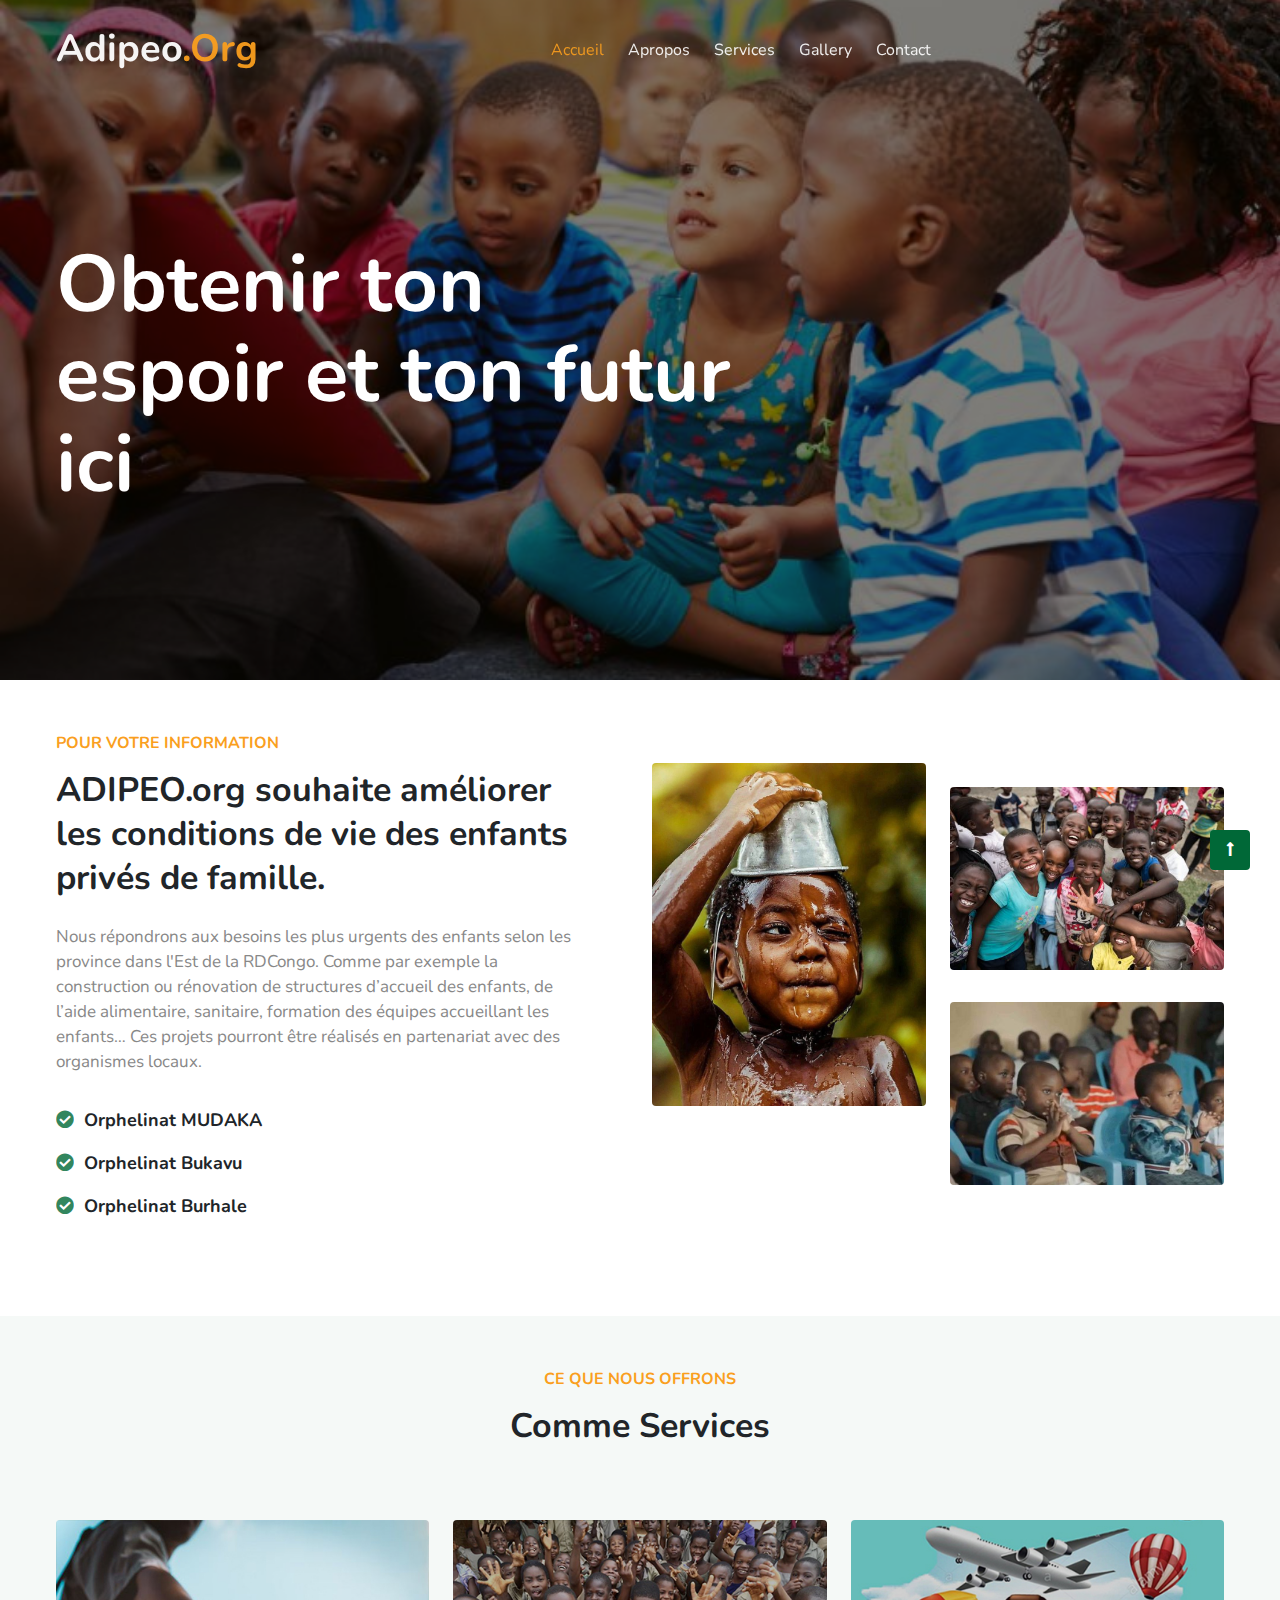
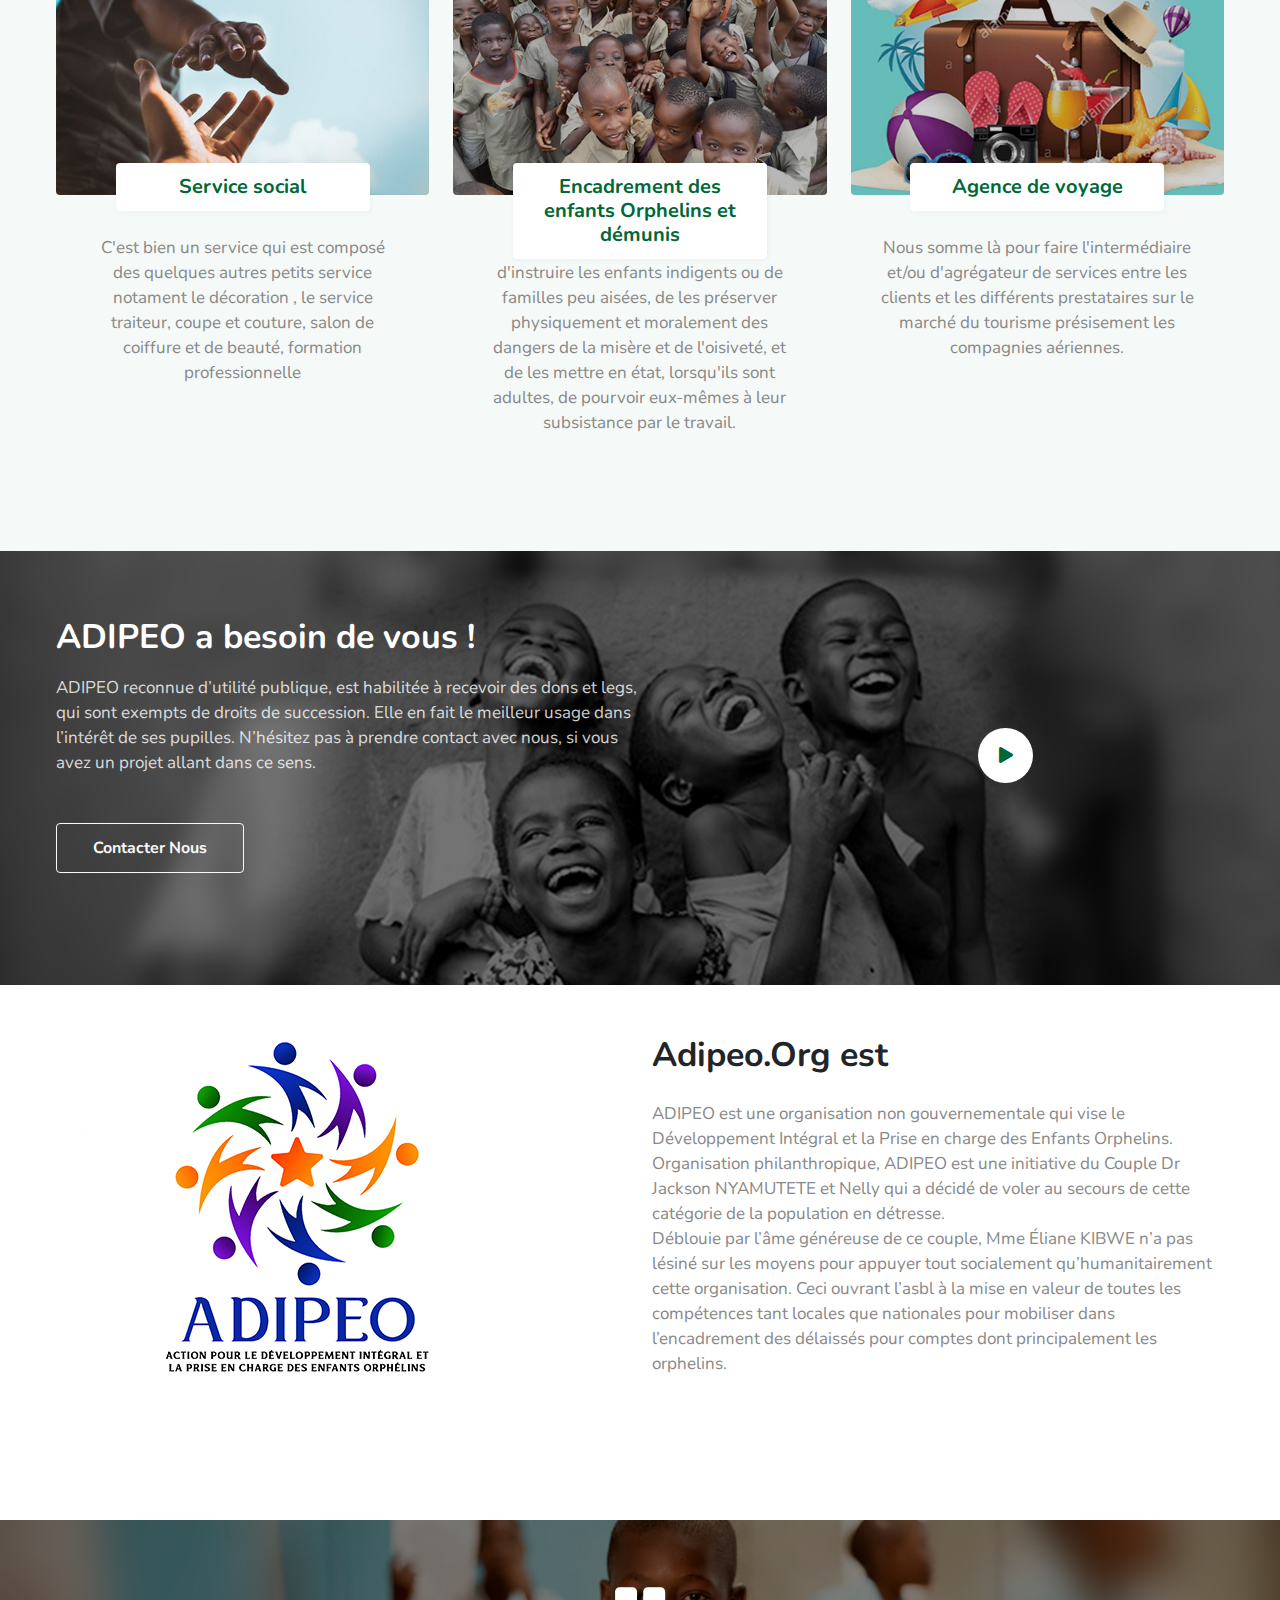
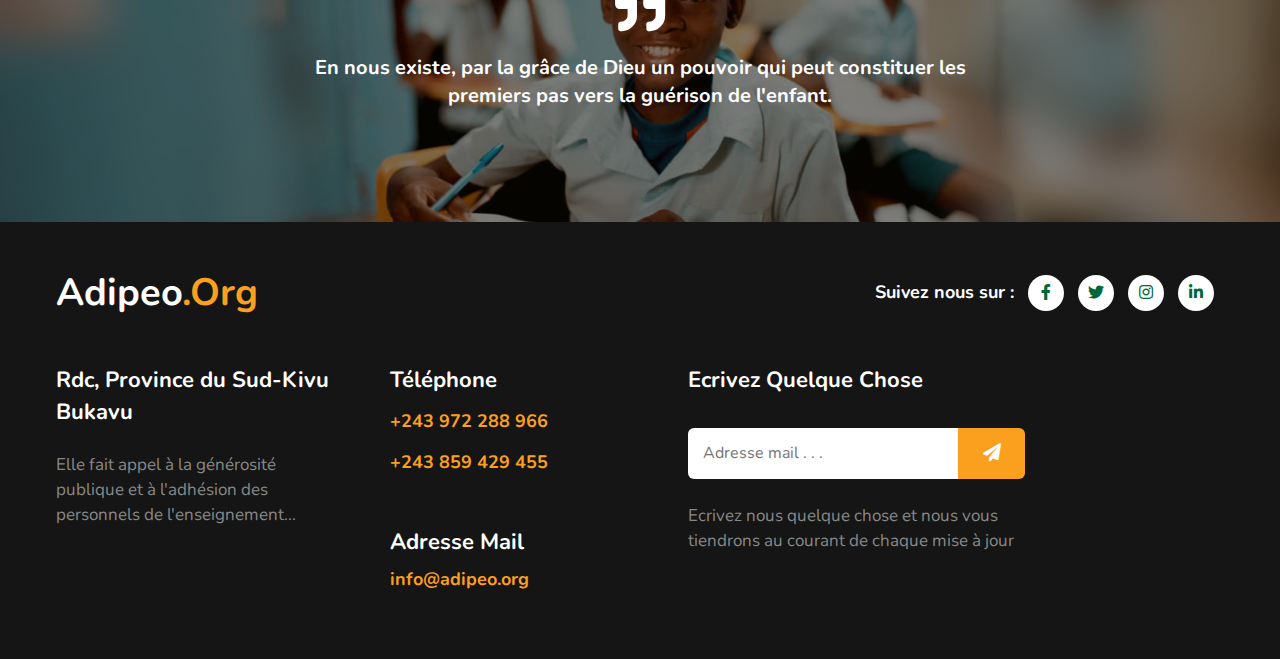
<file: index.html>
<!doctype html>
<html lang="en">
<head>
    <!-- Required meta tags -->
    <meta charset="utf-8">
    <meta name="viewport" content="width=device-width, initial-scale=1, shrink-to-fit=no">
    <title>Adipeo Accueil</title>
    <!-- google fonts -->
    <link href="//fonts.googleapis.com/css2?family=Nunito:ital,wght@0,400;0,600;0,700;0,800;1,400&display=swap" rel="stylesheet">
    <!-- CSS -->
    <link rel="stylesheet" href="assets/css/style-starter.css">
    <link rel="stylesheet" href="assets/css/news.css">
    <link rel="shortcut icon" href="assets/images/ADIPEO LOGO 2.jpg" type="image/x-icon">
</head>

<body>
    <!--/Header-->
    <header id="site-header" class="fixed-top">
        <div class="progress-container">
            <div class="progress-bar" id="myBar"></div>
        </div>
        <div class="container">
            <nav class="navbar navbar-expand-lg navbar-light stroke">
                <h1><a class="navbar-brand" href="index.html">
                        Adipeo<span class="sub-color">.Org</span>
                    </a>
                </h1>
                <button class="navbar-toggler collapsed" type="button" data-bs-toggle="collapse" data-bs-target="#navbarScroll" aria-controls="navbarScroll" aria-expanded="false" aria-label="Toggle navigation">
                    <span class="navbar-toggler-icon fa icon-expand fa-bars"></span>
                    <span class="navbar-toggler-icon fa icon-close fa-times"></span>
                </button>
                <div class="collapse navbar-collapse" id="navbarScroll">
                    <ul class="navbar-nav mx-lg-auto my-2 my-lg-0 navbar-nav-scroll">
                        <li class="nav-item">
                            <a class="nav-link active" ria-current="page"  href="index.html">Accueil</a>
                        </li>
                        <li class="nav-item">
                            <a class="nav-link" href="about.html">Apropos</a>
                        </li>
                        <li class="nav-item">
                            <a class="nav-link " href="services.html">Services</a>
                        </li>
                        <li class="nav-item">
                            <a class="nav-link" href="galery.html">Gallery</a>
                        </li>
                        <li class="nav-item">
                            <a class="nav-link" href="contact.html">Contact</a>
                        </li>
                    </ul>
                </div>
                <!-- toggle switch for light and dark theme -->
                <!-- //toggle switch for light and dark theme -->
            </nav>
        </div>
    </header>
    <!--//Header-->
    <!--/Banner-Start-->
    <section class="banner-19">
        <div class="banner-layer">
            <div class="main-content-top">
                <div class="container">
                    <div class="main-content">
                        <div class="w3lbanner-right">
                            <h4>Obtenir ton espoir et ton futur ici</h4>
                        </div>
                    </div>
                </div>
            </div>
        </div>
    </section>
    <!--//Banner-End-->
    <!--/About-section-->
    <section class="w3l-about-6 py-5" id="about">
        <div class="container py-lg-5 py-md-3">
            <div class="row align-items-center">
                <div class="col-lg-6 pe-lg-5">
                    <h6 class="title-subw3hny">Pour votre information</h6>
                    <h3 class="title-w3l">
                       ADIPEO.org  souhaite améliorer 
                        les conditions de vie des enfants privés de famille.
                    </h3>
                    <p class="mt-md-4 mt-3">
                        Nous répondrons aux besoins les plus urgents des enfants selon les province dans l'Est de la RDCongo.
                        Comme par exemple la construction ou rénovation de structures d’accueil des enfants, de l’aide alimentaire, sanitaire, formation des équipes accueillant les enfants…
                        Ces projets pourront être réalisés en partenariat avec des organismes locaux.
                    </p>
                    <ul class="service-list pt-lg-2 mt-4">

                        <li class="service-link"><a href="#url"><span class="fa fa-check-circle"></span> Orphelinat MUDAKA</a></li>
                        <li class="service-link"><a href="#url"><span class="fa fa-check-circle"></span> Orphelinat Bukavu</a></li>
                        <li class="service-link"><a href="#url"><span class="fa fa-check-circle"></span> Orphelinat Burhale</a></li>
                    </ul>
                </div>
                <div class="HomeAboutImages col-lg-6 mt-lg-0 mt-5">
                    <div class="row position-relative">
                        <div class="col-6">
                            <img src="assets/images/b1.jpg" alt="" class="radius-image img-fluid">
                        </div>
                        <div class="col-6 mt-4">
                            <img src="assets/images/back.jpg" alt="" class="radius-image img-fluid mb-md-3 mb-2">
                            <img src="assets/images/b2.jpg" alt="" class="radius-image img-fluid mt-md-3">
                        </div>
                    </div>
                </div>
            </div>
        </div>
    </section>
    <!--//About-section-->
    <!--/w3l-grids-3hny-->
    <section class="w3l-grids-3hny py-5" id="grids1">
        <div class="container py-lg-5 py-md-3">
            <div class="wthree-header-section text-center">
                <h6 class="title-subw3hny">Ce que nous offrons</h6>
                <h3 class="title-w3l mb-4">Comme Services</h3>
            </div>
            <div class="grids-of-3 row text-center">
                <div class="col-lg-4 col-md-6 mt-5">    
                    <div class="grids3-info">
                        <a href="#service" class="d-block zoom"><img src="assets/images/s1.jpg" alt="" class="img-fluid radius-image"></a>
                        <div class="grids-of-3-saas-info">
                            <h5><a href="#service" class="title">Service social</a></h5>
                            <p class="saas-para"> 
                                C'est bien un service qui est composé des quelques autres petits service notament
                                le décoration , le service traiteur, coupe et couture, salon de coiffure et de beauté, 
                                formation professionnelle
                            </p>
                        </div>
                    </div>
                </div>
                <div class="col-lg-4 col-md-6 mt-5">
                    <div class="grids3-info">
                        <a href="#service" class="d-block zoom"><img src="assets/images/s2.jpg" alt="" class="img-fluid radius-image"></a>
                        <div class="grids-of-3-saas-info">
                            <h5><a href="#service" class="title">Encadrement des enfants Orphelins et démunis</a></h5>
                            <p class="saas-para"> 
                                Nous somme là pour but d'élever, d'instruire les enfants indigents ou de familles 
                                peu aisées, de les préserver physiquement et moralement des dangers de la misère et de l'oisiveté, 
                                et de les mettre en état, lorsqu'ils sont adultes, de pourvoir eux-mêmes à leur subsistance par le travail.
                            </p>
                        </div>
                    </div>
                </div>
                <div class="col-lg-4 col-md-6 mt-5">
                    <div class="grids3-info">
                        <a href="#service" class="d-block zoom"><img src="assets/images/s3.jpg" alt="" class="img-fluid radius-image"></a>
                        <div class="grids-of-3-saas-info">
                            <h5><a href="#service" class="title">Agence de voyage</a></h5>
                            <p class="saas-para"> 
                                Nous somme là pour faire l'intermédiaire et/ou d'agrégateur de services entre les clients 
                                et les différents prestataires sur le marché du tourisme présisement les compagnies aériennes.
                            </p>
                        </div>
                    </div>
                </div>
            </div>
        </div>
    </section>
    <!--//w3l-grids-3hny-->
   
    <!-- /home-page-video-popup-->
    <section class="w3l-index5 py-5" id="about">
        <div class="new-block py-md-5 py-3">
            <div class="container">
                <div class="row middle-section align-self">
                    <div class="col-lg-7 video-info pe-lg-5">
                        <div class="title-content text-left">
                            
                            <h3 class="title-w3l two pe-lg-5">ADIPEO a besoin de vous ! </h3>
                            <p class="mt-3 pe-lg-5">
                                ADIPEO reconnue d’utilité publique, est habilitée à recevoir des dons et legs, 
                                qui sont exempts de droits de succession. Elle en fait le meilleur usage dans l’intérêt 
                                de ses pupilles. N’hésitez pas à prendre contact avec nous, si vous avez un projet allant 
                                dans ce sens.
                            </p>
                            <a href="contact.html" class="btn btn-style btn-outline-light mt-sm-5 mt-4">Contacter nous</a>
                        </div>
                    </div>
                    <div class="col-lg-5 history-info mt-5 ps-lg-5 align-self">
                        <div class="position-relative mt-lg-0 mt-5 pt-lg-0 pt-5 pb-lg-0 pb-5">
                            <a href="#small-dialog" class="popup-with-zoom-anim play-view text-center position-absolute">
                                <span class="video-play-icon">
                                    <span class="fa fa-play"></span>
                                </span>
                            </a>
                            <!-- dialog itself, mfp-hide class is required to make dialog hidden -->

                        </div>
                    </div>
                   
                </div>
            </div>
        </div>
    </section>
    <!-- //home-page-video-popup-->
    <!--/w3l-circles-->
    <section class="w3l-circles py-5" id="circles">
        <div class="container py-md-5 py-2">
            <!--/row-2-->
            <div class="row w3l-circles">
                <div class="col-lg-6 circles-left">
                    <img src="assets/images/a6.jpg" alt="" class="radius-image img-fluid">
                </div>
                <div class="col-lg-6 circles-right mt-lg-0 mt-5 align-self  position-relative">
                    <h3 class="title-w3l mb-4">Adipeo.Org est</h3>
                    <p class="mb-5">
                        ADIPEO est une organisation non gouvernementale  qui  vise  le  Développement 
                        Intégral et la Prise en charge des Enfants Orphelins. <br> Organisation philanthropique, 
                        ADIPEO est une initiative du Couple Dr Jackson NYAMUTETE et Nelly qui a décidé de voler 
                        au secours de cette catégorie  de  la  population  en  détresse. <br> Déblouie par l’âme 
                        généreuse de ce couple, Mme Éliane  KIBWE  n’a  pas  lésiné  sur  les  moyens 
                        pour appuyer tout socialement qu’humanitairement cette organisation. Ceci ouvrant l’asbl à la 
                        mise en valeur de toutes les compétences tant locales que nationales pour mobiliser dans l’encadrement  
                        des  délaissés  pour  comptes  dont principalement les orphelins.
                    </p>
                </div>
            </div>
            <!--//row-2-->
        </div>
    </section>
    <!--//circles-section-->
    <!--/testimonials-->
    <section class="w3l-testimonials" id="testimonials">
        <!-- /grids -->
        <div class="cusrtomer-layout py-5">
            <div class="container py-lg-4 py-md-3 py-2 pb-lg-0">
                <!-- /grids -->
                <div class="testimonial-width">
                    <div id="owl-demo1" class="owl-two owl-carousel owl-theme">
                        <div class="item">
                            <div class="testimonial-content">
                                <div class="testimonial">
                                    <i class="fas fa-quote-right"></i>
                                    <blockquote>
                                        <q>
                                            En nous existe, par la grâce de Dieu un pouvoir qui peut constituer 
                                            les premiers pas vers la guérison de l'enfant. 
                                        </q>
                                    </blockquote>
                                </div>
                            </div>
                        </div>
     
                    </div>
                </div>
            </div>
            <!-- /grids -->
        </div>
        <!-- //grids -->
    </section>
    <!-- //testimonials -->
    <!--/home-stats-->
    
    <!--//home-stats-->
    <!--/footer-->
    <footer class="w3l-footer-29-main">
        <div class="footer-29-w3l py-5">
            <div class="container pt-md-5">
                <div class="w3l-footer-text-style">
                    <div class="footer-list-cont d-sm-flex align-items-center justify-content-between mb-5">

                        <h2 class="w3logo"><a class="navbar-brand" href="index.html">
                                Adipeo<span class="sub-color">.Org</span>
                            </a></h2>
                        <div class="main-social-footer-29">
                            <ul>
                                <li class="w3follow mt-sm-0 mt-4">Suivez nous sur :</li>
                                <li><a href="#facebook" class="facebook"><i class="fab fa-facebook-f"></i></a></li>
                                <li><a href="#twitter" class="twitter"><i class="fab fa-twitter"></i></a></li>
                                <li><a href="#instagram" class="instagram"><i class="fab fa-instagram"></i></a></li>
                                <li><a href="#linkedin" class="linkedin"><i class="fab fa-linkedin-in"></i></a></li>
                            </ul>

                        </div>
                    </div>
                </div>
                <div class="row footer-top-29 pt-lg-5 pt-sm-3">
                    <div class="col-lg-3 col-sm-6">
                        <div class="address-grid">
                            <h5>Rdc, Province du Sud-Kivu <br> Bukavu</h5>
                            <p class="mt-4">Elle fait appel à la générosité publique et à l'adhésion des personnels de l'enseignement...</p>
                        </div>
                    </div>
                    <div class="col-lg-3 col-sm-6 mt-sm-0 mt-3 ps-lg-5">
                        <div class="address-grid">
                            <h5>Téléphone</h5>
                            <h5 class="phone-number-text mt-2"><a href="#">+243 972 288 966</a></h5>
                            <h5 class="phone-number-text mt-2"><a href="#">+243 859 429 455</a></h5>
                        </div>
                        <div class="address-grid mt-sm-5 mt-4">
                            <h5>Adresse Mail</h5>
                            <h5 class="email-cont-text mt-1"> <a href="#" class="mail">info@adipeo.org</a></h5>
                        </div>
                    </div>
                    
                    <div class="address-grid col-lg-4 col-md-6 col-sm-7 ps-lg-5 mt-lg-0 mt-sm-5 mt-4 w3l-footer-16-main">
                        <h5>Ecrivez Quelque Chose</h5>
                        <form action="#" class="subscribe d-flex mt-4 pt-lg-2 mb-4" method="post">
                            <input type="email" name="email" placeholder="Adresse mail . . ." required="">
                            <button><span class="fa fa-paper-plane" aria-hidden="true"></span></button>
                        </form>
                        <p>Ecrivez nous quelque chose et nous vous tiendrons au courant de chaque mise à jour</p>
                    </div>
                </div>
            </div>
        </div>
    </footer>
    <!-- //footer -->

    <!-- Js scripts -->
    <!-- move top -->
    <button onclick="topFunction()" id="movetop" title="Go to top">
        <span class="fas fa-long-arrow-alt-up" aria-hidden="true"></span>
    </button>
    <script>
        // When the user scrolls down 20px from the top of the document, show the button
        window.onscroll = function() {
            scrollFunction()
        };

        function scrollFunction() {
            if (document.body.scrollTop > 20 || document.documentElement.scrollTop > 20) {
                document.getElementById("movetop").style.display = "block";
            } else {
                document.getElementById("movetop").style.display = "none";
            }
        }

        // When the user clicks on the button, scroll to the top of the document
        function topFunction() {
            document.body.scrollTop = 0;
            document.documentElement.scrollTop = 0;
        }

    </script>
    <!-- //move top -->

    <!-- Template JavaScript -->
    <script src="assets/js/jquery-3.3.1.min.js"></script>
    
    <script src="assets/js/circles.js"></script>

    <!-- MENU-JS -->
    <script>
        $(window).on("scroll", function() {
            var scroll = $(window).scrollTop();

            if (scroll >= 80) {
                $("#site-header").addClass("nav-fixed");
            } else {
                $("#site-header").removeClass("nav-fixed");
            }
        });

        //Main navigation Active Class Add Remove
        $(".navbar-toggler").on("click", function() {
            $("header").toggleClass("active");
        });
        $(document).on("ready", function() {
            if ($(window).width() > 991) {
                $("header").removeClass("active");
            }
            $(window).on("resize", function() {
                if ($(window).width() > 991) {
                    $("header").removeClass("active");
                }
            });
        });

    </script>
    <!-- //MENU-JS -->

    <!-- disable body scroll which navbar is in active -->
    <script>
        $(function() {
            $('.navbar-toggler').click(function() {
                $('body').toggleClass('noscroll');
            })
        });

    </script>
    <!-- //disable body scroll which navbar is in active -->
    <!-- //bootstrap -->
    <script src="assets/js/bootstrap.min.js"></script>
    <script src="assets/js/app.js"></script>
    
</body>

</html>
</file>
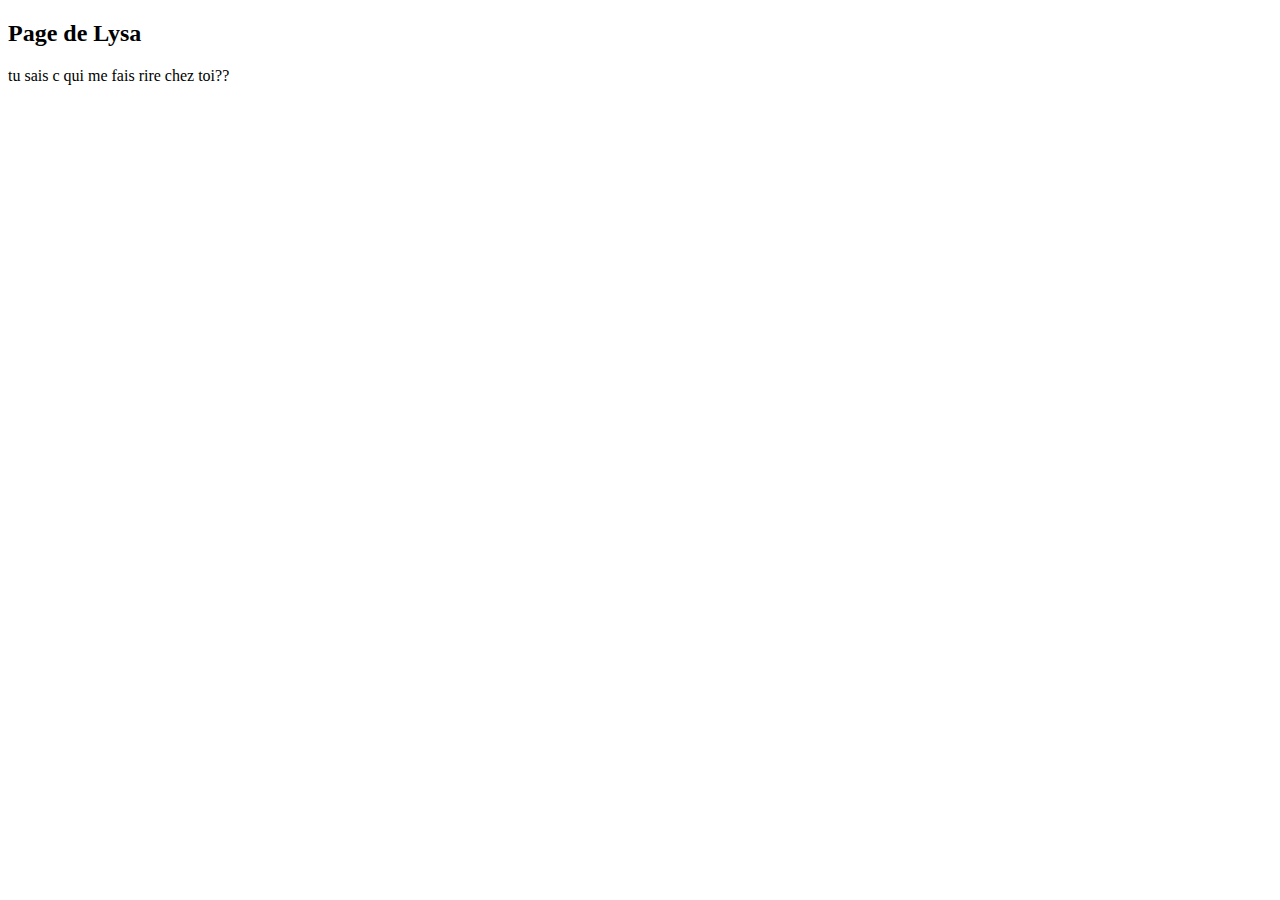
<file: braa.html>
<!DOCTYPE html>
<html lang="en">
<head>
    <meta charset="UTF-8">
    <meta http-equiv="X-UA-Compatible" content="IE=edge">
    <meta name="viewport" content="width=device-width, initial-scale=1.0">
    <title>Page numéro 1 pour lysa</title>
</head>
<body>
    <h2 class="lysa">Page de Lysa</h2>
    <p>tu sais c qui me fais rire chez toi??</p>
</body>
</html>
</file>
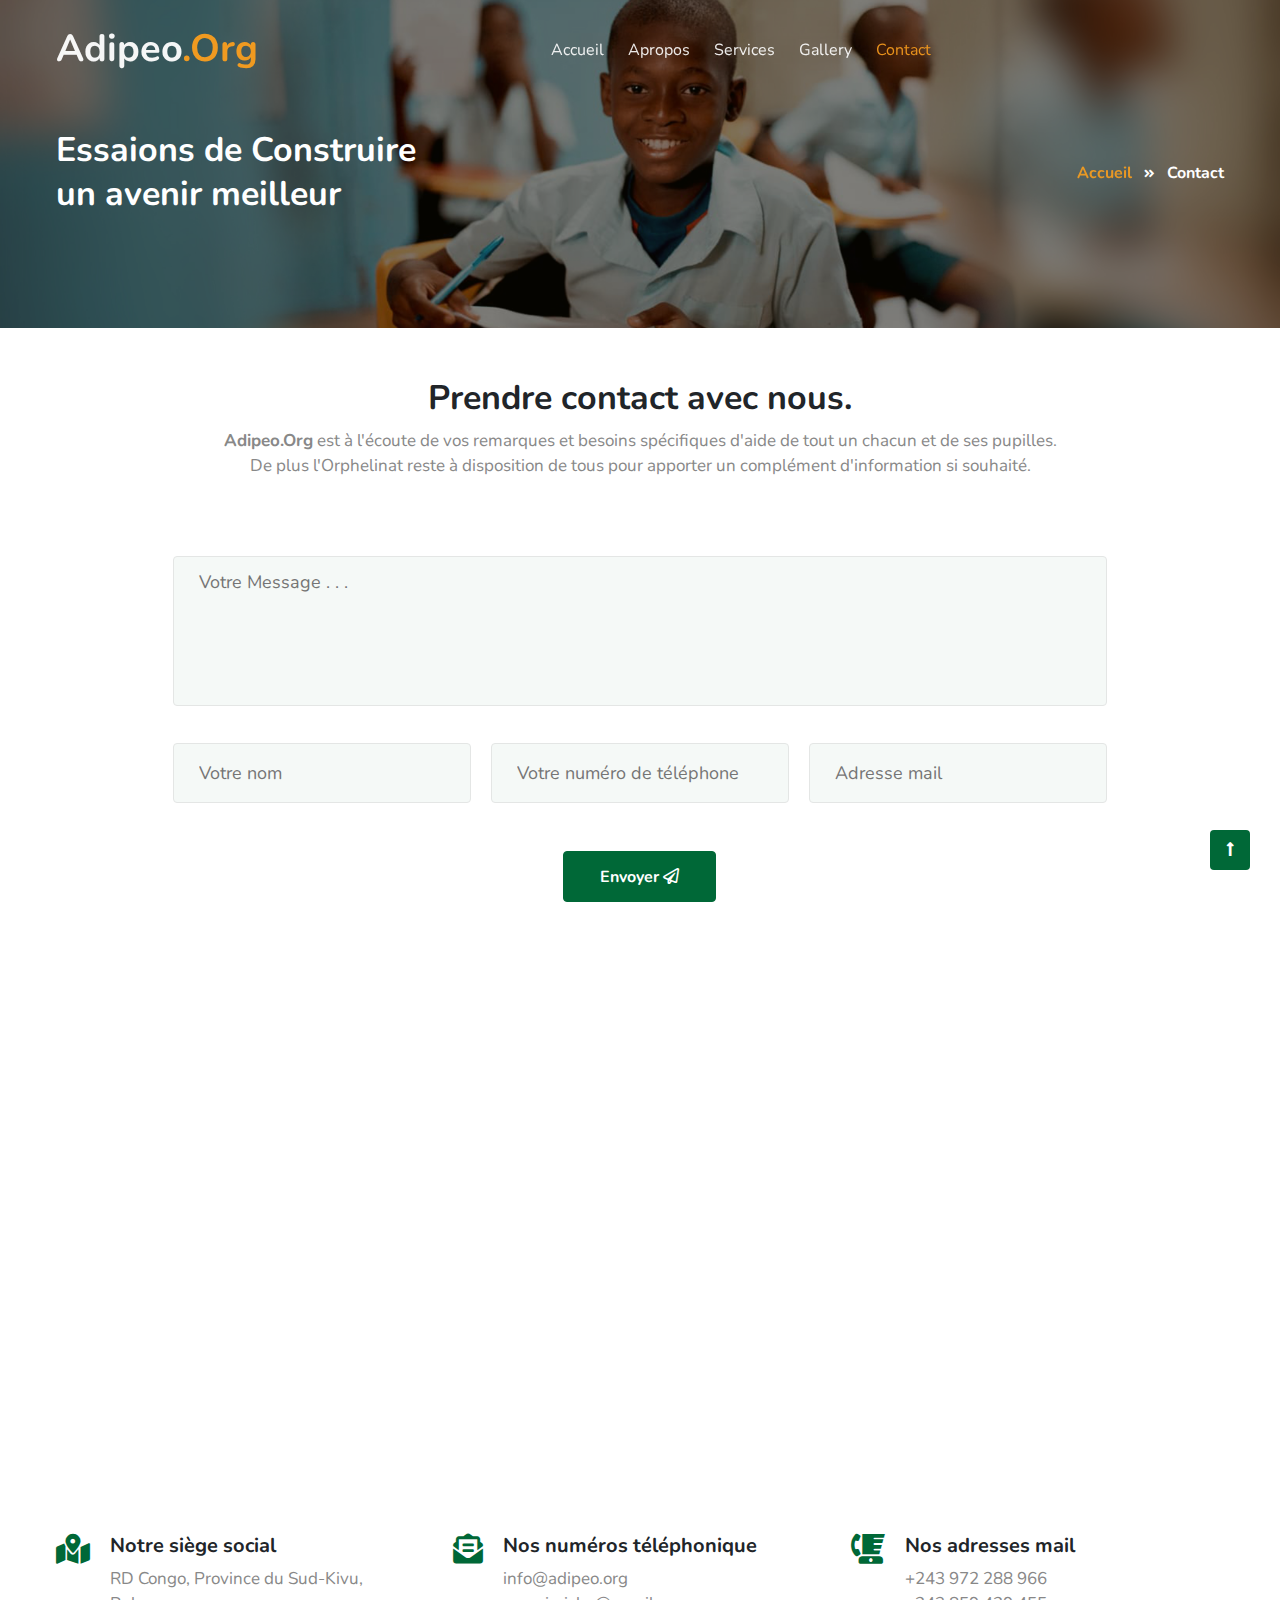
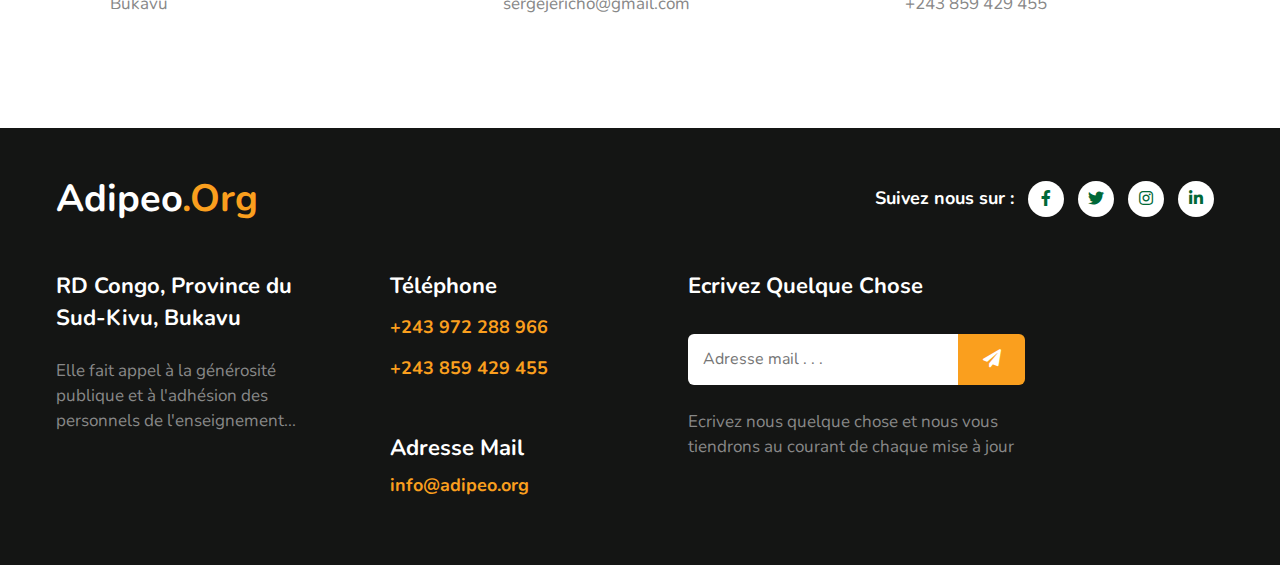
<file: contact.html>
<!doctype html>
<html lang="en">

<head>
    <!-- Required meta tags -->
    <meta charset="utf-8">
    <meta name="viewport" content="width=device-width, initial-scale=1, shrink-to-fit=no">
    <title>Adipeo Contact </title>
    <!-- google fonts -->
    <link href="//fonts.googleapis.com/css2?family=Nunito:ital,wght@0,400;0,600;0,700;0,800;1,400&display=swap" rel="stylesheet">
    <!-- Template CSS -->
    <link rel="stylesheet" href="assets/css/style-starter.css">
    <link rel="stylesheet" href="assets/css/news.css">
    <link rel="shortcut icon" href="assets/images/ADIPEO LOGO 2.jpg" type="image/x-icon">
</head>

<body>
    
    <!--/Header-->
    <header id="site-header" class="fixed-top">
        <div class="progress-container">
            <div class="progress-bar" id="myBar"></div>
        </div>
        <div class="container">
            <nav class="navbar navbar-expand-lg navbar-light stroke">
                <h1><a class="navbar-brand" href="index.html">
                        Adipeo<span class="sub-color">.Org</span>
                    </a>
                </h1>
                <button class="navbar-toggler collapsed" type="button" data-bs-toggle="collapse" data-bs-target="#navbarScroll" aria-controls="navbarScroll" aria-expanded="false" aria-label="Toggle navigation">
                    <span class="navbar-toggler-icon fa icon-expand fa-bars"></span>
                    <span class="navbar-toggler-icon fa icon-close fa-times"></span>
                </button>
                <div class="collapse navbar-collapse" id="navbarScroll">
                    <ul class="navbar-nav mx-lg-auto my-2 my-lg-0 navbar-nav-scroll">
                        <li class="nav-item">
                            <a class="nav-link" aria-current="page" href="index.html">Accueil</a>
                        </li>
                        <li class="nav-item">
                            <a class="nav-link " href="about.html">Apropos</a>
                        </li>
                        <li class="nav-item">
                            <a class="nav-link" href="services.html">Services</a>
                        </li>
                        <li class="nav-item">
                            <a class="nav-link" href="galery.html">Gallery</a>
                        </li>
                        <li class="nav-item">
                            <a class="nav-link active" href="contact.html">Contact</a>
                        </li>
                    </ul>
                </div>
                <!-- toggle switch for light and dark theme -->
                <!-- //toggle switch for light and dark theme -->
            </nav>
        </div>
    </header>
    <!--//Header-->
    <!--/inner-page-->
    <div class="inner-banner py-5">
        <section class="w3l-breadcrumb text-left py-sm-5 ">
            <div class="container">
                <div class="w3breadcrumb-gids">
                    <div class="w3breadcrumb-left text-left">
                        <h2 class="inner-w3-title">
                            Essaions de Construire
                        </h2>
                        <h2 class="inner-w3-title">un avenir meilleur</h2>
                    </div>
                    <div class="w3breadcrumb-right">
                        <ul class="breadcrumbs-custom-path">
                            <li><a href="index.html">Accueil</a></li>
                            <li class="active"><span class="fas fa-angle-double-right mx-2"></span> Contact</li>
                        </ul>
                    </div>
                </div>

            </div>
        </section>
    </div>
    <!--//inner-page-->
    <!-- contact-form -->
    <section class="w3l-contact-main" id="contact">
        <div class="contact-infhny py-5">
            <div class="container py-md-5">
                <div class="title-content text-center mb-md-5 mb-4">
                    <h3 class="title-w3l mx-lg-5">Prendre contact avec nous.</h3>
                <p class="text-para mt-2"> <strong>Adipeo.Org</strong> est à l'écoute de vos remarques et besoins spécifiques d'aide de tout un chacun et de ses pupilles. <br>
                        De plus l'Orphelinat reste à disposition de tous pour apporter un complément d'information si souhaité.
                </div>
                <div class="top-map">
                    <div class="map-content-9">
                        <form action="#" method="post">
                            <div class="form-top1">

                                <div class="form-top">
                                    <div class="form-top-righ">
                                        <textarea name="Message" id="Message" placeholder="Votre Message . . ." required=""></textarea>
                                    </div>
                                    <div class="form-top-left">
                                        <input tname="name" placeholder="Votre nom" required="">
                                        <input type="number" name="Phone" placeholder="Votre numéro de téléphone" required="">
                                        <input type="email" name="Sender" id="Sender" placeholder="Adresse mail" required="">
                                    </div>
                                </div>
                                <div class="text-center mt-5">
                                    <button type="submit" class="btn btn-style btn-primary">Envoyer <i class="far fa-paper-plane ml-lg-3"></i></button>
                                </div>
                            </div>
                        </form>
                    </div>
                </div>
            </div>
        </div>
    </section>
    <!-- //contact-form -->
    <!-- contact map -->
    <section class="w3l-contact-main" id="contact">
        <div class="container">
            <div class="map pt-lg-3">
                <iframe src="https://www.google.com/maps/place/Institut+kasali+son+de+cloche/@-2.5117154,28.8189832,13z/data=!4m6!3m5!1s0x19c29bceb718e511:0x6f86f04a070e4d7!8m2!3d-2.5117333!4d28.8480049!16s%2Fg%2F11g_rzzykk" allowfullscreen=""></iframe>
            </div>
        </div>
    </section>
    <!-- //contact map -->

    <!--/contact-->
    <section class="w3l-contact-main w3l-contact-info py-5" id="contact">
        <div class="midd-w3 py-md-5">
            <div class="container">
                <div class="row contact-infos pt-lg-4">
                    <div class="col-lg-4 col-md-6 pe-lg-5">
                        <div class="single-contact-infos">
                            <div class="icon-box"> <span class="fas fa-map-marked-alt"></span></div>
                            <div class="text-box">
                                <h3 class="mb-2">Notre siège social</h3>
                                <p>RD Congo, Province du Sud-Kivu, Bukavu</p>
                            </div>
                        </div>
                    </div>
                    <div class="col-lg-4 col-md-6 mt-md-0 mt-4">
                        <div class="single-contact-infos">
                            <div class="icon-box"> <span class="fas fa-envelope-open-text"></span></div>
                            <div class="text-box">
                                <h3 class="mb-2">Nos numéros téléphonique</h3>
                                <p> <a href="mailto:company@gmail.com">info@adipeo.org</a></p>
                                <p> <a href="mailto:support@gmail.com">sergejericho@gmail.com</a></p>
                            </div>
                        </div>
                    </div>
                    <div class="col-lg-4 col-md-6 mt-lg-0 mt-4">
                        <div class="single-contact-infos">
                            <div class="icon-box"> <span class="fas fa-blender-phone"></span></div>
                            <div class="text-box">
                                <h3 class="mb-2">Nos adresses mail</h3>
                                <p><a href="tel:+12 403-11-22-69">+243 972 288 966</a></p>
                                <p><a href="tel:+12 304-11-22-79">+243 859 429 455</a></p>
                            </div>
                        </div>
                    </div>
                </div>
            </div>
        </div>
    </section>
    <!--//contact-->
    <!--/footer-->
    <footer class="w3l-footer-29-main">
        <div class="footer-29-w3l py-5">
            <div class="container pt-md-5">
                <div class="w3l-footer-text-style">
                    <div class="footer-list-cont d-sm-flex align-items-center justify-content-between mb-5">

                        <h2 class="w3logo"><a class="navbar-brand" href="index.html">
                                Adipeo<span class="sub-color">.Org</span>
                            </a></h2>
                        <div class="main-social-footer-29">
                            <ul>
                                <li class="w3follow mt-sm-0 mt-4">Suivez nous sur :</li>
                                <li><a href="#facebook" class="facebook"><i class="fab fa-facebook-f"></i></a></li>
                                <li><a href="#twitter" class="twitter"><i class="fab fa-twitter"></i></a></li>
                                <li><a href="#instagram" class="instagram"><i class="fab fa-instagram"></i></a></li>
                                <li><a href="#linkedin" class="linkedin"><i class="fab fa-linkedin-in"></i></a></li>
                            </ul>

                        </div>
                    </div>
                </div>
                <div class="row footer-top-29 pt-lg-5 pt-sm-3">
                    <div class="col-lg-3 col-sm-6">
                        <div class="address-grid">
                            <h5>RD Congo, Province du Sud-Kivu, Bukavu</h5>
                            <p class="mt-4">Elle fait appel à la générosité publique et à l'adhésion des personnels de l'enseignement...</p>
                        </div>
                    </div>
                    <div class="col-lg-3 col-sm-6 mt-sm-0 mt-3 ps-lg-5">
                        <div class="address-grid">
                            <h5>Téléphone</h5>
                            <h5 class="phone-number-text mt-2"><a href="#">+243 972 288 966</a></h5>
                            <h5 class="phone-number-text mt-2"><a href="#">+243 859 429 455</a></h5>
                        </div>
                        <div class="address-grid mt-sm-5 mt-4">
                            <h5>Adresse Mail</h5>
                            <h5 class="email-cont-text mt-1"> <a href="#" class="mail">info@adipeo.org</a></h5>
                        </div>
                    </div>
                    
                    <div class="address-grid col-lg-4 col-md-6 col-sm-7 ps-lg-5 mt-lg-0 mt-sm-5 mt-4 w3l-footer-16-main">
                        <h5>Ecrivez Quelque Chose</h5>
                        <form action="#" class="subscribe d-flex mt-4 pt-lg-2 mb-4" method="post">
                            <input type="email" name="email" placeholder="Adresse mail . . ." required="">
                            <button><span class="fa fa-paper-plane" aria-hidden="true"></span></button>
                        </form>
                        <p>Ecrivez nous quelque chose et nous vous tiendrons au courant de chaque mise à jour</p>
                    </div>
                </div>
            </div>
        </div>
    </footer>
    <!-- //footer -->

    <!-- Js scripts -->
    <!-- move top -->
    <button onclick="topFunction()" id="movetop" title="Go to top">
        <span class="fas fa-long-arrow-alt-up" aria-hidden="true"></span>
    </button>
    <script>
        // When the user scrolls down 20px from the top of the document, show the button
        window.onscroll = function() {
            scrollFunction()
        };

        function scrollFunction() {
            if (document.body.scrollTop > 20 || document.documentElement.scrollTop > 20) {
                document.getElementById("movetop").style.display = "block";
            } else {
                document.getElementById("movetop").style.display = "none";
            }
        }

        // When the user clicks on the button, scroll to the top of the document
        function topFunction() {
            document.body.scrollTop = 0;
            document.documentElement.scrollTop = 0;
        }

    </script>
    <!-- //move top -->

    <!-- Template JavaScript -->
    <script src="assets/js/jquery-3.3.1.min.js"></script>
    <!--/slider-js-->
    <!-- MENU-JS -->
    
    <!-- //MENU-JS -->

    <!-- disable body scroll which navbar is in active -->
    
    <script src="assets/js/bootstrap.min.js"></script>
    <script src="assets/js/app.js"></script>
</body>

</html>
</file>
<file: assets/css/style-starter.css>
@charset "UTF-8";

/*!
    All css
 */
:root {
    --bs-blue: #0d6efd;
    --bs-indigo: #6610f2;
    --bs-purple: #6f42c1 --bs-pink: #d63384;
    --bs-red: #dc3545;
    --bs-orange: #fd7e14;
    --bs-yellow: #ffc107;
    --bs-green: #198754;
    --bs-teal: #20c997;
    --bs-cyan: #0dcaf0;
    --bs-white: #fff;
    --bs-gray: #6c757d;
    --bs-gray-dark: #343a40;
    --bs-primary: #0d6efd;
    --bs-secondary: #6c757d;
    --bs-success: #198754;
    --bs-info: #0dcaf0;
    --bs-warning: #ffc107;
    --bs-danger: #dc3545;
    --bs-light: #f8f9fa;
    --bs-dark: #212529;
    --bs-font-sans-serif: system-ui, -apple-system, "Segoe UI", Roboto, "Helvetica Neue", Arial, "Noto Sans", "Liberation Sans", sans-serif, "Apple Color Emoji", "Segoe UI Emoji", "Segoe UI Symbol", "Noto Color Emoji";
    --bs-font-monospace: SFMono-Regular, Menlo, Monaco, Consolas, "Liberation Mono", "Courier New", monospace;
    --bs-gradient: linear-gradient(180deg, rgba(255, 255, 255, 0.15), rgba(255, 255, 255, 0))
}

*,
::after,
::before {
    box-sizing: border-box
}

@media (prefers-reduced-motion:no-preference) {
    :root {
        scroll-behavior: smooth
    }
}

body {
    margin: 0;
    font-family: 'Nunito', sans-serif;
    font-size: 1rem;
    font-weight: 400;
    line-height: 1.5;
    color: #212529;
    background-color: #fff;
    -webkit-text-size-adjust: 100%;
    -webkit-tap-highlight-color: transparent
}
.box-s{
    background-color: #ff6a00;
    height: 15px;
    width: 0%;
    position: fixed;
    top: 0;
    border-radius: 0 15px 15px 0;
}
hr {
    margin: 1rem 0;
    color: inherit;
    background-color: currentColor;
    border: 0;
    opacity: .25
}

hr:not([size]) {
    height: 1px
}

.h1,
.h2,
.h3,
.h4,
.h5,
.h6,
h1,
h2,
h3,
h4,
h5,
h6 {
    margin-top: 0;
    margin-bottom: .5rem;
    font-weight: 700;
    line-height: 1.2
}

.h1,
h1 {
    font-size: calc(1.375rem + 1.5vw)
}

@media (min-width:1200px) {

    .h1,
    h1 {
        font-size: 2.5rem
    }
}

.h2,
h2 {
    font-size: calc(1.325rem + .9vw)
}

@media (min-width:1200px) {

    .h2,
    h2 {
        font-size: 2rem
    }
}

.h3,
h3 {
    font-size: calc(1.3rem + .6vw)
}

@media (min-width:1200px) {

    .h3,
    h3 {
        font-size: 1.75rem
    }
}

.h4,
h4 {
    font-size: calc(1.275rem + .3vw)
}

@media (min-width:1200px) {

    .h4,
    h4 {
        font-size: 1.5rem
    }
}

.h5,
h5 {
    font-size: 1.25rem
}

.h6,
h6 {
    font-size: 1rem
}

p {
    margin-top: 0;
    margin-bottom: 1rem
}

abbr[data-bs-original-title],
abbr[title] {
    -webkit-text-decoration: underline dotted;
    text-decoration: underline dotted;
    cursor: help;
    -webkit-text-decoration-skip-ink: none;
    text-decoration-skip-ink: none
}

address {
    margin-bottom: 1rem;
    font-style: normal;
    line-height: inherit
}

ol,
ul {
    padding-left: 2rem
}

dl,
ol,
ul {
    margin-top: 0;
    margin-bottom: 1rem
}

ol ol,
ol ul,
ul ol,
ul ul {
    margin-bottom: 0
}

dt {
    font-weight: 700
}

dd {
    margin-bottom: .5rem;
    margin-left: 0
}

blockquote {
    margin: 0 0 1rem
}

b,
strong {
    font-weight: bolder
}

.small,
small {
    font-size: .875em
}

.mark,
mark {
    padding: .2em;
    background-color: #fcf8e3
}

sub,
sup {
    position: relative;
    font-size: .75em;
    line-height: 0;
    vertical-align: baseline
}

sub {
    bottom: -.25em
}

sup {
    top: -.5em
}

a {
    color: #0d6efd;
    text-decoration: underline
}

a:hover {
    color: var(--primary-color);
}

a:not([href]):not([class]),
a:not([href]):not([class]):hover {
    color: inherit;
    text-decoration: none
}

code,
kbd,
pre,
samp {
    font-family: 'Nunito', sans-serif;
    font-size: 1em;
    direction: ltr;
    unicode-bidi: bidi-override
}

pre {
    display: block;
    margin-top: 0;
    margin-bottom: 1rem;
    overflow: auto;
    font-size: .875em
}

pre code {
    font-size: inherit;
    color: inherit;
    word-break: normal
}

code {
    font-size: .875em;
    color: #d63384;
    word-wrap: break-word
}

a > code {
    color: inherit
}

kbd {
    padding: .2rem .4rem;
    font-size: .875em;
    color: #fff;
    background-color: #212529;
    border-radius: .2rem
}

kbd kbd {
    padding: 0;
    font-size: 1em;
    font-weight: 700
}

figure {
    margin: 0 0 1rem
}

img,
svg {
    vertical-align: middle
}

table {
    caption-side: bottom;
    border-collapse: collapse
}

caption {
    padding-top: .5rem;
    padding-bottom: .5rem;
    color: #6c757d;
    text-align: left
}

th {
    text-align: inherit;
    text-align: -webkit-match-parent
}

tbody,
td,
tfoot,
th,
thead,
tr {
    border-color: inherit;
    border-style: solid;
    border-width: 0
}

label {
    display: inline-block
}

button {
    border-radius: 0
}

button:focus:not(:focus-visible) {
    outline: 0
}

button,
input,
optgroup,
select,
textarea {
    margin: 0;
    font-family: 'Nunito', sans-serif;
    font-size: inherit;
    line-height: inherit
}

button,
select {
    text-transform: none
}

[role=button] {
    cursor: pointer
}

select {
    word-wrap: normal
}

select:disabled {
    opacity: 1
}

[list]::-webkit-calendar-picker-indicator {
    display: none
}

[type=button],
[type=reset],
[type=submit],
button {
    -webkit-appearance: button
}

[type=button]:not(:disabled),
[type=reset]:not(:disabled),
[type=submit]:not(:disabled),
button:not(:disabled) {
    cursor: pointer
}

::-moz-focus-inner {
    padding: 0;
    border-style: none
}

textarea {
    resize: vertical
}

fieldset {
    min-width: 0;
    padding: 0;
    margin: 0;
    border: 0
}

legend {
    float: left;
    width: 100%;
    padding: 0;
    margin-bottom: .5rem;
    font-size: calc(1.275rem + .3vw);
    line-height: inherit
}

@media (min-width:1200px) {
    legend {
        font-size: 1.5rem
    }
}

legend + * {
    clear: left
}

::-webkit-datetime-edit-day-field,
::-webkit-datetime-edit-fields-wrapper,
::-webkit-datetime-edit-hour-field,
::-webkit-datetime-edit-minute,
::-webkit-datetime-edit-month-field,
::-webkit-datetime-edit-text,
::-webkit-datetime-edit-year-field {
    padding: 0
}

::-webkit-inner-spin-button {
    height: auto
}

[type=search] {
    outline-offset: -2px;
    -webkit-appearance: textfield
}

::-webkit-search-decoration {
    -webkit-appearance: none
}

::-webkit-color-swatch-wrapper {
    padding: 0
}

::file-selector-button {
    font: inherit
}

::-webkit-file-upload-button {
    font: inherit;
    -webkit-appearance: button
}

output {
    display: inline-block
}

iframe {
    border: 0
}

summary {
    display: list-item;
    cursor: pointer
}

progress {
    vertical-align: baseline
}

[hidden] {
    display: none !important
}

.lead {
    font-size: 1.25rem;
    font-weight: 300
}

.display-1 {
    font-size: calc(1.625rem + 4.5vw);
    font-weight: 300;
    line-height: 1.2
}

@media (min-width:1200px) {
    .display-1 {
        font-size: 5rem
    }
}

.display-2 {
    font-size: calc(1.575rem + 3.9vw);
    font-weight: 300;
    line-height: 1.2
}

@media (min-width:1200px) {
    .display-2 {
        font-size: 4.5rem
    }
}

.display-3 {
    font-size: calc(1.525rem + 3.3vw);
    font-weight: 300;
    line-height: 1.2
}

@media (min-width:1200px) {
    .display-3 {
        font-size: 4rem
    }
}

.display-4 {
    font-size: calc(1.475rem + 2.7vw);
    font-weight: 300;
    line-height: 1.2
}

@media (min-width:1200px) {
    .display-4 {
        font-size: 3.5rem
    }
}

.display-5 {
    font-size: calc(1.425rem + 2.1vw);
    font-weight: 300;
    line-height: 1.2
}

@media (min-width:1200px) {
    .display-5 {
        font-size: 3rem
    }
}

.display-6 {
    font-size: calc(1.375rem + 1.5vw);
    font-weight: 300;
    line-height: 1.2
}

@media (min-width:1200px) {
    .display-6 {
        font-size: 2.5rem
    }
}

.list-unstyled {
    padding-left: 0;
    list-style: none
}

.list-inline {
    padding-left: 0;
    list-style: none
}

.list-inline-item {
    display: inline-block
}

.list-inline-item:not(:last-child) {
    margin-right: .5rem
}

.initialism {
    font-size: .875em;
    text-transform: uppercase
}

.blockquote {
    margin-bottom: 1rem;
    font-size: 1.25rem
}

.blockquote > :last-child {
    margin-bottom: 0
}

.blockquote-footer {
    margin-top: -1rem;
    margin-bottom: 1rem;
    font-size: .875em;
    color: #6c757d
}

.blockquote-footer::before {
    content: "— "
}

.img-fluid {
    max-width: 100%;
    height: auto
}

.img-thumbnail {
    padding: .25rem;
    background-color: #fff;
    border: 1px solid #dee2e6;
    border-radius: .25rem;
    max-width: 100%;
    height: auto
}

.figure {
    display: inline-block
}

.figure-img {
    margin-bottom: .5rem;
    line-height: 1
}

.figure-caption {
    font-size: .875em;
    color: #6c757d
}

.container,
.container-fluid,
.container-lg,
.container-md,
.container-sm,
.container-xl,
.container-xxl {
    width: 100%;
    padding-right: var(--bs-gutter-x, .75rem);
    padding-left: var(--bs-gutter-x, .75rem);
    margin-right: auto;
    margin-left: auto
}

@media (min-width:576px) {

    .container,
    .container-sm {
        max-width: 540px
    }
}

@media (min-width:768px) {

    .container,
    .container-md,
    .container-sm {
        max-width: 720px
    }
}

@media (min-width:992px) {

    .container,
    .container-lg,
    .container-md,
    .container-sm {
        max-width: 960px
    }
}

@media (min-width:1200px) {

    .container,
    .container-lg,
    .container-md,
    .container-sm,
    .container-xl {
        max-width: 1140px
    }
}

@media (min-width:1400px) {

    .container,
    .container-lg,
    .container-md,
    .container-sm,
    .container-xl,
    .container-xxl {
        max-width: 1320px
    }
}

.row {
    --bs-gutter-x: 1.5rem;
    --bs-gutter-y: 0;
    display: flex;
    flex-wrap: wrap;
    margin-top: calc(var(--bs-gutter-y) * -1);
    margin-right: calc(var(--bs-gutter-x)/ -2);
    margin-left: calc(var(--bs-gutter-x)/ -2)
}

.row > * {
    flex-shrink: 0;
    width: 100%;
    max-width: 100%;
    padding-right: calc(var(--bs-gutter-x)/ 2);
    padding-left: calc(var(--bs-gutter-x)/ 2);
    margin-top: var(--bs-gutter-y)
}

.col {
    flex: 1 0 0%
}

.row-cols-auto > * {
    flex: 0 0 auto;
    width: auto
}

.row-cols-1 > * {
    flex: 0 0 auto;
    width: 100%
}

.row-cols-2 > * {
    flex: 0 0 auto;
    width: 50%
}

.row-cols-3 > * {
    flex: 0 0 auto;
    width: 33.3333333333%
}

.row-cols-4 > * {
    flex: 0 0 auto;
    width: 25%
}

.row-cols-5 > * {
    flex: 0 0 auto;
    width: 20%
}

.row-cols-6 > * {
    flex: 0 0 auto;
    width: 16.6666666667%
}

.col-auto {
    flex: 0 0 auto;
    width: auto
}

.col-1 {
    flex: 0 0 auto;
    width: 8.3333333333%
}

.col-2 {
    flex: 0 0 auto;
    width: 16.6666666667%
}

.col-3 {
    flex: 0 0 auto;
    width: 25%
}

.col-4 {
    flex: 0 0 auto;
    width: 33.3333333333%
}

.col-5 {
    flex: 0 0 auto;
    width: 41.6666666667%
}

.col-6 {
    flex: 0 0 auto;
    width: 50%
}

.col-7 {
    flex: 0 0 auto;
    width: 58.3333333333%
}

.col-8 {
    flex: 0 0 auto;
    width: 66.6666666667%
}

.col-9 {
    flex: 0 0 auto;
    width: 75%
}

.col-10 {
    flex: 0 0 auto;
    width: 83.3333333333%
}

.col-11 {
    flex: 0 0 auto;
    width: 91.6666666667%
}

.col-12 {
    flex: 0 0 auto;
    width: 100%
}

.offset-1 {
    margin-left: 8.3333333333%
}

.offset-2 {
    margin-left: 16.6666666667%
}

.offset-3 {
    margin-left: 25%
}

.offset-4 {
    margin-left: 33.3333333333%
}

.offset-5 {
    margin-left: 41.6666666667%
}

.offset-6 {
    margin-left: 50%
}

.offset-7 {
    margin-left: 58.3333333333%
}

.offset-8 {
    margin-left: 66.6666666667%
}

.offset-9 {
    margin-left: 75%
}

.offset-10 {
    margin-left: 83.3333333333%
}

.offset-11 {
    margin-left: 91.6666666667%
}

.g-0,
.gx-0 {
    --bs-gutter-x: 0
}

.g-0,
.gy-0 {
    --bs-gutter-y: 0
}

.g-1,
.gx-1 {
    --bs-gutter-x: 0.25rem
}

.g-1,
.gy-1 {
    --bs-gutter-y: 0.25rem
}

.g-2,
.gx-2 {
    --bs-gutter-x: 0.5rem
}

.g-2,
.gy-2 {
    --bs-gutter-y: 0.5rem
}

.g-3,
.gx-3 {
    --bs-gutter-x: 1rem
}

.g-3,
.gy-3 {
    --bs-gutter-y: 1rem
}

.g-4,
.gx-4 {
    --bs-gutter-x: 1.5rem
}

.g-4,
.gy-4 {
    --bs-gutter-y: 1.5rem
}

.g-5,
.gx-5 {
    --bs-gutter-x: 3rem
}

.g-5,
.gy-5 {
    --bs-gutter-y: 3rem
}

@media (min-width:576px) {
    .col-sm {
        flex: 1 0 0%
    }

    .row-cols-sm-auto > * {
        flex: 0 0 auto;
        width: auto
    }

    .row-cols-sm-1 > * {
        flex: 0 0 auto;
        width: 100%
    }

    .row-cols-sm-2 > * {
        flex: 0 0 auto;
        width: 50%
    }

    .row-cols-sm-3 > * {
        flex: 0 0 auto;
        width: 33.3333333333%
    }

    .row-cols-sm-4 > * {
        flex: 0 0 auto;
        width: 25%
    }

    .row-cols-sm-5 > * {
        flex: 0 0 auto;
        width: 20%
    }

    .row-cols-sm-6 > * {
        flex: 0 0 auto;
        width: 16.6666666667%
    }

    .col-sm-auto {
        flex: 0 0 auto;
        width: auto
    }

    .col-sm-1 {
        flex: 0 0 auto;
        width: 8.3333333333%
    }

    .col-sm-2 {
        flex: 0 0 auto;
        width: 16.6666666667%
    }

    .col-sm-3 {
        flex: 0 0 auto;
        width: 25%
    }

    .col-sm-4 {
        flex: 0 0 auto;
        width: 33.3333333333%
    }

    .col-sm-5 {
        flex: 0 0 auto;
        width: 41.6666666667%
    }

    .col-sm-6 {
        flex: 0 0 auto;
        width: 50%
    }

    .col-sm-7 {
        flex: 0 0 auto;
        width: 58.3333333333%
    }

    .col-sm-8 {
        flex: 0 0 auto;
        width: 66.6666666667%
    }

    .col-sm-9 {
        flex: 0 0 auto;
        width: 75%
    }

    .col-sm-10 {
        flex: 0 0 auto;
        width: 83.3333333333%
    }

    .col-sm-11 {
        flex: 0 0 auto;
        width: 91.6666666667%
    }

    .col-sm-12 {
        flex: 0 0 auto;
        width: 100%
    }

    .offset-sm-0 {
        margin-left: 0
    }

    .offset-sm-1 {
        margin-left: 8.3333333333%
    }

    .offset-sm-2 {
        margin-left: 16.6666666667%
    }

    .offset-sm-3 {
        margin-left: 25%
    }

    .offset-sm-4 {
        margin-left: 33.3333333333%
    }

    .offset-sm-5 {
        margin-left: 41.6666666667%
    }

    .offset-sm-6 {
        margin-left: 50%
    }

    .offset-sm-7 {
        margin-left: 58.3333333333%
    }

    .offset-sm-8 {
        margin-left: 66.6666666667%
    }

    .offset-sm-9 {
        margin-left: 75%
    }

    .offset-sm-10 {
        margin-left: 83.3333333333%
    }

    .offset-sm-11 {
        margin-left: 91.6666666667%
    }

    .g-sm-0,
    .gx-sm-0 {
        --bs-gutter-x: 0
    }

    .g-sm-0,
    .gy-sm-0 {
        --bs-gutter-y: 0
    }

    .g-sm-1,
    .gx-sm-1 {
        --bs-gutter-x: 0.25rem
    }

    .g-sm-1,
    .gy-sm-1 {
        --bs-gutter-y: 0.25rem
    }

    .g-sm-2,
    .gx-sm-2 {
        --bs-gutter-x: 0.5rem
    }

    .g-sm-2,
    .gy-sm-2 {
        --bs-gutter-y: 0.5rem
    }

    .g-sm-3,
    .gx-sm-3 {
        --bs-gutter-x: 1rem
    }

    .g-sm-3,
    .gy-sm-3 {
        --bs-gutter-y: 1rem
    }

    .g-sm-4,
    .gx-sm-4 {
        --bs-gutter-x: 1.5rem
    }

    .g-sm-4,
    .gy-sm-4 {
        --bs-gutter-y: 1.5rem
    }

    .g-sm-5,
    .gx-sm-5 {
        --bs-gutter-x: 3rem
    }

    .g-sm-5,
    .gy-sm-5 {
        --bs-gutter-y: 3rem
    }
}

@media (min-width:768px) {
    .col-md {
        flex: 1 0 0%
    }

    .row-cols-md-auto > * {
        flex: 0 0 auto;
        width: auto
    }

    .row-cols-md-1 > * {
        flex: 0 0 auto;
        width: 100%
    }

    .row-cols-md-2 > * {
        flex: 0 0 auto;
        width: 50%
    }

    .row-cols-md-3 > * {
        flex: 0 0 auto;
        width: 33.3333333333%
    }

    .row-cols-md-4 > * {
        flex: 0 0 auto;
        width: 25%
    }

    .row-cols-md-5 > * {
        flex: 0 0 auto;
        width: 20%
    }

    .row-cols-md-6 > * {
        flex: 0 0 auto;
        width: 16.6666666667%
    }

    .col-md-auto {
        flex: 0 0 auto;
        width: auto
    }

    .col-md-1 {
        flex: 0 0 auto;
        width: 8.3333333333%
    }

    .col-md-2 {
        flex: 0 0 auto;
        width: 16.6666666667%
    }

    .col-md-3 {
        flex: 0 0 auto;
        width: 25%
    }

    .col-md-4 {
        flex: 0 0 auto;
        width: 33.3333333333%
    }

    .col-md-5 {
        flex: 0 0 auto;
        width: 41.6666666667%
    }

    .col-md-6 {
        flex: 0 0 auto;
        width: 50%
    }

    .col-md-7 {
        flex: 0 0 auto;
        width: 58.3333333333%
    }

    .col-md-8 {
        flex: 0 0 auto;
        width: 66.6666666667%
    }

    .col-md-9 {
        flex: 0 0 auto;
        width: 75%
    }

    .col-md-10 {
        flex: 0 0 auto;
        width: 83.3333333333%
    }

    .col-md-11 {
        flex: 0 0 auto;
        width: 91.6666666667%
    }

    .col-md-12 {
        flex: 0 0 auto;
        width: 100%
    }

    .offset-md-0 {
        margin-left: 0
    }

    .offset-md-1 {
        margin-left: 8.3333333333%
    }

    .offset-md-2 {
        margin-left: 16.6666666667%
    }

    .offset-md-3 {
        margin-left: 25%
    }

    .offset-md-4 {
        margin-left: 33.3333333333%
    }

    .offset-md-5 {
        margin-left: 41.6666666667%
    }

    .offset-md-6 {
        margin-left: 50%
    }

    .offset-md-7 {
        margin-left: 58.3333333333%
    }

    .offset-md-8 {
        margin-left: 66.6666666667%
    }

    .offset-md-9 {
        margin-left: 75%
    }

    .offset-md-10 {
        margin-left: 83.3333333333%
    }

    .offset-md-11 {
        margin-left: 91.6666666667%
    }

    .g-md-0,
    .gx-md-0 {
        --bs-gutter-x: 0
    }

    .g-md-0,
    .gy-md-0 {
        --bs-gutter-y: 0
    }

    .g-md-1,
    .gx-md-1 {
        --bs-gutter-x: 0.25rem
    }

    .g-md-1,
    .gy-md-1 {
        --bs-gutter-y: 0.25rem
    }

    .g-md-2,
    .gx-md-2 {
        --bs-gutter-x: 0.5rem
    }

    .g-md-2,
    .gy-md-2 {
        --bs-gutter-y: 0.5rem
    }

    .g-md-3,
    .gx-md-3 {
        --bs-gutter-x: 1rem
    }

    .g-md-3,
    .gy-md-3 {
        --bs-gutter-y: 1rem
    }

    .g-md-4,
    .gx-md-4 {
        --bs-gutter-x: 1.5rem
    }

    .g-md-4,
    .gy-md-4 {
        --bs-gutter-y: 1.5rem
    }

    .g-md-5,
    .gx-md-5 {
        --bs-gutter-x: 3rem
    }

    .g-md-5,
    .gy-md-5 {
        --bs-gutter-y: 3rem
    }
}

@media (min-width:992px) {
    .col-lg {
        flex: 1 0 0%
    }

    .row-cols-lg-auto > * {
        flex: 0 0 auto;
        width: auto
    }

    .row-cols-lg-1 > * {
        flex: 0 0 auto;
        width: 100%
    }

    .row-cols-lg-2 > * {
        flex: 0 0 auto;
        width: 50%
    }

    .row-cols-lg-3 > * {
        flex: 0 0 auto;
        width: 33.3333333333%
    }

    .row-cols-lg-4 > * {
        flex: 0 0 auto;
        width: 25%
    }

    .row-cols-lg-5 > * {
        flex: 0 0 auto;
        width: 20%
    }

    .row-cols-lg-6 > * {
        flex: 0 0 auto;
        width: 16.6666666667%
    }

    .col-lg-auto {
        flex: 0 0 auto;
        width: auto
    }

    .col-lg-1 {
        flex: 0 0 auto;
        width: 8.3333333333%
    }

    .col-lg-2 {
        flex: 0 0 auto;
        width: 16.6666666667%
    }

    .col-lg-3 {
        flex: 0 0 auto;
        width: 25%
    }

    .col-lg-4 {
        flex: 0 0 auto;
        width: 33.3333333333%
    }

    .col-lg-5 {
        flex: 0 0 auto;
        width: 41.6666666667%
    }

    .col-lg-6 {
        flex: 0 0 auto;
        width: 50%
    }

    .col-lg-7 {
        flex: 0 0 auto;
        width: 58.3333333333%
    }

    .col-lg-8 {
        flex: 0 0 auto;
        width: 66.6666666667%
    }

    .col-lg-9 {
        flex: 0 0 auto;
        width: 75%
    }

    .col-lg-10 {
        flex: 0 0 auto;
        width: 83.3333333333%
    }

    .col-lg-11 {
        flex: 0 0 auto;
        width: 91.6666666667%
    }

    .col-lg-12 {
        flex: 0 0 auto;
        width: 100%
    }

    .offset-lg-0 {
        margin-left: 0
    }

    .offset-lg-1 {
        margin-left: 8.3333333333%
    }

    .offset-lg-2 {
        margin-left: 16.6666666667%
    }

    .offset-lg-3 {
        margin-left: 25%
    }

    .offset-lg-4 {
        margin-left: 33.3333333333%
    }

    .offset-lg-5 {
        margin-left: 41.6666666667%
    }

    .offset-lg-6 {
        margin-left: 50%
    }

    .offset-lg-7 {
        margin-left: 58.3333333333%
    }

    .offset-lg-8 {
        margin-left: 66.6666666667%
    }

    .offset-lg-9 {
        margin-left: 75%
    }

    .offset-lg-10 {
        margin-left: 83.3333333333%
    }

    .offset-lg-11 {
        margin-left: 91.6666666667%
    }

    .g-lg-0,
    .gx-lg-0 {
        --bs-gutter-x: 0
    }

    .g-lg-0,
    .gy-lg-0 {
        --bs-gutter-y: 0
    }

    .g-lg-1,
    .gx-lg-1 {
        --bs-gutter-x: 0.25rem
    }

    .g-lg-1,
    .gy-lg-1 {
        --bs-gutter-y: 0.25rem
    }

    .g-lg-2,
    .gx-lg-2 {
        --bs-gutter-x: 0.5rem
    }

    .g-lg-2,
    .gy-lg-2 {
        --bs-gutter-y: 0.5rem
    }

    .g-lg-3,
    .gx-lg-3 {
        --bs-gutter-x: 1rem
    }

    .g-lg-3,
    .gy-lg-3 {
        --bs-gutter-y: 1rem
    }

    .g-lg-4,
    .gx-lg-4 {
        --bs-gutter-x: 1.5rem
    }

    .g-lg-4,
    .gy-lg-4 {
        --bs-gutter-y: 1.5rem
    }

    .g-lg-5,
    .gx-lg-5 {
        --bs-gutter-x: 3rem
    }

    .g-lg-5,
    .gy-lg-5 {
        --bs-gutter-y: 3rem
    }
}

@media (min-width:1200px) {
    .col-xl {
        flex: 1 0 0%
    }

    .row-cols-xl-auto > * {
        flex: 0 0 auto;
        width: auto
    }

    .row-cols-xl-1 > * {
        flex: 0 0 auto;
        width: 100%
    }

    .row-cols-xl-2 > * {
        flex: 0 0 auto;
        width: 50%
    }

    .row-cols-xl-3 > * {
        flex: 0 0 auto;
        width: 33.3333333333%
    }

    .row-cols-xl-4 > * {
        flex: 0 0 auto;
        width: 25%
    }

    .row-cols-xl-5 > * {
        flex: 0 0 auto;
        width: 20%
    }

    .row-cols-xl-6 > * {
        flex: 0 0 auto;
        width: 16.6666666667%
    }

    .col-xl-auto {
        flex: 0 0 auto;
        width: auto
    }

    .col-xl-1 {
        flex: 0 0 auto;
        width: 8.3333333333%
    }

    .col-xl-2 {
        flex: 0 0 auto;
        width: 16.6666666667%
    }

    .col-xl-3 {
        flex: 0 0 auto;
        width: 25%
    }

    .col-xl-4 {
        flex: 0 0 auto;
        width: 33.3333333333%
    }

    .col-xl-5 {
        flex: 0 0 auto;
        width: 41.6666666667%
    }

    .col-xl-6 {
        flex: 0 0 auto;
        width: 50%
    }

    .col-xl-7 {
        flex: 0 0 auto;
        width: 58.3333333333%
    }

    .col-xl-8 {
        flex: 0 0 auto;
        width: 66.6666666667%
    }

    .col-xl-9 {
        flex: 0 0 auto;
        width: 75%
    }

    .col-xl-10 {
        flex: 0 0 auto;
        width: 83.3333333333%
    }

    .col-xl-11 {
        flex: 0 0 auto;
        width: 91.6666666667%
    }

    .col-xl-12 {
        flex: 0 0 auto;
        width: 100%
    }

    .offset-xl-0 {
        margin-left: 0
    }

    .offset-xl-1 {
        margin-left: 8.3333333333%
    }

    .offset-xl-2 {
        margin-left: 16.6666666667%
    }

    .offset-xl-3 {
        margin-left: 25%
    }

    .offset-xl-4 {
        margin-left: 33.3333333333%
    }

    .offset-xl-5 {
        margin-left: 41.6666666667%
    }

    .offset-xl-6 {
        margin-left: 50%
    }

    .offset-xl-7 {
        margin-left: 58.3333333333%
    }

    .offset-xl-8 {
        margin-left: 66.6666666667%
    }

    .offset-xl-9 {
        margin-left: 75%
    }

    .offset-xl-10 {
        margin-left: 83.3333333333%
    }

    .offset-xl-11 {
        margin-left: 91.6666666667%
    }

    .g-xl-0,
    .gx-xl-0 {
        --bs-gutter-x: 0
    }

    .g-xl-0,
    .gy-xl-0 {
        --bs-gutter-y: 0
    }

    .g-xl-1,
    .gx-xl-1 {
        --bs-gutter-x: 0.25rem
    }

    .g-xl-1,
    .gy-xl-1 {
        --bs-gutter-y: 0.25rem
    }

    .g-xl-2,
    .gx-xl-2 {
        --bs-gutter-x: 0.5rem
    }

    .g-xl-2,
    .gy-xl-2 {
        --bs-gutter-y: 0.5rem
    }

    .g-xl-3,
    .gx-xl-3 {
        --bs-gutter-x: 1rem
    }

    .g-xl-3,
    .gy-xl-3 {
        --bs-gutter-y: 1rem
    }

    .g-xl-4,
    .gx-xl-4 {
        --bs-gutter-x: 1.5rem
    }

    .g-xl-4,
    .gy-xl-4 {
        --bs-gutter-y: 1.5rem
    }

    .g-xl-5,
    .gx-xl-5 {
        --bs-gutter-x: 3rem
    }

    .g-xl-5,
    .gy-xl-5 {
        --bs-gutter-y: 3rem
    }
}

@media (min-width:1400px) {
    .col-xxl {
        flex: 1 0 0%
    }

    .row-cols-xxl-auto > * {
        flex: 0 0 auto;
        width: auto
    }

    .row-cols-xxl-1 > * {
        flex: 0 0 auto;
        width: 100%
    }

    .row-cols-xxl-2 > * {
        flex: 0 0 auto;
        width: 50%
    }

    .row-cols-xxl-3 > * {
        flex: 0 0 auto;
        width: 33.3333333333%
    }

    .row-cols-xxl-4 > * {
        flex: 0 0 auto;
        width: 25%
    }

    .row-cols-xxl-5 > * {
        flex: 0 0 auto;
        width: 20%
    }

    .row-cols-xxl-6 > * {
        flex: 0 0 auto;
        width: 16.6666666667%
    }

    .col-xxl-auto {
        flex: 0 0 auto;
        width: auto
    }

    .col-xxl-1 {
        flex: 0 0 auto;
        width: 8.3333333333%
    }

    .col-xxl-2 {
        flex: 0 0 auto;
        width: 16.6666666667%
    }

    .col-xxl-3 {
        flex: 0 0 auto;
        width: 25%
    }

    .col-xxl-4 {
        flex: 0 0 auto;
        width: 33.3333333333%
    }

    .col-xxl-5 {
        flex: 0 0 auto;
        width: 41.6666666667%
    }

    .col-xxl-6 {
        flex: 0 0 auto;
        width: 50%
    }

    .col-xxl-7 {
        flex: 0 0 auto;
        width: 58.3333333333%
    }

    .col-xxl-8 {
        flex: 0 0 auto;
        width: 66.6666666667%
    }

    .col-xxl-9 {
        flex: 0 0 auto;
        width: 75%
    }

    .col-xxl-10 {
        flex: 0 0 auto;
        width: 83.3333333333%
    }

    .col-xxl-11 {
        flex: 0 0 auto;
        width: 91.6666666667%
    }

    .col-xxl-12 {
        flex: 0 0 auto;
        width: 100%
    }

    .offset-xxl-0 {
        margin-left: 0
    }

    .offset-xxl-1 {
        margin-left: 8.3333333333%
    }

    .offset-xxl-2 {
        margin-left: 16.6666666667%
    }

    .offset-xxl-3 {
        margin-left: 25%
    }

    .offset-xxl-4 {
        margin-left: 33.3333333333%
    }

    .offset-xxl-5 {
        margin-left: 41.6666666667%
    }

    .offset-xxl-6 {
        margin-left: 50%
    }

    .offset-xxl-7 {
        margin-left: 58.3333333333%
    }

    .offset-xxl-8 {
        margin-left: 66.6666666667%
    }

    .offset-xxl-9 {
        margin-left: 75%
    }

    .offset-xxl-10 {
        margin-left: 83.3333333333%
    }

    .offset-xxl-11 {
        margin-left: 91.6666666667%
    }

    .g-xxl-0,
    .gx-xxl-0 {
        --bs-gutter-x: 0
    }

    .g-xxl-0,
    .gy-xxl-0 {
        --bs-gutter-y: 0
    }

    .g-xxl-1,
    .gx-xxl-1 {
        --bs-gutter-x: 0.25rem
    }

    .g-xxl-1,
    .gy-xxl-1 {
        --bs-gutter-y: 0.25rem
    }

    .g-xxl-2,
    .gx-xxl-2 {
        --bs-gutter-x: 0.5rem
    }

    .g-xxl-2,
    .gy-xxl-2 {
        --bs-gutter-y: 0.5rem
    }

    .g-xxl-3,
    .gx-xxl-3 {
        --bs-gutter-x: 1rem
    }

    .g-xxl-3,
    .gy-xxl-3 {
        --bs-gutter-y: 1rem
    }

    .g-xxl-4,
    .gx-xxl-4 {
        --bs-gutter-x: 1.5rem
    }

    .g-xxl-4,
    .gy-xxl-4 {
        --bs-gutter-y: 1.5rem
    }

    .g-xxl-5,
    .gx-xxl-5 {
        --bs-gutter-x: 3rem
    }

    .g-xxl-5,
    .gy-xxl-5 {
        --bs-gutter-y: 3rem
    }
}

.table {
    --bs-table-bg: transparent;
    --bs-table-accent-bg: transparent;
    --bs-table-striped-color: #212529;
    --bs-table-striped-bg: rgba(0, 0, 0, 0.05);
    --bs-table-active-color: #212529;
    --bs-table-active-bg: rgba(0, 0, 0, 0.1);
    --bs-table-hover-color: #212529;
    --bs-table-hover-bg: rgba(0, 0, 0, 0.075);
    width: 100%;
    margin-bottom: 1rem;
    color: #212529;
    vertical-align: top;
    border-color: #dee2e6
}

.table > :not(caption) > * > * {
    padding: .5rem .5rem;
    background-color: var(--bs-table-bg);
    border-bottom-width: 1px;
    box-shadow: inset 0 0 0 9999px var(--bs-table-accent-bg)
}

.table > tbody {
    vertical-align: inherit
}

.table > thead {
    vertical-align: bottom
}

.table > :not(:last-child) > :last-child > * {
    border-bottom-color: currentColor
}

.caption-top {
    caption-side: top
}

.table-sm > :not(caption) > * > * {
    padding: .25rem .25rem
}

.table-bordered > :not(caption) > * {
    border-width: 1px 0
}

.table-bordered > :not(caption) > * > * {
    border-width: 0 1px
}

.table-borderless > :not(caption) > * > * {
    border-bottom-width: 0
}

.table-striped > tbody > tr:nth-of-type(odd) {
    --bs-table-accent-bg: var(--bs-table-striped-bg);
    color: var(--bs-table-striped-color)
}

.table-active {
    --bs-table-accent-bg: var(--bs-table-active-bg);
    color: var(--bs-table-active-color)
}

.table-hover > tbody > tr:hover {
    --bs-table-accent-bg: var(--bs-table-hover-bg);
    color: var(--bs-table-hover-color)
}

.table-primary {
    --bs-table-bg: #cfe2ff;
    --bs-table-striped-bg: #c5d7f2;
    --bs-table-striped-color: #000;
    --bs-table-active-bg: #bacbe6;
    --bs-table-active-color: #000;
    --bs-table-hover-bg: #bfd1ec;
    --bs-table-hover-color: #000;
    color: #000;
    border-color: #bacbe6
}

.table-secondary {
    --bs-table-bg: #e2e3e5;
    --bs-table-striped-bg: #d7d8da;
    --bs-table-striped-color: #000;
    --bs-table-active-bg: #cbccce;
    --bs-table-active-color: #000;
    --bs-table-hover-bg: #d1d2d4;
    --bs-table-hover-color: #000;
    color: #000;
    border-color: #cbccce
}

.table-success {
    --bs-table-bg: #d1e7dd;
    --bs-table-striped-bg: #c7dbd2;
    --bs-table-striped-color: #000;
    --bs-table-active-bg: #bcd0c7;
    --bs-table-active-color: #000;
    --bs-table-hover-bg: #c1d6cc;
    --bs-table-hover-color: #000;
    color: #000;
    border-color: #bcd0c7
}

.table-info {
    --bs-table-bg: #cff4fc;
    --bs-table-striped-bg: #c5e8ef;
    --bs-table-striped-color: #000;
    --bs-table-active-bg: #badce3;
    --bs-table-active-color: #000;
    --bs-table-hover-bg: #bfe2e9;
    --bs-table-hover-color: #000;
    color: #000;
    border-color: #badce3
}

.table-warning {
    --bs-table-bg: #fff3cd;
    --bs-table-striped-bg: #f2e7c3;
    --bs-table-striped-color: #000;
    --bs-table-active-bg: #e6dbb9;
    --bs-table-active-color: #000;
    --bs-table-hover-bg: #ece1be;
    --bs-table-hover-color: #000;
    color: #000;
    border-color: #e6dbb9
}

.table-danger {
    --bs-table-bg: #f8d7da;
    --bs-table-striped-bg: #eccccf;
    --bs-table-striped-color: #000;
    --bs-table-active-bg: #dfc2c4;
    --bs-table-active-color: #000;
    --bs-table-hover-bg: #e5c7ca;
    --bs-table-hover-color: #000;
    color: #000;
    border-color: #dfc2c4
}

.table-light {
    --bs-table-bg: #f8f9fa;
    --bs-table-striped-bg: #ecedee;
    --bs-table-striped-color: #000;
    --bs-table-active-bg: #dfe0e1;
    --bs-table-active-color: #000;
    --bs-table-hover-bg: #e5e6e7;
    --bs-table-hover-color: #000;
    color: #000;
    border-color: #dfe0e1
}

.table-dark {
    --bs-table-bg: #212529;
    --bs-table-striped-bg: #2c3034;
    --bs-table-striped-color: #fff;
    --bs-table-active-bg: #373b3e;
    --bs-table-active-color: #fff;
    --bs-table-hover-bg: #323539;
    --bs-table-hover-color: #fff;
    color: #fff;
    border-color: #373b3e
}

.table-responsive {
    overflow-x: auto;
    -webkit-overflow-scrolling: touch
}

@media (max-width:575.98px) {
    .table-responsive-sm {
        overflow-x: auto;
        -webkit-overflow-scrolling: touch
    }
}

@media (max-width:767.98px) {
    .table-responsive-md {
        overflow-x: auto;
        -webkit-overflow-scrolling: touch
    }
}

@media (max-width:991.98px) {
    .table-responsive-lg {
        overflow-x: auto;
        -webkit-overflow-scrolling: touch
    }
}

@media (max-width:1199.98px) {
    .table-responsive-xl {
        overflow-x: auto;
        -webkit-overflow-scrolling: touch
    }
}

@media (max-width:1399.98px) {
    .table-responsive-xxl {
        overflow-x: auto;
        -webkit-overflow-scrolling: touch
    }
}

.form-label {
    margin-bottom: .5rem
}

.col-form-label {
    padding-top: calc(.375rem + 1px);
    padding-bottom: calc(.375rem + 1px);
    margin-bottom: 0;
    font-size: inherit;
    line-height: 1.5
}

.col-form-label-lg {
    padding-top: calc(.5rem + 1px);
    padding-bottom: calc(.5rem + 1px);
    font-size: 1.25rem
}

.col-form-label-sm {
    padding-top: calc(.25rem + 1px);
    padding-bottom: calc(.25rem + 1px);
    font-size: .875rem
}

.form-text {
    margin-top: .25rem;
    font-size: .875em;
    color: #6c757d
}

.form-control {
    display: block;
    width: 100%;
    padding: .375rem .75rem;
    font-size: 1rem;
    font-weight: 400;
    line-height: 1.5;
    color: #212529;
    background-color: #fff;
    background-clip: padding-box;
    border: 1px solid #ced4da;
    -webkit-appearance: none;
    -moz-appearance: none;
    appearance: none;
    border-radius: .25rem;
    transition: border-color .15s ease-in-out, box-shadow .15s ease-in-out
}

@media (prefers-reduced-motion:reduce) {
    .form-control {
        transition: none
    }
}

.form-control[type=file] {
    overflow: hidden
}

.form-control[type=file]:not(:disabled):not([readonly]) {
    cursor: pointer
}

.form-control:focus {
    color: #212529;
    background-color: #fff;
    border: 1px solid var(--primary-color);
    outline: 0;
    box-shadow: none;
}

.form-control::-webkit-date-and-time-value {
    height: 1.5em
}

.form-control::-moz-placeholder {
    color: #6c757d;
    opacity: 1
}

.form-control::placeholder {
    color: #6c757d;
    opacity: 1
}

.form-control:disabled,
.form-control[readonly] {
    background-color: #e9ecef;
    opacity: 1
}

.form-control::file-selector-button {
    padding: .375rem .75rem;
    margin: -.375rem -.75rem;
    -webkit-margin-end: .75rem;
    margin-inline-end: .75rem;
    color: #212529;
    background-color: #e9ecef;
    pointer-events: none;
    border-color: inherit;
    border-style: solid;
    border-width: 0;
    border-inline-end-width: 1px;
    border-radius: 0;
    transition: color .15s ease-in-out, background-color .15s ease-in-out, border-color .15s ease-in-out, box-shadow .15s ease-in-out
}

@media (prefers-reduced-motion:reduce) {
    .form-control::file-selector-button {
        transition: none
    }
}

.form-control:hover:not(:disabled):not([readonly])::file-selector-button {
    background-color: #dde0e3
}

.form-control::-webkit-file-upload-button {
    padding: .375rem .75rem;
    margin: -.375rem -.75rem;
    -webkit-margin-end: .75rem;
    margin-inline-end: .75rem;
    color: #212529;
    background-color: #e9ecef;
    pointer-events: none;
    border-color: inherit;
    border-style: solid;
    border-width: 0;
    border-inline-end-width: 1px;
    border-radius: 0;
    -webkit-transition: color .15s ease-in-out, background-color .15s ease-in-out, border-color .15s ease-in-out, box-shadow .15s ease-in-out;
    transition: color .15s ease-in-out, background-color .15s ease-in-out, border-color .15s ease-in-out, box-shadow .15s ease-in-out
}

@media (prefers-reduced-motion:reduce) {
    .form-control::-webkit-file-upload-button {
        -webkit-transition: none;
        transition: none
    }
}

.form-control:hover:not(:disabled):not([readonly])::-webkit-file-upload-button {
    background-color: #dde0e3
}

.form-control-plaintext {
    display: block;
    width: 100%;
    padding: .375rem 0;
    margin-bottom: 0;
    line-height: 1.5;
    color: #212529;
    background-color: transparent;
    border: solid transparent;
    border-width: 1px 0
}

.form-control-plaintext.form-control-lg,
.form-control-plaintext.form-control-sm {
    padding-right: 0;
    padding-left: 0
}

.form-control-sm {
    min-height: calc(1.5em + .5rem + 2px);
    padding: .25rem .5rem;
    font-size: .875rem;
    border-radius: .2rem
}

.form-control-sm::file-selector-button {
    padding: .25rem .5rem;
    margin: -.25rem -.5rem;
    -webkit-margin-end: .5rem;
    margin-inline-end: .5rem
}

.form-control-sm::-webkit-file-upload-button {
    padding: .25rem .5rem;
    margin: -.25rem -.5rem;
    -webkit-margin-end: .5rem;
    margin-inline-end: .5rem
}

.form-control-lg {
    min-height: calc(1.5em + 1rem + 2px);
    padding: .5rem 1rem;
    font-size: 1.25rem;
    border-radius: .3rem
}

.form-control-lg::file-selector-button {
    padding: .5rem 1rem;
    margin: -.5rem -1rem;
    -webkit-margin-end: 1rem;
    margin-inline-end: 1rem
}

.form-control-lg::-webkit-file-upload-button {
    padding: .5rem 1rem;
    margin: -.5rem -1rem;
    -webkit-margin-end: 1rem;
    margin-inline-end: 1rem
}

textarea.form-control {
    min-height: calc(1.5em + .75rem + 2px)
}

textarea.form-control-sm {
    min-height: calc(1.5em + .5rem + 2px)
}

textarea.form-control-lg {
    min-height: calc(1.5em + 1rem + 2px)
}

.form-control-color {
    max-width: 3rem;
    height: auto;
    padding: .375rem
}

.form-control-color:not(:disabled):not([readonly]) {
    cursor: pointer
}

.form-control-color::-moz-color-swatch {
    height: 1.5em;
    border-radius: .25rem
}

.form-control-color::-webkit-color-swatch {
    height: 1.5em;
    border-radius: .25rem
}

.form-select {
    display: block;
    width: 100%;
    padding: .375rem 2.25rem .375rem .75rem;
    font-size: 1rem;
    font-weight: 400;
    line-height: 1.5;
    color: #212529;
    background-color: #fff;
    background-image: url("data:image/svg+xml,%3csvg xmlns='http://www.w3.org/2000/svg' viewBox='0 0 16 16'%3e%3cpath fill='none' stroke='%23343a40' stroke-linecap='round' stroke-linejoin='round' stroke-width='2' d='M2 5l6 6 6-6'/%3e%3c/svg%3e");
    background-repeat: no-repeat;
    background-position: right .75rem center;
    background-size: 16px 12px;
    border: 1px solid #ced4da;
    border-radius: .25rem;
    -webkit-appearance: none;
    -moz-appearance: none;
    appearance: none
}

.form-select:focus {
    border-color: #86b7fe;
    outline: 0;
    box-shadow: 0 0 0 .25rem rgba(13, 110, 253, .25)
}

.form-select[multiple],
.form-select[size]:not([size="1"]) {
    padding-right: .75rem;
    background-image: none
}

.form-select:disabled {
    background-color: #e9ecef
}

.form-select:-moz-focusring {
    color: transparent;
    text-shadow: 0 0 0 #212529
}

.form-select-sm {
    padding-top: .25rem;
    padding-bottom: .25rem;
    padding-left: .5rem;
    font-size: .875rem
}

.form-select-lg {
    padding-top: .5rem;
    padding-bottom: .5rem;
    padding-left: 1rem;
    font-size: 1.25rem
}

.form-check {
    display: block;
    min-height: 1.5rem;
    padding-left: 1.5em;
    margin-bottom: .125rem
}

.form-check .form-check-input {
    float: left;
    margin-left: -1.5em
}

.form-check-input {
    width: 1em;
    height: 1em;
    margin-top: .25em;
    vertical-align: top;
    background-color: #fff;
    background-repeat: no-repeat;
    background-position: center;
    background-size: contain;
    border: 1px solid rgba(0, 0, 0, .25);
    -webkit-appearance: none;
    -moz-appearance: none;
    appearance: none;
    -webkit-print-color-adjust: exact;
    color-adjust: exact
}

.form-check-input[type=checkbox] {
    border-radius: .25em
}

.form-check-input[type=radio] {
    border-radius: 50%
}

.form-check-input:active {
    filter: brightness(90%)
}

.form-check-input:focus {
    border-color: #86b7fe;
    outline: 0;
    box-shadow: 0 0 0 .25rem rgba(13, 110, 253, .25)
}

.form-check-input:checked {
    background-color: #0d6efd;
    border-color: #0d6efd
}

.form-check-input:checked[type=checkbox] {
    background-image: url("data:image/svg+xml,%3csvg xmlns='http://www.w3.org/2000/svg' viewBox='0 0 20 20'%3e%3cpath fill='none' stroke='%23fff' stroke-linecap='round' stroke-linejoin='round' stroke-width='3' d='M6 10l3 3l6-6'/%3e%3c/svg%3e")
}

.form-check-input:checked[type=radio] {
    background-image: url("data:image/svg+xml,%3csvg xmlns='http://www.w3.org/2000/svg' viewBox='-4 -4 8 8'%3e%3ccircle r='2' fill='%23fff'/%3e%3c/svg%3e")
}

.form-check-input[type=checkbox]:indeterminate {
    background-color: #0d6efd;
    border-color: #0d6efd;
    background-image: url("data:image/svg+xml,%3csvg xmlns='http://www.w3.org/2000/svg' viewBox='0 0 20 20'%3e%3cpath fill='none' stroke='%23fff' stroke-linecap='round' stroke-linejoin='round' stroke-width='3' d='M6 10h8'/%3e%3c/svg%3e")
}

.form-check-input:disabled {
    pointer-events: none;
    filter: none;
    opacity: .5
}

.form-check-input:disabled ~ .form-check-label,
.form-check-input[disabled] ~ .form-check-label {
    opacity: .5
}

.form-switch {
    padding-left: 2.5em
}

.form-switch .form-check-input {
    width: 2em;
    margin-left: -2.5em;
    background-image: url("data:image/svg+xml,%3csvg xmlns='http://www.w3.org/2000/svg' viewBox='-4 -4 8 8'%3e%3ccircle r='3' fill='rgba%280, 0, 0, 0.25%29'/%3e%3c/svg%3e");
    background-position: left center;
    border-radius: 2em;
    transition: background-position .15s ease-in-out
}

@media (prefers-reduced-motion:reduce) {
    .form-switch .form-check-input {
        transition: none
    }
}

.form-switch .form-check-input:focus {
    background-image: url("data:image/svg+xml,%3csvg xmlns='http://www.w3.org/2000/svg' viewBox='-4 -4 8 8'%3e%3ccircle r='3' fill='%2386b7fe'/%3e%3c/svg%3e")
}

.form-switch .form-check-input:checked {
    background-position: right center;
    background-image: url("data:image/svg+xml,%3csvg xmlns='http://www.w3.org/2000/svg' viewBox='-4 -4 8 8'%3e%3ccircle r='3' fill='%23fff'/%3e%3c/svg%3e")
}

.form-check-inline {
    display: inline-block;
    margin-right: 1rem
}

.btn-check {
    position: absolute;
    clip: rect(0, 0, 0, 0);
    pointer-events: none
}

.btn-check:disabled + .btn,
.btn-check[disabled] + .btn {
    pointer-events: none;
    filter: none;
    opacity: .65
}

.form-range {
    width: 100%;
    height: 1.5rem;
    padding: 0;
    background-color: transparent;
    -webkit-appearance: none;
    -moz-appearance: none;
    appearance: none
}

.form-range:focus {
    outline: 0
}

.form-range:focus::-webkit-slider-thumb {
    box-shadow: 0 0 0 1px #fff, 0 0 0 .25rem rgba(13, 110, 253, .25)
}

.form-range:focus::-moz-range-thumb {
    box-shadow: 0 0 0 1px #fff, 0 0 0 .25rem rgba(13, 110, 253, .25)
}

.form-range::-moz-focus-outer {
    border: 0
}

.form-range::-webkit-slider-thumb {
    width: 1rem;
    height: 1rem;
    margin-top: -.25rem;
    background-color: #0d6efd;
    border: 0;
    border-radius: 1rem;
    -webkit-transition: background-color .15s ease-in-out, border-color .15s ease-in-out, box-shadow .15s ease-in-out;
    transition: background-color .15s ease-in-out, border-color .15s ease-in-out, box-shadow .15s ease-in-out;
    -webkit-appearance: none;
    appearance: none
}

@media (prefers-reduced-motion:reduce) {
    .form-range::-webkit-slider-thumb {
        -webkit-transition: none;
        transition: none
    }
}

.form-range::-webkit-slider-thumb:active {
    background-color: #b6d4fe
}

.form-range::-webkit-slider-runnable-track {
    width: 100%;
    height: .5rem;
    color: transparent;
    cursor: pointer;
    background-color: #dee2e6;
    border-color: transparent;
    border-radius: 1rem
}

.form-range::-moz-range-thumb {
    width: 1rem;
    height: 1rem;
    background-color: #0d6efd;
    border: 0;
    border-radius: 1rem;
    -moz-transition: background-color .15s ease-in-out, border-color .15s ease-in-out, box-shadow .15s ease-in-out;
    transition: background-color .15s ease-in-out, border-color .15s ease-in-out, box-shadow .15s ease-in-out;
    -moz-appearance: none;
    appearance: none
}

@media (prefers-reduced-motion:reduce) {
    .form-range::-moz-range-thumb {
        -moz-transition: none;
        transition: none
    }
}

.form-range::-moz-range-thumb:active {
    background-color: #b6d4fe
}

.form-range::-moz-range-track {
    width: 100%;
    height: .5rem;
    color: transparent;
    cursor: pointer;
    background-color: #dee2e6;
    border-color: transparent;
    border-radius: 1rem
}

.form-range:disabled {
    pointer-events: none
}

.form-range:disabled::-webkit-slider-thumb {
    background-color: #adb5bd
}

.form-range:disabled::-moz-range-thumb {
    background-color: #adb5bd
}

.form-floating {
    position: relative
}

.form-floating > .form-control,
.form-floating > .form-select {
    height: calc(3.5rem + 2px);
    padding: 1rem .75rem
}

.form-floating > label {
    position: absolute;
    top: 0;
    left: 0;
    height: 100%;
    padding: 1rem .75rem;
    pointer-events: none;
    border: 1px solid transparent;
    transform-origin: 0 0;
    transition: opacity .1s ease-in-out, transform .1s ease-in-out
}

@media (prefers-reduced-motion:reduce) {
    .form-floating > label {
        transition: none
    }
}

.form-floating > .form-control::-moz-placeholder {
    color: transparent
}

.form-floating > .form-control::placeholder {
    color: transparent
}

.form-floating > .form-control:not(:-moz-placeholder-shown) {
    padding-top: 1.625rem;
    padding-bottom: .625rem
}

.form-floating > .form-control:focus,
.form-floating > .form-control:not(:placeholder-shown) {
    padding-top: 1.625rem;
    padding-bottom: .625rem
}

.form-floating > .form-control:-webkit-autofill {
    padding-top: 1.625rem;
    padding-bottom: .625rem
}

.form-floating > .form-select {
    padding-top: 1.625rem;
    padding-bottom: .625rem
}

.form-floating > .form-control:not(:-moz-placeholder-shown) ~ label {
    opacity: .65;
    transform: scale(.85) translateY(-.5rem) translateX(.15rem)
}

.form-floating > .form-control:focus ~ label,
.form-floating > .form-control:not(:placeholder-shown) ~ label,
.form-floating > .form-select ~ label {
    opacity: .65;
    transform: scale(.85) translateY(-.5rem) translateX(.15rem)
}

.form-floating > .form-control:-webkit-autofill ~ label {
    opacity: .65;
    transform: scale(.85) translateY(-.5rem) translateX(.15rem)
}

.input-group {
    position: relative;
    display: flex;
    flex-wrap: wrap;
    align-items: stretch;
    width: 100%
}

.input-group > .form-control,
.input-group > .form-select {
    position: relative;
    flex: 1 1 auto;
    width: 1%;
    min-width: 0
}

.input-group > .form-control:focus,
.input-group > .form-select:focus {
    z-index: 3
}

.input-group .btn {
    position: relative;
    z-index: 2
}

.input-group .btn:focus {
    z-index: 3
}

.input-group-text {
    display: flex;
    align-items: center;
    padding: .375rem .75rem;
    font-size: 1rem;
    font-weight: 400;
    line-height: 1.5;
    color: #212529;
    text-align: center;
    white-space: nowrap;
    background-color: #e9ecef;
    border: 1px solid #ced4da;
    border-radius: .25rem
}

.input-group-lg > .btn,
.input-group-lg > .form-control,
.input-group-lg > .form-select,
.input-group-lg > .input-group-text {
    padding: .5rem 1rem;
    font-size: 1.25rem;
    border-radius: .3rem
}

.input-group-sm > .btn,
.input-group-sm > .form-control,
.input-group-sm > .form-select,
.input-group-sm > .input-group-text {
    padding: .25rem .5rem;
    font-size: .875rem;
    border-radius: .2rem
}

.input-group-lg > .form-select,
.input-group-sm > .form-select {
    padding-right: 3rem
}

.input-group:not(.has-validation) > .dropdown-toggle:nth-last-child(n+3),
.input-group:not(.has-validation) > :not(:last-child):not(.dropdown-toggle):not(.dropdown-menu) {
    border-top-right-radius: 0;
    border-bottom-right-radius: 0
}

.input-group.has-validation > .dropdown-toggle:nth-last-child(n+4),
.input-group.has-validation > :nth-last-child(n+3):not(.dropdown-toggle):not(.dropdown-menu) {
    border-top-right-radius: 0;
    border-bottom-right-radius: 0
}

.input-group > :not(:first-child):not(.dropdown-menu):not(.valid-tooltip):not(.valid-feedback):not(.invalid-tooltip):not(.invalid-feedback) {
    margin-left: -1px;
    border-top-left-radius: 0;
    border-bottom-left-radius: 0
}

.valid-feedback {
    display: none;
    width: 100%;
    margin-top: .25rem;
    font-size: .875em;
    color: #198754
}

.valid-tooltip {
    position: absolute;
    top: 100%;
    z-index: 5;
    display: none;
    max-width: 100%;
    padding: .25rem .5rem;
    margin-top: .1rem;
    font-size: .875rem;
    color: #fff;
    background-color: rgba(25, 135, 84, .9);
    border-radius: .25rem
}

.is-valid ~ .valid-feedback,
.is-valid ~ .valid-tooltip,
.was-validated :valid ~ .valid-feedback,
.was-validated :valid ~ .valid-tooltip {
    display: block
}

.form-control.is-valid,
.was-validated .form-control:valid {
    border-color: #198754;
    padding-right: calc(1.5em + .75rem);
    background-image: url("data:image/svg+xml,%3csvg xmlns='http://www.w3.org/2000/svg' viewBox='0 0 8 8'%3e%3cpath fill='%23198754' d='M2.3 6.73L.6 4.53c-.4-1.04.46-1.4 1.1-.8l1.1 1.4 3.4-3.8c.6-.63 1.6-.27 1.2.7l-4 4.6c-.43.5-.8.4-1.1.1z'/%3e%3c/svg%3e");
    background-repeat: no-repeat;
    background-position: right calc(.375em + .1875rem) center;
    background-size: calc(.75em + .375rem) calc(.75em + .375rem)
}

.form-control.is-valid:focus,
.was-validated .form-control:valid:focus {
    border-color: #198754;
    box-shadow: 0 0 0 .25rem rgba(25, 135, 84, .25)
}

.was-validated textarea.form-control:valid,
textarea.form-control.is-valid {
    padding-right: calc(1.5em + .75rem);
    background-position: top calc(.375em + .1875rem) right calc(.375em + .1875rem)
}

.form-select.is-valid,
.was-validated .form-select:valid {
    border-color: #198754
}

.form-select.is-valid:not([multiple]):not([size]),
.form-select.is-valid:not([multiple])[size="1"],
.was-validated .form-select:valid:not([multiple]):not([size]),
.was-validated .form-select:valid:not([multiple])[size="1"] {
    padding-right: 4.125rem;
    background-image: url("data:image/svg+xml,%3csvg xmlns='http://www.w3.org/2000/svg' viewBox='0 0 16 16'%3e%3cpath fill='none' stroke='%23343a40' stroke-linecap='round' stroke-linejoin='round' stroke-width='2' d='M2 5l6 6 6-6'/%3e%3c/svg%3e"), url("data:image/svg+xml,%3csvg xmlns='http://www.w3.org/2000/svg' viewBox='0 0 8 8'%3e%3cpath fill='%23198754' d='M2.3 6.73L.6 4.53c-.4-1.04.46-1.4 1.1-.8l1.1 1.4 3.4-3.8c.6-.63 1.6-.27 1.2.7l-4 4.6c-.43.5-.8.4-1.1.1z'/%3e%3c/svg%3e");
    background-position: right .75rem center, center right 2.25rem;
    background-size: 16px 12px, calc(.75em + .375rem) calc(.75em + .375rem)
}

.form-select.is-valid:focus,
.was-validated .form-select:valid:focus {
    border-color: #198754;
    box-shadow: 0 0 0 .25rem rgba(25, 135, 84, .25)
}

.form-check-input.is-valid,
.was-validated .form-check-input:valid {
    border-color: #198754
}

.form-check-input.is-valid:checked,
.was-validated .form-check-input:valid:checked {
    background-color: #198754
}

.form-check-input.is-valid:focus,
.was-validated .form-check-input:valid:focus {
    box-shadow: 0 0 0 .25rem rgba(25, 135, 84, .25)
}

.form-check-input.is-valid ~ .form-check-label,
.was-validated .form-check-input:valid ~ .form-check-label {
    color: #198754
}

.form-check-inline .form-check-input ~ .valid-feedback {
    margin-left: .5em
}

.input-group .form-control.is-valid,
.input-group .form-select.is-valid,
.was-validated .input-group .form-control:valid,
.was-validated .input-group .form-select:valid {
    z-index: 1
}

.input-group .form-control.is-valid:focus,
.input-group .form-select.is-valid:focus,
.was-validated .input-group .form-control:valid:focus,
.was-validated .input-group .form-select:valid:focus {
    z-index: 3
}

.invalid-feedback {
    display: none;
    width: 100%;
    margin-top: .25rem;
    font-size: .875em;
    color: #dc3545
}

.invalid-tooltip {
    position: absolute;
    top: 100%;
    z-index: 5;
    display: none;
    max-width: 100%;
    padding: .25rem .5rem;
    margin-top: .1rem;
    font-size: .875rem;
    color: #fff;
    background-color: rgba(220, 53, 69, .9);
    border-radius: .25rem
}

.is-invalid ~ .invalid-feedback,
.is-invalid ~ .invalid-tooltip,
.was-validated :invalid ~ .invalid-feedback,
.was-validated :invalid ~ .invalid-tooltip {
    display: block
}

.form-control.is-invalid,
.was-validated .form-control:invalid {
    border-color: #dc3545;
    padding-right: calc(1.5em + .75rem);
    background-image: url("data:image/svg+xml,%3csvg xmlns='http://www.w3.org/2000/svg' viewBox='0 0 12 12' width='12' height='12' fill='none' stroke='%23dc3545'%3e%3ccircle cx='6' cy='6' r='4.5'/%3e%3cpath stroke-linejoin='round' d='M5.8 3.6h.4L6 6.5z'/%3e%3ccircle cx='6' cy='8.2' r='.6' fill='%23dc3545' stroke='none'/%3e%3c/svg%3e");
    background-repeat: no-repeat;
    background-position: right calc(.375em + .1875rem) center;
    background-size: calc(.75em + .375rem) calc(.75em + .375rem)
}

.form-control.is-invalid:focus,
.was-validated .form-control:invalid:focus {
    border-color: #dc3545;
    box-shadow: 0 0 0 .25rem rgba(220, 53, 69, .25)
}

.was-validated textarea.form-control:invalid,
textarea.form-control.is-invalid {
    padding-right: calc(1.5em + .75rem);
    background-position: top calc(.375em + .1875rem) right calc(.375em + .1875rem)
}

.form-select.is-invalid,
.was-validated .form-select:invalid {
    border-color: #dc3545
}

.form-select.is-invalid:not([multiple]):not([size]),
.form-select.is-invalid:not([multiple])[size="1"],
.was-validated .form-select:invalid:not([multiple]):not([size]),
.was-validated .form-select:invalid:not([multiple])[size="1"] {
    padding-right: 4.125rem;
    background-image: url("");
    background-position: right .75rem center, center right 2.25rem;
    background-size: 16px 12px, calc(.75em + .375rem) calc(.75em + .375rem)
}

.form-select.is-invalid:focus,
.was-validated .form-select:invalid:focus {
    border-color: #dc3545;
    box-shadow: 0 0 0 .25rem rgba(220, 53, 69, .25)
}

.form-check-input.is-invalid,
.was-validated .form-check-input:invalid {
    border-color: #dc3545
}

.form-check-input.is-invalid:checked,
.was-validated .form-check-input:invalid:checked {
    background-color: #dc3545
}

.form-check-input.is-invalid:focus,
.was-validated .form-check-input:invalid:focus {
    box-shadow: 0 0 0 .25rem rgba(220, 53, 69, .25)
}

.form-check-input.is-invalid ~ .form-check-label,
.was-validated .form-check-input:invalid ~ .form-check-label {
    color: #dc3545
}

.form-check-inline .form-check-input ~ .invalid-feedback {
    margin-left: .5em
}

.input-group .form-control.is-invalid,
.input-group .form-select.is-invalid,
.was-validated .input-group .form-control:invalid,
.was-validated .input-group .form-select:invalid {
    z-index: 2
}

.input-group .form-control.is-invalid:focus,
.input-group .form-select.is-invalid:focus,
.was-validated .input-group .form-control:invalid:focus,
.was-validated .input-group .form-select:invalid:focus {
    z-index: 3
}

.btn {
    display: inline-block;
    font-weight: 400;
    line-height: 1.5;
    color: #212529;
    text-align: center;
    text-decoration: none;
    vertical-align: middle;
    cursor: pointer;
    -webkit-user-select: none;
    -moz-user-select: none;
    user-select: none;
    background-color: transparent;
    border: 1px solid transparent;
    padding: .375rem .75rem;
    font-size: 1rem;
    border-radius: .25rem;
    transition: color .15s ease-in-out, background-color .15s ease-in-out, border-color .15s ease-in-out, box-shadow .15s ease-in-out
}

@media (prefers-reduced-motion:reduce) {
    .btn {
        transition: none
    }
}

.btn:hover {
    color: #212529
}

.btn-check:focus + .btn,
.btn:focus {
    outline: 0;
    box-shadow: 0 0 0 .25rem rgba(13, 110, 253, .25)
}

.btn.disabled,
.btn:disabled,
fieldset:disabled .btn {
    pointer-events: none;
    opacity: .65
}

.btn-primary {
    color: #fff;
    background-color: var(--primary-color);
    border-color: var(--primary-color);
}

.btn-primary:hover {
    color: #fff;
    background-color: #02924e;
    border-color: #02924e;
}

.btn-check:focus + .btn-primary,
.btn-primary:focus {
    color: #fff;
    background-color: #02924e;
    border-color: #02924e;
    box-shadow: 0 0 0 0.25rem rgb(76 175 80 / 35%);
}

.btn-check:active + .btn-primary,
.btn-check:checked + .btn-primary,
.btn-primary.active,
.btn-primary:active,
.show > .btn-primary.dropdown-toggle {
    color: #fff;
    background-color: #02924e;
    border-color: #02924e;
}

.btn-check:active + .btn-primary:focus,
.btn-check:checked + .btn-primary:focus,
.btn-primary.active:focus,
.btn-primary:active:focus,
.show > .btn-primary.dropdown-toggle:focus {
    box-shadow: 0 0 0 0.25rem rgb(76 175 80 / 35%);
}

.btn-primary.disabled,
.btn-primary:disabled {
    color: #fff;
    background-color: #02924e;
    border-color: #02924e;
}

.btn-secondary {
    color: #212529;
    background-color: var(--secondary-color);
    border-color: var(--secondary-color);
}

.btn-secondary:hover {
    color: #212529;
    background-color: #f39c20;
    border-color: #f39c20;
}

.btn-check:focus + .btn-secondary,
.btn-secondary:focus {
    color: #212529;
    background-color: #f39c20;
    border-color: #f39c20;
    box-shadow: 0 0 0 0.25rem rgb(250 159 30 / 33%);
}

.btn-check:active + .btn-secondary,
.btn-check:checked + .btn-secondary,
.btn-secondary.active,
.btn-secondary:active,
.show > .btn-secondary.dropdown-toggle {
    color: #212529;
    background-color: #f39c20;
    border-color: #f39c20;
}

.btn-check:active + .btn-secondary:focus,
.btn-check:checked + .btn-secondary:focus,
.btn-secondary.active:focus,
.btn-secondary:active:focus,
.show > .btn-secondary.dropdown-toggle:focus {
    box-shadow: 0 0 0 0.25rem rgb(250 159 30 / 33%);
}

.btn-secondary.disabled,
.btn-secondary:disabled {
    color: #212529;
    background-color: #f9a022;
    border-color: #f9a022;
}

.btn-success {
    color: #fff;
    background-color: #198754;
    border-color: #198754
}

.btn-success:hover {
    color: #fff;
    background-color: #157347;
    border-color: #146c43
}

.btn-check:focus + .btn-success,
.btn-success:focus {
    color: #fff;
    background-color: #157347;
    border-color: #146c43;
    box-shadow: 0 0 0 .25rem rgba(60, 153, 110, .5)
}

.btn-check:active + .btn-success,
.btn-check:checked + .btn-success,
.btn-success.active,
.btn-success:active,
.show > .btn-success.dropdown-toggle {
    color: #fff;
    background-color: #146c43;
    border-color: #13653f
}

.btn-check:active + .btn-success:focus,
.btn-check:checked + .btn-success:focus,
.btn-success.active:focus,
.btn-success:active:focus,
.show > .btn-success.dropdown-toggle:focus {
    box-shadow: 0 0 0 .25rem rgba(60, 153, 110, .5)
}

.btn-success.disabled,
.btn-success:disabled {
    color: #fff;
    background-color: #198754;
    border-color: #198754
}

.btn-info {
    color: #000;
    background-color: #0dcaf0;
    border-color: #0dcaf0
}

.btn-info:hover {
    color: #000;
    background-color: #31d2f2;
    border-color: #25cff2
}

.btn-check:focus + .btn-info,
.btn-info:focus {
    color: #000;
    background-color: #31d2f2;
    border-color: #25cff2;
    box-shadow: 0 0 0 .25rem rgba(11, 172, 204, .5)
}

.btn-check:active + .btn-info,
.btn-check:checked + .btn-info,
.btn-info.active,
.btn-info:active,
.show > .btn-info.dropdown-toggle {
    color: #000;
    background-color: #3dd5f3;
    border-color: #25cff2
}

.btn-check:active + .btn-info:focus,
.btn-check:checked + .btn-info:focus,
.btn-info.active:focus,
.btn-info:active:focus,
.show > .btn-info.dropdown-toggle:focus {
    box-shadow: 0 0 0 .25rem rgba(11, 172, 204, .5)
}

.btn-info.disabled,
.btn-info:disabled {
    color: #000;
    background-color: #0dcaf0;
    border-color: #0dcaf0
}

.btn-warning {
    color: #000;
    background-color: #ffc107;
    border-color: #ffc107
}

.btn-warning:hover {
    color: #000;
    background-color: #ffca2c;
    border-color: #ffc720
}

.btn-check:focus + .btn-warning,
.btn-warning:focus {
    color: #000;
    background-color: #ffca2c;
    border-color: #ffc720;
    box-shadow: 0 0 0 .25rem rgba(217, 164, 6, .5)
}

.btn-check:active + .btn-warning,
.btn-check:checked + .btn-warning,
.btn-warning.active,
.btn-warning:active,
.show > .btn-warning.dropdown-toggle {
    color: #000;
    background-color: #ffcd39;
    border-color: #ffc720
}

.btn-check:active + .btn-warning:focus,
.btn-check:checked + .btn-warning:focus,
.btn-warning.active:focus,
.btn-warning:active:focus,
.show > .btn-warning.dropdown-toggle:focus {
    box-shadow: 0 0 0 .25rem rgba(217, 164, 6, .5)
}

.btn-warning.disabled,
.btn-warning:disabled {
    color: #000;
    background-color: #ffc107;
    border-color: #ffc107
}

.btn-danger {
    color: #fff;
    background-color: #dc3545;
    border-color: #dc3545
}

.btn-danger:hover {
    color: #fff;
    background-color: #bb2d3b;
    border-color: #b02a37
}

.btn-check:focus + .btn-danger,
.btn-danger:focus {
    color: #fff;
    background-color: #bb2d3b;
    border-color: #b02a37;
    box-shadow: 0 0 0 .25rem rgba(225, 83, 97, .5)
}

.btn-check:active + .btn-danger,
.btn-check:checked + .btn-danger,
.btn-danger.active,
.btn-danger:active,
.show > .btn-danger.dropdown-toggle {
    color: #fff;
    background-color: #b02a37;
    border-color: #a52834
}

.btn-check:active + .btn-danger:focus,
.btn-check:checked + .btn-danger:focus,
.btn-danger.active:focus,
.btn-danger:active:focus,
.show > .btn-danger.dropdown-toggle:focus {
    box-shadow: 0 0 0 .25rem rgba(225, 83, 97, .5)
}

.btn-danger.disabled,
.btn-danger:disabled {
    color: #fff;
    background-color: #dc3545;
    border-color: #dc3545
}

.btn-light {
    color: #000;
    background-color: #f8f9fa;
    border-color: #f8f9fa
}

.btn-light:hover {
    color: #000;
    background-color: #f9fafb;
    border-color: #f9fafb
}

.btn-check:focus + .btn-light,
.btn-light:focus {
    color: #000;
    background-color: #f9fafb;
    border-color: #f9fafb;
    box-shadow: 0 0 0 .25rem rgba(211, 212, 213, .5)
}

.btn-check:active + .btn-light,
.btn-check:checked + .btn-light,
.btn-light.active,
.btn-light:active,
.show > .btn-light.dropdown-toggle {
    color: #000;
    background-color: #f9fafb;
    border-color: #f9fafb
}

.btn-check:active + .btn-light:focus,
.btn-check:checked + .btn-light:focus,
.btn-light.active:focus,
.btn-light:active:focus,
.show > .btn-light.dropdown-toggle:focus {
    box-shadow: 0 0 0 .25rem rgba(211, 212, 213, .5)
}

.btn-light.disabled,
.btn-light:disabled {
    color: #000;
    background-color: #f8f9fa;
    border-color: #f8f9fa
}

.btn-dark {
    color: var(--primary-color);
    background-color: transparent;
    border-color: var(--primary-color);
}

.btn-dark:hover {
    color: #fff;
    background-color: var(--primary-color);
    border-color: var(--primary-color);
}

.btn-check:focus + .btn-dark,
.btn-dark:focus {
    color: #fff;
    background-color: var(--primary-color);
    border-color: var(--primary-color);
    box-shadow: 0 0 0 0.25rem rgb(76 175 80 / 35%);
}

.btn-check:active + .btn-dark,
.btn-check:checked + .btn-dark,
.btn-dark.active,
.btn-dark:active,
.show > .btn-dark.dropdown-toggle {
    color: #fff;
    color: #fff;
    background-color: var(--primary-color);
    border-color: var(--primary-color);
}

.btn-check:active + .btn-dark:focus,
.btn-check:checked + .btn-dark:focus,
.btn-dark.active:focus,
.btn-dark:active:focus,
.show > .btn-dark.dropdown-toggle:focus {
    box-shadow: 0 0 0 .25rem rgba(66, 70, 73, .5)
}

.btn-dark.disabled,
.btn-dark:disabled {
    color: #fff;
    background-color: #212529;
    border-color: #212529
}

.btn-outline-primary {
    color: var(--primary-color);
    border-color: var(--primary-color);
}

.btn-outline-primary:hover {
    color: #fff;
    background-color: var(--primary-color);
    border-color: var(--primary-color);
}

.btn-check:focus + .btn-outline-primary,
.btn-outline-primary:focus {
    box-shadow: 0 0 0 0.25rem rgb(76 175 80 / 35%);
}

.btn-check:active + .btn-outline-primary,
.btn-check:checked + .btn-outline-primary,
.btn-outline-primary.active,
.btn-outline-primary.dropdown-toggle.show,
.btn-outline-primary:active {
    color: #fff;
    background-color: #0d6efd;
    border-color: #0d6efd
}

.btn-check:active + .btn-outline-primary:focus,
.btn-check:checked + .btn-outline-primary:focus,
.btn-outline-primary.active:focus,
.btn-outline-primary.dropdown-toggle.show:focus,
.btn-outline-primary:active:focus {
    box-shadow: 0 0 0 .25rem rgba(13, 110, 253, .5)
}

.btn-outline-primary.disabled,
.btn-outline-primary:disabled {
    color: #0d6efd;
    background-color: transparent
}

.btn-outline-secondary {
    color: #6c757d;
    border-color: #6c757d
}

.btn-outline-secondary:hover {
    color: #fff;
    background-color: #6c757d;
    border-color: #6c757d
}

.btn-check:focus + .btn-outline-secondary,
.btn-outline-secondary:focus {
    box-shadow: 0 0 0 .25rem rgba(108, 117, 125, .5)
}

.btn-check:active + .btn-outline-secondary,
.btn-check:checked + .btn-outline-secondary,
.btn-outline-secondary.active,
.btn-outline-secondary.dropdown-toggle.show,
.btn-outline-secondary:active {
    color: #fff;
    background-color: #6c757d;
    border-color: #6c757d
}

.btn-check:active + .btn-outline-secondary:focus,
.btn-check:checked + .btn-outline-secondary:focus,
.btn-outline-secondary.active:focus,
.btn-outline-secondary.dropdown-toggle.show:focus,
.btn-outline-secondary:active:focus {
    box-shadow: 0 0 0 .25rem rgba(108, 117, 125, .5)
}

.btn-outline-secondary.disabled,
.btn-outline-secondary:disabled {
    color: #6c757d;
    background-color: transparent
}

.btn-outline-success {
    color: #198754;
    border-color: #198754
}

.btn-outline-success:hover {
    color: #fff;
    background-color: #198754;
    border-color: #198754
}

.btn-check:focus + .btn-outline-success,
.btn-outline-success:focus {
    box-shadow: 0 0 0 .25rem rgba(25, 135, 84, .5)
}

.btn-check:active + .btn-outline-success,
.btn-check:checked + .btn-outline-success,
.btn-outline-success.active,
.btn-outline-success.dropdown-toggle.show,
.btn-outline-success:active {
    color: #fff;
    background-color: #198754;
    border-color: #198754
}

.btn-check:active + .btn-outline-success:focus,
.btn-check:checked + .btn-outline-success:focus,
.btn-outline-success.active:focus,
.btn-outline-success.dropdown-toggle.show:focus,
.btn-outline-success:active:focus {
    box-shadow: 0 0 0 .25rem rgba(25, 135, 84, .5)
}

.btn-outline-success.disabled,
.btn-outline-success:disabled {
    color: #198754;
    background-color: transparent
}

.btn-outline-info {
    color: #0dcaf0;
    border-color: #0dcaf0
}

.btn-outline-info:hover {
    color: #000;
    background-color: #0dcaf0;
    border-color: #0dcaf0
}

.btn-check:focus + .btn-outline-info,
.btn-outline-info:focus {
    box-shadow: 0 0 0 .25rem rgba(13, 202, 240, .5)
}

.btn-check:active + .btn-outline-info,
.btn-check:checked + .btn-outline-info,
.btn-outline-info.active,
.btn-outline-info.dropdown-toggle.show,
.btn-outline-info:active {
    color: #000;
    background-color: #0dcaf0;
    border-color: #0dcaf0
}

.btn-check:active + .btn-outline-info:focus,
.btn-check:checked + .btn-outline-info:focus,
.btn-outline-info.active:focus,
.btn-outline-info.dropdown-toggle.show:focus,
.btn-outline-info:active:focus {
    box-shadow: 0 0 0 .25rem rgba(13, 202, 240, .5)
}

.btn-outline-info.disabled,
.btn-outline-info:disabled {
    color: #0dcaf0;
    background-color: transparent
}

.btn-outline-warning {
    color: #ffc107;
    border-color: #ffc107
}

.btn-outline-warning:hover {
    color: #000;
    background-color: #ffc107;
    border-color: #ffc107
}

.btn-check:focus + .btn-outline-warning,
.btn-outline-warning:focus {
    box-shadow: 0 0 0 .25rem rgba(255, 193, 7, .5)
}

.btn-check:active + .btn-outline-warning,
.btn-check:checked + .btn-outline-warning,
.btn-outline-warning.active,
.btn-outline-warning.dropdown-toggle.show,
.btn-outline-warning:active {
    color: #000;
    background-color: #ffc107;
    border-color: #ffc107
}

.btn-check:active + .btn-outline-warning:focus,
.btn-check:checked + .btn-outline-warning:focus,
.btn-outline-warning.active:focus,
.btn-outline-warning.dropdown-toggle.show:focus,
.btn-outline-warning:active:focus {
    box-shadow: 0 0 0 .25rem rgba(255, 193, 7, .5)
}

.btn-outline-warning.disabled,
.btn-outline-warning:disabled {
    color: #ffc107;
    background-color: transparent
}

.btn-outline-danger {
    color: #dc3545;
    border-color: #dc3545
}

.btn-outline-danger:hover {
    color: #fff;
    background-color: #dc3545;
    border-color: #dc3545
}

.btn-check:focus + .btn-outline-danger,
.btn-outline-danger:focus {
    box-shadow: 0 0 0 .25rem rgba(220, 53, 69, .5)
}

.btn-check:active + .btn-outline-danger,
.btn-check:checked + .btn-outline-danger,
.btn-outline-danger.active,
.btn-outline-danger.dropdown-toggle.show,
.btn-outline-danger:active {
    color: #fff;
    background-color: #dc3545;
    border-color: #dc3545
}

.btn-check:active + .btn-outline-danger:focus,
.btn-check:checked + .btn-outline-danger:focus,
.btn-outline-danger.active:focus,
.btn-outline-danger.dropdown-toggle.show:focus,
.btn-outline-danger:active:focus {
    box-shadow: 0 0 0 .25rem rgba(220, 53, 69, .5)
}

.btn-outline-danger.disabled,
.btn-outline-danger:disabled {
    color: #dc3545;
    background-color: transparent
}

.btn-outline-light {
    color: #f8f9fa;
    border-color: #f8f9fa
}

.btn-outline-light:hover {
    color: #000;
    background-color: #f8f9fa;
    border-color: #f8f9fa
}

.btn-check:focus + .btn-outline-light,
.btn-outline-light:focus {
    box-shadow: 0 0 0 .25rem rgba(248, 249, 250, .5)
}

.btn-check:active + .btn-outline-light,
.btn-check:checked + .btn-outline-light,
.btn-outline-light.active,
.btn-outline-light.dropdown-toggle.show,
.btn-outline-light:active {
    color: #000;
    background-color: #f8f9fa;
    border-color: #f8f9fa
}

.btn-check:active + .btn-outline-light:focus,
.btn-check:checked + .btn-outline-light:focus,
.btn-outline-light.active:focus,
.btn-outline-light.dropdown-toggle.show:focus,
.btn-outline-light:active:focus {
    box-shadow: 0 0 0 .25rem rgba(248, 249, 250, .5)
}

.btn-outline-light.disabled,
.btn-outline-light:disabled {
    color: #f8f9fa;
    background-color: transparent
}

.btn-outline-dark {
    color: var(--primary-color);
    border-color: var(--primary-color);
}

.btn-outline-dark:hover {
    color: #fff;
    background-color: var(--primary-color);
    border-color: var(--primary-color);
}

.btn-check:focus + .btn-outline-dark,
.btn-outline-dark:focus {
    box-shadow: 0 0 0 0.25rem rgb(76 175 80 / 35%);
}

.btn-check:active + .btn-outline-dark,
.btn-check:checked + .btn-outline-dark,
.btn-outline-dark.active,
.btn-outline-dark.dropdown-toggle.show,
.btn-outline-dark:active {
    color: #fff;
    background-color: var(--primary-color);
    border-color: var(--primary-color);
}

.btn-check:active + .btn-outline-dark:focus,
.btn-check:checked + .btn-outline-dark:focus,
.btn-outline-dark.active:focus,
.btn-outline-dark.dropdown-toggle.show:focus,
.btn-outline-dark:active:focus {
    box-shadow: 0 0 0 0.25rem rgb(76 175 80 / 35%);
}

.btn-outline-dark.disabled,
.btn-outline-dark:disabled {
    color: var(--primary-color);
    background-color: transparent;
}

.btn-link {
    font-weight: 400;
    color: #0d6efd;
    text-decoration: underline
}

.btn-link:hover {
    color: #0a58ca
}

.btn-link.disabled,
.btn-link:disabled {
    color: #6c757d
}

.btn-group-lg > .btn,
.btn-lg {
    padding: .5rem 1rem;
    font-size: 1.25rem;
    border-radius: .3rem
}

.btn-group-sm > .btn,
.btn-sm {
    padding: .25rem .5rem;
    font-size: .875rem;
    border-radius: .2rem
}

.fade {
    transition: opacity .15s linear
}

@media (prefers-reduced-motion:reduce) {
    .fade {
        transition: none
    }
}

.fade:not(.show) {
    opacity: 0
}

.collapse:not(.show) {
    display: none
}

.collapsing {
    height: 0;
    overflow: hidden;
    transition: height .35s ease
}

@media (prefers-reduced-motion:reduce) {
    .collapsing {
        transition: none
    }
}

.dropdown,
.dropend,
.dropstart,
.dropup {
    position: relative
}

.dropdown-toggle {
    white-space: nowrap
}

.dropdown-toggle::after {
    display: inline-block;
    margin-left: .255em;
    vertical-align: .255em;
    content: "";
    border-top: .3em solid;
    border-right: .3em solid transparent;
    border-bottom: 0;
    border-left: .3em solid transparent
}

.dropdown-toggle:empty::after {
    margin-left: 0
}

.dropdown-menu {
    position: absolute;
    z-index: 1000;
    display: none;
    min-width: 10rem;
    padding: .5rem 0;
    margin: 0;
    font-size: 1rem;
    color: #212529;
    text-align: left;
    list-style: none;
    background-color: #fff;
    background-clip: padding-box;
    border: 1px solid rgba(0, 0, 0, .15);
    border-radius: .25rem
}

.dropdown-menu[data-bs-popper] {
    top: 100%;
    left: 0;
    margin-top: .125rem
}

.dropdown-menu-start {
    --bs-position: start
}

.dropdown-menu-start[data-bs-popper] {
    right: auto;
    left: 0
}

.dropdown-menu-end {
    --bs-position: end
}

.dropdown-menu-end[data-bs-popper] {
    right: 0;
    left: auto
}

@media (min-width:576px) {
    .dropdown-menu-sm-start {
        --bs-position: start
    }

    .dropdown-menu-sm-start[data-bs-popper] {
        right: auto;
        left: 0
    }

    .dropdown-menu-sm-end {
        --bs-position: end
    }

    .dropdown-menu-sm-end[data-bs-popper] {
        right: 0;
        left: auto
    }
}

@media (min-width:768px) {
    .dropdown-menu-md-start {
        --bs-position: start
    }

    .dropdown-menu-md-start[data-bs-popper] {
        right: auto;
        left: 0
    }

    .dropdown-menu-md-end {
        --bs-position: end
    }

    .dropdown-menu-md-end[data-bs-popper] {
        right: 0;
        left: auto
    }
}

@media (min-width:992px) {
    .dropdown-menu-lg-start {
        --bs-position: start
    }

    .dropdown-menu-lg-start[data-bs-popper] {
        right: auto;
        left: 0
    }

    .dropdown-menu-lg-end {
        --bs-position: end
    }

    .dropdown-menu-lg-end[data-bs-popper] {
        right: 0;
        left: auto
    }
}

@media (min-width:1200px) {
    .dropdown-menu-xl-start {
        --bs-position: start
    }

    .dropdown-menu-xl-start[data-bs-popper] {
        right: auto;
        left: 0
    }

    .dropdown-menu-xl-end {
        --bs-position: end
    }

    .dropdown-menu-xl-end[data-bs-popper] {
        right: 0;
        left: auto
    }
}

@media (min-width:1400px) {
    .dropdown-menu-xxl-start {
        --bs-position: start
    }

    .dropdown-menu-xxl-start[data-bs-popper] {
        right: auto;
        left: 0
    }

    .dropdown-menu-xxl-end {
        --bs-position: end
    }

    .dropdown-menu-xxl-end[data-bs-popper] {
        right: 0;
        left: auto
    }
}

.dropup .dropdown-menu[data-bs-popper] {
    top: auto;
    bottom: 100%;
    margin-top: 0;
    margin-bottom: .125rem
}

.dropup .dropdown-toggle::after {
    display: inline-block;
    margin-left: .255em;
    vertical-align: .255em;
    content: "";
    border-top: 0;
    border-right: .3em solid transparent;
    border-bottom: .3em solid;
    border-left: .3em solid transparent
}

.dropup .dropdown-toggle:empty::after {
    margin-left: 0
}

.dropend .dropdown-menu[data-bs-popper] {
    top: 0;
    right: auto;
    left: 100%;
    margin-top: 0;
    margin-left: .125rem
}

.dropend .dropdown-toggle::after {
    display: inline-block;
    margin-left: .255em;
    vertical-align: .255em;
    content: "";
    border-top: .3em solid transparent;
    border-right: 0;
    border-bottom: .3em solid transparent;
    border-left: .3em solid
}

.dropend .dropdown-toggle:empty::after {
    margin-left: 0
}

.dropend .dropdown-toggle::after {
    vertical-align: 0
}

.dropstart .dropdown-menu[data-bs-popper] {
    top: 0;
    right: 100%;
    left: auto;
    margin-top: 0;
    margin-right: .125rem
}

.dropstart .dropdown-toggle::after {
    display: inline-block;
    margin-left: .255em;
    vertical-align: .255em;
    content: ""
}

.dropstart .dropdown-toggle::after {
    display: none
}

.dropstart .dropdown-toggle::before {
    display: inline-block;
    margin-right: .255em;
    vertical-align: .255em;
    content: "";
    border-top: .3em solid transparent;
    border-right: .3em solid;
    border-bottom: .3em solid transparent
}

.dropstart .dropdown-toggle:empty::after {
    margin-left: 0
}

.dropstart .dropdown-toggle::before {
    vertical-align: 0
}

.dropdown-divider {
    height: 0;
    margin: .5rem 0;
    overflow: hidden;
    border-top: 1px solid rgba(0, 0, 0, .15)
}

.dropdown-item {
    display: block;
    width: 100%;
    padding: .25rem 1rem;
    clear: both;
    font-weight: 400;
    color: #212529;
    text-align: inherit;
    text-decoration: none;
    white-space: nowrap;
    background-color: transparent;
    border: 0
}

.dropdown-item:focus,
.dropdown-item:hover {
    color: #1e2125;
    background-color: transparent;
}

.dropdown-item.active,
.dropdown-item:active {
    color: #fff;
    text-decoration: none;
    background-color: #0d6efd
}

.dropdown-item.disabled,
.dropdown-item:disabled {
    color: #adb5bd;
    pointer-events: none;
    background-color: transparent
}

.dropdown-menu.show {
    display: block
}

.dropdown-header {
    display: block;
    padding: .5rem 1rem;
    margin-bottom: 0;
    font-size: .875rem;
    color: #6c757d;
    white-space: nowrap
}

.dropdown-item-text {
    display: block;
    padding: .25rem 1rem;
    color: #212529
}

.dropdown-menu-dark {
    color: #dee2e6;
    background-color: #343a40;
    border-color: rgba(0, 0, 0, .15)
}

.dropdown-menu-dark .dropdown-item {
    color: #dee2e6
}

.dropdown-menu-dark .dropdown-item:focus,
.dropdown-menu-dark .dropdown-item:hover {
    color: #fff;
    background-color: rgba(255, 255, 255, .15)
}

.dropdown-menu-dark .dropdown-item.active,
.dropdown-menu-dark .dropdown-item:active {
    color: #fff;
    background-color: #0d6efd
}

.dropdown-menu-dark .dropdown-item.disabled,
.dropdown-menu-dark .dropdown-item:disabled {
    color: #adb5bd
}

.dropdown-menu-dark .dropdown-divider {
    border-color: rgba(0, 0, 0, .15)
}

.dropdown-menu-dark .dropdown-item-text {
    color: #dee2e6
}

.dropdown-menu-dark .dropdown-header {
    color: #adb5bd
}

.btn-group,
.btn-group-vertical {
    position: relative;
    display: inline-flex;
    vertical-align: middle
}

.btn-group-vertical > .btn,
.btn-group > .btn {
    position: relative;
    flex: 1 1 auto
}

.btn-group-vertical > .btn-check:checked + .btn,
.btn-group-vertical > .btn-check:focus + .btn,
.btn-group-vertical > .btn.active,
.btn-group-vertical > .btn:active,
.btn-group-vertical > .btn:focus,
.btn-group-vertical > .btn:hover,
.btn-group > .btn-check:checked + .btn,
.btn-group > .btn-check:focus + .btn,
.btn-group > .btn.active,
.btn-group > .btn:active,
.btn-group > .btn:focus,
.btn-group > .btn:hover {
    z-index: 1
}

.btn-toolbar {
    display: flex;
    flex-wrap: wrap;
    justify-content: flex-start
}

.btn-toolbar .input-group {
    width: auto
}

.btn-group > .btn-group:not(:first-child),
.btn-group > .btn:not(:first-child) {
    margin-left: -1px
}

.btn-group > .btn-group:not(:last-child) > .btn,
.btn-group > .btn:not(:last-child):not(.dropdown-toggle) {
    border-top-right-radius: 0;
    border-bottom-right-radius: 0
}

.btn-group > .btn-group:not(:first-child) > .btn,
.btn-group > .btn:nth-child(n+3),
.btn-group > :not(.btn-check) + .btn {
    border-top-left-radius: 0;
    border-bottom-left-radius: 0
}

.dropdown-toggle-split {
    padding-right: .5625rem;
    padding-left: .5625rem
}

.dropdown-toggle-split::after,
.dropend .dropdown-toggle-split::after,
.dropup .dropdown-toggle-split::after {
    margin-left: 0
}

.dropstart .dropdown-toggle-split::before {
    margin-right: 0
}

.btn-group-sm > .btn + .dropdown-toggle-split,
.btn-sm + .dropdown-toggle-split {
    padding-right: .375rem;
    padding-left: .375rem
}

.btn-group-lg > .btn + .dropdown-toggle-split,
.btn-lg + .dropdown-toggle-split {
    padding-right: .75rem;
    padding-left: .75rem
}

.btn-group-vertical {
    flex-direction: column;
    align-items: flex-start;
    justify-content: center
}

.btn-group-vertical > .btn,
.btn-group-vertical > .btn-group {
    width: 100%
}

.btn-group-vertical > .btn-group:not(:first-child),
.btn-group-vertical > .btn:not(:first-child) {
    margin-top: -1px
}

.btn-group-vertical > .btn-group:not(:last-child) > .btn,
.btn-group-vertical > .btn:not(:last-child):not(.dropdown-toggle) {
    border-bottom-right-radius: 0;
    border-bottom-left-radius: 0
}

.btn-group-vertical > .btn-group:not(:first-child) > .btn,
.btn-group-vertical > .btn ~ .btn {
    border-top-left-radius: 0;
    border-top-right-radius: 0
}

.nav {
    display: flex;
    flex-wrap: wrap;
    padding-left: 0;
    margin-bottom: 0;
    list-style: none
}

.nav-link {
    display: block;
    padding: .5rem 1rem;
    color: #0d6efd;
    text-decoration: none;
    transition: color .15s ease-in-out, background-color .15s ease-in-out, border-color .15s ease-in-out
}

@media (prefers-reduced-motion:reduce) {
    .nav-link {
        transition: none
    }
}

.nav-link:focus,
.nav-link:hover {
    color: #0a58ca
}

.nav-link.disabled {
    color: #6c757d;
    pointer-events: none;
    cursor: default
}

.nav-tabs {
    border-bottom: 1px solid #dee2e6
}

.nav-tabs .nav-link {
    margin-bottom: -1px;
    background: 0 0;
    border: 1px solid transparent;
    border-top-left-radius: .25rem;
    border-top-right-radius: .25rem
}

.nav-tabs .nav-link:focus,
.nav-tabs .nav-link:hover {
    border-color: #e9ecef #e9ecef #dee2e6;
    isolation: isolate
}

.nav-tabs .nav-link.disabled {
    color: #6c757d;
    background-color: transparent;
    border-color: transparent
}

.nav-tabs .nav-item.show .nav-link,
.nav-tabs .nav-link.active {
    color: #495057;
    background-color: #fff;
    border-color: #dee2e6 #dee2e6 #fff
}

.nav-tabs .dropdown-menu {
    margin-top: -1px;
    border-top-left-radius: 0;
    border-top-right-radius: 0
}

.nav-pills .nav-link {
    background: 0 0;
    border: 0;
    border-radius: .25rem
}

.nav-pills .nav-link.active,
.nav-pills .show > .nav-link {
    color: #fff;
    background-color: #0d6efd
}

.nav-fill .nav-item,
.nav-fill > .nav-link {
    flex: 1 1 auto;
    text-align: center
}

.nav-justified .nav-item,
.nav-justified > .nav-link {
    flex-basis: 0;
    flex-grow: 1;
    text-align: center
}

.nav-fill .nav-item .nav-link,
.nav-justified .nav-item .nav-link {
    width: 100%
}

.tab-content > .tab-pane {
    display: none
}

.tab-content > .active {
    display: block
}

.navbar {
    position: relative;
    display: flex;
    flex-wrap: wrap;
    align-items: center;
    justify-content: space-between;
    padding-top: .5rem;
    padding-bottom: .5rem
}

.navbar > .container,
.navbar > .container-fluid,
.navbar > .container-lg,
.navbar > .container-md,
.navbar > .container-sm,
.navbar > .container-xl,
.navbar > .container-xxl {
    display: flex;
    flex-wrap: inherit;
    align-items: center;
    justify-content: space-between
}

.navbar-brand {
    padding-top: .3125rem;
    padding-bottom: .3125rem;
    margin-right: 1rem;
    font-size: 1.25rem;
    text-decoration: none;
    white-space: nowrap
}

.navbar-nav {
    display: flex;
    flex-direction: column;
    padding-left: 0;
    margin-bottom: 0;
    list-style: none
}

.navbar-nav .nav-link {
    padding-right: 0;
    padding-left: 0
}

.navbar-nav .dropdown-menu {
    position: static
}

.navbar-text {
    padding-top: .5rem;
    padding-bottom: .5rem
}

.navbar-collapse {
    flex-basis: 100%;
    flex-grow: 1;
    align-items: center
}

.navbar-toggler {
    padding: .25rem .75rem;
    font-size: 1.25rem;
    line-height: 1;
    background-color: transparent;
    border: 1px solid transparent;
    border-radius: .25rem;
    transition: box-shadow .15s ease-in-out
}

@media (prefers-reduced-motion:reduce) {
    .navbar-toggler {
        transition: none
    }
}

.navbar-toggler:hover {
    text-decoration: none
}

.navbar-toggler:focus {
    text-decoration: none;
    outline: 0;
    box-shadow: 0 0 0 .25rem
}

.navbar-toggler-icon {
    display: inline-block;
    width: 1.5em;
    height: 1.5em;
    vertical-align: middle;
    background-repeat: no-repeat;
    background-position: center;
    background-size: 100%
}

.navbar-nav-scroll {
    max-height: var(--bs-scroll-height, 75vh);
    overflow-y: auto
}

@media (min-width:576px) {
    .navbar-expand-sm {
        flex-wrap: nowrap;
        justify-content: flex-start
    }

    .navbar-expand-sm .navbar-nav {
        flex-direction: row
    }

    .navbar-expand-sm .navbar-nav .dropdown-menu {
        position: absolute
    }

    .navbar-expand-sm .navbar-nav .nav-link {
        padding-right: .5rem;
        padding-left: .5rem
    }

    .navbar-expand-sm .navbar-nav-scroll {
        overflow: visible
    }

    .navbar-expand-sm .navbar-collapse {
        display: flex !important;
        flex-basis: auto
    }

    .navbar-expand-sm .navbar-toggler {
        display: none
    }
}

@media (min-width:768px) {
    .navbar-expand-md {
        flex-wrap: nowrap;
        justify-content: flex-start
    }

    .navbar-expand-md .navbar-nav {
        flex-direction: row
    }

    .navbar-expand-md .navbar-nav .dropdown-menu {
        position: absolute
    }

    .navbar-expand-md .navbar-nav .nav-link {
        padding-right: .5rem;
        padding-left: .5rem
    }

    .navbar-expand-md .navbar-nav-scroll {
        overflow: visible
    }

    .navbar-expand-md .navbar-collapse {
        display: flex !important;
        flex-basis: auto
    }

    .navbar-expand-md .navbar-toggler {
        display: none
    }
}

@media (min-width:992px) {
    .navbar-expand-lg {
        flex-wrap: nowrap;
        justify-content: flex-start
    }

    .navbar-expand-lg .navbar-nav {
        flex-direction: row
    }

    .navbar-expand-lg .navbar-nav .dropdown-menu {
        position: absolute
    }

    .navbar-expand-lg .navbar-nav .nav-link {
        padding-right: .5rem;
        padding-left: .5rem
    }

    .navbar-expand-lg .navbar-nav-scroll {
        overflow: visible
    }

    .navbar-expand-lg .navbar-collapse {
        display: flex !important;
        flex-basis: auto
    }

    .navbar-expand-lg .navbar-toggler {
        display: none
    }
}

@media (min-width:1200px) {
    .navbar-expand-xl {
        flex-wrap: nowrap;
        justify-content: flex-start
    }

    .navbar-expand-xl .navbar-nav {
        flex-direction: row
    }

    .navbar-expand-xl .navbar-nav .dropdown-menu {
        position: absolute
    }

    .navbar-expand-xl .navbar-nav .nav-link {
        padding-right: .5rem;
        padding-left: .5rem
    }

    .navbar-expand-xl .navbar-nav-scroll {
        overflow: visible
    }

    .navbar-expand-xl .navbar-collapse {
        display: flex !important;
        flex-basis: auto
    }

    .navbar-expand-xl .navbar-toggler {
        display: none
    }
}

@media (min-width:1400px) {
    .navbar-expand-xxl {
        flex-wrap: nowrap;
        justify-content: flex-start
    }

    .navbar-expand-xxl .navbar-nav {
        flex-direction: row
    }

    .navbar-expand-xxl .navbar-nav .dropdown-menu {
        position: absolute
    }

    .navbar-expand-xxl .navbar-nav .nav-link {
        padding-right: .5rem;
        padding-left: .5rem
    }

    .navbar-expand-xxl .navbar-nav-scroll {
        overflow: visible
    }

    .navbar-expand-xxl .navbar-collapse {
        display: flex !important;
        flex-basis: auto
    }

    .navbar-expand-xxl .navbar-toggler {
        display: none
    }
}

.navbar-expand {
    flex-wrap: nowrap;
    justify-content: flex-start
}

.navbar-expand .navbar-nav {
    flex-direction: row
}

.navbar-expand .navbar-nav .dropdown-menu {
    position: absolute
}

.navbar-expand .navbar-nav .nav-link {
    padding-right: .5rem;
    padding-left: .5rem
}

.navbar-expand .navbar-nav-scroll {
    overflow: visible
}

.navbar-expand .navbar-collapse {
    display: flex !important;
    flex-basis: auto
}

.navbar-expand .navbar-toggler {
    display: none
}

.navbar-light .navbar-brand {
    opacity: 0.95;
}

.navbar-light .navbar-brand:focus,
.navbar-light .navbar-brand:hover {
    opacity: 0.95;
}

.navbar-light .navbar-nav .nav-link {
    color: rgba(0, 0, 0, .55);
}

.navbar-light .navbar-nav .nav-link:focus,
.navbar-light .navbar-nav .nav-link:hover {
    color: rgba(0, 0, 0, .7)
}

.navbar-light .navbar-nav .nav-link.disabled {
    color: rgba(0, 0, 0, .3)
}

.navbar-light .navbar-nav .nav-link.active,
.navbar-light .navbar-nav .show > .nav-link {
    color: rgba(0, 0, 0, .9)
}

.navbar-light .navbar-toggler {
    color: rgba(0, 0, 0, .55);
    border-color: rgba(0, 0, 0, .1)
}

.navbar-light .navbar-toggler-icon {
    background-image: url("data:image/svg+xml,%3csvg xmlns='http://www.w3.org/2000/svg' viewBox='0 0 30 30'%3e%3cpath stroke='rgba%280, 0, 0, 0.55%29' stroke-linecap='round' stroke-miterlimit='10' stroke-width='2' d='M4 7h22M4 15h22M4 23h22'/%3e%3c/svg%3e")
}

.navbar-light .navbar-text {
    color: rgba(0, 0, 0, .55)
}

.navbar-light .navbar-text a,
.navbar-light .navbar-text a:focus,
.navbar-light .navbar-text a:hover {
    color: rgba(0, 0, 0, .9)
}

.navbar-dark .navbar-brand {
    color: #fff
}

.navbar-dark .navbar-brand:focus,
.navbar-dark .navbar-brand:hover {
    color: #fff
}

.navbar-dark .navbar-nav .nav-link {
    color: rgba(255, 255, 255, .55)
}

.navbar-dark .navbar-nav .nav-link:focus,
.navbar-dark .navbar-nav .nav-link:hover {
    color: rgba(255, 255, 255, .75)
}

.navbar-dark .navbar-nav .nav-link.disabled {
    color: rgba(255, 255, 255, .25)
}

.navbar-dark .navbar-nav .nav-link.active,
.navbar-dark .navbar-nav .show > .nav-link {
    color: #fff
}

.navbar-dark .navbar-toggler {
    color: rgba(255, 255, 255, .55);
    border-color: rgba(255, 255, 255, .1)
}

.navbar-dark .navbar-toggler-icon {
    background-image: url("data:image/svg+xml,%3csvg xmlns='http://www.w3.org/2000/svg' viewBox='0 0 30 30'%3e%3cpath stroke='rgba%28255, 255, 255, 0.55%29' stroke-linecap='round' stroke-miterlimit='10' stroke-width='2' d='M4 7h22M4 15h22M4 23h22'/%3e%3c/svg%3e")
}

.navbar-dark .navbar-text {
    color: rgba(255, 255, 255, .55)
}

.navbar-dark .navbar-text a,
.navbar-dark .navbar-text a:focus,
.navbar-dark .navbar-text a:hover {
    color: #fff
}

.card {
    position: relative;
    display: flex;
    flex-direction: column;
    min-width: 0;
    word-wrap: break-word;
    background-color: #fff;
    background-clip: border-box;
    border: 1px solid rgba(0, 0, 0, .125);
    border-radius: .25rem
}

.card > hr {
    margin-right: 0;
    margin-left: 0
}

.card > .list-group {
    border-top: inherit;
    border-bottom: inherit
}

.card > .list-group:first-child {
    border-top-width: 0;
    border-top-left-radius: calc(.25rem - 1px);
    border-top-right-radius: calc(.25rem - 1px)
}

.card > .list-group:last-child {
    border-bottom-width: 0;
    border-bottom-right-radius: calc(.25rem - 1px);
    border-bottom-left-radius: calc(.25rem - 1px)
}

.card > .card-header + .list-group,
.card > .list-group + .card-footer {
    border-top: 0
}

.card-body {
    flex: 1 1 auto;
    padding: 1rem 1rem
}

.card-title {
    margin-bottom: .5rem
}

.card-subtitle {
    margin-top: -.25rem;
    margin-bottom: 0
}

.card-text:last-child {
    margin-bottom: 0
}

.card-link:hover {
    text-decoration: none
}

.card-link + .card-link {
    margin-left: 1rem
}

.card-header {
    padding: .5rem 1rem;
    margin-bottom: 0;
    background-color: rgba(0, 0, 0, .03);
    border-bottom: 1px solid rgba(0, 0, 0, .125)
}

.card-header:first-child {
    border-radius: calc(.25rem - 1px) calc(.25rem - 1px) 0 0
}

.card-footer {
    padding: .5rem 1rem;
    background-color: rgba(0, 0, 0, .03);
    border-top: 1px solid rgba(0, 0, 0, .125)
}

.card-footer:last-child {
    border-radius: 0 0 calc(.25rem - 1px) calc(.25rem - 1px)
}

.card-header-tabs {
    margin-right: -.5rem;
    margin-bottom: -.5rem;
    margin-left: -.5rem;
    border-bottom: 0
}

.card-header-pills {
    margin-right: -.5rem;
    margin-left: -.5rem
}

.card-img-overlay {
    position: absolute;
    top: 0;
    right: 0;
    bottom: 0;
    left: 0;
    padding: 1rem;
    border-radius: calc(.25rem - 1px)
}

.card-img,
.card-img-bottom,
.card-img-top {
    width: 100%
}

.card-img,
.card-img-top {
    border-top-left-radius: calc(.25rem - 1px);
    border-top-right-radius: calc(.25rem - 1px)
}

.card-img,
.card-img-bottom {
    border-bottom-right-radius: calc(.25rem - 1px);
    border-bottom-left-radius: calc(.25rem - 1px)
}

.card-group > .card {
    margin-bottom: .75rem
}

@media (min-width:576px) {
    .card-group {
        display: flex;
        flex-flow: row wrap
    }

    .card-group > .card {
        flex: 1 0 0%;
        margin-bottom: 0
    }

    .card-group > .card + .card {
        margin-left: 0;
        border-left: 0
    }

    .card-group > .card:not(:last-child) {
        border-top-right-radius: 0;
        border-bottom-right-radius: 0
    }

    .card-group > .card:not(:last-child) .card-header,
    .card-group > .card:not(:last-child) .card-img-top {
        border-top-right-radius: 0
    }

    .card-group > .card:not(:last-child) .card-footer,
    .card-group > .card:not(:last-child) .card-img-bottom {
        border-bottom-right-radius: 0
    }

    .card-group > .card:not(:first-child) {
        border-top-left-radius: 0;
        border-bottom-left-radius: 0
    }

    .card-group > .card:not(:first-child) .card-header,
    .card-group > .card:not(:first-child) .card-img-top {
        border-top-left-radius: 0
    }

    .card-group > .card:not(:first-child) .card-footer,
    .card-group > .card:not(:first-child) .card-img-bottom {
        border-bottom-left-radius: 0
    }
}

.accordion-button {
    position: relative;
    display: flex;
    align-items: center;
    width: 100%;
    padding: 1rem 1.25rem;
    font-size: 1rem;
    color: #212529;
    text-align: left;
    background-color: #fff;
    border: 0;
    border-radius: 0;
    overflow-anchor: none;
    transition: color .15s ease-in-out, background-color .15s ease-in-out, border-color .15s ease-in-out, box-shadow .15s ease-in-out, border-radius .15s ease
}

@media (prefers-reduced-motion:reduce) {
    .accordion-button {
        transition: none
    }
}

.accordion-button:not(.collapsed) {
    color: #0c63e4;
    background-color: #e7f1ff;
    box-shadow: inset 0 -1px 0 rgba(0, 0, 0, .125)
}

.accordion-button:not(.collapsed)::after {
    background-image: url("data:image/svg+xml,%3csvg xmlns='http://www.w3.org/2000/svg' viewBox='0 0 16 16' fill='%230c63e4'%3e%3cpath fill-rule='evenodd' d='M1.646 4.646a.5.5 0 0 1 .708 0L8 10.293l5.646-5.647a.5.5 0 0 1 .708.708l-6 6a.5.5 0 0 1-.708 0l-6-6a.5.5 0 0 1 0-.708z'/%3e%3c/svg%3e");
    transform: rotate(-180deg)
}

.accordion-button::after {
    flex-shrink: 0;
    width: 1.25rem;
    height: 1.25rem;
    margin-left: auto;
    content: "";
    background-image: url("data:image/svg+xml,%3csvg xmlns='http://www.w3.org/2000/svg' viewBox='0 0 16 16' fill='%23212529'%3e%3cpath fill-rule='evenodd' d='M1.646 4.646a.5.5 0 0 1 .708 0L8 10.293l5.646-5.647a.5.5 0 0 1 .708.708l-6 6a.5.5 0 0 1-.708 0l-6-6a.5.5 0 0 1 0-.708z'/%3e%3c/svg%3e");
    background-repeat: no-repeat;
    background-size: 1.25rem;
    transition: transform .2s ease-in-out
}

@media (prefers-reduced-motion:reduce) {
    .accordion-button::after {
        transition: none
    }
}

.accordion-button:hover {
    z-index: 2
}

.accordion-button:focus {
    z-index: 3;
    border-color: #86b7fe;
    outline: 0;
    box-shadow: 0 0 0 .25rem rgba(13, 110, 253, .25)
}

.accordion-header {
    margin-bottom: 0
}

.accordion-item {
    background-color: #fff;
    border: 1px solid rgba(0, 0, 0, .125)
}

.accordion-item:first-of-type {
    border-top-left-radius: .25rem;
    border-top-right-radius: .25rem
}

.accordion-item:first-of-type .accordion-button {
    border-top-left-radius: calc(.25rem - 1px);
    border-top-right-radius: calc(.25rem - 1px)
}

.accordion-item:not(:first-of-type) {
    border-top: 0
}

.accordion-item:last-of-type {
    border-bottom-right-radius: .25rem;
    border-bottom-left-radius: .25rem
}

.accordion-item:last-of-type .accordion-button.collapsed {
    border-bottom-right-radius: calc(.25rem - 1px);
    border-bottom-left-radius: calc(.25rem - 1px)
}

.accordion-item:last-of-type .accordion-collapse {
    border-bottom-right-radius: .25rem;
    border-bottom-left-radius: .25rem
}

.accordion-body {
    padding: 1rem 1.25rem
}

.accordion-flush .accordion-collapse {
    border-width: 0
}

.accordion-flush .accordion-item {
    border-right: 0;
    border-left: 0;
    border-radius: 0
}

.accordion-flush .accordion-item:first-child {
    border-top: 0
}

.accordion-flush .accordion-item:last-child {
    border-bottom: 0
}

.accordion-flush .accordion-item .accordion-button {
    border-radius: 0
}

.breadcrumb {
    display: flex;
    flex-wrap: wrap;
    padding: 0 0;
    margin-bottom: 1rem;
    list-style: none
}

.breadcrumb-item + .breadcrumb-item {
    padding-left: .5rem
}

.breadcrumb-item + .breadcrumb-item::before {
    float: left;
    padding-right: .5rem;
    color: #6c757d;
    content: var(--bs-breadcrumb-divider, "/")
}

.breadcrumb-item.active {
    color: #6c757d
}

.pagination {
    display: flex;
    padding-left: 0;
    list-style: none
}

.page-link {
    position: relative;
    display: block;
    color: #0d6efd;
    text-decoration: none;
    background-color: #fff;
    border: 1px solid #dee2e6;
    transition: color .15s ease-in-out, background-color .15s ease-in-out, border-color .15s ease-in-out, box-shadow .15s ease-in-out
}

@media (prefers-reduced-motion:reduce) {
    .page-link {
        transition: none
    }
}

.page-link:hover {
    z-index: 2;
    color: #0a58ca;
    background-color: #e9ecef;
    border-color: #dee2e6
}

.page-link:focus {
    z-index: 3;
    color: #0a58ca;
    background-color: #e9ecef;
    outline: 0;
    box-shadow: 0 0 0 .25rem rgba(13, 110, 253, .25)
}

.page-item:not(:first-child) .page-link {
    margin-left: -1px
}

.page-item.active .page-link {
    z-index: 3;
    color: #fff;
    background-color: #0d6efd;
    border-color: #0d6efd
}

.page-item.disabled .page-link {
    color: #6c757d;
    pointer-events: none;
    background-color: #fff;
    border-color: #dee2e6
}

.page-link {
    padding: .375rem .75rem
}

.page-item:first-child .page-link {
    border-top-left-radius: .25rem;
    border-bottom-left-radius: .25rem
}

.page-item:last-child .page-link {
    border-top-right-radius: .25rem;
    border-bottom-right-radius: .25rem
}

.pagination-lg .page-link {
    padding: .75rem 1.5rem;
    font-size: 1.25rem
}

.pagination-lg .page-item:first-child .page-link {
    border-top-left-radius: .3rem;
    border-bottom-left-radius: .3rem
}

.pagination-lg .page-item:last-child .page-link {
    border-top-right-radius: .3rem;
    border-bottom-right-radius: .3rem
}

.pagination-sm .page-link {
    padding: .25rem .5rem;
    font-size: .875rem
}

.pagination-sm .page-item:first-child .page-link {
    border-top-left-radius: .2rem;
    border-bottom-left-radius: .2rem
}

.pagination-sm .page-item:last-child .page-link {
    border-top-right-radius: .2rem;
    border-bottom-right-radius: .2rem
}

.badge {
    display: inline-block;
    padding: .35em .65em;
    font-size: .75em;
    font-weight: 700;
    line-height: 1;
    color: #fff;
    text-align: center;
    white-space: nowrap;
    vertical-align: baseline;
    border-radius: .25rem
}

.badge:empty {
    display: none
}

.btn .badge {
    position: relative;
    top: -1px
}

.alert {
    position: relative;
    padding: 1rem 1rem;
    margin-bottom: 1rem;
    border: 1px solid transparent;
    border-radius: .25rem
}

.alert-heading {
    color: inherit
}

.alert-link {
    font-weight: 700
}

.alert-dismissible {
    padding-right: 3rem
}

.alert-dismissible .btn-close {
    position: absolute;
    top: 0;
    right: 0;
    z-index: 2;
    padding: 1.25rem 1rem
}

.alert-primary {
    color: #084298;
    background-color: #cfe2ff;
    border-color: #b6d4fe
}

.alert-primary .alert-link {
    color: #06357a
}

.alert-secondary {
    color: #41464b;
    background-color: #e2e3e5;
    border-color: #d3d6d8
}

.alert-secondary .alert-link {
    color: #34383c
}

.alert-success {
    color: #0f5132;
    background-color: #d1e7dd;
    border-color: #badbcc
}

.alert-success .alert-link {
    color: #0c4128
}

.alert-info {
    color: #055160;
    background-color: #cff4fc;
    border-color: #b6effb
}

.alert-info .alert-link {
    color: #04414d
}

.alert-warning {
    color: #664d03;
    background-color: #fff3cd;
    border-color: #ffecb5
}

.alert-warning .alert-link {
    color: #523e02
}

.alert-danger {
    color: #842029;
    background-color: #f8d7da;
    border-color: #f5c2c7
}

.alert-danger .alert-link {
    color: #6a1a21
}

.alert-light {
    color: #636464;
    background-color: #fefefe;
    border-color: #fdfdfe
}

.alert-light .alert-link {
    color: #4f5050
}

.alert-dark {
    color: #141619;
    background-color: #d3d3d4;
    border-color: #bcbebf
}

.alert-dark .alert-link {
    color: #101214
}

@-webkit-keyframes progress-bar-stripes {
    0% {
        background-position-x: 1rem
    }
}

@keyframes progress-bar-stripes {
    0% {
        background-position-x: 1rem
    }
}

.progress {
    display: flex;
    height: 1rem;
    overflow: hidden;
    font-size: .75rem;
    background-color: #e9ecef;
    border-radius: .25rem
}

.progress-bar {
    display: flex;
    flex-direction: column;
    justify-content: center;
    overflow: hidden;
    color: #fff;
    text-align: center;
    white-space: nowrap;
    background-color: #0d6efd;
    transition: width .6s ease
}

@media (prefers-reduced-motion:reduce) {
    .progress-bar {
        transition: none
    }
}

.progress-bar-striped {
    background-image: linear-gradient(45deg, rgba(255, 255, 255, .15) 25%, transparent 25%, transparent 50%, rgba(255, 255, 255, .15) 50%, rgba(255, 255, 255, .15) 75%, transparent 75%, transparent);
    background-size: 1rem 1rem
}

.progress-bar-animated {
    -webkit-animation: 1s linear infinite progress-bar-stripes;
    animation: 1s linear infinite progress-bar-stripes
}

@media (prefers-reduced-motion:reduce) {
    .progress-bar-animated {
        -webkit-animation: none;
        animation: none
    }
}

.list-group {
    display: flex;
    flex-direction: column;
    padding-left: 0;
    margin-bottom: 0;
    border-radius: .25rem
}

.list-group-numbered {
    list-style-type: none;
    counter-reset: section
}

.list-group-numbered > li::before {
    content: counters(section, ".") ". ";
    counter-increment: section
}

.list-group-item-action {
    width: 100%;
    color: #495057;
    text-align: inherit
}

.list-group-item-action:focus,
.list-group-item-action:hover {
    z-index: 1;
    color: #495057;
    text-decoration: none;
    background-color: #f8f9fa
}

.list-group-item-action:active {
    color: #212529;
    background-color: #e9ecef
}

.list-group-item {
    position: relative;
    display: block;
    padding: .5rem 1rem;
    color: #212529;
    text-decoration: none;
    background-color: #fff;
    border: 1px solid rgba(0, 0, 0, .125)
}

.list-group-item:first-child {
    border-top-left-radius: inherit;
    border-top-right-radius: inherit
}

.list-group-item:last-child {
    border-bottom-right-radius: inherit;
    border-bottom-left-radius: inherit
}

.list-group-item.disabled,
.list-group-item:disabled {
    color: #6c757d;
    pointer-events: none;
    background-color: #fff
}

.list-group-item.active {
    z-index: 2;
    color: #fff;
    background-color: #0d6efd;
    border-color: #0d6efd
}

.list-group-item + .list-group-item {
    border-top-width: 0
}

.list-group-item + .list-group-item.active {
    margin-top: -1px;
    border-top-width: 1px
}

.list-group-horizontal {
    flex-direction: row
}

.list-group-horizontal > .list-group-item:first-child {
    border-bottom-left-radius: .25rem;
    border-top-right-radius: 0
}

.list-group-horizontal > .list-group-item:last-child {
    border-top-right-radius: .25rem;
    border-bottom-left-radius: 0
}

.list-group-horizontal > .list-group-item.active {
    margin-top: 0
}

.list-group-horizontal > .list-group-item + .list-group-item {
    border-top-width: 1px;
    border-left-width: 0
}

.list-group-horizontal > .list-group-item + .list-group-item.active {
    margin-left: -1px;
    border-left-width: 1px
}

@media (min-width:576px) {
    .list-group-horizontal-sm {
        flex-direction: row
    }

    .list-group-horizontal-sm > .list-group-item:first-child {
        border-bottom-left-radius: .25rem;
        border-top-right-radius: 0
    }

    .list-group-horizontal-sm > .list-group-item:last-child {
        border-top-right-radius: .25rem;
        border-bottom-left-radius: 0
    }

    .list-group-horizontal-sm > .list-group-item.active {
        margin-top: 0
    }

    .list-group-horizontal-sm > .list-group-item + .list-group-item {
        border-top-width: 1px;
        border-left-width: 0
    }

    .list-group-horizontal-sm > .list-group-item + .list-group-item.active {
        margin-left: -1px;
        border-left-width: 1px
    }
}

@media (min-width:768px) {
    .list-group-horizontal-md {
        flex-direction: row
    }

    .list-group-horizontal-md > .list-group-item:first-child {
        border-bottom-left-radius: .25rem;
        border-top-right-radius: 0
    }

    .list-group-horizontal-md > .list-group-item:last-child {
        border-top-right-radius: .25rem;
        border-bottom-left-radius: 0
    }

    .list-group-horizontal-md > .list-group-item.active {
        margin-top: 0
    }

    .list-group-horizontal-md > .list-group-item + .list-group-item {
        border-top-width: 1px;
        border-left-width: 0
    }

    .list-group-horizontal-md > .list-group-item + .list-group-item.active {
        margin-left: -1px;
        border-left-width: 1px
    }
}

@media (min-width:992px) {
    .list-group-horizontal-lg {
        flex-direction: row
    }

    .list-group-horizontal-lg > .list-group-item:first-child {
        border-bottom-left-radius: .25rem;
        border-top-right-radius: 0
    }

    .list-group-horizontal-lg > .list-group-item:last-child {
        border-top-right-radius: .25rem;
        border-bottom-left-radius: 0
    }

    .list-group-horizontal-lg > .list-group-item.active {
        margin-top: 0
    }

    .list-group-horizontal-lg > .list-group-item + .list-group-item {
        border-top-width: 1px;
        border-left-width: 0
    }

    .list-group-horizontal-lg > .list-group-item + .list-group-item.active {
        margin-left: -1px;
        border-left-width: 1px
    }
}

@media (min-width:1200px) {
    .list-group-horizontal-xl {
        flex-direction: row
    }

    .list-group-horizontal-xl > .list-group-item:first-child {
        border-bottom-left-radius: .25rem;
        border-top-right-radius: 0
    }

    .list-group-horizontal-xl > .list-group-item:last-child {
        border-top-right-radius: .25rem;
        border-bottom-left-radius: 0
    }

    .list-group-horizontal-xl > .list-group-item.active {
        margin-top: 0
    }

    .list-group-horizontal-xl > .list-group-item + .list-group-item {
        border-top-width: 1px;
        border-left-width: 0
    }

    .list-group-horizontal-xl > .list-group-item + .list-group-item.active {
        margin-left: -1px;
        border-left-width: 1px
    }
}

@media (min-width:1400px) {
    .list-group-horizontal-xxl {
        flex-direction: row
    }

    .list-group-horizontal-xxl > .list-group-item:first-child {
        border-bottom-left-radius: .25rem;
        border-top-right-radius: 0
    }

    .list-group-horizontal-xxl > .list-group-item:last-child {
        border-top-right-radius: .25rem;
        border-bottom-left-radius: 0
    }

    .list-group-horizontal-xxl > .list-group-item.active {
        margin-top: 0
    }

    .list-group-horizontal-xxl > .list-group-item + .list-group-item {
        border-top-width: 1px;
        border-left-width: 0
    }

    .list-group-horizontal-xxl > .list-group-item + .list-group-item.active {
        margin-left: -1px;
        border-left-width: 1px
    }
}

.list-group-flush {
    border-radius: 0
}

.list-group-flush > .list-group-item {
    border-width: 0 0 1px
}

.list-group-flush > .list-group-item:last-child {
    border-bottom-width: 0
}

.list-group-item-primary {
    color: #084298;
    background-color: #cfe2ff
}

.list-group-item-primary.list-group-item-action:focus,
.list-group-item-primary.list-group-item-action:hover {
    color: #084298;
    background-color: #bacbe6
}

.list-group-item-primary.list-group-item-action.active {
    color: #fff;
    background-color: #084298;
    border-color: #084298
}

.list-group-item-secondary {
    color: #41464b;
    background-color: #e2e3e5
}

.list-group-item-secondary.list-group-item-action:focus,
.list-group-item-secondary.list-group-item-action:hover {
    color: #41464b;
    background-color: #cbccce
}

.list-group-item-secondary.list-group-item-action.active {
    color: #fff;
    background-color: #41464b;
    border-color: #41464b
}

.list-group-item-success {
    color: #0f5132;
    background-color: #d1e7dd
}

.list-group-item-success.list-group-item-action:focus,
.list-group-item-success.list-group-item-action:hover {
    color: #0f5132;
    background-color: #bcd0c7
}

.list-group-item-success.list-group-item-action.active {
    color: #fff;
    background-color: #0f5132;
    border-color: #0f5132
}

.list-group-item-info {
    color: #055160;
    background-color: #cff4fc
}

.list-group-item-info.list-group-item-action:focus,
.list-group-item-info.list-group-item-action:hover {
    color: #055160;
    background-color: #badce3
}

.list-group-item-info.list-group-item-action.active {
    color: #fff;
    background-color: #055160;
    border-color: #055160
}

.list-group-item-warning {
    color: #664d03;
    background-color: #fff3cd
}

.list-group-item-warning.list-group-item-action:focus,
.list-group-item-warning.list-group-item-action:hover {
    color: #664d03;
    background-color: #e6dbb9
}

.list-group-item-warning.list-group-item-action.active {
    color: #fff;
    background-color: #664d03;
    border-color: #664d03
}

.list-group-item-danger {
    color: #842029;
    background-color: #f8d7da
}

.list-group-item-danger.list-group-item-action:focus,
.list-group-item-danger.list-group-item-action:hover {
    color: #842029;
    background-color: #dfc2c4
}

.list-group-item-danger.list-group-item-action.active {
    color: #fff;
    background-color: #842029;
    border-color: #842029
}

.list-group-item-light {
    color: #636464;
    background-color: #fefefe
}

.list-group-item-light.list-group-item-action:focus,
.list-group-item-light.list-group-item-action:hover {
    color: #636464;
    background-color: #e5e5e5
}

.list-group-item-light.list-group-item-action.active {
    color: #fff;
    background-color: #636464;
    border-color: #636464
}

.list-group-item-dark {
    color: #141619;
    background-color: #d3d3d4
}

.list-group-item-dark.list-group-item-action:focus,
.list-group-item-dark.list-group-item-action:hover {
    color: #141619;
    background-color: #bebebf
}

.list-group-item-dark.list-group-item-action.active {
    color: #fff;
    background-color: #141619;
    border-color: #141619
}

.btn-close {
    box-sizing: content-box;
    width: 1em;
    height: 1em;
    padding: .25em .25em;
    color: #000;
    background: transparent url("data:image/svg+xml,%3csvg xmlns='http://www.w3.org/2000/svg' viewBox='0 0 16 16' fill='%23000'%3e%3cpath d='M.293.293a1 1 0 011.414 0L8 6.586 14.293.293a1 1 0 111.414 1.414L9.414 8l6.293 6.293a1 1 0 01-1.414 1.414L8 9.414l-6.293 6.293a1 1 0 01-1.414-1.414L6.586 8 .293 1.707a1 1 0 010-1.414z'/%3e%3c/svg%3e") center/1em auto no-repeat;
    border: 0;
    border-radius: .25rem;
    opacity: .5
}

.btn-close:hover {
    color: #000;
    text-decoration: none;
    opacity: .75
}

.btn-close:focus {
    outline: 0;
    box-shadow: 0 0 0 .25rem rgba(13, 110, 253, .25);
    opacity: 1
}

.btn-close.disabled,
.btn-close:disabled {
    pointer-events: none;
    -webkit-user-select: none;
    -moz-user-select: none;
    user-select: none;
    opacity: .25
}

.btn-close-white {
    filter: invert(1) grayscale(100%) brightness(200%)
}

.toast {
    width: 350px;
    max-width: 100%;
    font-size: .875rem;
    pointer-events: auto;
    background-color: rgba(255, 255, 255, .85);
    background-clip: padding-box;
    border: 1px solid rgba(0, 0, 0, .1);
    box-shadow: 0 .5rem 1rem rgba(0, 0, 0, .15);
    border-radius: .25rem
}

.toast:not(.showing):not(.show) {
    opacity: 0
}

.toast.hide {
    display: none
}

.toast-container {
    width: -webkit-max-content;
    width: -moz-max-content;
    width: max-content;
    max-width: 100%;
    pointer-events: none
}

.toast-container > :not(:last-child) {
    margin-bottom: .75rem
}

.toast-header {
    display: flex;
    align-items: center;
    padding: .5rem .75rem;
    color: #6c757d;
    background-color: rgba(255, 255, 255, .85);
    background-clip: padding-box;
    border-bottom: 1px solid rgba(0, 0, 0, .05);
    border-top-left-radius: calc(.25rem - 1px);
    border-top-right-radius: calc(.25rem - 1px)
}

.toast-header .btn-close {
    margin-right: -.375rem;
    margin-left: .75rem
}

.toast-body {
    padding: .75rem;
    word-wrap: break-word
}

.modal {
    position: fixed;
    top: 0;
    left: 0;
    z-index: 1060;
    display: none;
    width: 100%;
    height: 100%;
    overflow-x: hidden;
    overflow-y: auto;
    outline: 0
}

.modal-dialog {
    position: relative;
    width: auto;
    margin: .5rem;
    pointer-events: none
}

.modal.fade .modal-dialog {
    transition: transform .3s ease-out;
    transform: translate(0, -50px)
}

@media (prefers-reduced-motion:reduce) {
    .modal.fade .modal-dialog {
        transition: none
    }
}

.modal.show .modal-dialog {
    transform: none
}

.modal.modal-static .modal-dialog {
    transform: scale(1.02)
}

.modal-dialog-scrollable {
    height: calc(100% - 1rem)
}

.modal-dialog-scrollable .modal-content {
    max-height: 100%;
    overflow: hidden
}

.modal-dialog-scrollable .modal-body {
    overflow-y: auto
}

.modal-dialog-centered {
    display: flex;
    align-items: center;
    min-height: calc(100% - 1rem)
}

.modal-content {
    position: relative;
    display: flex;
    flex-direction: column;
    width: 100%;
    pointer-events: auto;
    background-color: #fff;
    background-clip: padding-box;
    border: 1px solid rgba(0, 0, 0, .2);
    border-radius: .3rem;
    outline: 0
}

.modal-backdrop {
    position: fixed;
    top: 0;
    left: 0;
    z-index: 1040;
    width: 100vw;
    height: 100vh;
    background-color: #000
}

.modal-backdrop.fade {
    opacity: 0
}

.modal-backdrop.show {
    opacity: .5
}

.modal-header {
    display: flex;
    flex-shrink: 0;
    align-items: center;
    justify-content: space-between;
    padding: 1rem 1rem;
    border-bottom: 1px solid #dee2e6;
    border-top-left-radius: calc(.3rem - 1px);
    border-top-right-radius: calc(.3rem - 1px)
}

.modal-header .btn-close {
    padding: .5rem .5rem;
    margin: -.5rem -.5rem -.5rem auto
}

.modal-title {
    margin-bottom: 0;
    line-height: 1.5
}

.modal-body {
    position: relative;
    flex: 1 1 auto;
    padding: 1rem
}

.modal-footer {
    display: flex;
    flex-wrap: wrap;
    flex-shrink: 0;
    align-items: center;
    justify-content: flex-end;
    padding: .75rem;
    border-top: 1px solid #dee2e6;
    border-bottom-right-radius: calc(.3rem - 1px);
    border-bottom-left-radius: calc(.3rem - 1px)
}

.modal-footer > * {
    margin: .25rem
}

@media (min-width:576px) {
    .modal-dialog {
        max-width: 500px;
        margin: 1.75rem auto
    }

    .modal-dialog-scrollable {
        height: calc(100% - 3.5rem)
    }

    .modal-dialog-centered {
        min-height: calc(100% - 3.5rem)
    }

    .modal-sm {
        max-width: 300px
    }
}

@media (min-width:992px) {

    .modal-lg,
    .modal-xl {
        max-width: 800px
    }
}

@media (min-width:1200px) {
    .modal-xl {
        max-width: 1140px
    }
}

.modal-fullscreen {
    width: 100vw;
    max-width: none;
    height: 100%;
    margin: 0
}

.modal-fullscreen .modal-content {
    height: 100%;
    border: 0;
    border-radius: 0
}

.modal-fullscreen .modal-header {
    border-radius: 0
}

.modal-fullscreen .modal-body {
    overflow-y: auto
}

.modal-fullscreen .modal-footer {
    border-radius: 0
}

@media (max-width:575.98px) {
    .modal-fullscreen-sm-down {
        width: 100vw;
        max-width: none;
        height: 100%;
        margin: 0
    }

    .modal-fullscreen-sm-down .modal-content {
        height: 100%;
        border: 0;
        border-radius: 0
    }

    .modal-fullscreen-sm-down .modal-header {
        border-radius: 0
    }

    .modal-fullscreen-sm-down .modal-body {
        overflow-y: auto
    }

    .modal-fullscreen-sm-down .modal-footer {
        border-radius: 0
    }
}

@media (max-width:767.98px) {
    .modal-fullscreen-md-down {
        width: 100vw;
        max-width: none;
        height: 100%;
        margin: 0
    }

    .modal-fullscreen-md-down .modal-content {
        height: 100%;
        border: 0;
        border-radius: 0
    }

    .modal-fullscreen-md-down .modal-header {
        border-radius: 0
    }

    .modal-fullscreen-md-down .modal-body {
        overflow-y: auto
    }

    .modal-fullscreen-md-down .modal-footer {
        border-radius: 0
    }
}

@media (max-width:991.98px) {
    .modal-fullscreen-lg-down {
        width: 100vw;
        max-width: none;
        height: 100%;
        margin: 0
    }

    .modal-fullscreen-lg-down .modal-content {
        height: 100%;
        border: 0;
        border-radius: 0
    }

    .modal-fullscreen-lg-down .modal-header {
        border-radius: 0
    }

    .modal-fullscreen-lg-down .modal-body {
        overflow-y: auto
    }

    .modal-fullscreen-lg-down .modal-footer {
        border-radius: 0
    }
}

@media (max-width:1199.98px) {
    .modal-fullscreen-xl-down {
        width: 100vw;
        max-width: none;
        height: 100%;
        margin: 0
    }

    .modal-fullscreen-xl-down .modal-content {
        height: 100%;
        border: 0;
        border-radius: 0
    }

    .modal-fullscreen-xl-down .modal-header {
        border-radius: 0
    }

    .modal-fullscreen-xl-down .modal-body {
        overflow-y: auto
    }

    .modal-fullscreen-xl-down .modal-footer {
        border-radius: 0
    }
}

@media (max-width:1399.98px) {
    .modal-fullscreen-xxl-down {
        width: 100vw;
        max-width: none;
        height: 100%;
        margin: 0
    }

    .modal-fullscreen-xxl-down .modal-content {
        height: 100%;
        border: 0;
        border-radius: 0
    }

    .modal-fullscreen-xxl-down .modal-header {
        border-radius: 0
    }

    .modal-fullscreen-xxl-down .modal-body {
        overflow-y: auto
    }

    .modal-fullscreen-xxl-down .modal-footer {
        border-radius: 0
    }
}

.tooltip {
    position: absolute;
    z-index: 1080;
    display: block;
    margin: 0;
    font-family: 'Nunito', sans-serif;
    font-style: normal;
    font-weight: 400;
    line-height: 1.5;
    text-align: left;
    text-align: start;
    text-decoration: none;
    text-shadow: none;
    text-transform: none;
    letter-spacing: normal;
    word-break: normal;
    word-spacing: normal;
    white-space: normal;
    line-break: auto;
    font-size: .875rem;
    word-wrap: break-word;
    opacity: 0
}

.tooltip.show {
    opacity: .9
}

.tooltip .tooltip-arrow {
    position: absolute;
    display: block;
    width: .8rem;
    height: .4rem
}

.tooltip .tooltip-arrow::before {
    position: absolute;
    content: "";
    border-color: transparent;
    border-style: solid
}

.bs-tooltip-auto[data-popper-placement^=top],
.bs-tooltip-top {
    padding: .4rem 0
}

.bs-tooltip-auto[data-popper-placement^=top] .tooltip-arrow,
.bs-tooltip-top .tooltip-arrow {
    bottom: 0
}

.bs-tooltip-auto[data-popper-placement^=top] .tooltip-arrow::before,
.bs-tooltip-top .tooltip-arrow::before {
    top: -1px;
    border-width: .4rem .4rem 0;
    border-top-color: #000
}

.bs-tooltip-auto[data-popper-placement^=right],
.bs-tooltip-end {
    padding: 0 .4rem
}

.bs-tooltip-auto[data-popper-placement^=right] .tooltip-arrow,
.bs-tooltip-end .tooltip-arrow {
    left: 0;
    width: .4rem;
    height: .8rem
}

.bs-tooltip-auto[data-popper-placement^=right] .tooltip-arrow::before,
.bs-tooltip-end .tooltip-arrow::before {
    right: -1px;
    border-width: .4rem .4rem .4rem 0;
    border-right-color: #000
}

.bs-tooltip-auto[data-popper-placement^=bottom],
.bs-tooltip-bottom {
    padding: .4rem 0
}

.bs-tooltip-auto[data-popper-placement^=bottom] .tooltip-arrow,
.bs-tooltip-bottom .tooltip-arrow {
    top: 0
}

.bs-tooltip-auto[data-popper-placement^=bottom] .tooltip-arrow::before,
.bs-tooltip-bottom .tooltip-arrow::before {
    bottom: -1px;
    border-width: 0 .4rem .4rem;
    border-bottom-color: #000
}

.bs-tooltip-auto[data-popper-placement^=left],
.bs-tooltip-start {
    padding: 0 .4rem
}

.bs-tooltip-auto[data-popper-placement^=left] .tooltip-arrow,
.bs-tooltip-start .tooltip-arrow {
    right: 0;
    width: .4rem;
    height: .8rem
}

.bs-tooltip-auto[data-popper-placement^=left] .tooltip-arrow::before,
.bs-tooltip-start .tooltip-arrow::before {
    left: -1px;
    border-width: .4rem 0 .4rem .4rem;
    border-left-color: #000
}

.tooltip-inner {
    max-width: 200px;
    padding: .25rem .5rem;
    color: #fff;
    text-align: center;
    background-color: #000;
    border-radius: .25rem
}

.popover {
    position: absolute;
    top: 0;
    left: 0;
    z-index: 1070;
    display: block;
    max-width: 276px;
    font-family: 'Nunito', sans-serif;
    font-style: normal;
    font-weight: 400;
    line-height: 1.5;
    text-align: left;
    text-align: start;
    text-decoration: none;
    text-shadow: none;
    text-transform: none;
    letter-spacing: normal;
    word-break: normal;
    word-spacing: normal;
    white-space: normal;
    line-break: auto;
    font-size: .875rem;
    word-wrap: break-word;
    background-color: #fff;
    background-clip: padding-box;
    border: 1px solid rgba(0, 0, 0, .2);
    border-radius: .3rem
}

.popover .popover-arrow {
    position: absolute;
    display: block;
    width: 1rem;
    height: .5rem
}

.popover .popover-arrow::after,
.popover .popover-arrow::before {
    position: absolute;
    display: block;
    content: "";
    border-color: transparent;
    border-style: solid
}

.bs-popover-auto[data-popper-placement^=top] > .popover-arrow,
.bs-popover-top > .popover-arrow {
    bottom: calc(-.5rem - 1px)
}

.bs-popover-auto[data-popper-placement^=top] > .popover-arrow::before,
.bs-popover-top > .popover-arrow::before {
    bottom: 0;
    border-width: .5rem .5rem 0;
    border-top-color: rgba(0, 0, 0, .25)
}

.bs-popover-auto[data-popper-placement^=top] > .popover-arrow::after,
.bs-popover-top > .popover-arrow::after {
    bottom: 1px;
    border-width: .5rem .5rem 0;
    border-top-color: #fff
}

.bs-popover-auto[data-popper-placement^=right] > .popover-arrow,
.bs-popover-end > .popover-arrow {
    left: calc(-.5rem - 1px);
    width: .5rem;
    height: 1rem
}

.bs-popover-auto[data-popper-placement^=right] > .popover-arrow::before,
.bs-popover-end > .popover-arrow::before {
    left: 0;
    border-width: .5rem .5rem .5rem 0;
    border-right-color: rgba(0, 0, 0, .25)
}

.bs-popover-auto[data-popper-placement^=right] > .popover-arrow::after,
.bs-popover-end > .popover-arrow::after {
    left: 1px;
    border-width: .5rem .5rem .5rem 0;
    border-right-color: #fff
}

.bs-popover-auto[data-popper-placement^=bottom] > .popover-arrow,
.bs-popover-bottom > .popover-arrow {
    top: calc(-.5rem - 1px)
}

.bs-popover-auto[data-popper-placement^=bottom] > .popover-arrow::before,
.bs-popover-bottom > .popover-arrow::before {
    top: 0;
    border-width: 0 .5rem .5rem .5rem;
    border-bottom-color: rgba(0, 0, 0, .25)
}

.bs-popover-auto[data-popper-placement^=bottom] > .popover-arrow::after,
.bs-popover-bottom > .popover-arrow::after {
    top: 1px;
    border-width: 0 .5rem .5rem .5rem;
    border-bottom-color: #fff
}

.bs-popover-auto[data-popper-placement^=bottom] .popover-header::before,
.bs-popover-bottom .popover-header::before {
    position: absolute;
    top: 0;
    left: 50%;
    display: block;
    width: 1rem;
    margin-left: -.5rem;
    content: "";
    border-bottom: 1px solid #f0f0f0
}

.bs-popover-auto[data-popper-placement^=left] > .popover-arrow,
.bs-popover-start > .popover-arrow {
    right: calc(-.5rem - 1px);
    width: .5rem;
    height: 1rem
}

.bs-popover-auto[data-popper-placement^=left] > .popover-arrow::before,
.bs-popover-start > .popover-arrow::before {
    right: 0;
    border-width: .5rem 0 .5rem .5rem;
    border-left-color: rgba(0, 0, 0, .25)
}

.bs-popover-auto[data-popper-placement^=left] > .popover-arrow::after,
.bs-popover-start > .popover-arrow::after {
    right: 1px;
    border-width: .5rem 0 .5rem .5rem;
    border-left-color: #fff
}

.popover-header {
    padding: .5rem 1rem;
    margin-bottom: 0;
    font-size: 1rem;
    background-color: #f0f0f0;
    border-bottom: 1px solid #d8d8d8;
    border-top-left-radius: calc(.3rem - 1px);
    border-top-right-radius: calc(.3rem - 1px)
}

.popover-header:empty {
    display: none
}

.popover-body {
    padding: 1rem 1rem;
    color: #212529
}

.carousel {
    position: relative
}

.carousel.pointer-event {
    touch-action: pan-y
}

.carousel-inner {
    position: relative;
    width: 100%;
    overflow: hidden
}

.carousel-inner::after {
    display: block;
    clear: both;
    content: ""
}

.carousel-item {
    position: relative;
    display: none;
    float: left;
    width: 100%;
    margin-right: -100%;
    -webkit-backface-visibility: hidden;
    backface-visibility: hidden;
    transition: transform .6s ease-in-out
}

@media (prefers-reduced-motion:reduce) {
    .carousel-item {
        transition: none
    }
}

.carousel-item-next,
.carousel-item-prev,
.carousel-item.active {
    display: block
}

.active.carousel-item-end,
.carousel-item-next:not(.carousel-item-start) {
    transform: translateX(100%)
}

.active.carousel-item-start,
.carousel-item-prev:not(.carousel-item-end) {
    transform: translateX(-100%)
}

.carousel-fade .carousel-item {
    opacity: 0;
    transition-property: opacity;
    transform: none
}

.carousel-fade .carousel-item-next.carousel-item-start,
.carousel-fade .carousel-item-prev.carousel-item-end,
.carousel-fade .carousel-item.active {
    z-index: 1;
    opacity: 1
}

.carousel-fade .active.carousel-item-end,
.carousel-fade .active.carousel-item-start {
    z-index: 0;
    opacity: 0;
    transition: opacity 0s .6s
}

@media (prefers-reduced-motion:reduce) {

    .carousel-fade .active.carousel-item-end,
    .carousel-fade .active.carousel-item-start {
        transition: none
    }
}

.carousel-control-next,
.carousel-control-prev {
    position: absolute;
    top: 0;
    bottom: 0;
    z-index: 1;
    display: flex;
    align-items: center;
    justify-content: center;
    width: 15%;
    padding: 0;
    color: #fff;
    text-align: center;
    background: 0 0;
    border: 0;
    opacity: .5;
    transition: opacity .15s ease
}

@media (prefers-reduced-motion:reduce) {

    .carousel-control-next,
    .carousel-control-prev {
        transition: none
    }
}

.carousel-control-next:focus,
.carousel-control-next:hover,
.carousel-control-prev:focus,
.carousel-control-prev:hover {
    color: #fff;
    text-decoration: none;
    outline: 0;
    opacity: .9
}

.carousel-control-prev {
    left: 0
}

.carousel-control-next {
    right: 0
}

.carousel-control-next-icon,
.carousel-control-prev-icon {
    display: inline-block;
    width: 2rem;
    height: 2rem;
    background-repeat: no-repeat;
    background-position: 50%;
    background-size: 100% 100%
}

.carousel-control-prev-icon {
    background-image: url("data:image/svg+xml,%3csvg xmlns='http://www.w3.org/2000/svg' viewBox='0 0 16 16' fill='%23fff'%3e%3cpath d='M11.354 1.646a.5.5 0 0 1 0 .708L5.707 8l5.647 5.646a.5.5 0 0 1-.708.708l-6-6a.5.5 0 0 1 0-.708l6-6a.5.5 0 0 1 .708 0z'/%3e%3c/svg%3e")
}

.carousel-control-next-icon {
    background-image: url("data:image/svg+xml,%3csvg xmlns='http://www.w3.org/2000/svg' viewBox='0 0 16 16' fill='%23fff'%3e%3cpath d='M4.646 1.646a.5.5 0 0 1 .708 0l6 6a.5.5 0 0 1 0 .708l-6 6a.5.5 0 0 1-.708-.708L10.293 8 4.646 2.354a.5.5 0 0 1 0-.708z'/%3e%3c/svg%3e")
}

.carousel-indicators {
    position: absolute;
    right: 0;
    bottom: 0;
    left: 0;
    z-index: 2;
    display: flex;
    justify-content: center;
    padding: 0;
    margin-right: 15%;
    margin-bottom: 1rem;
    margin-left: 15%;
    list-style: none
}

.carousel-indicators [data-bs-target] {
    box-sizing: content-box;
    flex: 0 1 auto;
    width: 30px;
    height: 3px;
    padding: 0;
    margin-right: 3px;
    margin-left: 3px;
    text-indent: -999px;
    cursor: pointer;
    background-color: #fff;
    background-clip: padding-box;
    border: 0;
    border-top: 10px solid transparent;
    border-bottom: 10px solid transparent;
    opacity: .5;
    transition: opacity .6s ease
}

@media (prefers-reduced-motion:reduce) {
    .carousel-indicators [data-bs-target] {
        transition: none
    }
}

.carousel-indicators .active {
    opacity: 1
}

.carousel-caption {
    position: absolute;
    right: 15%;
    bottom: 1.25rem;
    left: 15%;
    padding-top: 1.25rem;
    padding-bottom: 1.25rem;
    color: #fff;
    text-align: center
}

.carousel-dark .carousel-control-next-icon,
.carousel-dark .carousel-control-prev-icon {
    filter: invert(1) grayscale(100)
}

.carousel-dark .carousel-indicators [data-bs-target] {
    background-color: #000
}

.carousel-dark .carousel-caption {
    color: #000
}

@-webkit-keyframes spinner-border {
    to {
        transform: rotate(360deg)
    }
}

@keyframes spinner-border {
    to {
        transform: rotate(360deg)
    }
}

.spinner-border {
    display: inline-block;
    width: 2rem;
    height: 2rem;
    vertical-align: -.125em;
    border: .25em solid currentColor;
    border-right-color: transparent;
    border-radius: 50%;
    -webkit-animation: .75s linear infinite spinner-border;
    animation: .75s linear infinite spinner-border
}

.spinner-border-sm {
    width: 1rem;
    height: 1rem;
    border-width: .2em
}

@-webkit-keyframes spinner-grow {
    0% {
        transform: scale(0)
    }

    50% {
        opacity: 1;
        transform: none
    }
}

@keyframes spinner-grow {
    0% {
        transform: scale(0)
    }

    50% {
        opacity: 1;
        transform: none
    }
}

.spinner-grow {
    display: inline-block;
    width: 2rem;
    height: 2rem;
    vertical-align: -.125em;
    background-color: currentColor;
    border-radius: 50%;
    opacity: 0;
    -webkit-animation: .75s linear infinite spinner-grow;
    animation: .75s linear infinite spinner-grow
}

.spinner-grow-sm {
    width: 1rem;
    height: 1rem
}

@media (prefers-reduced-motion:reduce) {

    .spinner-border,
    .spinner-grow {
        -webkit-animation-duration: 1.5s;
        animation-duration: 1.5s
    }
}

.offcanvas {
    position: fixed;
    bottom: 0;
    z-index: 1050;
    display: flex;
    flex-direction: column;
    max-width: 100%;
    visibility: hidden;
    background-color: #fff;
    background-clip: padding-box;
    outline: 0;
    transition: transform .3s ease-in-out
}

@media (prefers-reduced-motion:reduce) {
    .offcanvas {
        transition: none
    }
}

.offcanvas-header {
    display: flex;
    align-items: center;
    justify-content: space-between;
    padding: 1rem 1rem
}

.offcanvas-header .btn-close {
    padding: .5rem .5rem;
    margin: -.5rem -.5rem -.5rem auto
}

.offcanvas-title {
    margin-bottom: 0;
    line-height: 1.5
}

.offcanvas-body {
    flex-grow: 1;
    padding: 1rem 1rem;
    overflow-y: auto
}

.offcanvas-start {
    top: 0;
    left: 0;
    width: 400px;
    border-right: 1px solid rgba(0, 0, 0, .2);
    transform: translateX(-100%)
}

.offcanvas-end {
    top: 0;
    right: 0;
    width: 400px;
    border-left: 1px solid rgba(0, 0, 0, .2);
    transform: translateX(100%)
}

.offcanvas-top {
    top: 0;
    right: 0;
    left: 0;
    height: 30vh;
    max-height: 100%;
    border-bottom: 1px solid rgba(0, 0, 0, .2);
    transform: translateY(-100%)
}

.offcanvas-bottom {
    right: 0;
    left: 0;
    height: 30vh;
    max-height: 100%;
    border-top: 1px solid rgba(0, 0, 0, .2);
    transform: translateY(100%)
}

.offcanvas.show {
    transform: none
}

.clearfix::after {
    display: block;
    clear: both;
    content: ""
}

.link-primary {
    color: #0d6efd
}

.link-primary:focus,
.link-primary:hover {
    color: #0a58ca
}

.link-secondary {
    color: #6c757d
}

.link-secondary:focus,
.link-secondary:hover {
    color: #565e64
}

.link-success {
    color: #198754
}

.link-success:focus,
.link-success:hover {
    color: #146c43
}

.link-info {
    color: #0dcaf0
}

.link-info:focus,
.link-info:hover {
    color: #3dd5f3
}

.link-warning {
    color: #ffc107
}

.link-warning:focus,
.link-warning:hover {
    color: #ffcd39
}

.link-danger {
    color: #dc3545
}

.link-danger:focus,
.link-danger:hover {
    color: #b02a37
}

.link-light {
    color: #f8f9fa
}

.link-light:focus,
.link-light:hover {
    color: #f9fafb
}

.link-dark {
    color: #212529
}

.link-dark:focus,
.link-dark:hover {
    color: #1a1e21
}

.ratio {
    position: relative;
    width: 100%
}

.ratio::before {
    display: block;
    padding-top: var(--bs-aspect-ratio);
    content: ""
}

.ratio > * {
    position: absolute;
    top: 0;
    left: 0;
    width: 100%;
    height: 100%
}

.ratio-1x1 {
    --bs-aspect-ratio: 100%
}

.ratio-4x3 {
    --bs-aspect-ratio: calc(3 / 4 * 100%)
}

.ratio-16x9 {
    --bs-aspect-ratio: calc(9 / 16 * 100%)
}

.ratio-21x9 {
    --bs-aspect-ratio: calc(9 / 21 * 100%)
}

.fixed-top {
    position: fixed;
    top: 0;
    right: 0;
    left: 0;
    z-index: 1030
}

.fixed-bottom {
    position: fixed;
    right: 0;
    bottom: 0;
    left: 0;
    z-index: 1030
}

.sticky-top {
    position: -webkit-sticky;
    position: sticky;
    top: 0;
    z-index: 1020
}

@media (min-width:576px) {
    .sticky-sm-top {
        position: -webkit-sticky;
        position: sticky;
        top: 0;
        z-index: 1020
    }
}

@media (min-width:768px) {
    .sticky-md-top {
        position: -webkit-sticky;
        position: sticky;
        top: 0;
        z-index: 1020
    }
}

@media (min-width:992px) {
    .sticky-lg-top {
        position: -webkit-sticky;
        position: sticky;
        top: 0;
        z-index: 1020
    }
}

@media (min-width:1200px) {
    .sticky-xl-top {
        position: -webkit-sticky;
        position: sticky;
        top: 0;
        z-index: 1020
    }
}

@media (min-width:1400px) {
    .sticky-xxl-top {
        position: -webkit-sticky;
        position: sticky;
        top: 0;
        z-index: 1020
    }
}

.visually-hidden,
.visually-hidden-focusable:not(:focus):not(:focus-within) {
    position: absolute !important;
    width: 1px !important;
    height: 1px !important;
    padding: 0 !important;
    margin: -1px !important;
    overflow: hidden !important;
    clip: rect(0, 0, 0, 0) !important;
    white-space: nowrap !important;
    border: 0 !important
}

.stretched-link::after {
    position: absolute;
    top: 0;
    right: 0;
    bottom: 0;
    left: 0;
    z-index: 1;
    content: ""
}

.text-truncate {
    overflow: hidden;
    text-overflow: ellipsis;
    white-space: nowrap
}

.align-baseline {
    vertical-align: baseline !important
}

.align-top {
    vertical-align: top !important
}

.align-middle {
    vertical-align: middle !important
}

.align-bottom {
    vertical-align: bottom !important
}

.align-text-bottom {
    vertical-align: text-bottom !important
}

.align-text-top {
    vertical-align: text-top !important
}

.float-start {
    float: left !important
}

.float-end {
    float: right !important
}

.float-none {
    float: none !important
}

.overflow-auto {
    overflow: auto !important
}

.overflow-hidden {
    overflow: hidden !important
}

.overflow-visible {
    overflow: visible !important
}

.overflow-scroll {
    overflow: scroll !important
}

.d-inline {
    display: inline !important
}

.d-inline-block {
    display: inline-block !important
}

.d-block {
    display: block !important
}

.d-grid {
    display: grid !important
}

.d-table {
    display: table !important
}

.d-table-row {
    display: table-row !important
}

.d-table-cell {
    display: table-cell !important
}

.d-flex {
    display: flex !important
}

.d-inline-flex {
    display: inline-flex !important
}

.d-none {
    display: none !important
}

.shadow {
    box-shadow: 0 .5rem 1rem rgba(0, 0, 0, .15) !important
}

.shadow-sm {
    box-shadow: 0 .125rem .25rem rgba(0, 0, 0, .075) !important
}

.shadow-lg {
    box-shadow: 0 1rem 3rem rgba(0, 0, 0, .175) !important
}

.shadow-none {
    box-shadow: none !important
}

.position-static {
    position: static !important
}

.position-relative {
    position: relative !important
}

.position-absolute {
    position: absolute !important
}

.position-fixed {
    position: fixed !important
}

.position-sticky {
    position: -webkit-sticky !important;
    position: sticky !important
}

.top-0 {
    top: 0 !important
}

.top-50 {
    top: 50% !important
}

.top-100 {
    top: 100% !important
}

.bottom-0 {
    bottom: 0 !important
}

.bottom-50 {
    bottom: 50% !important
}

.bottom-100 {
    bottom: 100% !important
}

.start-0 {
    left: 0 !important
}

.start-50 {
    left: 50% !important
}

.start-100 {
    left: 100% !important
}

.end-0 {
    right: 0 !important
}

.end-50 {
    right: 50% !important
}

.end-100 {
    right: 100% !important
}

.translate-middle {
    transform: translate(-50%, -50%) !important
}

.translate-middle-x {
    transform: translateX(-50%) !important
}

.translate-middle-y {
    transform: translateY(-50%) !important
}

.border {
    border: 1px solid #dee2e6 !important
}

.border-0 {
    border: 0 !important
}

.border-top {
    border-top: 1px solid #dee2e6 !important
}

.border-top-0 {
    border-top: 0 !important
}

.border-end {
    border-right: 1px solid #dee2e6 !important
}

.border-end-0 {
    border-right: 0 !important
}

.border-bottom {
    border-bottom: 1px solid #dee2e6 !important
}

.border-bottom-0 {
    border-bottom: 0 !important
}

.border-start {
    border-left: 1px solid #dee2e6 !important
}

.border-start-0 {
    border-left: 0 !important
}

.border-primary {
    border-color: #0d6efd !important
}

.border-secondary {
    border-color: #6c757d !important
}

.border-success {
    border-color: #198754 !important
}

.border-info {
    border-color: #0dcaf0 !important
}

.border-warning {
    border-color: #ffc107 !important
}

.border-danger {
    border-color: #dc3545 !important
}

.border-light {
    border-color: #f8f9fa !important
}

.border-dark {
    border-color: #212529 !important
}

.border-white {
    border-color: #fff !important
}

.border-1 {
    border-width: 1px !important
}

.border-2 {
    border-width: 2px !important
}

.border-3 {
    border-width: 3px !important
}

.border-4 {
    border-width: 4px !important
}

.border-5 {
    border-width: 5px !important
}

.w-25 {
    width: 25% !important
}

.w-50 {
    width: 50% !important
}

.w-75 {
    width: 75% !important
}

.w-100 {
    width: 100% !important
}

.w-auto {
    width: auto !important
}

.mw-100 {
    max-width: 100% !important
}

.vw-100 {
    width: 100vw !important
}

.min-vw-100 {
    min-width: 100vw !important
}

.h-25 {
    height: 25% !important
}

.h-50 {
    height: 50% !important
}

.h-75 {
    height: 75% !important
}

.h-100 {
    height: 100% !important
}

.h-auto {
    height: auto !important
}

.mh-100 {
    max-height: 100% !important
}

.vh-100 {
    height: 100vh !important
}

.min-vh-100 {
    min-height: 100vh !important
}

.flex-fill {
    flex: 1 1 auto !important
}

.flex-row {
    flex-direction: row !important
}

.flex-column {
    flex-direction: column !important
}

.flex-row-reverse {
    flex-direction: row-reverse !important
}

.flex-column-reverse {
    flex-direction: column-reverse !important
}

.flex-grow-0 {
    flex-grow: 0 !important
}

.flex-grow-1 {
    flex-grow: 1 !important
}

.flex-shrink-0 {
    flex-shrink: 0 !important
}

.flex-shrink-1 {
    flex-shrink: 1 !important
}

.flex-wrap {
    flex-wrap: wrap !important
}

.flex-nowrap {
    flex-wrap: nowrap !important
}

.flex-wrap-reverse {
    flex-wrap: wrap-reverse !important
}

.gap-0 {
    gap: 0 !important
}

.gap-1 {
    gap: .25rem !important
}

.gap-2 {
    gap: .5rem !important
}

.gap-3 {
    gap: 1rem !important
}

.gap-4 {
    gap: 1.5rem !important
}

.gap-5 {
    gap: 3rem !important
}

.justify-content-start {
    justify-content: flex-start !important
}

.justify-content-end {
    justify-content: flex-end !important
}

.justify-content-center {
    justify-content: center !important
}

.justify-content-between {
    justify-content: space-between !important
}

.justify-content-around {
    justify-content: space-around !important
}

.justify-content-evenly {
    justify-content: space-evenly !important
}

.align-items-start {
    align-items: flex-start !important
}

.align-items-end {
    align-items: flex-end !important
}

.align-items-center {
    align-items: center !important
}

.align-items-baseline {
    align-items: baseline !important
}

.align-items-stretch {
    align-items: stretch !important
}

.align-content-start {
    align-content: flex-start !important
}

.align-content-end {
    align-content: flex-end !important
}

.align-content-center {
    align-content: center !important
}

.align-content-between {
    align-content: space-between !important
}

.align-content-around {
    align-content: space-around !important
}

.align-content-stretch {
    align-content: stretch !important
}

.align-self-auto {
    align-self: auto !important
}

.align-self-start {
    align-self: flex-start !important
}

.align-self-end {
    align-self: flex-end !important
}

.align-self-center {
    align-self: center !important
}

.align-self-baseline {
    align-self: baseline !important
}

.align-self-stretch {
    align-self: stretch !important
}

.order-first {
    order: -1 !important
}

.order-0 {
    order: 0 !important
}

.order-1 {
    order: 1 !important
}

.order-2 {
    order: 2 !important
}

.order-3 {
    order: 3 !important
}

.order-4 {
    order: 4 !important
}

.order-5 {
    order: 5 !important
}

.order-last {
    order: 6 !important
}

.m-0 {
    margin: 0 !important
}

.m-1 {
    margin: .25rem !important
}

.m-2 {
    margin: .5rem !important
}

.m-3 {
    margin: 1rem !important
}

.m-4 {
    margin: 1.5rem !important
}

.m-5 {
    margin: 3rem !important
}

.m-auto {
    margin: auto !important
}

.mx-0 {
    margin-right: 0 !important;
    margin-left: 0 !important
}

.mx-1 {
    margin-right: .25rem !important;
    margin-left: .25rem !important
}

.mx-2 {
    margin-right: .5rem !important;
    margin-left: .5rem !important
}

.mx-3 {
    margin-right: 1rem !important;
    margin-left: 1rem !important
}

.mx-4 {
    margin-right: 1.5rem !important;
    margin-left: 1.5rem !important
}

.mx-5 {
    margin-right: 3rem !important;
    margin-left: 3rem !important
}

.mx-auto {
    margin-right: auto !important;
    margin-left: auto !important
}

.my-0 {
    margin-top: 0 !important;
    margin-bottom: 0 !important
}

.my-1 {
    margin-top: .25rem !important;
    margin-bottom: .25rem !important
}

.my-2 {
    margin-top: .5rem !important;
    margin-bottom: .5rem !important
}

.my-3 {
    margin-top: 1rem !important;
    margin-bottom: 1rem !important
}

.my-4 {
    margin-top: 1.5rem !important;
    margin-bottom: 1.5rem !important
}

.my-5 {
    margin-top: 3rem !important;
    margin-bottom: 3rem !important
}

.my-auto {
    margin-top: auto !important;
    margin-bottom: auto !important
}

.mt-0 {
    margin-top: 0 !important
}

.mt-1 {
    margin-top: .25rem !important
}

.mt-2 {
    margin-top: .5rem !important
}

.mt-3 {
    margin-top: 1rem !important
}

.mt-4 {
    margin-top: 1.5rem !important
}

.mt-5 {
    margin-top: 3rem !important
}

.mt-auto {
    margin-top: auto !important
}

.me-0 {
    margin-right: 0 !important
}

.me-1 {
    margin-right: .25rem !important
}

.me-2 {
    margin-right: .5rem !important
}

.me-3 {
    margin-right: 1rem !important
}

.me-4 {
    margin-right: 1.5rem !important
}

.me-5 {
    margin-right: 3rem !important
}

.me-auto {
    margin-right: auto !important
}

.mb-0 {
    margin-bottom: 0 !important
}

.mb-1 {
    margin-bottom: .25rem !important
}

.mb-2 {
    margin-bottom: .5rem !important
}

.mb-3 {
    margin-bottom: 1rem !important
}

.mb-4 {
    margin-bottom: 1.5rem !important
}

.mb-5 {
    margin-bottom: 3rem !important
}

.mb-auto {
    margin-bottom: auto !important
}

.ms-0 {
    margin-left: 0 !important
}

.ms-1 {
    margin-left: .25rem !important
}

.ms-2 {
    margin-left: .5rem !important
}

.ms-3 {
    margin-left: 1rem !important
}

.ms-4 {
    margin-left: 1.5rem !important
}

.ms-5 {
    margin-left: 3rem !important
}

.ms-auto {
    margin-left: auto !important
}

.p-0 {
    padding: 0 !important
}

.p-1 {
    padding: .25rem !important
}

.p-2 {
    padding: .5rem !important
}

.p-3 {
    padding: 1rem !important
}

.p-4 {
    padding: 1.5rem !important
}

.p-5 {
    padding: 3rem !important
}

.px-0 {
    padding-right: 0 !important;
    padding-left: 0 !important
}

.px-1 {
    padding-right: .25rem !important;
    padding-left: .25rem !important
}

.px-2 {
    padding-right: .5rem !important;
    padding-left: .5rem !important
}

.px-3 {
    padding-right: 1rem !important;
    padding-left: 1rem !important
}

.px-4 {
    padding-right: 1.5rem !important;
    padding-left: 1.5rem !important
}

.px-5 {
    padding-right: 3rem !important;
    padding-left: 3rem !important
}

.py-0 {
    padding-top: 0 !important;
    padding-bottom: 0 !important
}

.py-1 {
    padding-top: .25rem !important;
    padding-bottom: .25rem !important
}

.py-2 {
    padding-top: .5rem !important;
    padding-bottom: .5rem !important
}

.py-3 {
    padding-top: 1rem !important;
    padding-bottom: 1rem !important
}

.py-4 {
    padding-top: 1.5rem !important;
    padding-bottom: 1.5rem !important
}

.py-5 {
    padding-top: 0rem !important;
    padding-bottom: 3rem !important
}

.pt-0 {
    padding-top: 0 !important
}

.pt-1 {
    padding-top: .25rem !important
}

.pt-2 {
    padding-top: .5rem !important
}

.pt-3 {
    padding-top: 1rem !important
}

.pt-4 {
    padding-top: 1.5rem !important
}

.pt-5 {
    padding-top: 3rem !important
}

.pe-0 {
    padding-right: 0 !important
}

.pe-1 {
    padding-right: .25rem !important
}

.pe-2 {
    padding-right: .5rem !important
}

.pe-3 {
    padding-right: 1rem !important
}

.pe-4 {
    padding-right: 1.5rem !important
}

.pe-5 {
    padding-right: 3rem !important
}

.pb-0 {
    padding-bottom: 0 !important
}

.pb-1 {
    padding-bottom: .25rem !important
}

.pb-2 {
    padding-bottom: .5rem !important
}

.pb-3 {
    padding-bottom: 1rem !important
}

.pb-4 {
    padding-bottom: 1.5rem !important
}

.pb-5 {
    padding-bottom: 3rem !important
}

.ps-0 {
    padding-left: 0 !important
}

.ps-1 {
    padding-left: .25rem !important
}

.ps-2 {
    padding-left: .5rem !important
}

.ps-3 {
    padding-left: 1rem !important
}

.ps-4 {
    padding-left: 1.5rem !important
}

.ps-5 {
    padding-left: 3rem !important
}

.font-monospace {
    font-family: var(--bs-font-monospace) !important
}

.fs-1 {
    font-size: calc(1.375rem + 1.5vw) !important
}

.fs-2 {
    font-size: calc(1.325rem + .9vw) !important
}

.fs-3 {
    font-size: calc(1.3rem + .6vw) !important
}

.fs-4 {
    font-size: calc(1.275rem + .3vw) !important
}

.fs-5 {
    font-size: 1.25rem !important
}

.fs-6 {
    font-size: 1rem !important
}

.fst-italic {
    font-style: italic !important
}

.fst-normal {
    font-style: normal !important
}

.fw-light {
    font-weight: 300 !important
}

.fw-lighter {
    font-weight: lighter !important
}

.fw-normal {
    font-weight: 400 !important
}

.fw-bold {
    font-weight: 700 !important
}

.fw-bolder {
    font-weight: bolder !important
}

.lh-1 {
    line-height: 1 !important
}

.lh-sm {
    line-height: 1.25 !important
}

.lh-base {
    line-height: 1.5 !important
}

.lh-lg {
    line-height: 2 !important
}

.text-start {
    text-align: left !important
}

.text-end {
    text-align: right !important
}

.text-center {
    text-align: center !important
}

.text-decoration-none {
    text-decoration: none !important
}

.text-decoration-underline {
    text-decoration: underline !important
}

.text-decoration-line-through {
    text-decoration: line-through !important
}

.text-lowercase {
    text-transform: lowercase !important
}

.text-uppercase {
    text-transform: uppercase !important
}

.text-capitalize {
    text-transform: capitalize !important
}

.text-wrap {
    white-space: normal !important
}

.text-nowrap {
    white-space: nowrap !important
}

.text-break {
    word-wrap: break-word !important;
    word-break: break-word !important
}

.text-primary {
    color: #0d6efd !important
}

.text-secondary {
    color: #6c757d !important
}

.text-success {
    color: #198754 !important
}

.text-info {
    color: #0dcaf0 !important
}

.text-warning {
    color: #ffc107 !important
}

.text-danger {
    color: #dc3545 !important
}

.text-light {
    color: #f8f9fa !important
}

.text-dark {
    color: #212529 !important
}

.text-white {
    color: #fff !important
}

.text-body {
    color: #212529 !important
}

.text-muted {
    color: #6c757d !important
}

.text-black-50 {
    color: rgba(0, 0, 0, .5) !important
}

.text-white-50 {
    color: rgba(255, 255, 255, .5) !important
}

.text-reset {
    color: inherit !important
}

.bg-primary {
    background-color: #0d6efd !important
}

.bg-secondary {
    background-color: #6c757d !important
}

.bg-success {
    background-color: #198754 !important
}

.bg-info {
    background-color: #0dcaf0 !important
}

.bg-warning {
    background-color: #ffc107 !important
}

.bg-danger {
    background-color: #dc3545 !important
}

.bg-light {
    background-color: #f8f9fa !important
}

.bg-dark {
    background-color: #212529 !important
}

.bg-body {
    background-color: #fff !important
}

.bg-white {
    background-color: #fff !important
}

.bg-transparent {
    background-color: transparent !important
}

.bg-gradient {
    background-image: var(--bs-gradient) !important
}

.user-select-all {
    -webkit-user-select: all !important;
    -moz-user-select: all !important;
    user-select: all !important
}

.user-select-auto {
    -webkit-user-select: auto !important;
    -moz-user-select: auto !important;
    user-select: auto !important
}

.user-select-none {
    -webkit-user-select: none !important;
    -moz-user-select: none !important;
    user-select: none !important
}

.pe-none {
    pointer-events: none !important
}

.pe-auto {
    pointer-events: auto !important
}

.rounded {
    border-radius: .25rem !important
}

.rounded-0 {
    border-radius: 0 !important
}

.rounded-1 {
    border-radius: .2rem !important
}

.rounded-2 {
    border-radius: .25rem !important
}

.rounded-3 {
    border-radius: .3rem !important
}

.rounded-circle {
    border-radius: 50% !important
}

.rounded-pill {
    border-radius: 50rem !important
}

.rounded-top {
    border-top-left-radius: .25rem !important;
    border-top-right-radius: .25rem !important
}

.rounded-end {
    border-top-right-radius: .25rem !important;
    border-bottom-right-radius: .25rem !important
}

.rounded-bottom {
    border-bottom-right-radius: .25rem !important;
    border-bottom-left-radius: .25rem !important
}

.rounded-start {
    border-bottom-left-radius: .25rem !important;
    border-top-left-radius: .25rem !important
}

.visible {
    visibility: visible !important
}

.invisible {
    visibility: hidden !important
}

@media (min-width:576px) {
    .float-sm-start {
        float: left !important
    }

    .float-sm-end {
        float: right !important
    }

    .float-sm-none {
        float: none !important
    }

    .d-sm-inline {
        display: inline !important
    }

    .d-sm-inline-block {
        display: inline-block !important
    }

    .d-sm-block {
        display: block !important
    }

    .d-sm-grid {
        display: grid !important
    }

    .d-sm-table {
        display: table !important
    }

    .d-sm-table-row {
        display: table-row !important
    }

    .d-sm-table-cell {
        display: table-cell !important
    }

    .d-sm-flex {
        display: flex !important
    }

    .d-sm-inline-flex {
        display: inline-flex !important
    }

    .d-sm-none {
        display: none !important
    }

    .flex-sm-fill {
        flex: 1 1 auto !important
    }

    .flex-sm-row {
        flex-direction: row !important
    }

    .flex-sm-column {
        flex-direction: column !important
    }

    .flex-sm-row-reverse {
        flex-direction: row-reverse !important
    }

    .flex-sm-column-reverse {
        flex-direction: column-reverse !important
    }

    .flex-sm-grow-0 {
        flex-grow: 0 !important
    }

    .flex-sm-grow-1 {
        flex-grow: 1 !important
    }

    .flex-sm-shrink-0 {
        flex-shrink: 0 !important
    }

    .flex-sm-shrink-1 {
        flex-shrink: 1 !important
    }

    .flex-sm-wrap {
        flex-wrap: wrap !important
    }

    .flex-sm-nowrap {
        flex-wrap: nowrap !important
    }

    .flex-sm-wrap-reverse {
        flex-wrap: wrap-reverse !important
    }

    .gap-sm-0 {
        gap: 0 !important
    }

    .gap-sm-1 {
        gap: .25rem !important
    }

    .gap-sm-2 {
        gap: .5rem !important
    }

    .gap-sm-3 {
        gap: 1rem !important
    }

    .gap-sm-4 {
        gap: 1.5rem !important
    }

    .gap-sm-5 {
        gap: 3rem !important
    }

    .justify-content-sm-start {
        justify-content: flex-start !important
    }

    .justify-content-sm-end {
        justify-content: flex-end !important
    }

    .justify-content-sm-center {
        justify-content: center !important
    }

    .justify-content-sm-between {
        justify-content: space-between !important
    }

    .justify-content-sm-around {
        justify-content: space-around !important
    }

    .justify-content-sm-evenly {
        justify-content: space-evenly !important
    }

    .align-items-sm-start {
        align-items: flex-start !important
    }

    .align-items-sm-end {
        align-items: flex-end !important
    }

    .align-items-sm-center {
        align-items: center !important
    }

    .align-items-sm-baseline {
        align-items: baseline !important
    }

    .align-items-sm-stretch {
        align-items: stretch !important
    }

    .align-content-sm-start {
        align-content: flex-start !important
    }

    .align-content-sm-end {
        align-content: flex-end !important
    }

    .align-content-sm-center {
        align-content: center !important
    }

    .align-content-sm-between {
        align-content: space-between !important
    }

    .align-content-sm-around {
        align-content: space-around !important
    }

    .align-content-sm-stretch {
        align-content: stretch !important
    }

    .align-self-sm-auto {
        align-self: auto !important
    }

    .align-self-sm-start {
        align-self: flex-start !important
    }

    .align-self-sm-end {
        align-self: flex-end !important
    }

    .align-self-sm-center {
        align-self: center !important
    }

    .align-self-sm-baseline {
        align-self: baseline !important
    }

    .align-self-sm-stretch {
        align-self: stretch !important
    }

    .order-sm-first {
        order: -1 !important
    }

    .order-sm-0 {
        order: 0 !important
    }

    .order-sm-1 {
        order: 1 !important
    }

    .order-sm-2 {
        order: 2 !important
    }

    .order-sm-3 {
        order: 3 !important
    }

    .order-sm-4 {
        order: 4 !important
    }

    .order-sm-5 {
        order: 5 !important
    }

    .order-sm-last {
        order: 6 !important
    }

    .m-sm-0 {
        margin: 0 !important
    }

    .m-sm-1 {
        margin: .25rem !important
    }

    .m-sm-2 {
        margin: .5rem !important
    }

    .m-sm-3 {
        margin: 1rem !important
    }

    .m-sm-4 {
        margin: 1.5rem !important
    }

    .m-sm-5 {
        margin: 3rem !important
    }

    .m-sm-auto {
        margin: auto !important
    }

    .mx-sm-0 {
        margin-right: 0 !important;
        margin-left: 0 !important
    }

    .mx-sm-1 {
        margin-right: .25rem !important;
        margin-left: .25rem !important
    }

    .mx-sm-2 {
        margin-right: .5rem !important;
        margin-left: .5rem !important
    }

    .mx-sm-3 {
        margin-right: 1rem !important;
        margin-left: 1rem !important
    }

    .mx-sm-4 {
        margin-right: 1.5rem !important;
        margin-left: 1.5rem !important
    }

    .mx-sm-5 {
        margin-right: 3rem !important;
        margin-left: 3rem !important
    }

    .mx-sm-auto {
        margin-right: auto !important;
        margin-left: auto !important
    }

    .my-sm-0 {
        margin-top: 0 !important;
        margin-bottom: 0 !important
    }

    .my-sm-1 {
        margin-top: .25rem !important;
        margin-bottom: .25rem !important
    }

    .my-sm-2 {
        margin-top: .5rem !important;
        margin-bottom: .5rem !important
    }

    .my-sm-3 {
        margin-top: 1rem !important;
        margin-bottom: 1rem !important
    }

    .my-sm-4 {
        margin-top: 1.5rem !important;
        margin-bottom: 1.5rem !important
    }

    .my-sm-5 {
        margin-top: 3rem !important;
        margin-bottom: 3rem !important
    }

    .my-sm-auto {
        margin-top: auto !important;
        margin-bottom: auto !important
    }

    .mt-sm-0 {
        margin-top: 0 !important
    }

    .mt-sm-1 {
        margin-top: .25rem !important
    }

    .mt-sm-2 {
        margin-top: .5rem !important
    }

    .mt-sm-3 {
        margin-top: 1rem !important
    }

    .mt-sm-4 {
        margin-top: 1.5rem !important
    }

    .mt-sm-5 {
        margin-top: 3rem !important
    }

    .mt-sm-auto {
        margin-top: auto !important
    }

    .me-sm-0 {
        margin-right: 0 !important
    }

    .me-sm-1 {
        margin-right: .25rem !important
    }

    .me-sm-2 {
        margin-right: .5rem !important
    }

    .me-sm-3 {
        margin-right: 1rem !important
    }

    .me-sm-4 {
        margin-right: 1.5rem !important
    }

    .me-sm-5 {
        margin-right: 3rem !important
    }

    .me-sm-auto {
        margin-right: auto !important
    }

    .mb-sm-0 {
        margin-bottom: 0 !important
    }

    .mb-sm-1 {
        margin-bottom: .25rem !important
    }

    .mb-sm-2 {
        margin-bottom: .5rem !important
    }

    .mb-sm-3 {
        margin-bottom: 1rem !important
    }

    .mb-sm-4 {
        margin-bottom: 1.5rem !important
    }

    .mb-sm-5 {
        margin-bottom: 3rem !important
    }

    .mb-sm-auto {
        margin-bottom: auto !important
    }

    .ms-sm-0 {
        margin-left: 0 !important
    }

    .ms-sm-1 {
        margin-left: .25rem !important
    }

    .ms-sm-2 {
        margin-left: .5rem !important
    }

    .ms-sm-3 {
        margin-left: 1rem !important
    }

    .ms-sm-4 {
        margin-left: 1.5rem !important
    }

    .ms-sm-5 {
        margin-left: 3rem !important
    }

    .ms-sm-auto {
        margin-left: auto !important
    }

    .p-sm-0 {
        padding: 0 !important
    }

    .p-sm-1 {
        padding: .25rem !important
    }

    .p-sm-2 {
        padding: .5rem !important
    }

    .p-sm-3 {
        padding: 1rem !important
    }

    .p-sm-4 {
        padding: 1.5rem !important
    }

    .p-sm-5 {
        padding: 3rem !important
    }

    .px-sm-0 {
        padding-right: 0 !important;
        padding-left: 0 !important
    }

    .px-sm-1 {
        padding-right: .25rem !important;
        padding-left: .25rem !important
    }

    .px-sm-2 {
        padding-right: .5rem !important;
        padding-left: .5rem !important
    }

    .px-sm-3 {
        padding-right: 1rem !important;
        padding-left: 1rem !important
    }

    .px-sm-4 {
        padding-right: 1.5rem !important;
        padding-left: 1.5rem !important
    }

    .px-sm-5 {
        padding-right: 3rem !important;
        padding-left: 3rem !important
    }

    .py-sm-0 {
        padding-top: 0 !important;
        padding-bottom: 0 !important
    }

    .py-sm-1 {
        padding-top: .25rem !important;
        padding-bottom: .25rem !important
    }

    .py-sm-2 {
        padding-top: .5rem !important;
        padding-bottom: .5rem !important
    }

    .py-sm-3 {
        padding-top: 1rem !important;
        padding-bottom: 1rem !important
    }

    .py-sm-4 {
        padding-top: 1.5rem !important;
        padding-bottom: 1.5rem !important
    }

    .py-sm-5 {
        padding-top: 3rem !important;
        padding-bottom: 3rem !important
    }

    .pt-sm-0 {
        padding-top: 0 !important
    }

    .pt-sm-1 {
        padding-top: .25rem !important
    }

    .pt-sm-2 {
        padding-top: .5rem !important
    }

    .pt-sm-3 {
        padding-top: 1rem !important
    }

    .pt-sm-4 {
        padding-top: 1.5rem !important
    }

    .pt-sm-5 {
        padding-top: 3rem !important
    }

    .pe-sm-0 {
        padding-right: 0 !important
    }

    .pe-sm-1 {
        padding-right: .25rem !important
    }

    .pe-sm-2 {
        padding-right: .5rem !important
    }

    .pe-sm-3 {
        padding-right: 1rem !important
    }

    .pe-sm-4 {
        padding-right: 1.5rem !important
    }

    .pe-sm-5 {
        padding-right: 3rem !important
    }

    .pb-sm-0 {
        padding-bottom: 0 !important
    }

    .pb-sm-1 {
        padding-bottom: .25rem !important
    }

    .pb-sm-2 {
        padding-bottom: .5rem !important
    }

    .pb-sm-3 {
        padding-bottom: 1rem !important
    }

    .pb-sm-4 {
        padding-bottom: 1.5rem !important
    }

    .pb-sm-5 {
        padding-bottom: 3rem !important
    }

    .ps-sm-0 {
        padding-left: 0 !important
    }

    .ps-sm-1 {
        padding-left: .25rem !important
    }

    .ps-sm-2 {
        padding-left: .5rem !important
    }

    .ps-sm-3 {
        padding-left: 1rem !important
    }

    .ps-sm-4 {
        padding-left: 1.5rem !important
    }

    .ps-sm-5 {
        padding-left: 3rem !important
    }

    .text-sm-start {
        text-align: left !important
    }

    .text-sm-end {
        text-align: right !important
    }

    .text-sm-center {
        text-align: center !important
    }
}

@media (min-width:768px) {
    .float-md-start {
        float: left !important
    }

    .float-md-end {
        float: right !important
    }

    .float-md-none {
        float: none !important
    }

    .d-md-inline {
        display: inline !important
    }

    .d-md-inline-block {
        display: inline-block !important
    }

    .d-md-block {
        display: block !important
    }

    .d-md-grid {
        display: grid !important
    }

    .d-md-table {
        display: table !important
    }

    .d-md-table-row {
        display: table-row !important
    }

    .d-md-table-cell {
        display: table-cell !important
    }

    .d-md-flex {
        display: flex !important
    }

    .d-md-inline-flex {
        display: inline-flex !important
    }

    .d-md-none {
        display: none !important
    }

    .flex-md-fill {
        flex: 1 1 auto !important
    }

    .flex-md-row {
        flex-direction: row !important
    }

    .flex-md-column {
        flex-direction: column !important
    }

    .flex-md-row-reverse {
        flex-direction: row-reverse !important
    }

    .flex-md-column-reverse {
        flex-direction: column-reverse !important
    }

    .flex-md-grow-0 {
        flex-grow: 0 !important
    }

    .flex-md-grow-1 {
        flex-grow: 1 !important
    }

    .flex-md-shrink-0 {
        flex-shrink: 0 !important
    }

    .flex-md-shrink-1 {
        flex-shrink: 1 !important
    }

    .flex-md-wrap {
        flex-wrap: wrap !important
    }

    .flex-md-nowrap {
        flex-wrap: nowrap !important
    }

    .flex-md-wrap-reverse {
        flex-wrap: wrap-reverse !important
    }

    .gap-md-0 {
        gap: 0 !important
    }

    .gap-md-1 {
        gap: .25rem !important
    }

    .gap-md-2 {
        gap: .5rem !important
    }

    .gap-md-3 {
        gap: 1rem !important
    }

    .gap-md-4 {
        gap: 1.5rem !important
    }

    .gap-md-5 {
        gap: 3rem !important
    }

    .justify-content-md-start {
        justify-content: flex-start !important
    }

    .justify-content-md-end {
        justify-content: flex-end !important
    }

    .justify-content-md-center {
        justify-content: center !important
    }

    .justify-content-md-between {
        justify-content: space-between !important
    }

    .justify-content-md-around {
        justify-content: space-around !important
    }

    .justify-content-md-evenly {
        justify-content: space-evenly !important
    }

    .align-items-md-start {
        align-items: flex-start !important
    }

    .align-items-md-end {
        align-items: flex-end !important
    }

    .align-items-md-center {
        align-items: center !important
    }

    .align-items-md-baseline {
        align-items: baseline !important
    }

    .align-items-md-stretch {
        align-items: stretch !important
    }

    .align-content-md-start {
        align-content: flex-start !important
    }

    .align-content-md-end {
        align-content: flex-end !important
    }

    .align-content-md-center {
        align-content: center !important
    }

    .align-content-md-between {
        align-content: space-between !important
    }

    .align-content-md-around {
        align-content: space-around !important
    }

    .align-content-md-stretch {
        align-content: stretch !important
    }

    .align-self-md-auto {
        align-self: auto !important
    }

    .align-self-md-start {
        align-self: flex-start !important
    }

    .align-self-md-end {
        align-self: flex-end !important
    }

    .align-self-md-center {
        align-self: center !important
    }

    .align-self-md-baseline {
        align-self: baseline !important
    }

    .align-self-md-stretch {
        align-self: stretch !important
    }

    .order-md-first {
        order: -1 !important
    }

    .order-md-0 {
        order: 0 !important
    }

    .order-md-1 {
        order: 1 !important
    }

    .order-md-2 {
        order: 2 !important
    }

    .order-md-3 {
        order: 3 !important
    }

    .order-md-4 {
        order: 4 !important
    }

    .order-md-5 {
        order: 5 !important
    }

    .order-md-last {
        order: 6 !important
    }

    .m-md-0 {
        margin: 0 !important
    }

    .m-md-1 {
        margin: .25rem !important
    }

    .m-md-2 {
        margin: .5rem !important
    }

    .m-md-3 {
        margin: 1rem !important
    }

    .m-md-4 {
        margin: 1.5rem !important
    }

    .m-md-5 {
        margin: 3rem !important
    }

    .m-md-auto {
        margin: auto !important
    }

    .mx-md-0 {
        margin-right: 0 !important;
        margin-left: 0 !important
    }

    .mx-md-1 {
        margin-right: .25rem !important;
        margin-left: .25rem !important
    }

    .mx-md-2 {
        margin-right: .5rem !important;
        margin-left: .5rem !important
    }

    .mx-md-3 {
        margin-right: 1rem !important;
        margin-left: 1rem !important
    }

    .mx-md-4 {
        margin-right: 1.5rem !important;
        margin-left: 1.5rem !important
    }

    .mx-md-5 {
        margin-right: 3rem !important;
        margin-left: 3rem !important
    }

    .mx-md-auto {
        margin-right: auto !important;
        margin-left: auto !important
    }

    .my-md-0 {
        margin-top: 0 !important;
        margin-bottom: 0 !important
    }

    .my-md-1 {
        margin-top: .25rem !important;
        margin-bottom: .25rem !important
    }

    .my-md-2 {
        margin-top: .5rem !important;
        margin-bottom: .5rem !important
    }

    .my-md-3 {
        margin-top: 1rem !important;
        margin-bottom: 1rem !important
    }

    .my-md-4 {
        margin-top: 1.5rem !important;
        margin-bottom: 1.5rem !important
    }

    .my-md-5 {
        margin-top: 3rem !important;
        margin-bottom: 3rem !important
    }

    .my-md-auto {
        margin-top: auto !important;
        margin-bottom: auto !important
    }

    .mt-md-0 {
        margin-top: 0 !important
    }

    .mt-md-1 {
        margin-top: .25rem !important
    }

    .mt-md-2 {
        margin-top: .5rem !important
    }

    .mt-md-3 {
        margin-top: 1rem !important
    }

    .mt-md-4 {
        margin-top: 1.5rem !important
    }

    .mt-md-5 {
        margin-top: 3rem !important
    }

    .mt-md-auto {
        margin-top: auto !important
    }

    .me-md-0 {
        margin-right: 0 !important
    }

    .me-md-1 {
        margin-right: .25rem !important
    }

    .me-md-2 {
        margin-right: .5rem !important
    }

    .me-md-3 {
        margin-right: 1rem !important
    }

    .me-md-4 {
        margin-right: 1.5rem !important
    }

    .me-md-5 {
        margin-right: 3rem !important
    }

    .me-md-auto {
        margin-right: auto !important
    }

    .mb-md-0 {
        margin-bottom: 0 !important
    }

    .mb-md-1 {
        margin-bottom: .25rem !important
    }

    .mb-md-2 {
        margin-bottom: .5rem !important
    }

    .mb-md-3 {
        margin-bottom: 1rem !important
    }

    .mb-md-4 {
        margin-bottom: 1.5rem !important
    }

    .mb-md-5 {
        margin-bottom: 3rem !important
    }

    .mb-md-auto {
        margin-bottom: auto !important
    }

    .ms-md-0 {
        margin-left: 0 !important
    }

    .ms-md-1 {
        margin-left: .25rem !important
    }

    .ms-md-2 {
        margin-left: .5rem !important
    }

    .ms-md-3 {
        margin-left: 1rem !important
    }

    .ms-md-4 {
        margin-left: 1.5rem !important
    }

    .ms-md-5 {
        margin-left: 3rem !important
    }

    .ms-md-auto {
        margin-left: auto !important
    }

    .p-md-0 {
        padding: 0 !important
    }

    .p-md-1 {
        padding: .25rem !important
    }

    .p-md-2 {
        padding: .5rem !important
    }

    .p-md-3 {
        padding: 1rem !important
    }

    .p-md-4 {
        padding: 1.5rem !important
    }

    .p-md-5 {
        padding: 3rem !important
    }

    .px-md-0 {
        padding-right: 0 !important;
        padding-left: 0 !important
    }

    .px-md-1 {
        padding-right: .25rem !important;
        padding-left: .25rem !important
    }

    .px-md-2 {
        padding-right: .5rem !important;
        padding-left: .5rem !important
    }

    .px-md-3 {
        padding-right: 1rem !important;
        padding-left: 1rem !important
    }

    .px-md-4 {
        padding-right: 1.5rem !important;
        padding-left: 1.5rem !important
    }

    .px-md-5 {
        padding-right: 3rem !important;
        padding-left: 3rem !important
    }

    .py-md-0 {
        padding-top: 0 !important;
        padding-bottom: 0 !important
    }

    .py-md-1 {
        padding-top: .25rem !important;
        padding-bottom: .25rem !important
    }

    .py-md-2 {
        padding-top: .5rem !important;
        padding-bottom: .5rem !important
    }

    .py-md-3 {
        padding-top: 1rem !important;
        padding-bottom: 1rem !important
    }

    .py-md-4 {
        padding-top: 1.5rem !important;
        padding-bottom: 1.5rem !important
    }

    .py-md-5 {
        padding-top: 3rem !important;
        padding-bottom: 3rem !important
    }

    .pt-md-0 {
        padding-top: 0 !important
    }

    .pt-md-1 {
        padding-top: .25rem !important
    }

    .pt-md-2 {
        padding-top: .5rem !important
    }

    .pt-md-3 {
        padding-top: 1rem !important
    }

    .pt-md-4 {
        padding-top: 1.5rem !important
    }

    .pt-md-5 {
        padding-top: 3rem !important
    }

    .pe-md-0 {
        padding-right: 0 !important
    }

    .pe-md-1 {
        padding-right: .25rem !important
    }

    .pe-md-2 {
        padding-right: .5rem !important
    }

    .pe-md-3 {
        padding-right: 1rem !important
    }

    .pe-md-4 {
        padding-right: 1.5rem !important
    }

    .pe-md-5 {
        padding-right: 3rem !important
    }

    .pb-md-0 {
        padding-bottom: 0 !important
    }

    .pb-md-1 {
        padding-bottom: .25rem !important
    }

    .pb-md-2 {
        padding-bottom: .5rem !important
    }

    .pb-md-3 {
        padding-bottom: 1rem !important
    }

    .pb-md-4 {
        padding-bottom: 1.5rem !important
    }

    .pb-md-5 {
        padding-bottom: 3rem !important
    }

    .ps-md-0 {
        padding-left: 0 !important
    }

    .ps-md-1 {
        padding-left: .25rem !important
    }

    .ps-md-2 {
        padding-left: .5rem !important
    }

    .ps-md-3 {
        padding-left: 1rem !important
    }

    .ps-md-4 {
        padding-left: 1.5rem !important
    }

    .ps-md-5 {
        padding-left: 3rem !important
    }

    .text-md-start {
        text-align: left !important
    }

    .text-md-end {
        text-align: right !important
    }

    .text-md-center {
        text-align: center !important
    }
}

@media (min-width:992px) {
    .float-lg-start {
        float: left !important
    }

    .float-lg-end {
        float: right !important
    }

    .float-lg-none {
        float: none !important
    }

    .d-lg-inline {
        display: inline !important
    }

    .d-lg-inline-block {
        display: inline-block !important
    }

    .d-lg-block {
        display: block !important
    }

    .d-lg-grid {
        display: grid !important
    }

    .d-lg-table {
        display: table !important
    }

    .d-lg-table-row {
        display: table-row !important
    }

    .d-lg-table-cell {
        display: table-cell !important
    }

    .d-lg-flex {
        display: flex !important
    }

    .d-lg-inline-flex {
        display: inline-flex !important
    }

    .d-lg-none {
        display: none !important
    }

    .flex-lg-fill {
        flex: 1 1 auto !important
    }

    .flex-lg-row {
        flex-direction: row !important
    }

    .flex-lg-column {
        flex-direction: column !important
    }

    .flex-lg-row-reverse {
        flex-direction: row-reverse !important
    }

    .flex-lg-column-reverse {
        flex-direction: column-reverse !important
    }

    .flex-lg-grow-0 {
        flex-grow: 0 !important
    }

    .flex-lg-grow-1 {
        flex-grow: 1 !important
    }

    .flex-lg-shrink-0 {
        flex-shrink: 0 !important
    }

    .flex-lg-shrink-1 {
        flex-shrink: 1 !important
    }

    .flex-lg-wrap {
        flex-wrap: wrap !important
    }

    .flex-lg-nowrap {
        flex-wrap: nowrap !important
    }

    .flex-lg-wrap-reverse {
        flex-wrap: wrap-reverse !important
    }

    .gap-lg-0 {
        gap: 0 !important
    }

    .gap-lg-1 {
        gap: .25rem !important
    }

    .gap-lg-2 {
        gap: .5rem !important
    }

    .gap-lg-3 {
        gap: 1rem !important
    }

    .gap-lg-4 {
        gap: 1.5rem !important
    }

    .gap-lg-5 {
        gap: 3rem !important
    }

    .justify-content-lg-start {
        justify-content: flex-start !important
    }

    .justify-content-lg-end {
        justify-content: flex-end !important
    }

    .justify-content-lg-center {
        justify-content: center !important
    }

    .justify-content-lg-between {
        justify-content: space-between !important
    }

    .justify-content-lg-around {
        justify-content: space-around !important
    }

    .justify-content-lg-evenly {
        justify-content: space-evenly !important
    }

    .align-items-lg-start {
        align-items: flex-start !important
    }

    .align-items-lg-end {
        align-items: flex-end !important
    }

    .align-items-lg-center {
        align-items: center !important
    }

    .align-items-lg-baseline {
        align-items: baseline !important
    }

    .align-items-lg-stretch {
        align-items: stretch !important
    }

    .align-content-lg-start {
        align-content: flex-start !important
    }

    .align-content-lg-end {
        align-content: flex-end !important
    }

    .align-content-lg-center {
        align-content: center !important
    }

    .align-content-lg-between {
        align-content: space-between !important
    }

    .align-content-lg-around {
        align-content: space-around !important
    }

    .align-content-lg-stretch {
        align-content: stretch !important
    }

    .align-self-lg-auto {
        align-self: auto !important
    }

    .align-self-lg-start {
        align-self: flex-start !important
    }

    .align-self-lg-end {
        align-self: flex-end !important
    }

    .align-self-lg-center {
        align-self: center !important
    }

    .align-self-lg-baseline {
        align-self: baseline !important
    }

    .align-self-lg-stretch {
        align-self: stretch !important
    }

    .order-lg-first {
        order: -1 !important
    }

    .order-lg-0 {
        order: 0 !important
    }

    .order-lg-1 {
        order: 1 !important
    }

    .order-lg-2 {
        order: 2 !important
    }

    .order-lg-3 {
        order: 3 !important
    }

    .order-lg-4 {
        order: 4 !important
    }

    .order-lg-5 {
        order: 5 !important
    }

    .order-lg-last {
        order: 6 !important
    }

    .m-lg-0 {
        margin: 0 !important
    }

    .m-lg-1 {
        margin: .25rem !important
    }

    .m-lg-2 {
        margin: .5rem !important
    }

    .m-lg-3 {
        margin: 1rem !important
    }

    .m-lg-4 {
        margin: 1.5rem !important
    }

    .m-lg-5 {
        margin: 3rem !important
    }

    .m-lg-auto {
        margin: auto !important
    }

    .mx-lg-0 {
        margin-right: 0 !important;
        margin-left: 0 !important
    }

    .mx-lg-1 {
        margin-right: .25rem !important;
        margin-left: .25rem !important
    }

    .mx-lg-2 {
        margin-right: .5rem !important;
        margin-left: .5rem !important
    }

    .mx-lg-3 {
        margin-right: 1rem !important;
        margin-left: 1rem !important
    }

    .mx-lg-4 {
        margin-right: 1.5rem !important;
        margin-left: 1.5rem !important
    }

    .mx-lg-5 {
        margin-right: 3rem !important;
        margin-left: 3rem !important
    }

    .mx-lg-auto {
        margin-right: auto !important;
        margin-left: auto !important
    }

    .my-lg-0 {
        margin-top: 0 !important;
        margin-bottom: 0 !important
    }

    .my-lg-1 {
        margin-top: .25rem !important;
        margin-bottom: .25rem !important
    }

    .my-lg-2 {
        margin-top: .5rem !important;
        margin-bottom: .5rem !important
    }

    .my-lg-3 {
        margin-top: 1rem !important;
        margin-bottom: 1rem !important
    }

    .my-lg-4 {
        margin-top: 1.5rem !important;
        margin-bottom: 1.5rem !important
    }

    .my-lg-5 {
        margin-top: 3rem !important;
        margin-bottom: 3rem !important
    }

    .my-lg-auto {
        margin-top: auto !important;
        margin-bottom: auto !important
    }

    .mt-lg-0 {
        margin-top: 0 !important
    }

    .mt-lg-1 {
        margin-top: .25rem !important
    }

    .mt-lg-2 {
        margin-top: .5rem !important
    }

    .mt-lg-3 {
        margin-top: 1rem !important
    }

    .mt-lg-4 {
        margin-top: 1.5rem !important
    }

    .mt-lg-5 {
        margin-top: 3rem !important
    }

    .mt-lg-auto {
        margin-top: auto !important
    }

    .me-lg-0 {
        margin-right: 0 !important
    }

    .me-lg-1 {
        margin-right: .25rem !important
    }

    .me-lg-2 {
        margin-right: .5rem !important
    }

    .me-lg-3 {
        margin-right: 1rem !important
    }

    .me-lg-4 {
        margin-right: 1.5rem !important
    }

    .me-lg-5 {
        margin-right: 3rem !important
    }

    .me-lg-auto {
        margin-right: auto !important
    }

    .mb-lg-0 {
        margin-bottom: 0 !important
    }

    .mb-lg-1 {
        margin-bottom: .25rem !important
    }

    .mb-lg-2 {
        margin-bottom: .5rem !important
    }

    .mb-lg-3 {
        margin-bottom: 1rem !important
    }

    .mb-lg-4 {
        margin-bottom: 1.5rem !important
    }

    .mb-lg-5 {
        margin-bottom: 3rem !important
    }

    .mb-lg-auto {
        margin-bottom: auto !important
    }

    .ms-lg-0 {
        margin-left: 0 !important
    }

    .ms-lg-1 {
        margin-left: .25rem !important
    }

    .ms-lg-2 {
        margin-left: .5rem !important
    }

    .ms-lg-3 {
        margin-left: 1rem !important
    }

    .ms-lg-4 {
        margin-left: 1.5rem !important
    }

    .ms-lg-5 {
        margin-left: 3rem !important
    }

    .ms-lg-auto {
        margin-left: auto !important
    }

    .p-lg-0 {
        padding: 0 !important
    }

    .p-lg-1 {
        padding: .25rem !important
    }

    .p-lg-2 {
        padding: .5rem !important
    }

    .p-lg-3 {
        padding: 1rem !important
    }

    .p-lg-4 {
        padding: 1.5rem !important
    }

    .p-lg-5 {
        padding: 3rem !important
    }

    .px-lg-0 {
        padding-right: 0 !important;
        padding-left: 0 !important
    }

    .px-lg-1 {
        padding-right: .25rem !important;
        padding-left: .25rem !important
    }

    .px-lg-2 {
        padding-right: .5rem !important;
        padding-left: .5rem !important
    }

    .px-lg-3 {
        padding-right: 1rem !important;
        padding-left: 1rem !important
    }

    .px-lg-4 {
        padding-right: 1.5rem !important;
        padding-left: 1.5rem !important
    }

    .px-lg-5 {
        padding-right: 3rem !important;
        padding-left: 3rem !important
    }

    .py-lg-0 {
        padding-top: 0 !important;
        padding-bottom: 0 !important
    }

    .py-lg-1 {
        padding-top: .25rem !important;
        padding-bottom: .25rem !important
    }

    .py-lg-2 {
        padding-top: .5rem !important;
        padding-bottom: .5rem !important
    }

    .py-lg-3 {
        padding-top: 1rem !important;
        padding-bottom: 1rem !important
    }

    .py-lg-4 {
        padding-top: 1.5rem !important;
        padding-bottom: 1.5rem !important
    }

    .py-lg-5 {
        padding-top: 3rem !important;
        padding-bottom: 3rem !important
    }

    .pt-lg-0 {
        padding-top: 0 !important
    }

    .pt-lg-1 {
        padding-top: .25rem !important
    }

    .pt-lg-2 {
        padding-top: .5rem !important
    }

    .pt-lg-3 {
        padding-top: 1rem !important
    }

    .pt-lg-4 {
        padding-top: 1.5rem !important
    }

    .pt-lg-5 {
        padding-top: 0rem !important
    }

    .pe-lg-0 {
        padding-right: 0 !important
    }

    .pe-lg-1 {
        padding-right: .25rem !important
    }

    .pe-lg-2 {
        padding-right: .5rem !important
    }

    .pe-lg-3 {
        padding-right: 1rem !important
    }

    .pe-lg-4 {
        padding-right: 1.5rem !important
    }

    .pe-lg-5 {
        padding-right: 3rem !important
    }

    .pb-lg-0 {
        padding-bottom: 0 !important
    }

    .pb-lg-1 {
        padding-bottom: .25rem !important
    }

    .pb-lg-2 {
        padding-bottom: .5rem !important
    }

    .pb-lg-3 {
        padding-bottom: 1rem !important
    }

    .pb-lg-4 {
        padding-bottom: 1.5rem !important
    }

    .pb-lg-5 {
        padding-bottom: 3rem !important
    }

    .ps-lg-0 {
        padding-left: 0 !important
    }

    .ps-lg-1 {
        padding-left: .25rem !important
    }

    .ps-lg-2 {
        padding-left: .5rem !important
    }

    .ps-lg-3 {
        padding-left: 1rem !important
    }

    .ps-lg-4 {
        padding-left: 1.5rem !important
    }

    .ps-lg-5 {
        padding-left: 3rem !important
    }

    .text-lg-start {
        text-align: left !important
    }

    .text-lg-end {
        text-align: right !important
    }

    .text-lg-center {
        text-align: center !important
    }
}

@media (min-width:1200px) {
    .float-xl-start {
        float: left !important
    }

    .float-xl-end {
        float: right !important
    }

    .float-xl-none {
        float: none !important
    }

    .d-xl-inline {
        display: inline !important
    }

    .d-xl-inline-block {
        display: inline-block !important
    }

    .d-xl-block {
        display: block !important
    }

    .d-xl-grid {
        display: grid !important
    }

    .d-xl-table {
        display: table !important
    }

    .d-xl-table-row {
        display: table-row !important
    }

    .d-xl-table-cell {
        display: table-cell !important
    }

    .d-xl-flex {
        display: flex !important
    }

    .d-xl-inline-flex {
        display: inline-flex !important
    }

    .d-xl-none {
        display: none !important
    }

    .flex-xl-fill {
        flex: 1 1 auto !important
    }

    .flex-xl-row {
        flex-direction: row !important
    }

    .flex-xl-column {
        flex-direction: column !important
    }

    .flex-xl-row-reverse {
        flex-direction: row-reverse !important
    }

    .flex-xl-column-reverse {
        flex-direction: column-reverse !important
    }

    .flex-xl-grow-0 {
        flex-grow: 0 !important
    }

    .flex-xl-grow-1 {
        flex-grow: 1 !important
    }

    .flex-xl-shrink-0 {
        flex-shrink: 0 !important
    }

    .flex-xl-shrink-1 {
        flex-shrink: 1 !important
    }

    .flex-xl-wrap {
        flex-wrap: wrap !important
    }

    .flex-xl-nowrap {
        flex-wrap: nowrap !important
    }

    .flex-xl-wrap-reverse {
        flex-wrap: wrap-reverse !important
    }

    .gap-xl-0 {
        gap: 0 !important
    }

    .gap-xl-1 {
        gap: .25rem !important
    }

    .gap-xl-2 {
        gap: .5rem !important
    }

    .gap-xl-3 {
        gap: 1rem !important
    }

    .gap-xl-4 {
        gap: 1.5rem !important
    }

    .gap-xl-5 {
        gap: 3rem !important
    }

    .justify-content-xl-start {
        justify-content: flex-start !important
    }

    .justify-content-xl-end {
        justify-content: flex-end !important
    }

    .justify-content-xl-center {
        justify-content: center !important
    }

    .justify-content-xl-between {
        justify-content: space-between !important
    }

    .justify-content-xl-around {
        justify-content: space-around !important
    }

    .justify-content-xl-evenly {
        justify-content: space-evenly !important
    }

    .align-items-xl-start {
        align-items: flex-start !important
    }

    .align-items-xl-end {
        align-items: flex-end !important
    }

    .align-items-xl-center {
        align-items: center !important
    }

    .align-items-xl-baseline {
        align-items: baseline !important
    }

    .align-items-xl-stretch {
        align-items: stretch !important
    }

    .align-content-xl-start {
        align-content: flex-start !important
    }

    .align-content-xl-end {
        align-content: flex-end !important
    }

    .align-content-xl-center {
        align-content: center !important
    }

    .align-content-xl-between {
        align-content: space-between !important
    }

    .align-content-xl-around {
        align-content: space-around !important
    }

    .align-content-xl-stretch {
        align-content: stretch !important
    }

    .align-self-xl-auto {
        align-self: auto !important
    }

    .align-self-xl-start {
        align-self: flex-start !important
    }

    .align-self-xl-end {
        align-self: flex-end !important
    }

    .align-self-xl-center {
        align-self: center !important
    }

    .align-self-xl-baseline {
        align-self: baseline !important
    }

    .align-self-xl-stretch {
        align-self: stretch !important
    }

    .order-xl-first {
        order: -1 !important
    }

    .order-xl-0 {
        order: 0 !important
    }

    .order-xl-1 {
        order: 1 !important
    }

    .order-xl-2 {
        order: 2 !important
    }

    .order-xl-3 {
        order: 3 !important
    }

    .order-xl-4 {
        order: 4 !important
    }

    .order-xl-5 {
        order: 5 !important
    }

    .order-xl-last {
        order: 6 !important
    }

    .m-xl-0 {
        margin: 0 !important
    }

    .m-xl-1 {
        margin: .25rem !important
    }

    .m-xl-2 {
        margin: .5rem !important
    }

    .m-xl-3 {
        margin: 1rem !important
    }

    .m-xl-4 {
        margin: 1.5rem !important
    }

    .m-xl-5 {
        margin: 3rem !important
    }

    .m-xl-auto {
        margin: auto !important
    }

    .mx-xl-0 {
        margin-right: 0 !important;
        margin-left: 0 !important
    }

    .mx-xl-1 {
        margin-right: .25rem !important;
        margin-left: .25rem !important
    }

    .mx-xl-2 {
        margin-right: .5rem !important;
        margin-left: .5rem !important
    }

    .mx-xl-3 {
        margin-right: 1rem !important;
        margin-left: 1rem !important
    }

    .mx-xl-4 {
        margin-right: 1.5rem !important;
        margin-left: 1.5rem !important
    }

    .mx-xl-5 {
        margin-right: 3rem !important;
        margin-left: 3rem !important
    }

    .mx-xl-auto {
        margin-right: auto !important;
        margin-left: auto !important
    }

    .my-xl-0 {
        margin-top: 0 !important;
        margin-bottom: 0 !important
    }

    .my-xl-1 {
        margin-top: .25rem !important;
        margin-bottom: .25rem !important
    }

    .my-xl-2 {
        margin-top: .5rem !important;
        margin-bottom: .5rem !important
    }

    .my-xl-3 {
        margin-top: 1rem !important;
        margin-bottom: 1rem !important
    }

    .my-xl-4 {
        margin-top: 1.5rem !important;
        margin-bottom: 1.5rem !important
    }

    .my-xl-5 {
        margin-top: 3rem !important;
        margin-bottom: 3rem !important
    }

    .my-xl-auto {
        margin-top: auto !important;
        margin-bottom: auto !important
    }

    .mt-xl-0 {
        margin-top: 0 !important
    }

    .mt-xl-1 {
        margin-top: .25rem !important
    }

    .mt-xl-2 {
        margin-top: .5rem !important
    }

    .mt-xl-3 {
        margin-top: 1rem !important
    }

    .mt-xl-4 {
        margin-top: 1.5rem !important
    }

    .mt-xl-5 {
        margin-top: 3rem !important
    }

    .mt-xl-auto {
        margin-top: auto !important
    }

    .me-xl-0 {
        margin-right: 0 !important
    }

    .me-xl-1 {
        margin-right: .25rem !important
    }

    .me-xl-2 {
        margin-right: .5rem !important
    }

    .me-xl-3 {
        margin-right: 1rem !important
    }

    .me-xl-4 {
        margin-right: 1.5rem !important
    }

    .me-xl-5 {
        margin-right: 3rem !important
    }

    .me-xl-auto {
        margin-right: auto !important
    }

    .mb-xl-0 {
        margin-bottom: 0 !important
    }

    .mb-xl-1 {
        margin-bottom: .25rem !important
    }

    .mb-xl-2 {
        margin-bottom: .5rem !important
    }

    .mb-xl-3 {
        margin-bottom: 1rem !important
    }

    .mb-xl-4 {
        margin-bottom: 1.5rem !important
    }

    .mb-xl-5 {
        margin-bottom: 3rem !important
    }

    .mb-xl-auto {
        margin-bottom: auto !important
    }

    .ms-xl-0 {
        margin-left: 0 !important
    }

    .ms-xl-1 {
        margin-left: .25rem !important
    }

    .ms-xl-2 {
        margin-left: .5rem !important
    }

    .ms-xl-3 {
        margin-left: 1rem !important
    }

    .ms-xl-4 {
        margin-left: 1.5rem !important
    }

    .ms-xl-5 {
        margin-left: 3rem !important
    }

    .ms-xl-auto {
        margin-left: auto !important
    }

    .p-xl-0 {
        padding: 0 !important
    }

    .p-xl-1 {
        padding: .25rem !important
    }

    .p-xl-2 {
        padding: .5rem !important
    }

    .p-xl-3 {
        padding: 1rem !important
    }

    .p-xl-4 {
        padding: 1.5rem !important
    }

    .p-xl-5 {
        padding: 3rem !important
    }

    .px-xl-0 {
        padding-right: 0 !important;
        padding-left: 0 !important
    }

    .px-xl-1 {
        padding-right: .25rem !important;
        padding-left: .25rem !important
    }

    .px-xl-2 {
        padding-right: .5rem !important;
        padding-left: .5rem !important
    }

    .px-xl-3 {
        padding-right: 1rem !important;
        padding-left: 1rem !important
    }

    .px-xl-4 {
        padding-right: 1.5rem !important;
        padding-left: 1.5rem !important
    }

    .px-xl-5 {
        padding-right: 3rem !important;
        padding-left: 3rem !important
    }

    .py-xl-0 {
        padding-top: 0 !important;
        padding-bottom: 0 !important
    }

    .py-xl-1 {
        padding-top: .25rem !important;
        padding-bottom: .25rem !important
    }

    .py-xl-2 {
        padding-top: .5rem !important;
        padding-bottom: .5rem !important
    }

    .py-xl-3 {
        padding-top: 1rem !important;
        padding-bottom: 1rem !important
    }

    .py-xl-4 {
        padding-top: 1.5rem !important;
        padding-bottom: 1.5rem !important
    }

    .py-xl-5 {
        padding-top: 3rem !important;
        padding-bottom: 3rem !important
    }

    .pt-xl-0 {
        padding-top: 0 !important
    }

    .pt-xl-1 {
        padding-top: .25rem !important
    }

    .pt-xl-2 {
        padding-top: .5rem !important
    }

    .pt-xl-3 {
        padding-top: 1rem !important
    }

    .pt-xl-4 {
        padding-top: 1.5rem !important
    }

    .pt-xl-5 {
        padding-top: 3rem !important
    }

    .pe-xl-0 {
        padding-right: 0 !important
    }

    .pe-xl-1 {
        padding-right: .25rem !important
    }

    .pe-xl-2 {
        padding-right: .5rem !important
    }

    .pe-xl-3 {
        padding-right: 1rem !important
    }

    .pe-xl-4 {
        padding-right: 1.5rem !important
    }

    .pe-xl-5 {
        padding-right: 3rem !important
    }

    .pb-xl-0 {
        padding-bottom: 0 !important
    }

    .pb-xl-1 {
        padding-bottom: .25rem !important
    }

    .pb-xl-2 {
        padding-bottom: .5rem !important
    }

    .pb-xl-3 {
        padding-bottom: 1rem !important
    }

    .pb-xl-4 {
        padding-bottom: 1.5rem !important
    }

    .pb-xl-5 {
        padding-bottom: 3rem !important
    }

    .ps-xl-0 {
        padding-left: 0 !important
    }

    .ps-xl-1 {
        padding-left: .25rem !important
    }

    .ps-xl-2 {
        padding-left: .5rem !important
    }

    .ps-xl-3 {
        padding-left: 1rem !important
    }

    .ps-xl-4 {
        padding-left: 1.5rem !important
    }

    .ps-xl-5 {
        padding-left: 3rem !important
    }

    .text-xl-start {
        text-align: left !important
    }

    .text-xl-end {
        text-align: right !important
    }

    .text-xl-center {
        text-align: center !important
    }
}

@media (min-width:1400px) {
    .float-xxl-start {
        float: left !important
    }

    .float-xxl-end {
        float: right !important
    }

    .float-xxl-none {
        float: none !important
    }

    .d-xxl-inline {
        display: inline !important
    }

    .d-xxl-inline-block {
        display: inline-block !important
    }

    .d-xxl-block {
        display: block !important
    }

    .d-xxl-grid {
        display: grid !important
    }

    .d-xxl-table {
        display: table !important
    }

    .d-xxl-table-row {
        display: table-row !important
    }

    .d-xxl-table-cell {
        display: table-cell !important
    }

    .d-xxl-flex {
        display: flex !important
    }

    .d-xxl-inline-flex {
        display: inline-flex !important
    }

    .d-xxl-none {
        display: none !important
    }

    .flex-xxl-fill {
        flex: 1 1 auto !important
    }

    .flex-xxl-row {
        flex-direction: row !important
    }

    .flex-xxl-column {
        flex-direction: column !important
    }

    .flex-xxl-row-reverse {
        flex-direction: row-reverse !important
    }

    .flex-xxl-column-reverse {
        flex-direction: column-reverse !important
    }

    .flex-xxl-grow-0 {
        flex-grow: 0 !important
    }

    .flex-xxl-grow-1 {
        flex-grow: 1 !important
    }

    .flex-xxl-shrink-0 {
        flex-shrink: 0 !important
    }

    .flex-xxl-shrink-1 {
        flex-shrink: 1 !important
    }

    .flex-xxl-wrap {
        flex-wrap: wrap !important
    }

    .flex-xxl-nowrap {
        flex-wrap: nowrap !important
    }

    .flex-xxl-wrap-reverse {
        flex-wrap: wrap-reverse !important
    }

    .gap-xxl-0 {
        gap: 0 !important
    }

    .gap-xxl-1 {
        gap: .25rem !important
    }

    .gap-xxl-2 {
        gap: .5rem !important
    }

    .gap-xxl-3 {
        gap: 1rem !important
    }

    .gap-xxl-4 {
        gap: 1.5rem !important
    }

    .gap-xxl-5 {
        gap: 3rem !important
    }

    .justify-content-xxl-start {
        justify-content: flex-start !important
    }

    .justify-content-xxl-end {
        justify-content: flex-end !important
    }

    .justify-content-xxl-center {
        justify-content: center !important
    }

    .justify-content-xxl-between {
        justify-content: space-between !important
    }

    .justify-content-xxl-around {
        justify-content: space-around !important
    }

    .justify-content-xxl-evenly {
        justify-content: space-evenly !important
    }

    .align-items-xxl-start {
        align-items: flex-start !important
    }

    .align-items-xxl-end {
        align-items: flex-end !important
    }

    .align-items-xxl-center {
        align-items: center !important
    }

    .align-items-xxl-baseline {
        align-items: baseline !important
    }

    .align-items-xxl-stretch {
        align-items: stretch !important
    }

    .align-content-xxl-start {
        align-content: flex-start !important
    }

    .align-content-xxl-end {
        align-content: flex-end !important
    }

    .align-content-xxl-center {
        align-content: center !important
    }

    .align-content-xxl-between {
        align-content: space-between !important
    }

    .align-content-xxl-around {
        align-content: space-around !important
    }

    .align-content-xxl-stretch {
        align-content: stretch !important
    }

    .align-self-xxl-auto {
        align-self: auto !important
    }

    .align-self-xxl-start {
        align-self: flex-start !important
    }

    .align-self-xxl-end {
        align-self: flex-end !important
    }

    .align-self-xxl-center {
        align-self: center !important
    }

    .align-self-xxl-baseline {
        align-self: baseline !important
    }

    .align-self-xxl-stretch {
        align-self: stretch !important
    }

    .order-xxl-first {
        order: -1 !important
    }

    .order-xxl-0 {
        order: 0 !important
    }

    .order-xxl-1 {
        order: 1 !important
    }

    .order-xxl-2 {
        order: 2 !important
    }

    .order-xxl-3 {
        order: 3 !important
    }

    .order-xxl-4 {
        order: 4 !important
    }

    .order-xxl-5 {
        order: 5 !important
    }

    .order-xxl-last {
        order: 6 !important
    }

    .m-xxl-0 {
        margin: 0 !important
    }

    .m-xxl-1 {
        margin: .25rem !important
    }

    .m-xxl-2 {
        margin: .5rem !important
    }

    .m-xxl-3 {
        margin: 1rem !important
    }

    .m-xxl-4 {
        margin: 1.5rem !important
    }

    .m-xxl-5 {
        margin: 3rem !important
    }

    .m-xxl-auto {
        margin: auto !important
    }

    .mx-xxl-0 {
        margin-right: 0 !important;
        margin-left: 0 !important
    }

    .mx-xxl-1 {
        margin-right: .25rem !important;
        margin-left: .25rem !important
    }

    .mx-xxl-2 {
        margin-right: .5rem !important;
        margin-left: .5rem !important
    }

    .mx-xxl-3 {
        margin-right: 1rem !important;
        margin-left: 1rem !important
    }

    .mx-xxl-4 {
        margin-right: 1.5rem !important;
        margin-left: 1.5rem !important
    }

    .mx-xxl-5 {
        margin-right: 3rem !important;
        margin-left: 3rem !important
    }

    .mx-xxl-auto {
        margin-right: auto !important;
        margin-left: auto !important
    }

    .my-xxl-0 {
        margin-top: 0 !important;
        margin-bottom: 0 !important
    }

    .my-xxl-1 {
        margin-top: .25rem !important;
        margin-bottom: .25rem !important
    }

    .my-xxl-2 {
        margin-top: .5rem !important;
        margin-bottom: .5rem !important
    }

    .my-xxl-3 {
        margin-top: 1rem !important;
        margin-bottom: 1rem !important
    }

    .my-xxl-4 {
        margin-top: 1.5rem !important;
        margin-bottom: 1.5rem !important
    }

    .my-xxl-5 {
        margin-top: 3rem !important;
        margin-bottom: 3rem !important
    }

    .my-xxl-auto {
        margin-top: auto !important;
        margin-bottom: auto !important
    }

    .mt-xxl-0 {
        margin-top: 0 !important
    }

    .mt-xxl-1 {
        margin-top: .25rem !important
    }

    .mt-xxl-2 {
        margin-top: .5rem !important
    }

    .mt-xxl-3 {
        margin-top: 1rem !important
    }

    .mt-xxl-4 {
        margin-top: 1.5rem !important
    }

    .mt-xxl-5 {
        margin-top: 3rem !important
    }

    .mt-xxl-auto {
        margin-top: auto !important
    }

    .me-xxl-0 {
        margin-right: 0 !important
    }

    .me-xxl-1 {
        margin-right: .25rem !important
    }

    .me-xxl-2 {
        margin-right: .5rem !important
    }

    .me-xxl-3 {
        margin-right: 1rem !important
    }

    .me-xxl-4 {
        margin-right: 1.5rem !important
    }

    .me-xxl-5 {
        margin-right: 3rem !important
    }

    .me-xxl-auto {
        margin-right: auto !important
    }

    .mb-xxl-0 {
        margin-bottom: 0 !important
    }

    .mb-xxl-1 {
        margin-bottom: .25rem !important
    }

    .mb-xxl-2 {
        margin-bottom: .5rem !important
    }

    .mb-xxl-3 {
        margin-bottom: 1rem !important
    }

    .mb-xxl-4 {
        margin-bottom: 1.5rem !important
    }

    .mb-xxl-5 {
        margin-bottom: 3rem !important
    }

    .mb-xxl-auto {
        margin-bottom: auto !important
    }

    .ms-xxl-0 {
        margin-left: 0 !important
    }

    .ms-xxl-1 {
        margin-left: .25rem !important
    }

    .ms-xxl-2 {
        margin-left: .5rem !important
    }

    .ms-xxl-3 {
        margin-left: 1rem !important
    }

    .ms-xxl-4 {
        margin-left: 1.5rem !important
    }

    .ms-xxl-5 {
        margin-left: 3rem !important
    }

    .ms-xxl-auto {
        margin-left: auto !important
    }

    .p-xxl-0 {
        padding: 0 !important
    }

    .p-xxl-1 {
        padding: .25rem !important
    }

    .p-xxl-2 {
        padding: .5rem !important
    }

    .p-xxl-3 {
        padding: 1rem !important
    }

    .p-xxl-4 {
        padding: 1.5rem !important
    }

    .p-xxl-5 {
        padding: 3rem !important
    }

    .px-xxl-0 {
        padding-right: 0 !important;
        padding-left: 0 !important
    }

    .px-xxl-1 {
        padding-right: .25rem !important;
        padding-left: .25rem !important
    }

    .px-xxl-2 {
        padding-right: .5rem !important;
        padding-left: .5rem !important
    }

    .px-xxl-3 {
        padding-right: 1rem !important;
        padding-left: 1rem !important
    }

    .px-xxl-4 {
        padding-right: 1.5rem !important;
        padding-left: 1.5rem !important
    }

    .px-xxl-5 {
        padding-right: 3rem !important;
        padding-left: 3rem !important
    }

    .py-xxl-0 {
        padding-top: 0 !important;
        padding-bottom: 0 !important
    }

    .py-xxl-1 {
        padding-top: .25rem !important;
        padding-bottom: .25rem !important
    }

    .py-xxl-2 {
        padding-top: .5rem !important;
        padding-bottom: .5rem !important
    }

    .py-xxl-3 {
        padding-top: 1rem !important;
        padding-bottom: 1rem !important
    }

    .py-xxl-4 {
        padding-top: 1.5rem !important;
        padding-bottom: 1.5rem !important
    }

    .py-xxl-5 {
        padding-top: 3rem !important;
        padding-bottom: 3rem !important
    }

    .pt-xxl-0 {
        padding-top: 0 !important
    }

    .pt-xxl-1 {
        padding-top: .25rem !important
    }

    .pt-xxl-2 {
        padding-top: .5rem !important
    }

    .pt-xxl-3 {
        padding-top: 1rem !important
    }

    .pt-xxl-4 {
        padding-top: 1.5rem !important
    }

    .pt-xxl-5 {
        padding-top: 3rem !important
    }

    .pe-xxl-0 {
        padding-right: 0 !important
    }

    .pe-xxl-1 {
        padding-right: .25rem !important
    }

    .pe-xxl-2 {
        padding-right: .5rem !important
    }

    .pe-xxl-3 {
        padding-right: 1rem !important
    }

    .pe-xxl-4 {
        padding-right: 1.5rem !important
    }

    .pe-xxl-5 {
        padding-right: 3rem !important
    }

    .pb-xxl-0 {
        padding-bottom: 0 !important
    }

    .pb-xxl-1 {
        padding-bottom: .25rem !important
    }

    .pb-xxl-2 {
        padding-bottom: .5rem !important
    }

    .pb-xxl-3 {
        padding-bottom: 1rem !important
    }

    .pb-xxl-4 {
        padding-bottom: 1.5rem !important
    }

    .pb-xxl-5 {
        padding-bottom: 3rem !important
    }

    .ps-xxl-0 {
        padding-left: 0 !important
    }

    .ps-xxl-1 {
        padding-left: .25rem !important
    }

    .ps-xxl-2 {
        padding-left: .5rem !important
    }

    .ps-xxl-3 {
        padding-left: 1rem !important
    }

    .ps-xxl-4 {
        padding-left: 1.5rem !important
    }

    .ps-xxl-5 {
        padding-left: 3rem !important
    }

    .text-xxl-start {
        text-align: left !important
    }

    .text-xxl-end {
        text-align: right !important
    }

    .text-xxl-center {
        text-align: center !important
    }
}

@media (min-width:1200px) {
    .fs-1 {
        font-size: 2.5rem !important
    }

    .fs-2 {
        font-size: 2rem !important
    }

    .fs-3 {
        font-size: 1.75rem !important
    }

    .fs-4 {
        font-size: 1.5rem !important
    }
}

@media print {
    .d-print-inline {
        display: inline !important
    }

    .d-print-inline-block {
        display: inline-block !important
    }

    .d-print-block {
        display: block !important
    }

    .d-print-grid {
        display: grid !important
    }

    .d-print-table {
        display: table !important
    }

    .d-print-table-row {
        display: table-row !important
    }

    .d-print-table-cell {
        display: table-cell !important
    }

    .d-print-flex {
        display: flex !important
    }

    .d-print-inline-flex {
        display: inline-flex !important
    }

    .d-print-none {
        display: none !important
    }
}

/*# sourceMappingURL=bootstrap.min.css.map */

/*--/Font-Awesome--*/
/*!
 * Font Awesome Free 5.15.2 by @fontawesome - https://fontawesome.com
 * License - https://fontawesome.com/license/free (Icons: CC BY 4.0, Fonts: SIL OFL 1.1, Code: MIT License)
 */
.fa,
.fas,
.far,
.fal,
.fad,
.fab {
    -moz-osx-font-smoothing: grayscale;
    -webkit-font-smoothing: antialiased;
    display: inline-block;
    font-style: normal;
    font-variant: normal;
    text-rendering: auto;
    line-height: 1;
}

.fa-lg {
    font-size: 1.33333em;
    line-height: 0.75em;
    vertical-align: -.0667em;
}

.fa-xs {
    font-size: .75em;
}

.fa-sm {
    font-size: .875em;
}

.fa-1x {
    font-size: 1em;
}

.fa-2x {
    font-size: 2em;
}

.fa-3x {
    font-size: 3em;
}

.fa-4x {
    font-size: 4em;
}

.fa-5x {
    font-size: 5em;
}

.fa-6x {
    font-size: 6em;
}

.fa-7x {
    font-size: 7em;
}

.fa-8x {
    font-size: 8em;
}

.fa-9x {
    font-size: 9em;
}

.fa-10x {
    font-size: 10em;
}

.fa-fw {
    text-align: center;
    width: 1.25em;
}

.fa-ul {
    list-style-type: none;
    margin-left: 2.5em;
    padding-left: 0;
}

.fa-ul > li {
    position: relative;
}

.fa-li {
    left: -2em;
    position: absolute;
    text-align: center;
    width: 2em;
    line-height: inherit;
}

.fa-border {
    border: solid 0.08em #eee;
    border-radius: .1em;
    padding: .2em .25em .15em;
}

.fa-pull-left {
    float: left;
}

.fa-pull-right {
    float: right;
}

.fa.fa-pull-left,
.fas.fa-pull-left,
.far.fa-pull-left,
.fal.fa-pull-left,
.fab.fa-pull-left {
    margin-right: .3em;
}

.fa.fa-pull-right,
.fas.fa-pull-right,
.far.fa-pull-right,
.fal.fa-pull-right,
.fab.fa-pull-right {
    margin-left: .3em;
}

.fa-spin {
    -webkit-animation: fa-spin 2s infinite linear;
    animation: fa-spin 2s infinite linear;
}

.fa-pulse {
    -webkit-animation: fa-spin 1s infinite steps(8);
    animation: fa-spin 1s infinite steps(8);
}

@-webkit-keyframes fa-spin {
    0% {
        -webkit-transform: rotate(0deg);
        transform: rotate(0deg);
    }

    100% {
        -webkit-transform: rotate(360deg);
        transform: rotate(360deg);
    }
}

@keyframes fa-spin {
    0% {
        -webkit-transform: rotate(0deg);
        transform: rotate(0deg);
    }

    100% {
        -webkit-transform: rotate(360deg);
        transform: rotate(360deg);
    }
}

.fa-rotate-90 {
    -ms-filter: "progid:DXImageTransform.Microsoft.BasicImage(rotation=1)";
    -webkit-transform: rotate(90deg);
    transform: rotate(90deg);
}

.fa-rotate-180 {
    -ms-filter: "progid:DXImageTransform.Microsoft.BasicImage(rotation=2)";
    -webkit-transform: rotate(180deg);
    transform: rotate(180deg);
}

.fa-rotate-270 {
    -ms-filter: "progid:DXImageTransform.Microsoft.BasicImage(rotation=3)";
    -webkit-transform: rotate(270deg);
    transform: rotate(270deg);
}

.fa-flip-horizontal {
    -ms-filter: "progid:DXImageTransform.Microsoft.BasicImage(rotation=0, mirror=1)";
    -webkit-transform: scale(-1, 1);
    transform: scale(-1, 1);
}

.fa-flip-vertical {
    -ms-filter: "progid:DXImageTransform.Microsoft.BasicImage(rotation=2, mirror=1)";
    -webkit-transform: scale(1, -1);
    transform: scale(1, -1);
}

.fa-flip-both,
.fa-flip-horizontal.fa-flip-vertical {
    -ms-filter: "progid:DXImageTransform.Microsoft.BasicImage(rotation=2, mirror=1)";
    -webkit-transform: scale(-1, -1);
    transform: scale(-1, -1);
}

:root .fa-rotate-90,
:root .fa-rotate-180,
:root .fa-rotate-270,
:root .fa-flip-horizontal,
:root .fa-flip-vertical,
:root .fa-flip-both {
    -webkit-filter: none;
    filter: none;
}

.fa-stack {
    display: inline-block;
    height: 2em;
    line-height: 2em;
    position: relative;
    vertical-align: middle;
    width: 2.5em;
}

.fa-stack-1x,
.fa-stack-2x {
    left: 0;
    position: absolute;
    text-align: center;
    width: 100%;
}

.fa-stack-1x {
    line-height: inherit;
}

.fa-stack-2x {
    font-size: 2em;
}

.fa-inverse {
    color: #fff;
}

/* Font Awesome uses the Unicode Private Use Area (PUA) to ensure screen
  readers do not read off random characters that represent icons */
.fa-500px:before {
    content: "\f26e";
}

.fa-accessible-icon:before {
    content: "\f368";
}

.fa-accusoft:before {
    content: "\f369";
}

.fa-acquisitions-incorporated:before {
    content: "\f6af";
}

.fa-ad:before {
    content: "\f641";
}

.fa-address-book:before {
    content: "\f2b9";
}

.fa-address-card:before {
    content: "\f2bb";
}

.fa-adjust:before {
    content: "\f042";
}

.fa-adn:before {
    content: "\f170";
}

.fa-adversal:before {
    content: "\f36a";
}

.fa-affiliatetheme:before {
    content: "\f36b";
}

.fa-air-freshener:before {
    content: "\f5d0";
}

.fa-airbnb:before {
    content: "\f834";
}

.fa-algolia:before {
    content: "\f36c";
}

.fa-align-center:before {
    content: "\f037";
}

.fa-align-justify:before {
    content: "\f039";
}

.fa-align-left:before {
    content: "\f036";
}

.fa-align-right:before {
    content: "\f038";
}

.fa-alipay:before {
    content: "\f642";
}

.fa-allergies:before {
    content: "\f461";
}

.fa-amazon:before {
    content: "\f270";
}

.fa-amazon-pay:before {
    content: "\f42c";
}

.fa-ambulance:before {
    content: "\f0f9";
}

.fa-american-sign-language-interpreting:before {
    content: "\f2a3";
}

.fa-amilia:before {
    content: "\f36d";
}

.fa-anchor:before {
    content: "\f13d";
}

.fa-android:before {
    content: "\f17b";
}

.fa-angellist:before {
    content: "\f209";
}

.fa-angle-double-down:before {
    content: "\f103";
}

.fa-angle-double-left:before {
    content: "\f100";
}

.fa-angle-double-right:before {
    content: "\f101";
}

.fa-angle-double-up:before {
    content: "\f102";
}

.fa-angle-down:before {
    content: "\f107";
}

.fa-angle-left:before {
    content: "\f104";
}

.fa-angle-right:before {
    content: "\f105";
}

.fa-angle-up:before {
    content: "\f106";
}

.fa-angry:before {
    content: "\f556";
}

.fa-angrycreative:before {
    content: "\f36e";
}

.fa-angular:before {
    content: "\f420";
}

.fa-ankh:before {
    content: "\f644";
}

.fa-app-store:before {
    content: "\f36f";
}

.fa-app-store-ios:before {
    content: "\f370";
}

.fa-apper:before {
    content: "\f371";
}

.fa-apple:before {
    content: "\f179";
}

.fa-apple-alt:before {
    content: "\f5d1";
}

.fa-apple-pay:before {
    content: "\f415";
}

.fa-archive:before {
    content: "\f187";
}

.fa-archway:before {
    content: "\f557";
}

.fa-arrow-alt-circle-down:before {
    content: "\f358";
}

.fa-arrow-alt-circle-left:before {
    content: "\f359";
}

.fa-arrow-alt-circle-right:before {
    content: "\f35a";
}

.fa-arrow-alt-circle-up:before {
    content: "\f35b";
}

.fa-arrow-circle-down:before {
    content: "\f0ab";
}

.fa-arrow-circle-left:before {
    content: "\f0a8";
}

.fa-arrow-circle-right:before {
    content: "\f0a9";
}

.fa-arrow-circle-up:before {
    content: "\f0aa";
}

.fa-arrow-down:before {
    content: "\f063";
}

.fa-arrow-left:before {
    content: "\f060";
}

.fa-arrow-right:before {
    content: "\f061";
}

.fa-arrow-up:before {
    content: "\f062";
}

.fa-arrows-alt:before {
    content: "\f0b2";
}

.fa-arrows-alt-h:before {
    content: "\f337";
}

.fa-arrows-alt-v:before {
    content: "\f338";
}

.fa-artstation:before {
    content: "\f77a";
}

.fa-assistive-listening-systems:before {
    content: "\f2a2";
}

.fa-asterisk:before {
    content: "\f069";
}

.fa-asymmetrik:before {
    content: "\f372";
}

.fa-at:before {
    content: "\f1fa";
}

.fa-atlas:before {
    content: "\f558";
}

.fa-atlassian:before {
    content: "\f77b";
}

.fa-atom:before {
    content: "\f5d2";
}

.fa-audible:before {
    content: "\f373";
}

.fa-audio-description:before {
    content: "\f29e";
}

.fa-autoprefixer:before {
    content: "\f41c";
}

.fa-avianex:before {
    content: "\f374";
}

.fa-aviato:before {
    content: "\f421";
}

.fa-award:before {
    content: "\f559";
}

.fa-aws:before {
    content: "\f375";
}

.fa-baby:before {
    content: "\f77c";
}

.fa-baby-carriage:before {
    content: "\f77d";
}

.fa-backspace:before {
    content: "\f55a";
}

.fa-backward:before {
    content: "\f04a";
}

.fa-bacon:before {
    content: "\f7e5";
}

.fa-bacteria:before {
    content: "\e059";
}

.fa-bacterium:before {
    content: "\e05a";
}

.fa-bahai:before {
    content: "\f666";
}

.fa-balance-scale:before {
    content: "\f24e";
}

.fa-balance-scale-left:before {
    content: "\f515";
}

.fa-balance-scale-right:before {
    content: "\f516";
}

.fa-ban:before {
    content: "\f05e";
}

.fa-band-aid:before {
    content: "\f462";
}

.fa-bandcamp:before {
    content: "\f2d5";
}

.fa-barcode:before {
    content: "\f02a";
}

.fa-bars:before {
    content: "\f0c9";
}

.fa-baseball-ball:before {
    content: "\f433";
}

.fa-basketball-ball:before {
    content: "\f434";
}

.fa-bath:before {
    content: "\f2cd";
}

.fa-battery-empty:before {
    content: "\f244";
}

.fa-battery-full:before {
    content: "\f240";
}

.fa-battery-half:before {
    content: "\f242";
}

.fa-battery-quarter:before {
    content: "\f243";
}

.fa-battery-three-quarters:before {
    content: "\f241";
}

.fa-battle-net:before {
    content: "\f835";
}

.fa-bed:before {
    content: "\f236";
}

.fa-beer:before {
    content: "\f0fc";
}

.fa-behance:before {
    content: "\f1b4";
}

.fa-behance-square:before {
    content: "\f1b5";
}

.fa-bell:before {
    content: "\f0f3";
}

.fa-bell-slash:before {
    content: "\f1f6";
}

.fa-bezier-curve:before {
    content: "\f55b";
}

.fa-bible:before {
    content: "\f647";
}

.fa-bicycle:before {
    content: "\f206";
}

.fa-biking:before {
    content: "\f84a";
}

.fa-bimobject:before {
    content: "\f378";
}

.fa-binoculars:before {
    content: "\f1e5";
}

.fa-biohazard:before {
    content: "\f780";
}

.fa-birthday-cake:before {
    content: "\f1fd";
}

.fa-bitbucket:before {
    content: "\f171";
}

.fa-bitcoin:before {
    content: "\f379";
}

.fa-bity:before {
    content: "\f37a";
}

.fa-black-tie:before {
    content: "\f27e";
}

.fa-blackberry:before {
    content: "\f37b";
}

.fa-blender:before {
    content: "\f517";
}

.fa-blender-phone:before {
    content: "\f6b6";
}

.fa-blind:before {
    content: "\f29d";
}

.fa-blog:before {
    content: "\f781";
}

.fa-blogger:before {
    content: "\f37c";
}

.fa-blogger-b:before {
    content: "\f37d";
}

.fa-bluetooth:before {
    content: "\f293";
}

.fa-bluetooth-b:before {
    content: "\f294";
}

.fa-bold:before {
    content: "\f032";
}

.fa-bolt:before {
    content: "\f0e7";
}

.fa-bomb:before {
    content: "\f1e2";
}

.fa-bone:before {
    content: "\f5d7";
}

.fa-bong:before {
    content: "\f55c";
}

.fa-book:before {
    content: "\f02d";
}

.fa-book-dead:before {
    content: "\f6b7";
}

.fa-book-medical:before {
    content: "\f7e6";
}

.fa-book-open:before {
    content: "\f518";
}

.fa-book-reader:before {
    content: "\f5da";
}

.fa-bookmark:before {
    content: "\f02e";
}

.fa-bootstrap:before {
    content: "\f836";
}

.fa-border-all:before {
    content: "\f84c";
}

.fa-border-none:before {
    content: "\f850";
}

.fa-border-style:before {
    content: "\f853";
}

.fa-bowling-ball:before {
    content: "\f436";
}

.fa-box:before {
    content: "\f466";
}

.fa-box-open:before {
    content: "\f49e";
}

.fa-box-tissue:before {
    content: "\e05b";
}

.fa-boxes:before {
    content: "\f468";
}

.fa-braille:before {
    content: "\f2a1";
}

.fa-brain:before {
    content: "\f5dc";
}

.fa-bread-slice:before {
    content: "\f7ec";
}

.fa-briefcase:before {
    content: "\f0b1";
}

.fa-briefcase-medical:before {
    content: "\f469";
}

.fa-broadcast-tower:before {
    content: "\f519";
}

.fa-broom:before {
    content: "\f51a";
}

.fa-brush:before {
    content: "\f55d";
}

.fa-btc:before {
    content: "\f15a";
}

.fa-buffer:before {
    content: "\f837";
}

.fa-bug:before {
    content: "\f188";
}

.fa-building:before {
    content: "\f1ad";
}

.fa-bullhorn:before {
    content: "\f0a1";
}

.fa-bullseye:before {
    content: "\f140";
}

.fa-burn:before {
    content: "\f46a";
}

.fa-buromobelexperte:before {
    content: "\f37f";
}

.fa-bus:before {
    content: "\f207";
}

.fa-bus-alt:before {
    content: "\f55e";
}

.fa-business-time:before {
    content: "\f64a";
}

.fa-buy-n-large:before {
    content: "\f8a6";
}

.fa-buysellads:before {
    content: "\f20d";
}

.fa-calculator:before {
    content: "\f1ec";
}

.fa-calendar:before {
    content: "\f133";
}

.fa-calendar-alt:before {
    content: "\f073";
}

.fa-calendar-check:before {
    content: "\f274";
}

.fa-calendar-day:before {
    content: "\f783";
}

.fa-calendar-minus:before {
    content: "\f272";
}

.fa-calendar-plus:before {
    content: "\f271";
}

.fa-calendar-times:before {
    content: "\f273";
}

.fa-calendar-week:before {
    content: "\f784";
}

.fa-camera:before {
    content: "\f030";
}

.fa-camera-retro:before {
    content: "\f083";
}

.fa-campground:before {
    content: "\f6bb";
}

.fa-canadian-maple-leaf:before {
    content: "\f785";
}

.fa-candy-cane:before {
    content: "\f786";
}

.fa-cannabis:before {
    content: "\f55f";
}

.fa-capsules:before {
    content: "\f46b";
}

.fa-car:before {
    content: "\f1b9";
}

.fa-car-alt:before {
    content: "\f5de";
}

.fa-car-battery:before {
    content: "\f5df";
}

.fa-car-crash:before {
    content: "\f5e1";
}

.fa-car-side:before {
    content: "\f5e4";
}

.fa-caravan:before {
    content: "\f8ff";
}

.fa-caret-down:before {
    content: "\f0d7";
}

.fa-caret-left:before {
    content: "\f0d9";
}

.fa-caret-right:before {
    content: "\f0da";
}

.fa-caret-square-down:before {
    content: "\f150";
}

.fa-caret-square-left:before {
    content: "\f191";
}

.fa-caret-square-right:before {
    content: "\f152";
}

.fa-caret-square-up:before {
    content: "\f151";
}

.fa-caret-up:before {
    content: "\f0d8";
}

.fa-carrot:before {
    content: "\f787";
}

.fa-cart-arrow-down:before {
    content: "\f218";
}

.fa-cart-plus:before {
    content: "\f217";
}

.fa-cash-register:before {
    content: "\f788";
}

.fa-cat:before {
    content: "\f6be";
}

.fa-cc-amazon-pay:before {
    content: "\f42d";
}

.fa-cc-amex:before {
    content: "\f1f3";
}

.fa-cc-apple-pay:before {
    content: "\f416";
}

.fa-cc-diners-club:before {
    content: "\f24c";
}

.fa-cc-discover:before {
    content: "\f1f2";
}

.fa-cc-jcb:before {
    content: "\f24b";
}

.fa-cc-mastercard:before {
    content: "\f1f1";
}

.fa-cc-paypal:before {
    content: "\f1f4";
}

.fa-cc-stripe:before {
    content: "\f1f5";
}

.fa-cc-visa:before {
    content: "\f1f0";
}

.fa-centercode:before {
    content: "\f380";
}

.fa-centos:before {
    content: "\f789";
}

.fa-certificate:before {
    content: "\f0a3";
}

.fa-chair:before {
    content: "\f6c0";
}

.fa-chalkboard:before {
    content: "\f51b";
}

.fa-chalkboard-teacher:before {
    content: "\f51c";
}

.fa-charging-station:before {
    content: "\f5e7";
}

.fa-chart-area:before {
    content: "\f1fe";
}

.fa-chart-bar:before {
    content: "\f080";
}

.fa-chart-line:before {
    content: "\f201";
}

.fa-chart-pie:before {
    content: "\f200";
}

.fa-check:before {
    content: "\f00c";
}

.fa-check-circle:before {
    content: "\f058";
}

.fa-check-double:before {
    content: "\f560";
}

.fa-check-square:before {
    content: "\f14a";
}

.fa-cheese:before {
    content: "\f7ef";
}

.fa-chess:before {
    content: "\f439";
}

.fa-chess-bishop:before {
    content: "\f43a";
}

.fa-chess-board:before {
    content: "\f43c";
}

.fa-chess-king:before {
    content: "\f43f";
}

.fa-chess-knight:before {
    content: "\f441";
}

.fa-chess-pawn:before {
    content: "\f443";
}

.fa-chess-queen:before {
    content: "\f445";
}

.fa-chess-rook:before {
    content: "\f447";
}

.fa-chevron-circle-down:before {
    content: "\f13a";
}

.fa-chevron-circle-left:before {
    content: "\f137";
}

.fa-chevron-circle-right:before {
    content: "\f138";
}

.fa-chevron-circle-up:before {
    content: "\f139";
}

.fa-chevron-down:before {
    content: "\f078";
}

.fa-chevron-left:before {
    content: "\f053";
}

.fa-chevron-right:before {
    content: "\f054";
}

.fa-chevron-up:before {
    content: "\f077";
}

.fa-child:before {
    content: "\f1ae";
}

.fa-chrome:before {
    content: "\f268";
}

.fa-chromecast:before {
    content: "\f838";
}

.fa-church:before {
    content: "\f51d";
}

.fa-circle:before {
    content: "\f111";
}

.fa-circle-notch:before {
    content: "\f1ce";
}

.fa-city:before {
    content: "\f64f";
}

.fa-clinic-medical:before {
    content: "\f7f2";
}

.fa-clipboard:before {
    content: "\f328";
}

.fa-clipboard-check:before {
    content: "\f46c";
}

.fa-clipboard-list:before {
    content: "\f46d";
}

.fa-clock:before {
    content: "\f017";
}

.fa-clone:before {
    content: "\f24d";
}

.fa-closed-captioning:before {
    content: "\f20a";
}

.fa-cloud:before {
    content: "\f0c2";
}

.fa-cloud-download-alt:before {
    content: "\f381";
}

.fa-cloud-meatball:before {
    content: "\f73b";
}

.fa-cloud-moon:before {
    content: "\f6c3";
}

.fa-cloud-moon-rain:before {
    content: "\f73c";
}

.fa-cloud-rain:before {
    content: "\f73d";
}

.fa-cloud-showers-heavy:before {
    content: "\f740";
}

.fa-cloud-sun:before {
    content: "\f6c4";
}

.fa-cloud-sun-rain:before {
    content: "\f743";
}

.fa-cloud-upload-alt:before {
    content: "\f382";
}

.fa-cloudflare:before {
    content: "\e07d";
}

.fa-cloudscale:before {
    content: "\f383";
}

.fa-cloudsmith:before {
    content: "\f384";
}

.fa-cloudversify:before {
    content: "\f385";
}

.fa-cocktail:before {
    content: "\f561";
}

.fa-code:before {
    content: "\f121";
}

.fa-code-branch:before {
    content: "\f126";
}

.fa-codepen:before {
    content: "\f1cb";
}

.fa-codiepie:before {
    content: "\f284";
}

.fa-coffee:before {
    content: "\f0f4";
}

.fa-cog:before {
    content: "\f013";
}

.fa-cogs:before {
    content: "\f085";
}

.fa-coins:before {
    content: "\f51e";
}

.fa-columns:before {
    content: "\f0db";
}

.fa-comment:before {
    content: "\f075";
}

.fa-comment-alt:before {
    content: "\f27a";
}

.fa-comment-dollar:before {
    content: "\f651";
}

.fa-comment-dots:before {
    content: "\f4ad";
}

.fa-comment-medical:before {
    content: "\f7f5";
}

.fa-comment-slash:before {
    content: "\f4b3";
}

.fa-comments:before {
    content: "\f086";
}

.fa-comments-dollar:before {
    content: "\f653";
}

.fa-compact-disc:before {
    content: "\f51f";
}

.fa-compass:before {
    content: "\f14e";
}

.fa-compress:before {
    content: "\f066";
}

.fa-compress-alt:before {
    content: "\f422";
}

.fa-compress-arrows-alt:before {
    content: "\f78c";
}

.fa-concierge-bell:before {
    content: "\f562";
}

.fa-confluence:before {
    content: "\f78d";
}

.fa-connectdevelop:before {
    content: "\f20e";
}

.fa-contao:before {
    content: "\f26d";
}

.fa-cookie:before {
    content: "\f563";
}

.fa-cookie-bite:before {
    content: "\f564";
}

.fa-copy:before {
    content: "\f0c5";
}

.fa-copyright:before {
    content: "\f1f9";
}

.fa-cotton-bureau:before {
    content: "\f89e";
}

.fa-couch:before {
    content: "\f4b8";
}

.fa-cpanel:before {
    content: "\f388";
}

.fa-creative-commons:before {
    content: "\f25e";
}

.fa-creative-commons-by:before {
    content: "\f4e7";
}

.fa-creative-commons-nc:before {
    content: "\f4e8";
}

.fa-creative-commons-nc-eu:before {
    content: "\f4e9";
}

.fa-creative-commons-nc-jp:before {
    content: "\f4ea";
}

.fa-creative-commons-nd:before {
    content: "\f4eb";
}

.fa-creative-commons-pd:before {
    content: "\f4ec";
}

.fa-creative-commons-pd-alt:before {
    content: "\f4ed";
}

.fa-creative-commons-remix:before {
    content: "\f4ee";
}

.fa-creative-commons-sa:before {
    content: "\f4ef";
}

.fa-creative-commons-sampling:before {
    content: "\f4f0";
}

.fa-creative-commons-sampling-plus:before {
    content: "\f4f1";
}

.fa-creative-commons-share:before {
    content: "\f4f2";
}

.fa-creative-commons-zero:before {
    content: "\f4f3";
}

.fa-credit-card:before {
    content: "\f09d";
}

.fa-critical-role:before {
    content: "\f6c9";
}

.fa-crop:before {
    content: "\f125";
}

.fa-crop-alt:before {
    content: "\f565";
}

.fa-cross:before {
    content: "\f654";
}

.fa-crosshairs:before {
    content: "\f05b";
}

.fa-crow:before {
    content: "\f520";
}

.fa-crown:before {
    content: "\f521";
}

.fa-crutch:before {
    content: "\f7f7";
}

.fa-css3:before {
    content: "\f13c";
}

.fa-css3-alt:before {
    content: "\f38b";
}

.fa-cube:before {
    content: "\f1b2";
}

.fa-cubes:before {
    content: "\f1b3";
}

.fa-cut:before {
    content: "\f0c4";
}

.fa-cuttlefish:before {
    content: "\f38c";
}

.fa-d-and-d:before {
    content: "\f38d";
}

.fa-d-and-d-beyond:before {
    content: "\f6ca";
}

.fa-dailymotion:before {
    content: "\e052";
}

.fa-dashcube:before {
    content: "\f210";
}

.fa-database:before {
    content: "\f1c0";
}

.fa-deaf:before {
    content: "\f2a4";
}

.fa-deezer:before {
    content: "\e077";
}

.fa-delicious:before {
    content: "\f1a5";
}

.fa-democrat:before {
    content: "\f747";
}

.fa-deploydog:before {
    content: "\f38e";
}

.fa-deskpro:before {
    content: "\f38f";
}

.fa-desktop:before {
    content: "\f108";
}

.fa-dev:before {
    content: "\f6cc";
}

.fa-deviantart:before {
    content: "\f1bd";
}

.fa-dharmachakra:before {
    content: "\f655";
}

.fa-dhl:before {
    content: "\f790";
}

.fa-diagnoses:before {
    content: "\f470";
}

.fa-diaspora:before {
    content: "\f791";
}

.fa-dice:before {
    content: "\f522";
}

.fa-dice-d20:before {
    content: "\f6cf";
}

.fa-dice-d6:before {
    content: "\f6d1";
}

.fa-dice-five:before {
    content: "\f523";
}

.fa-dice-four:before {
    content: "\f524";
}

.fa-dice-one:before {
    content: "\f525";
}

.fa-dice-six:before {
    content: "\f526";
}

.fa-dice-three:before {
    content: "\f527";
}

.fa-dice-two:before {
    content: "\f528";
}

.fa-digg:before {
    content: "\f1a6";
}

.fa-digital-ocean:before {
    content: "\f391";
}

.fa-digital-tachograph:before {
    content: "\f566";
}

.fa-directions:before {
    content: "\f5eb";
}

.fa-discord:before {
    content: "\f392";
}

.fa-discourse:before {
    content: "\f393";
}

.fa-disease:before {
    content: "\f7fa";
}

.fa-divide:before {
    content: "\f529";
}

.fa-dizzy:before {
    content: "\f567";
}

.fa-dna:before {
    content: "\f471";
}

.fa-dochub:before {
    content: "\f394";
}

.fa-docker:before {
    content: "\f395";
}

.fa-dog:before {
    content: "\f6d3";
}

.fa-dollar-sign:before {
    content: "\f155";
}

.fa-dolly:before {
    content: "\f472";
}

.fa-dolly-flatbed:before {
    content: "\f474";
}

.fa-donate:before {
    content: "\f4b9";
}

.fa-door-closed:before {
    content: "\f52a";
}

.fa-door-open:before {
    content: "\f52b";
}

.fa-dot-circle:before {
    content: "\f192";
}

.fa-dove:before {
    content: "\f4ba";
}

.fa-download:before {
    content: "\f019";
}

.fa-draft2digital:before {
    content: "\f396";
}

.fa-drafting-compass:before {
    content: "\f568";
}

.fa-dragon:before {
    content: "\f6d5";
}

.fa-draw-polygon:before {
    content: "\f5ee";
}

.fa-dribbble:before {
    content: "\f17d";
}

.fa-dribbble-square:before {
    content: "\f397";
}

.fa-dropbox:before {
    content: "\f16b";
}

.fa-drum:before {
    content: "\f569";
}

.fa-drum-steelpan:before {
    content: "\f56a";
}

.fa-drumstick-bite:before {
    content: "\f6d7";
}

.fa-drupal:before {
    content: "\f1a9";
}

.fa-dumbbell:before {
    content: "\f44b";
}

.fa-dumpster:before {
    content: "\f793";
}

.fa-dumpster-fire:before {
    content: "\f794";
}

.fa-dungeon:before {
    content: "\f6d9";
}

.fa-dyalog:before {
    content: "\f399";
}

.fa-earlybirds:before {
    content: "\f39a";
}

.fa-ebay:before {
    content: "\f4f4";
}

.fa-edge:before {
    content: "\f282";
}

.fa-edge-legacy:before {
    content: "\e078";
}

.fa-edit:before {
    content: "\f044";
}

.fa-egg:before {
    content: "\f7fb";
}

.fa-eject:before {
    content: "\f052";
}

.fa-elementor:before {
    content: "\f430";
}

.fa-ellipsis-h:before {
    content: "\f141";
}

.fa-ellipsis-v:before {
    content: "\f142";
}

.fa-ello:before {
    content: "\f5f1";
}

.fa-ember:before {
    content: "\f423";
}

.fa-empire:before {
    content: "\f1d1";
}

.fa-envelope:before {
    content: "\f0e0";
}

.fa-envelope-open:before {
    content: "\f2b6";
}

.fa-envelope-open-text:before {
    content: "\f658";
}

.fa-envelope-square:before {
    content: "\f199";
}

.fa-envira:before {
    content: "\f299";
}

.fa-equals:before {
    content: "\f52c";
}

.fa-eraser:before {
    content: "\f12d";
}

.fa-erlang:before {
    content: "\f39d";
}

.fa-ethereum:before {
    content: "\f42e";
}

.fa-ethernet:before {
    content: "\f796";
}

.fa-etsy:before {
    content: "\f2d7";
}

.fa-euro-sign:before {
    content: "\f153";
}

.fa-evernote:before {
    content: "\f839";
}

.fa-exchange-alt:before {
    content: "\f362";
}

.fa-exclamation:before {
    content: "\f12a";
}

.fa-exclamation-circle:before {
    content: "\f06a";
}

.fa-exclamation-triangle:before {
    content: "\f071";
}

.fa-expand:before {
    content: "\f065";
}

.fa-expand-alt:before {
    content: "\f424";
}

.fa-expand-arrows-alt:before {
    content: "\f31e";
}

.fa-expeditedssl:before {
    content: "\f23e";
}

.fa-external-link-alt:before {
    content: "\f35d";
}

.fa-external-link-square-alt:before {
    content: "\f360";
}

.fa-eye:before {
    content: "\f06e";
}

.fa-eye-dropper:before {
    content: "\f1fb";
}

.fa-eye-slash:before {
    content: "\f070";
}

.fa-facebook:before {
    content: "\f09a";
}

.fa-facebook-f:before {
    content: "\f39e";
}

.fa-facebook-messenger:before {
    content: "\f39f";
}

.fa-facebook-square:before {
    content: "\f082";
}

.fa-fan:before {
    content: "\f863";
}

.fa-fantasy-flight-games:before {
    content: "\f6dc";
}

.fa-fast-backward:before {
    content: "\f049";
}

.fa-fast-forward:before {
    content: "\f050";
}

.fa-faucet:before {
    content: "\e005";
}

.fa-fax:before {
    content: "\f1ac";
}

.fa-feather:before {
    content: "\f52d";
}

.fa-feather-alt:before {
    content: "\f56b";
}

.fa-fedex:before {
    content: "\f797";
}

.fa-fedora:before {
    content: "\f798";
}

.fa-female:before {
    content: "\f182";
}

.fa-fighter-jet:before {
    content: "\f0fb";
}

.fa-figma:before {
    content: "\f799";
}

.fa-file:before {
    content: "\f15b";
}

.fa-file-alt:before {
    content: "\f15c";
}

.fa-file-archive:before {
    content: "\f1c6";
}

.fa-file-audio:before {
    content: "\f1c7";
}

.fa-file-code:before {
    content: "\f1c9";
}

.fa-file-contract:before {
    content: "\f56c";
}

.fa-file-csv:before {
    content: "\f6dd";
}

.fa-file-download:before {
    content: "\f56d";
}

.fa-file-excel:before {
    content: "\f1c3";
}

.fa-file-export:before {
    content: "\f56e";
}

.fa-file-image:before {
    content: "\f1c5";
}

.fa-file-import:before {
    content: "\f56f";
}

.fa-file-invoice:before {
    content: "\f570";
}

.fa-file-invoice-dollar:before {
    content: "\f571";
}

.fa-file-medical:before {
    content: "\f477";
}

.fa-file-medical-alt:before {
    content: "\f478";
}

.fa-file-pdf:before {
    content: "\f1c1";
}

.fa-file-powerpoint:before {
    content: "\f1c4";
}

.fa-file-prescription:before {
    content: "\f572";
}

.fa-file-signature:before {
    content: "\f573";
}

.fa-file-upload:before {
    content: "\f574";
}

.fa-file-video:before {
    content: "\f1c8";
}

.fa-file-word:before {
    content: "\f1c2";
}

.fa-fill:before {
    content: "\f575";
}

.fa-fill-drip:before {
    content: "\f576";
}

.fa-film:before {
    content: "\f008";
}

.fa-filter:before {
    content: "\f0b0";
}

.fa-fingerprint:before {
    content: "\f577";
}

.fa-fire:before {
    content: "\f06d";
}

.fa-fire-alt:before {
    content: "\f7e4";
}

.fa-fire-extinguisher:before {
    content: "\f134";
}

.fa-firefox:before {
    content: "\f269";
}

.fa-firefox-browser:before {
    content: "\e007";
}

.fa-first-aid:before {
    content: "\f479";
}

.fa-first-order:before {
    content: "\f2b0";
}

.fa-first-order-alt:before {
    content: "\f50a";
}

.fa-firstdraft:before {
    content: "\f3a1";
}

.fa-fish:before {
    content: "\f578";
}

.fa-fist-raised:before {
    content: "\f6de";
}

.fa-flag:before {
    content: "\f024";
}

.fa-flag-checkered:before {
    content: "\f11e";
}

.fa-flag-usa:before {
    content: "\f74d";
}

.fa-flask:before {
    content: "\f0c3";
}

.fa-flickr:before {
    content: "\f16e";
}

.fa-flipboard:before {
    content: "\f44d";
}

.fa-flushed:before {
    content: "\f579";
}

.fa-fly:before {
    content: "\f417";
}

.fa-folder:before {
    content: "\f07b";
}

.fa-folder-minus:before {
    content: "\f65d";
}

.fa-folder-open:before {
    content: "\f07c";
}

.fa-folder-plus:before {
    content: "\f65e";
}

.fa-font:before {
    content: "\f031";
}

.fa-font-awesome:before {
    content: "\f2b4";
}

.fa-font-awesome-alt:before {
    content: "\f35c";
}

.fa-font-awesome-flag:before {
    content: "\f425";
}

.fa-font-awesome-logo-full:before {
    content: "\f4e6";
}

.fa-fonticons:before {
    content: "\f280";
}

.fa-fonticons-fi:before {
    content: "\f3a2";
}

.fa-football-ball:before {
    content: "\f44e";
}

.fa-fort-awesome:before {
    content: "\f286";
}

.fa-fort-awesome-alt:before {
    content: "\f3a3";
}

.fa-forumbee:before {
    content: "\f211";
}

.fa-forward:before {
    content: "\f04e";
}

.fa-foursquare:before {
    content: "\f180";
}

.fa-free-code-camp:before {
    content: "\f2c5";
}

.fa-freebsd:before {
    content: "\f3a4";
}

.fa-frog:before {
    content: "\f52e";
}

.fa-frown:before {
    content: "\f119";
}

.fa-frown-open:before {
    content: "\f57a";
}

.fa-fulcrum:before {
    content: "\f50b";
}

.fa-funnel-dollar:before {
    content: "\f662";
}

.fa-futbol:before {
    content: "\f1e3";
}

.fa-galactic-republic:before {
    content: "\f50c";
}

.fa-galactic-senate:before {
    content: "\f50d";
}

.fa-gamepad:before {
    content: "\f11b";
}

.fa-gas-pump:before {
    content: "\f52f";
}

.fa-gavel:before {
    content: "\f0e3";
}

.fa-gem:before {
    content: "\f3a5";
}

.fa-genderless:before {
    content: "\f22d";
}

.fa-get-pocket:before {
    content: "\f265";
}

.fa-gg:before {
    content: "\f260";
}

.fa-gg-circle:before {
    content: "\f261";
}

.fa-ghost:before {
    content: "\f6e2";
}

.fa-gift:before {
    content: "\f06b";
}

.fa-gifts:before {
    content: "\f79c";
}

.fa-git:before {
    content: "\f1d3";
}

.fa-git-alt:before {
    content: "\f841";
}

.fa-git-square:before {
    content: "\f1d2";
}

.fa-github:before {
    content: "\f09b";
}

.fa-github-alt:before {
    content: "\f113";
}

.fa-github-square:before {
    content: "\f092";
}

.fa-gitkraken:before {
    content: "\f3a6";
}

.fa-gitlab:before {
    content: "\f296";
}

.fa-gitter:before {
    content: "\f426";
}

.fa-glass-cheers:before {
    content: "\f79f";
}

.fa-glass-martini:before {
    content: "\f000";
}

.fa-glass-martini-alt:before {
    content: "\f57b";
}

.fa-glass-whiskey:before {
    content: "\f7a0";
}

.fa-glasses:before {
    content: "\f530";
}

.fa-glide:before {
    content: "\f2a5";
}

.fa-glide-g:before {
    content: "\f2a6";
}

.fa-globe:before {
    content: "\f0ac";
}

.fa-globe-africa:before {
    content: "\f57c";
}

.fa-globe-americas:before {
    content: "\f57d";
}

.fa-globe-asia:before {
    content: "\f57e";
}

.fa-globe-europe:before {
    content: "\f7a2";
}

.fa-gofore:before {
    content: "\f3a7";
}

.fa-golf-ball:before {
    content: "\f450";
}

.fa-goodreads:before {
    content: "\f3a8";
}

.fa-goodreads-g:before {
    content: "\f3a9";
}

.fa-google:before {
    content: "\f1a0";
}

.fa-google-drive:before {
    content: "\f3aa";
}

.fa-google-pay:before {
    content: "\e079";
}

.fa-google-play:before {
    content: "\f3ab";
}

.fa-google-plus:before {
    content: "\f2b3";
}

.fa-google-plus-g:before {
    content: "\f0d5";
}

.fa-google-plus-square:before {
    content: "\f0d4";
}

.fa-google-wallet:before {
    content: "\f1ee";
}

.fa-gopuram:before {
    content: "\f664";
}

.fa-graduation-cap:before {
    content: "\f19d";
}

.fa-gratipay:before {
    content: "\f184";
}

.fa-grav:before {
    content: "\f2d6";
}

.fa-greater-than:before {
    content: "\f531";
}

.fa-greater-than-equal:before {
    content: "\f532";
}

.fa-grimace:before {
    content: "\f57f";
}

.fa-grin:before {
    content: "\f580";
}

.fa-grin-alt:before {
    content: "\f581";
}

.fa-grin-beam:before {
    content: "\f582";
}

.fa-grin-beam-sweat:before {
    content: "\f583";
}

.fa-grin-hearts:before {
    content: "\f584";
}

.fa-grin-squint:before {
    content: "\f585";
}

.fa-grin-squint-tears:before {
    content: "\f586";
}

.fa-grin-stars:before {
    content: "\f587";
}

.fa-grin-tears:before {
    content: "\f588";
}

.fa-grin-tongue:before {
    content: "\f589";
}

.fa-grin-tongue-squint:before {
    content: "\f58a";
}

.fa-grin-tongue-wink:before {
    content: "\f58b";
}

.fa-grin-wink:before {
    content: "\f58c";
}

.fa-grip-horizontal:before {
    content: "\f58d";
}

.fa-grip-lines:before {
    content: "\f7a4";
}

.fa-grip-lines-vertical:before {
    content: "\f7a5";
}

.fa-grip-vertical:before {
    content: "\f58e";
}

.fa-gripfire:before {
    content: "\f3ac";
}

.fa-grunt:before {
    content: "\f3ad";
}

.fa-guilded:before {
    content: "\e07e";
}

.fa-guitar:before {
    content: "\f7a6";
}

.fa-gulp:before {
    content: "\f3ae";
}

.fa-h-square:before {
    content: "\f0fd";
}

.fa-hacker-news:before {
    content: "\f1d4";
}

.fa-hacker-news-square:before {
    content: "\f3af";
}

.fa-hackerrank:before {
    content: "\f5f7";
}

.fa-hamburger:before {
    content: "\f805";
}

.fa-hammer:before {
    content: "\f6e3";
}

.fa-hamsa:before {
    content: "\f665";
}

.fa-hand-holding:before {
    content: "\f4bd";
}

.fa-hand-holding-heart:before {
    content: "\f4be";
}

.fa-hand-holding-medical:before {
    content: "\e05c";
}

.fa-hand-holding-usd:before {
    content: "\f4c0";
}

.fa-hand-holding-water:before {
    content: "\f4c1";
}

.fa-hand-lizard:before {
    content: "\f258";
}

.fa-hand-middle-finger:before {
    content: "\f806";
}

.fa-hand-paper:before {
    content: "\f256";
}

.fa-hand-peace:before {
    content: "\f25b";
}

.fa-hand-point-down:before {
    content: "\f0a7";
}

.fa-hand-point-left:before {
    content: "\f0a5";
}

.fa-hand-point-right:before {
    content: "\f0a4";
}

.fa-hand-point-up:before {
    content: "\f0a6";
}

.fa-hand-pointer:before {
    content: "\f25a";
}

.fa-hand-rock:before {
    content: "\f255";
}

.fa-hand-scissors:before {
    content: "\f257";
}

.fa-hand-sparkles:before {
    content: "\e05d";
}

.fa-hand-spock:before {
    content: "\f259";
}

.fa-hands:before {
    content: "\f4c2";
}

.fa-hands-helping:before {
    content: "\f4c4";
}

.fa-hands-wash:before {
    content: "\e05e";
}

.fa-handshake:before {
    content: "\f2b5";
}

.fa-handshake-alt-slash:before {
    content: "\e05f";
}

.fa-handshake-slash:before {
    content: "\e060";
}

.fa-hanukiah:before {
    content: "\f6e6";
}

.fa-hard-hat:before {
    content: "\f807";
}

.fa-hashtag:before {
    content: "\f292";
}

.fa-hat-cowboy:before {
    content: "\f8c0";
}

.fa-hat-cowboy-side:before {
    content: "\f8c1";
}

.fa-hat-wizard:before {
    content: "\f6e8";
}

.fa-hdd:before {
    content: "\f0a0";
}

.fa-head-side-cough:before {
    content: "\e061";
}

.fa-head-side-cough-slash:before {
    content: "\e062";
}

.fa-head-side-mask:before {
    content: "\e063";
}

.fa-head-side-virus:before {
    content: "\e064";
}

.fa-heading:before {
    content: "\f1dc";
}

.fa-headphones:before {
    content: "\f025";
}

.fa-headphones-alt:before {
    content: "\f58f";
}

.fa-headset:before {
    content: "\f590";
}

.fa-heart:before {
    content: "\f004";
}

.fa-heart-broken:before {
    content: "\f7a9";
}

.fa-heartbeat:before {
    content: "\f21e";
}

.fa-helicopter:before {
    content: "\f533";
}

.fa-highlighter:before {
    content: "\f591";
}

.fa-hiking:before {
    content: "\f6ec";
}

.fa-hippo:before {
    content: "\f6ed";
}

.fa-hips:before {
    content: "\f452";
}

.fa-hire-a-helper:before {
    content: "\f3b0";
}

.fa-history:before {
    content: "\f1da";
}

.fa-hive:before {
    content: "\e07f";
}

.fa-hockey-puck:before {
    content: "\f453";
}

.fa-holly-berry:before {
    content: "\f7aa";
}

.fa-home:before {
    content: "\f015";
}

.fa-hooli:before {
    content: "\f427";
}

.fa-hornbill:before {
    content: "\f592";
}

.fa-horse:before {
    content: "\f6f0";
}

.fa-horse-head:before {
    content: "\f7ab";
}

.fa-hospital:before {
    content: "\f0f8";
}

.fa-hospital-alt:before {
    content: "\f47d";
}

.fa-hospital-symbol:before {
    content: "\f47e";
}

.fa-hospital-user:before {
    content: "\f80d";
}

.fa-hot-tub:before {
    content: "\f593";
}

.fa-hotdog:before {
    content: "\f80f";
}

.fa-hotel:before {
    content: "\f594";
}

.fa-hotjar:before {
    content: "\f3b1";
}

.fa-hourglass:before {
    content: "\f254";
}

.fa-hourglass-end:before {
    content: "\f253";
}

.fa-hourglass-half:before {
    content: "\f252";
}

.fa-hourglass-start:before {
    content: "\f251";
}

.fa-house-damage:before {
    content: "\f6f1";
}

.fa-house-user:before {
    content: "\e065";
}

.fa-houzz:before {
    content: "\f27c";
}

.fa-hryvnia:before {
    content: "\f6f2";
}

.fa-html5:before {
    content: "\f13b";
}

.fa-hubspot:before {
    content: "\f3b2";
}

.fa-i-cursor:before {
    content: "\f246";
}

.fa-ice-cream:before {
    content: "\f810";
}

.fa-icicles:before {
    content: "\f7ad";
}

.fa-icons:before {
    content: "\f86d";
}

.fa-id-badge:before {
    content: "\f2c1";
}

.fa-id-card:before {
    content: "\f2c2";
}

.fa-id-card-alt:before {
    content: "\f47f";
}

.fa-ideal:before {
    content: "\e013";
}

.fa-igloo:before {
    content: "\f7ae";
}

.fa-image:before {
    content: "\f03e";
}

.fa-images:before {
    content: "\f302";
}

.fa-imdb:before {
    content: "\f2d8";
}

.fa-inbox:before {
    content: "\f01c";
}

.fa-indent:before {
    content: "\f03c";
}

.fa-industry:before {
    content: "\f275";
}

.fa-infinity:before {
    content: "\f534";
}

.fa-info:before {
    content: "\f129";
}

.fa-info-circle:before {
    content: "\f05a";
}

.fa-innosoft:before {
    content: "\e080";
}

.fa-instagram:before {
    content: "\f16d";
}

.fa-instagram-square:before {
    content: "\e055";
}

.fa-instalod:before {
    content: "\e081";
}

.fa-intercom:before {
    content: "\f7af";
}

.fa-internet-explorer:before {
    content: "\f26b";
}

.fa-invision:before {
    content: "\f7b0";
}

.fa-ioxhost:before {
    content: "\f208";
}

.fa-italic:before {
    content: "\f033";
}

.fa-itch-io:before {
    content: "\f83a";
}

.fa-itunes:before {
    content: "\f3b4";
}

.fa-itunes-note:before {
    content: "\f3b5";
}

.fa-java:before {
    content: "\f4e4";
}

.fa-jedi:before {
    content: "\f669";
}

.fa-jedi-order:before {
    content: "\f50e";
}

.fa-jenkins:before {
    content: "\f3b6";
}

.fa-jira:before {
    content: "\f7b1";
}

.fa-joget:before {
    content: "\f3b7";
}

.fa-joint:before {
    content: "\f595";
}

.fa-joomla:before {
    content: "\f1aa";
}

.fa-journal-whills:before {
    content: "\f66a";
}

.fa-js:before {
    content: "\f3b8";
}

.fa-js-square:before {
    content: "\f3b9";
}

.fa-jsfiddle:before {
    content: "\f1cc";
}

.fa-kaaba:before {
    content: "\f66b";
}

.fa-kaggle:before {
    content: "\f5fa";
}

.fa-key:before {
    content: "\f084";
}

.fa-keybase:before {
    content: "\f4f5";
}

.fa-keyboard:before {
    content: "\f11c";
}

.fa-keycdn:before {
    content: "\f3ba";
}

.fa-khanda:before {
    content: "\f66d";
}

.fa-kickstarter:before {
    content: "\f3bb";
}

.fa-kickstarter-k:before {
    content: "\f3bc";
}

.fa-kiss:before {
    content: "\f596";
}

.fa-kiss-beam:before {
    content: "\f597";
}

.fa-kiss-wink-heart:before {
    content: "\f598";
}

.fa-kiwi-bird:before {
    content: "\f535";
}

.fa-korvue:before {
    content: "\f42f";
}

.fa-landmark:before {
    content: "\f66f";
}

.fa-language:before {
    content: "\f1ab";
}

.fa-laptop:before {
    content: "\f109";
}

.fa-laptop-code:before {
    content: "\f5fc";
}

.fa-laptop-house:before {
    content: "\e066";
}

.fa-laptop-medical:before {
    content: "\f812";
}

.fa-laravel:before {
    content: "\f3bd";
}

.fa-lastfm:before {
    content: "\f202";
}

.fa-lastfm-square:before {
    content: "\f203";
}

.fa-laugh:before {
    content: "\f599";
}

.fa-laugh-beam:before {
    content: "\f59a";
}

.fa-laugh-squint:before {
    content: "\f59b";
}

.fa-laugh-wink:before {
    content: "\f59c";
}

.fa-layer-group:before {
    content: "\f5fd";
}

.fa-leaf:before {
    content: "\f06c";
}

.fa-leanpub:before {
    content: "\f212";
}

.fa-lemon:before {
    content: "\f094";
}

.fa-less:before {
    content: "\f41d";
}

.fa-less-than:before {
    content: "\f536";
}

.fa-less-than-equal:before {
    content: "\f537";
}

.fa-level-down-alt:before {
    content: "\f3be";
}

.fa-level-up-alt:before {
    content: "\f3bf";
}

.fa-life-ring:before {
    content: "\f1cd";
}

.fa-lightbulb:before {
    content: "\f0eb";
}

.fa-line:before {
    content: "\f3c0";
}

.fa-link:before {
    content: "\f0c1";
}

.fa-linkedin:before {
    content: "\f08c";
}

.fa-linkedin-in:before {
    content: "\f0e1";
}

.fa-linode:before {
    content: "\f2b8";
}

.fa-linux:before {
    content: "\f17c";
}

.fa-lira-sign:before {
    content: "\f195";
}

.fa-list:before {
    content: "\f03a";
}

.fa-list-alt:before {
    content: "\f022";
}

.fa-list-ol:before {
    content: "\f0cb";
}

.fa-list-ul:before {
    content: "\f0ca";
}

.fa-location-arrow:before {
    content: "\f124";
}

.fa-lock:before {
    content: "\f023";
}

.fa-lock-open:before {
    content: "\f3c1";
}

.fa-long-arrow-alt-down:before {
    content: "\f309";
}

.fa-long-arrow-alt-left:before {
    content: "\f30a";
}

.fa-long-arrow-alt-right:before {
    content: "\f30b";
}

.fa-long-arrow-alt-up:before {
    content: "\f30c";
}

.fa-low-vision:before {
    content: "\f2a8";
}

.fa-luggage-cart:before {
    content: "\f59d";
}

.fa-lungs:before {
    content: "\f604";
}

.fa-lungs-virus:before {
    content: "\e067";
}

.fa-lyft:before {
    content: "\f3c3";
}

.fa-magento:before {
    content: "\f3c4";
}

.fa-magic:before {
    content: "\f0d0";
}

.fa-magnet:before {
    content: "\f076";
}

.fa-mail-bulk:before {
    content: "\f674";
}

.fa-mailchimp:before {
    content: "\f59e";
}

.fa-male:before {
    content: "\f183";
}

.fa-mandalorian:before {
    content: "\f50f";
}

.fa-map:before {
    content: "\f279";
}

.fa-map-marked:before {
    content: "\f59f";
}

.fa-map-marked-alt:before {
    content: "\f5a0";
}

.fa-map-marker:before {
    content: "\f041";
}

.fa-map-marker-alt:before {
    content: "\f3c5";
}

.fa-map-pin:before {
    content: "\f276";
}

.fa-map-signs:before {
    content: "\f277";
}

.fa-markdown:before {
    content: "\f60f";
}

.fa-marker:before {
    content: "\f5a1";
}

.fa-mars:before {
    content: "\f222";
}

.fa-mars-double:before {
    content: "\f227";
}

.fa-mars-stroke:before {
    content: "\f229";
}

.fa-mars-stroke-h:before {
    content: "\f22b";
}

.fa-mars-stroke-v:before {
    content: "\f22a";
}

.fa-mask:before {
    content: "\f6fa";
}

.fa-mastodon:before {
    content: "\f4f6";
}

.fa-maxcdn:before {
    content: "\f136";
}

.fa-mdb:before {
    content: "\f8ca";
}

.fa-medal:before {
    content: "\f5a2";
}

.fa-medapps:before {
    content: "\f3c6";
}

.fa-medium:before {
    content: "\f23a";
}

.fa-medium-m:before {
    content: "\f3c7";
}

.fa-medkit:before {
    content: "\f0fa";
}

.fa-medrt:before {
    content: "\f3c8";
}

.fa-meetup:before {
    content: "\f2e0";
}

.fa-megaport:before {
    content: "\f5a3";
}

.fa-meh:before {
    content: "\f11a";
}

.fa-meh-blank:before {
    content: "\f5a4";
}

.fa-meh-rolling-eyes:before {
    content: "\f5a5";
}

.fa-memory:before {
    content: "\f538";
}

.fa-mendeley:before {
    content: "\f7b3";
}

.fa-menorah:before {
    content: "\f676";
}

.fa-mercury:before {
    content: "\f223";
}

.fa-meteor:before {
    content: "\f753";
}

.fa-microblog:before {
    content: "\e01a";
}

.fa-microchip:before {
    content: "\f2db";
}

.fa-microphone:before {
    content: "\f130";
}

.fa-microphone-alt:before {
    content: "\f3c9";
}

.fa-microphone-alt-slash:before {
    content: "\f539";
}

.fa-microphone-slash:before {
    content: "\f131";
}

.fa-microscope:before {
    content: "\f610";
}

.fa-microsoft:before {
    content: "\f3ca";
}

.fa-minus:before {
    content: "\f068";
}

.fa-minus-circle:before {
    content: "\f056";
}

.fa-minus-square:before {
    content: "\f146";
}

.fa-mitten:before {
    content: "\f7b5";
}

.fa-mix:before {
    content: "\f3cb";
}

.fa-mixcloud:before {
    content: "\f289";
}

.fa-mixer:before {
    content: "\e056";
}

.fa-mizuni:before {
    content: "\f3cc";
}

.fa-mobile:before {
    content: "\f10b";
}

.fa-mobile-alt:before {
    content: "\f3cd";
}

.fa-modx:before {
    content: "\f285";
}

.fa-monero:before {
    content: "\f3d0";
}

.fa-money-bill:before {
    content: "\f0d6";
}

.fa-money-bill-alt:before {
    content: "\f3d1";
}

.fa-money-bill-wave:before {
    content: "\f53a";
}

.fa-money-bill-wave-alt:before {
    content: "\f53b";
}

.fa-money-check:before {
    content: "\f53c";
}

.fa-money-check-alt:before {
    content: "\f53d";
}

.fa-monument:before {
    content: "\f5a6";
}

.fa-moon:before {
    content: "\f186";
}

.fa-mortar-pestle:before {
    content: "\f5a7";
}

.fa-mosque:before {
    content: "\f678";
}

.fa-motorcycle:before {
    content: "\f21c";
}

.fa-mountain:before {
    content: "\f6fc";
}

.fa-mouse:before {
    content: "\f8cc";
}

.fa-mouse-pointer:before {
    content: "\f245";
}

.fa-mug-hot:before {
    content: "\f7b6";
}

.fa-music:before {
    content: "\f001";
}

.fa-napster:before {
    content: "\f3d2";
}

.fa-neos:before {
    content: "\f612";
}

.fa-network-wired:before {
    content: "\f6ff";
}

.fa-neuter:before {
    content: "\f22c";
}

.fa-newspaper:before {
    content: "\f1ea";
}

.fa-nimblr:before {
    content: "\f5a8";
}

.fa-node:before {
    content: "\f419";
}

.fa-node-js:before {
    content: "\f3d3";
}

.fa-not-equal:before {
    content: "\f53e";
}

.fa-notes-medical:before {
    content: "\f481";
}

.fa-npm:before {
    content: "\f3d4";
}

.fa-ns8:before {
    content: "\f3d5";
}

.fa-nutritionix:before {
    content: "\f3d6";
}

.fa-object-group:before {
    content: "\f247";
}

.fa-object-ungroup:before {
    content: "\f248";
}

.fa-octopus-deploy:before {
    content: "\e082";
}

.fa-odnoklassniki:before {
    content: "\f263";
}

.fa-odnoklassniki-square:before {
    content: "\f264";
}

.fa-oil-can:before {
    content: "\f613";
}

.fa-old-republic:before {
    content: "\f510";
}

.fa-om:before {
    content: "\f679";
}

.fa-opencart:before {
    content: "\f23d";
}

.fa-openid:before {
    content: "\f19b";
}

.fa-opera:before {
    content: "\f26a";
}

.fa-optin-monster:before {
    content: "\f23c";
}

.fa-orcid:before {
    content: "\f8d2";
}

.fa-osi:before {
    content: "\f41a";
}

.fa-otter:before {
    content: "\f700";
}

.fa-outdent:before {
    content: "\f03b";
}

.fa-page4:before {
    content: "\f3d7";
}

.fa-pagelines:before {
    content: "\f18c";
}

.fa-pager:before {
    content: "\f815";
}

.fa-paint-brush:before {
    content: "\f1fc";
}

.fa-paint-roller:before {
    content: "\f5aa";
}

.fa-palette:before {
    content: "\f53f";
}

.fa-palfed:before {
    content: "\f3d8";
}

.fa-pallet:before {
    content: "\f482";
}

.fa-paper-plane:before {
    content: "\f1d8";
}

.fa-paperclip:before {
    content: "\f0c6";
}

.fa-parachute-box:before {
    content: "\f4cd";
}

.fa-paragraph:before {
    content: "\f1dd";
}

.fa-parking:before {
    content: "\f540";
}

.fa-passport:before {
    content: "\f5ab";
}

.fa-pastafarianism:before {
    content: "\f67b";
}

.fa-paste:before {
    content: "\f0ea";
}

.fa-patreon:before {
    content: "\f3d9";
}

.fa-pause:before {
    content: "\f04c";
}

.fa-pause-circle:before {
    content: "\f28b";
}

.fa-paw:before {
    content: "\f1b0";
}

.fa-paypal:before {
    content: "\f1ed";
}

.fa-peace:before {
    content: "\f67c";
}

.fa-pen:before {
    content: "\f304";
}

.fa-pen-alt:before {
    content: "\f305";
}

.fa-pen-fancy:before {
    content: "\f5ac";
}

.fa-pen-nib:before {
    content: "\f5ad";
}

.fa-pen-square:before {
    content: "\f14b";
}

.fa-pencil-alt:before {
    content: "\f303";
}

.fa-pencil-ruler:before {
    content: "\f5ae";
}

.fa-penny-arcade:before {
    content: "\f704";
}

.fa-people-arrows:before {
    content: "\e068";
}

.fa-people-carry:before {
    content: "\f4ce";
}

.fa-pepper-hot:before {
    content: "\f816";
}

.fa-perbyte:before {
    content: "\e083";
}

.fa-percent:before {
    content: "\f295";
}

.fa-percentage:before {
    content: "\f541";
}

.fa-periscope:before {
    content: "\f3da";
}

.fa-person-booth:before {
    content: "\f756";
}

.fa-phabricator:before {
    content: "\f3db";
}

.fa-phoenix-framework:before {
    content: "\f3dc";
}

.fa-phoenix-squadron:before {
    content: "\f511";
}

.fa-phone:before {
    content: "\f095";
}

.fa-phone-alt:before {
    content: "\f879";
}

.fa-phone-slash:before {
    content: "\f3dd";
}

.fa-phone-square:before {
    content: "\f098";
}

.fa-phone-square-alt:before {
    content: "\f87b";
}

.fa-phone-volume:before {
    content: "\f2a0";
}

.fa-photo-video:before {
    content: "\f87c";
}

.fa-php:before {
    content: "\f457";
}

.fa-pied-piper:before {
    content: "\f2ae";
}

.fa-pied-piper-alt:before {
    content: "\f1a8";
}

.fa-pied-piper-hat:before {
    content: "\f4e5";
}

.fa-pied-piper-pp:before {
    content: "\f1a7";
}

.fa-pied-piper-square:before {
    content: "\e01e";
}

.fa-piggy-bank:before {
    content: "\f4d3";
}

.fa-pills:before {
    content: "\f484";
}

.fa-pinterest:before {
    content: "\f0d2";
}

.fa-pinterest-p:before {
    content: "\f231";
}

.fa-pinterest-square:before {
    content: "\f0d3";
}

.fa-pizza-slice:before {
    content: "\f818";
}

.fa-place-of-worship:before {
    content: "\f67f";
}

.fa-plane:before {
    content: "\f072";
}

.fa-plane-arrival:before {
    content: "\f5af";
}

.fa-plane-departure:before {
    content: "\f5b0";
}

.fa-plane-slash:before {
    content: "\e069";
}

.fa-play:before {
    content: "\f04b";
}

.fa-play-circle:before {
    content: "\f144";
}

.fa-playstation:before {
    content: "\f3df";
}

.fa-plug:before {
    content: "\f1e6";
}

.fa-plus:before {
    content: "\f067";
}

.fa-plus-circle:before {
    content: "\f055";
}

.fa-plus-square:before {
    content: "\f0fe";
}

.fa-podcast:before {
    content: "\f2ce";
}

.fa-poll:before {
    content: "\f681";
}

.fa-poll-h:before {
    content: "\f682";
}

.fa-poo:before {
    content: "\f2fe";
}

.fa-poo-storm:before {
    content: "\f75a";
}

.fa-poop:before {
    content: "\f619";
}

.fa-portrait:before {
    content: "\f3e0";
}

.fa-pound-sign:before {
    content: "\f154";
}

.fa-power-off:before {
    content: "\f011";
}

.fa-pray:before {
    content: "\f683";
}

.fa-praying-hands:before {
    content: "\f684";
}

.fa-prescription:before {
    content: "\f5b1";
}

.fa-prescription-bottle:before {
    content: "\f485";
}

.fa-prescription-bottle-alt:before {
    content: "\f486";
}

.fa-print:before {
    content: "\f02f";
}

.fa-procedures:before {
    content: "\f487";
}

.fa-product-hunt:before {
    content: "\f288";
}

.fa-project-diagram:before {
    content: "\f542";
}

.fa-pump-medical:before {
    content: "\e06a";
}

.fa-pump-soap:before {
    content: "\e06b";
}

.fa-pushed:before {
    content: "\f3e1";
}

.fa-puzzle-piece:before {
    content: "\f12e";
}

.fa-python:before {
    content: "\f3e2";
}

.fa-qq:before {
    content: "\f1d6";
}

.fa-qrcode:before {
    content: "\f029";
}

.fa-question:before {
    content: "\f128";
}

.fa-question-circle:before {
    content: "\f059";
}

.fa-quidditch:before {
    content: "\f458";
}

.fa-quinscape:before {
    content: "\f459";
}

.fa-quora:before {
    content: "\f2c4";
}

.fa-quote-left:before {
    content: "\f10d";
}

.fa-quote-right:before {
    content: "\f10e";
}

.fa-quran:before {
    content: "\f687";
}

.fa-r-project:before {
    content: "\f4f7";
}

.fa-radiation:before {
    content: "\f7b9";
}

.fa-radiation-alt:before {
    content: "\f7ba";
}

.fa-rainbow:before {
    content: "\f75b";
}

.fa-random:before {
    content: "\f074";
}

.fa-raspberry-pi:before {
    content: "\f7bb";
}

.fa-ravelry:before {
    content: "\f2d9";
}

.fa-react:before {
    content: "\f41b";
}

.fa-reacteurope:before {
    content: "\f75d";
}

.fa-readme:before {
    content: "\f4d5";
}

.fa-rebel:before {
    content: "\f1d0";
}

.fa-receipt:before {
    content: "\f543";
}

.fa-record-vinyl:before {
    content: "\f8d9";
}

.fa-recycle:before {
    content: "\f1b8";
}

.fa-red-river:before {
    content: "\f3e3";
}

.fa-reddit:before {
    content: "\f1a1";
}

.fa-reddit-alien:before {
    content: "\f281";
}

.fa-reddit-square:before {
    content: "\f1a2";
}

.fa-redhat:before {
    content: "\f7bc";
}

.fa-redo:before {
    content: "\f01e";
}

.fa-redo-alt:before {
    content: "\f2f9";
}

.fa-registered:before {
    content: "\f25d";
}

.fa-remove-format:before {
    content: "\f87d";
}

.fa-renren:before {
    content: "\f18b";
}

.fa-reply:before {
    content: "\f3e5";
}

.fa-reply-all:before {
    content: "\f122";
}

.fa-replyd:before {
    content: "\f3e6";
}

.fa-republican:before {
    content: "\f75e";
}

.fa-researchgate:before {
    content: "\f4f8";
}

.fa-resolving:before {
    content: "\f3e7";
}

.fa-restroom:before {
    content: "\f7bd";
}

.fa-retweet:before {
    content: "\f079";
}

.fa-rev:before {
    content: "\f5b2";
}

.fa-ribbon:before {
    content: "\f4d6";
}

.fa-ring:before {
    content: "\f70b";
}

.fa-road:before {
    content: "\f018";
}

.fa-robot:before {
    content: "\f544";
}

.fa-rocket:before {
    content: "\f135";
}

.fa-rocketchat:before {
    content: "\f3e8";
}

.fa-rockrms:before {
    content: "\f3e9";
}

.fa-route:before {
    content: "\f4d7";
}

.fa-rss:before {
    content: "\f09e";
}

.fa-rss-square:before {
    content: "\f143";
}

.fa-ruble-sign:before {
    content: "\f158";
}

.fa-ruler:before {
    content: "\f545";
}

.fa-ruler-combined:before {
    content: "\f546";
}

.fa-ruler-horizontal:before {
    content: "\f547";
}

.fa-ruler-vertical:before {
    content: "\f548";
}

.fa-running:before {
    content: "\f70c";
}

.fa-rupee-sign:before {
    content: "\f156";
}

.fa-rust:before {
    content: "\e07a";
}

.fa-sad-cry:before {
    content: "\f5b3";
}

.fa-sad-tear:before {
    content: "\f5b4";
}

.fa-safari:before {
    content: "\f267";
}

.fa-salesforce:before {
    content: "\f83b";
}

.fa-sass:before {
    content: "\f41e";
}

.fa-satellite:before {
    content: "\f7bf";
}

.fa-satellite-dish:before {
    content: "\f7c0";
}

.fa-save:before {
    content: "\f0c7";
}

.fa-schlix:before {
    content: "\f3ea";
}

.fa-school:before {
    content: "\f549";
}

.fa-screwdriver:before {
    content: "\f54a";
}

.fa-scribd:before {
    content: "\f28a";
}

.fa-scroll:before {
    content: "\f70e";
}

.fa-sd-card:before {
    content: "\f7c2";
}

.fa-search:before {
    content: "\f002";
}

.fa-search-dollar:before {
    content: "\f688";
}

.fa-search-location:before {
    content: "\f689";
}

.fa-search-minus:before {
    content: "\f010";
}

.fa-search-plus:before {
    content: "\f00e";
}

.fa-searchengin:before {
    content: "\f3eb";
}

.fa-seedling:before {
    content: "\f4d8";
}

.fa-sellcast:before {
    content: "\f2da";
}

.fa-sellsy:before {
    content: "\f213";
}

.fa-server:before {
    content: "\f233";
}

.fa-servicestack:before {
    content: "\f3ec";
}

.fa-shapes:before {
    content: "\f61f";
}

.fa-share:before {
    content: "\f064";
}

.fa-share-alt:before {
    content: "\f1e0";
}

.fa-share-alt-square:before {
    content: "\f1e1";
}

.fa-share-square:before {
    content: "\f14d";
}

.fa-shekel-sign:before {
    content: "\f20b";
}

.fa-shield-alt:before {
    content: "\f3ed";
}

.fa-shield-virus:before {
    content: "\e06c";
}

.fa-ship:before {
    content: "\f21a";
}

.fa-shipping-fast:before {
    content: "\f48b";
}

.fa-shirtsinbulk:before {
    content: "\f214";
}

.fa-shoe-prints:before {
    content: "\f54b";
}

.fa-shopify:before {
    content: "\e057";
}

.fa-shopping-bag:before {
    content: "\f290";
}

.fa-shopping-basket:before {
    content: "\f291";
}

.fa-shopping-cart:before {
    content: "\f07a";
}

.fa-shopware:before {
    content: "\f5b5";
}

.fa-shower:before {
    content: "\f2cc";
}

.fa-shuttle-van:before {
    content: "\f5b6";
}

.fa-sign:before {
    content: "\f4d9";
}

.fa-sign-in-alt:before {
    content: "\f2f6";
}

.fa-sign-language:before {
    content: "\f2a7";
}

.fa-sign-out-alt:before {
    content: "\f2f5";
}

.fa-signal:before {
    content: "\f012";
}

.fa-signature:before {
    content: "\f5b7";
}

.fa-sim-card:before {
    content: "\f7c4";
}

.fa-simplybuilt:before {
    content: "\f215";
}

.fa-sink:before {
    content: "\e06d";
}

.fa-sistrix:before {
    content: "\f3ee";
}

.fa-sitemap:before {
    content: "\f0e8";
}

.fa-sith:before {
    content: "\f512";
}

.fa-skating:before {
    content: "\f7c5";
}

.fa-sketch:before {
    content: "\f7c6";
}

.fa-skiing:before {
    content: "\f7c9";
}

.fa-skiing-nordic:before {
    content: "\f7ca";
}

.fa-skull:before {
    content: "\f54c";
}

.fa-skull-crossbones:before {
    content: "\f714";
}

.fa-skyatlas:before {
    content: "\f216";
}

.fa-skype:before {
    content: "\f17e";
}

.fa-slack:before {
    content: "\f198";
}

.fa-slack-hash:before {
    content: "\f3ef";
}

.fa-slash:before {
    content: "\f715";
}

.fa-sleigh:before {
    content: "\f7cc";
}

.fa-sliders-h:before {
    content: "\f1de";
}

.fa-slideshare:before {
    content: "\f1e7";
}

.fa-smile:before {
    content: "\f118";
}

.fa-smile-beam:before {
    content: "\f5b8";
}

.fa-smile-wink:before {
    content: "\f4da";
}

.fa-smog:before {
    content: "\f75f";
}

.fa-smoking:before {
    content: "\f48d";
}

.fa-smoking-ban:before {
    content: "\f54d";
}

.fa-sms:before {
    content: "\f7cd";
}

.fa-snapchat:before {
    content: "\f2ab";
}

.fa-snapchat-ghost:before {
    content: "\f2ac";
}

.fa-snapchat-square:before {
    content: "\f2ad";
}

.fa-snowboarding:before {
    content: "\f7ce";
}

.fa-snowflake:before {
    content: "\f2dc";
}

.fa-snowman:before {
    content: "\f7d0";
}

.fa-snowplow:before {
    content: "\f7d2";
}

.fa-soap:before {
    content: "\e06e";
}

.fa-socks:before {
    content: "\f696";
}

.fa-solar-panel:before {
    content: "\f5ba";
}

.fa-sort:before {
    content: "\f0dc";
}

.fa-sort-alpha-down:before {
    content: "\f15d";
}

.fa-sort-alpha-down-alt:before {
    content: "\f881";
}

.fa-sort-alpha-up:before {
    content: "\f15e";
}

.fa-sort-alpha-up-alt:before {
    content: "\f882";
}

.fa-sort-amount-down:before {
    content: "\f160";
}

.fa-sort-amount-down-alt:before {
    content: "\f884";
}

.fa-sort-amount-up:before {
    content: "\f161";
}

.fa-sort-amount-up-alt:before {
    content: "\f885";
}

.fa-sort-down:before {
    content: "\f0dd";
}

.fa-sort-numeric-down:before {
    content: "\f162";
}

.fa-sort-numeric-down-alt:before {
    content: "\f886";
}

.fa-sort-numeric-up:before {
    content: "\f163";
}

.fa-sort-numeric-up-alt:before {
    content: "\f887";
}

.fa-sort-up:before {
    content: "\f0de";
}

.fa-soundcloud:before {
    content: "\f1be";
}

.fa-sourcetree:before {
    content: "\f7d3";
}

.fa-spa:before {
    content: "\f5bb";
}

.fa-space-shuttle:before {
    content: "\f197";
}

.fa-speakap:before {
    content: "\f3f3";
}

.fa-speaker-deck:before {
    content: "\f83c";
}

.fa-spell-check:before {
    content: "\f891";
}

.fa-spider:before {
    content: "\f717";
}

.fa-spinner:before {
    content: "\f110";
}

.fa-splotch:before {
    content: "\f5bc";
}

.fa-spotify:before {
    content: "\f1bc";
}

.fa-spray-can:before {
    content: "\f5bd";
}

.fa-square:before {
    content: "\f0c8";
}

.fa-square-full:before {
    content: "\f45c";
}

.fa-square-root-alt:before {
    content: "\f698";
}

.fa-squarespace:before {
    content: "\f5be";
}

.fa-stack-exchange:before {
    content: "\f18d";
}

.fa-stack-overflow:before {
    content: "\f16c";
}

.fa-stackpath:before {
    content: "\f842";
}

.fa-stamp:before {
    content: "\f5bf";
}

.fa-star:before {
    content: "\f005";
}

.fa-star-and-crescent:before {
    content: "\f699";
}

.fa-star-half:before {
    content: "\f089";
}

.fa-star-half-alt:before {
    content: "\f5c0";
}

.fa-star-of-david:before {
    content: "\f69a";
}

.fa-star-of-life:before {
    content: "\f621";
}

.fa-staylinked:before {
    content: "\f3f5";
}

.fa-steam:before {
    content: "\f1b6";
}

.fa-steam-square:before {
    content: "\f1b7";
}

.fa-steam-symbol:before {
    content: "\f3f6";
}

.fa-step-backward:before {
    content: "\f048";
}

.fa-step-forward:before {
    content: "\f051";
}

.fa-stethoscope:before {
    content: "\f0f1";
}

.fa-sticker-mule:before {
    content: "\f3f7";
}

.fa-sticky-note:before {
    content: "\f249";
}

.fa-stop:before {
    content: "\f04d";
}

.fa-stop-circle:before {
    content: "\f28d";
}

.fa-stopwatch:before {
    content: "\f2f2";
}

.fa-stopwatch-20:before {
    content: "\e06f";
}

.fa-store:before {
    content: "\f54e";
}

.fa-store-alt:before {
    content: "\f54f";
}

.fa-store-alt-slash:before {
    content: "\e070";
}

.fa-store-slash:before {
    content: "\e071";
}

.fa-strava:before {
    content: "\f428";
}

.fa-stream:before {
    content: "\f550";
}

.fa-street-view:before {
    content: "\f21d";
}

.fa-strikethrough:before {
    content: "\f0cc";
}

.fa-stripe:before {
    content: "\f429";
}

.fa-stripe-s:before {
    content: "\f42a";
}

.fa-stroopwafel:before {
    content: "\f551";
}

.fa-studiovinari:before {
    content: "\f3f8";
}

.fa-stumbleupon:before {
    content: "\f1a4";
}

.fa-stumbleupon-circle:before {
    content: "\f1a3";
}

.fa-subscript:before {
    content: "\f12c";
}

.fa-subway:before {
    content: "\f239";
}

.fa-suitcase:before {
    content: "\f0f2";
}

.fa-suitcase-rolling:before {
    content: "\f5c1";
}

.fa-sun:before {
    content: "\f185";
}

.fa-superpowers:before {
    content: "\f2dd";
}

.fa-superscript:before {
    content: "\f12b";
}

.fa-supple:before {
    content: "\f3f9";
}

.fa-surprise:before {
    content: "\f5c2";
}

.fa-suse:before {
    content: "\f7d6";
}

.fa-swatchbook:before {
    content: "\f5c3";
}

.fa-swift:before {
    content: "\f8e1";
}

.fa-swimmer:before {
    content: "\f5c4";
}

.fa-swimming-pool:before {
    content: "\f5c5";
}

.fa-symfony:before {
    content: "\f83d";
}

.fa-synagogue:before {
    content: "\f69b";
}

.fa-sync:before {
    content: "\f021";
}

.fa-sync-alt:before {
    content: "\f2f1";
}

.fa-syringe:before {
    content: "\f48e";
}

.fa-table:before {
    content: "\f0ce";
}

.fa-table-tennis:before {
    content: "\f45d";
}

.fa-tablet:before {
    content: "\f10a";
}

.fa-tablet-alt:before {
    content: "\f3fa";
}

.fa-tablets:before {
    content: "\f490";
}

.fa-tachometer-alt:before {
    content: "\f3fd";
}

.fa-tag:before {
    content: "\f02b";
}

.fa-tags:before {
    content: "\f02c";
}

.fa-tape:before {
    content: "\f4db";
}

.fa-tasks:before {
    content: "\f0ae";
}

.fa-taxi:before {
    content: "\f1ba";
}

.fa-teamspeak:before {
    content: "\f4f9";
}

.fa-teeth:before {
    content: "\f62e";
}

.fa-teeth-open:before {
    content: "\f62f";
}

.fa-telegram:before {
    content: "\f2c6";
}

.fa-telegram-plane:before {
    content: "\f3fe";
}

.fa-temperature-high:before {
    content: "\f769";
}

.fa-temperature-low:before {
    content: "\f76b";
}

.fa-tencent-weibo:before {
    content: "\f1d5";
}

.fa-tenge:before {
    content: "\f7d7";
}

.fa-terminal:before {
    content: "\f120";
}

.fa-text-height:before {
    content: "\f034";
}

.fa-text-width:before {
    content: "\f035";
}

.fa-th:before {
    content: "\f00a";
}

.fa-th-large:before {
    content: "\f009";
}

.fa-th-list:before {
    content: "\f00b";
}

.fa-the-red-yeti:before {
    content: "\f69d";
}

.fa-theater-masks:before {
    content: "\f630";
}

.fa-themeco:before {
    content: "\f5c6";
}

.fa-themeisle:before {
    content: "\f2b2";
}

.fa-thermometer:before {
    content: "\f491";
}

.fa-thermometer-empty:before {
    content: "\f2cb";
}

.fa-thermometer-full:before {
    content: "\f2c7";
}

.fa-thermometer-half:before {
    content: "\f2c9";
}

.fa-thermometer-quarter:before {
    content: "\f2ca";
}

.fa-thermometer-three-quarters:before {
    content: "\f2c8";
}

.fa-think-peaks:before {
    content: "\f731";
}

.fa-thumbs-down:before {
    content: "\f165";
}

.fa-thumbs-up:before {
    content: "\f164";
}

.fa-thumbtack:before {
    content: "\f08d";
}

.fa-ticket-alt:before {
    content: "\f3ff";
}

.fa-tiktok:before {
    content: "\e07b";
}

.fa-times:before {
    content: "\f00d";
}

.fa-times-circle:before {
    content: "\f057";
}

.fa-tint:before {
    content: "\f043";
}

.fa-tint-slash:before {
    content: "\f5c7";
}

.fa-tired:before {
    content: "\f5c8";
}

.fa-toggle-off:before {
    content: "\f204";
}

.fa-toggle-on:before {
    content: "\f205";
}

.fa-toilet:before {
    content: "\f7d8";
}

.fa-toilet-paper:before {
    content: "\f71e";
}

.fa-toilet-paper-slash:before {
    content: "\e072";
}

.fa-toolbox:before {
    content: "\f552";
}

.fa-tools:before {
    content: "\f7d9";
}

.fa-tooth:before {
    content: "\f5c9";
}

.fa-torah:before {
    content: "\f6a0";
}

.fa-torii-gate:before {
    content: "\f6a1";
}

.fa-tractor:before {
    content: "\f722";
}

.fa-trade-federation:before {
    content: "\f513";
}

.fa-trademark:before {
    content: "\f25c";
}

.fa-traffic-light:before {
    content: "\f637";
}

.fa-trailer:before {
    content: "\e041";
}

.fa-train:before {
    content: "\f238";
}

.fa-tram:before {
    content: "\f7da";
}

.fa-transgender:before {
    content: "\f224";
}

.fa-transgender-alt:before {
    content: "\f225";
}

.fa-trash:before {
    content: "\f1f8";
}

.fa-trash-alt:before {
    content: "\f2ed";
}

.fa-trash-restore:before {
    content: "\f829";
}

.fa-trash-restore-alt:before {
    content: "\f82a";
}

.fa-tree:before {
    content: "\f1bb";
}

.fa-trello:before {
    content: "\f181";
}

.fa-tripadvisor:before {
    content: "\f262";
}

.fa-trophy:before {
    content: "\f091";
}

.fa-truck:before {
    content: "\f0d1";
}

.fa-truck-loading:before {
    content: "\f4de";
}

.fa-truck-monster:before {
    content: "\f63b";
}

.fa-truck-moving:before {
    content: "\f4df";
}

.fa-truck-pickup:before {
    content: "\f63c";
}

.fa-tshirt:before {
    content: "\f553";
}

.fa-tty:before {
    content: "\f1e4";
}

.fa-tumblr:before {
    content: "\f173";
}

.fa-tumblr-square:before {
    content: "\f174";
}

.fa-tv:before {
    content: "\f26c";
}

.fa-twitch:before {
    content: "\f1e8";
}

.fa-twitter:before {
    content: "\f099";
}

.fa-twitter-square:before {
    content: "\f081";
}

.fa-typo3:before {
    content: "\f42b";
}

.fa-uber:before {
    content: "\f402";
}

.fa-ubuntu:before {
    content: "\f7df";
}

.fa-uikit:before {
    content: "\f403";
}

.fa-umbraco:before {
    content: "\f8e8";
}

.fa-umbrella:before {
    content: "\f0e9";
}

.fa-umbrella-beach:before {
    content: "\f5ca";
}

.fa-uncharted:before {
    content: "\e084";
}

.fa-underline:before {
    content: "\f0cd";
}

.fa-undo:before {
    content: "\f0e2";
}

.fa-undo-alt:before {
    content: "\f2ea";
}

.fa-uniregistry:before {
    content: "\f404";
}

.fa-unity:before {
    content: "\e049";
}

.fa-universal-access:before {
    content: "\f29a";
}

.fa-university:before {
    content: "\f19c";
}

.fa-unlink:before {
    content: "\f127";
}

.fa-unlock:before {
    content: "\f09c";
}

.fa-unlock-alt:before {
    content: "\f13e";
}

.fa-unsplash:before {
    content: "\e07c";
}

.fa-untappd:before {
    content: "\f405";
}

.fa-upload:before {
    content: "\f093";
}

.fa-ups:before {
    content: "\f7e0";
}

.fa-usb:before {
    content: "\f287";
}

.fa-user:before {
    content: "\f007";
}

.fa-user-alt:before {
    content: "\f406";
}

.fa-user-alt-slash:before {
    content: "\f4fa";
}

.fa-user-astronaut:before {
    content: "\f4fb";
}

.fa-user-check:before {
    content: "\f4fc";
}

.fa-user-circle:before {
    content: "\f2bd";
}

.fa-user-clock:before {
    content: "\f4fd";
}

.fa-user-cog:before {
    content: "\f4fe";
}

.fa-user-edit:before {
    content: "\f4ff";
}

.fa-user-friends:before {
    content: "\f500";
}

.fa-user-graduate:before {
    content: "\f501";
}

.fa-user-injured:before {
    content: "\f728";
}

.fa-user-lock:before {
    content: "\f502";
}

.fa-user-md:before {
    content: "\f0f0";
}

.fa-user-minus:before {
    content: "\f503";
}

.fa-user-ninja:before {
    content: "\f504";
}

.fa-user-nurse:before {
    content: "\f82f";
}

.fa-user-plus:before {
    content: "\f234";
}

.fa-user-secret:before {
    content: "\f21b";
}

.fa-user-shield:before {
    content: "\f505";
}

.fa-user-slash:before {
    content: "\f506";
}

.fa-user-tag:before {
    content: "\f507";
}

.fa-user-tie:before {
    content: "\f508";
}

.fa-user-times:before {
    content: "\f235";
}

.fa-users:before {
    content: "\f0c0";
}

.fa-users-cog:before {
    content: "\f509";
}

.fa-users-slash:before {
    content: "\e073";
}

.fa-usps:before {
    content: "\f7e1";
}

.fa-ussunnah:before {
    content: "\f407";
}

.fa-utensil-spoon:before {
    content: "\f2e5";
}

.fa-utensils:before {
    content: "\f2e7";
}

.fa-vaadin:before {
    content: "\f408";
}

.fa-vector-square:before {
    content: "\f5cb";
}

.fa-venus:before {
    content: "\f221";
}

.fa-venus-double:before {
    content: "\f226";
}

.fa-venus-mars:before {
    content: "\f228";
}

.fa-vest:before {
    content: "\e085";
}

.fa-vest-patches:before {
    content: "\e086";
}

.fa-viacoin:before {
    content: "\f237";
}

.fa-viadeo:before {
    content: "\f2a9";
}

.fa-viadeo-square:before {
    content: "\f2aa";
}

.fa-vial:before {
    content: "\f492";
}

.fa-vials:before {
    content: "\f493";
}

.fa-viber:before {
    content: "\f409";
}

.fa-video:before {
    content: "\f03d";
}

.fa-video-slash:before {
    content: "\f4e2";
}

.fa-vihara:before {
    content: "\f6a7";
}

.fa-vimeo:before {
    content: "\f40a";
}

.fa-vimeo-square:before {
    content: "\f194";
}

.fa-vimeo-v:before {
    content: "\f27d";
}

.fa-vine:before {
    content: "\f1ca";
}

.fa-virus:before {
    content: "\e074";
}

.fa-virus-slash:before {
    content: "\e075";
}

.fa-viruses:before {
    content: "\e076";
}

.fa-vk:before {
    content: "\f189";
}

.fa-vnv:before {
    content: "\f40b";
}

.fa-voicemail:before {
    content: "\f897";
}

.fa-volleyball-ball:before {
    content: "\f45f";
}

.fa-volume-down:before {
    content: "\f027";
}

.fa-volume-mute:before {
    content: "\f6a9";
}

.fa-volume-off:before {
    content: "\f026";
}

.fa-volume-up:before {
    content: "\f028";
}

.fa-vote-yea:before {
    content: "\f772";
}

.fa-vr-cardboard:before {
    content: "\f729";
}

.fa-vuejs:before {
    content: "\f41f";
}

.fa-walking:before {
    content: "\f554";
}

.fa-wallet:before {
    content: "\f555";
}

.fa-warehouse:before {
    content: "\f494";
}

.fa-watchman-monitoring:before {
    content: "\e087";
}

.fa-water:before {
    content: "\f773";
}

.fa-wave-square:before {
    content: "\f83e";
}

.fa-waze:before {
    content: "\f83f";
}

.fa-weebly:before {
    content: "\f5cc";
}

.fa-weibo:before {
    content: "\f18a";
}

.fa-weight:before {
    content: "\f496";
}

.fa-weight-hanging:before {
    content: "\f5cd";
}

.fa-weixin:before {
    content: "\f1d7";
}

.fa-whatsapp:before {
    content: "\f232";
}

.fa-whatsapp-square:before {
    content: "\f40c";
}

.fa-wheelchair:before {
    content: "\f193";
}

.fa-whmcs:before {
    content: "\f40d";
}

.fa-wifi:before {
    content: "\f1eb";
}

.fa-wikipedia-w:before {
    content: "\f266";
}

.fa-wind:before {
    content: "\f72e";
}

.fa-window-close:before {
    content: "\f410";
}

.fa-window-maximize:before {
    content: "\f2d0";
}

.fa-window-minimize:before {
    content: "\f2d1";
}

.fa-window-restore:before {
    content: "\f2d2";
}

.fa-windows:before {
    content: "\f17a";
}

.fa-wine-bottle:before {
    content: "\f72f";
}

.fa-wine-glass:before {
    content: "\f4e3";
}

.fa-wine-glass-alt:before {
    content: "\f5ce";
}

.fa-wix:before {
    content: "\f5cf";
}

.fa-wizards-of-the-coast:before {
    content: "\f730";
}

.fa-wodu:before {
    content: "\e088";
}

.fa-wolf-pack-battalion:before {
    content: "\f514";
}

.fa-won-sign:before {
    content: "\f159";
}

.fa-wordpress:before {
    content: "\f19a";
}

.fa-wordpress-simple:before {
    content: "\f411";
}

.fa-wpbeginner:before {
    content: "\f297";
}

.fa-wpexplorer:before {
    content: "\f2de";
}

.fa-wpforms:before {
    content: "\f298";
}

.fa-wpressr:before {
    content: "\f3e4";
}

.fa-wrench:before {
    content: "\f0ad";
}

.fa-x-ray:before {
    content: "\f497";
}

.fa-xbox:before {
    content: "\f412";
}

.fa-xing:before {
    content: "\f168";
}

.fa-xing-square:before {
    content: "\f169";
}

.fa-y-combinator:before {
    content: "\f23b";
}

.fa-yahoo:before {
    content: "\f19e";
}

.fa-yammer:before {
    content: "\f840";
}

.fa-yandex:before {
    content: "\f413";
}

.fa-yandex-international:before {
    content: "\f414";
}

.fa-yarn:before {
    content: "\f7e3";
}

.fa-yelp:before {
    content: "\f1e9";
}

.fa-yen-sign:before {
    content: "\f157";
}

.fa-yin-yang:before {
    content: "\f6ad";
}

.fa-yoast:before {
    content: "\f2b1";
}

.fa-youtube:before {
    content: "\f167";
}

.fa-youtube-square:before {
    content: "\f431";
}

.fa-zhihu:before {
    content: "\f63f";
}

.sr-only {
    border: 0;
    clip: rect(0, 0, 0, 0);
    height: 1px;
    margin: -1px;
    overflow: hidden;
    padding: 0;
    position: absolute;
    width: 1px;
}

.sr-only-focusable:active,
.sr-only-focusable:focus {
    clip: auto;
    height: auto;
    margin: 0;
    overflow: visible;
    position: static;
    width: auto;
}

@font-face {
    font-family: 'Font Awesome 5 Brands';
    font-style: normal;
    font-weight: 400;
    font-display: block;
    src: url("../webfonts/fa-brands-400.eot");
    src: url("../webfonts/fa-brands-400.eot?#iefix") format("embedded-opentype"), url("../webfonts/fa-brands-400.woff2") format("woff2"), url("../webfonts/fa-brands-400.woff") format("woff"), url("../webfonts/fa-brands-400.ttf") format("truetype"), url("../webfonts/fa-brands-400.svg#fontawesome") format("svg");
}

.fab {
    font-family: 'Font Awesome 5 Brands';
    font-weight: 400;
}

@font-face {
    font-family: 'Font Awesome 5 Free';
    font-style: normal;
    font-weight: 400;
    font-display: block;
    src: url("../webfonts/fa-regular-400.eot");
    src: url("../webfonts/fa-regular-400.eot?#iefix") format("embedded-opentype"), url("../webfonts/fa-regular-400.woff2") format("woff2"), url("../webfonts/fa-regular-400.woff") format("woff"), url("../webfonts/fa-regular-400.ttf") format("truetype"), url("../webfonts/fa-regular-400.svg#fontawesome") format("svg");
}

.far {
    font-family: 'Font Awesome 5 Free';
    font-weight: 400;
}

@font-face {
    font-family: 'Font Awesome 5 Free';
    font-style: normal;
    font-weight: 900;
    font-display: block;
    src: url("../webfonts/fa-solid-900.eot");
    src: url("../webfonts/fa-solid-900.eot?#iefix") format("embedded-opentype"), url("../webfonts/fa-solid-900.woff2") format("woff2"), url("../webfonts/fa-solid-900.woff") format("woff"), url("../webfonts/fa-solid-900.ttf") format("truetype"), url("../webfonts/fa-solid-900.svg#fontawesome") format("svg");
}

.fa,
.fas {
    font-family: 'Font Awesome 5 Free';
    font-weight: 900;
}

/*--//Font-Awesome--*/

.sr-only {
    position: absolute;
    width: 1px;
    height: 1px;
    padding: 0;
    margin: -1px;
    overflow: hidden;
    clip: rect(0, 0, 0, 0);
    border: 0;
}

.sr-only-focusable:active,
.sr-only-focusable:focus {
    position: static;
    width: auto;
    height: auto;
    margin: 0;
    overflow: visible;
    clip: auto;
}

:root {
    --primary-color: #006837;
    --secondary-color: #fa9f1e;
    --font-color: #888;
    --bg-color: #fff;
    --heading-color: #212529;
    --primary-dark: #212529;
    --border-radius: 4px;
    --border-radius-full: 35px;
    --border-color: transparent;
    --border-color-light: #e4e6e5;
    --nav-color: #212529;
    --dropdown-color: #fff;
    --iframe-filter: grayscale(0%);
    --bg-grey: #f5f9f7;
    --bg-lightgrey: #f3f5f4;
    --layer: rgb(10 8 0 / 52%);
    --footer-bg: #141514;
    --footer-bglight: #272d3a;
}

[data-theme="dark"] {
    --primary-color: #006837;
    --primary-dark: #212127;
    --secondary-color: #fa9f1e;
    --font-color: #c2c2c2;
    --bg-color: #0e0e0e;
    --heading-color: #eee;
    --border-color: rgba(255, 255, 255, 0.2);
    --border-color-light: rgba(255, 255, 255, 0.1);
    --nav-color: #fff;
    --dropdown-color: #121725;
    --iframe-filter: grayscale(100%);
    --bg-grey: #080808;
    --bg-lightgrey: var(--heading-color);
    --layer: rgb(0 0 0 / 60%);
    --footer-bg: #000402;
    --footer-bglight: #111;
}

.noscroll {
    overflow: hidden;
    height: 100vh;
}

html {
    scroll-behavior: smooth;
}

body,
html {
    margin: 0;
    padding: 0;
    background: var(--bg-color);
    color: var(--font-color);
    font-family: 'Nunito', sans-serif;

}

body a,
button,
.btn {
    cursor: pointer !important;
}

.clear {
    clear: both;
}

.img-responsive {
    max-width: 100%;
    display: block;
    border-radius : 6px;
}

.d-grid {
    display: grid;
}

.align-self {
    align-self: center;
}

button,
input,
select,
label,
li,
span {
    -webkit-appearance: none;
    outline: none;
    font-family: 'Nunito', sans-serif;

}

a,
a:hover {
    text-decoration: none;
}

iframe {
    border: none;
    display: block;
}

ul {
    margin: 0;
    padding: 0;
}

h1,
h2,
h3,
h4,
h5,
h6 {
    margin: 0;
    padding: 0;
    color: var(--heading-color);
}

p {
    margin: 0;
    padding: 0;
    font-size: 17px;
    line-height: 25px;
    color: var(--font-color);
    font-family: 'Nunito', sans-serif;

}

li {
    list-style-type: none;
}

p.white {
    color: #eee;
}

.align-center {
    align-self: center;
}

.noscroll {
    min-height: 100vh;
    overflow: hidden;
}

.radius-image {
    border-radius: var(--border-radius);
}

.radius-image-full {
    border-radius: var(--border-radius-full);
}

/*-- container --*/
.container {
    width: 100%;
    padding-right: 15px;
    padding-left: 15px;
    margin-right: auto;
    margin-left: auto;
}

@media (min-width: 992px) {
    .container {
        max-width: 960px;
        margin-right: auto;
        margin-left: auto;
    }
}

@media (min-width: 1200px) {
    .container {
        max-width: 1140px;
        margin-right: auto;
        margin-left: auto;
    }
}

@media (min-width: 1280px) {
    .container {
        max-width: 1200px;
    }
}

/*-- //container --*/
.btn-style {
    padding: 16px 36px;
    font-size: 16px;
    line-height: 16px;
    font-weight: 700;
    transition: 0.3s ease-in;
    border-radius: var(--border-radius);
    text-transform: capitalize;
}

.btn-white {
    color: var(--primary-color);
    background: #fff;
    border: 1px solid #fff;
}

.btn-style1 {
    padding: 8px 35px;
    font-size: 16px;
    line-height: 28px;
    font-weight: 700;
    transition: 0.3s ease-in;
    color: var(--heading-color);
    border-radius: var(--border-radius);
}

.transparant-btn {
    color: var(--primary-color);
    background: transparent;
    border: 1px solid var(--primary-color);
}

.transparant-btn:hover,
.btn-white:hover {
    color: #fff;
    background: var(--primary-color);
    border: 1px solid var(--primary-color);
}

.transparant-btn:focus {
    box-shadow: none;
}

.title-w3l,
.title-w3l.two {
    font-size: 34px;
    line-height: 44px;
    font-weight: 700;
    text-transform: none;
}

.title-w3l span.thin {
    font-weight: 300;
    font-size: 38px;
    line-height: 48px;
    color: var(--heading-color)
}

.title-w3l.two {
    color: #fff;
}

.title-subw3hny {
    font-size: 16px;
    font-weight: 700;
    text-transform: uppercase;
    line-height: 30px;
    color: var(--secondary-color);
    display: block;
    margin-bottom: 10px;
}

a.read {
    text-transform: capitalize;
    font-size: 16px;
    font-weight: 700;
    letter-spacing: .02em;
    color: var(--heading-color);
    opacity: .8;
}

a.read:hover {
    color: var(--primary-color);
}

a.read span.fa,
a.read span.fas {
    font-size: 15px;
    transition: 0.3s ease-in;
    font-weight: 700;
    vertical-align: 0px;
}

a.read:hover span.fa,
a.read:hover span.fas {
    transform: translateX(4px);
    transition: 0.3s ease-in;
}

@media (max-width: 1080px) {
    .title-w3l {
        font-size: 32px !important;
        line-height: 40px;
    }
}

@media (max-width: 568px) {
    .title-w3l {
        font-size: 30px !important;
        line-height: 38px;
    }

    .btn-style {
        padding: 16px 30px;
    }
}

@media (max-width:480px) {
    .title-w3l {
        font-size: 26px !important;
        line-height: 32px;
    }

    .btn-style {
        padding: 14px 28px;
    }
}

@media (max-width: 375px) {
    .title-w3l {
        font-size: 24px !important;
        line-height: 30px;
    }

    p {
        font-size: 16px;
        line-height: 26px;
    }
}

/*-- toggle switch --*/
.theme-switch-wrapper {
    display: flex;
    align-items: center;
}

.theme-switch-wrapper em {
    margin-left: 10px;
    font-size: 1rem;
}

.theme-switch {
    display: inline-block;
    position: relative;
    margin: 0;
}

.theme-switch input {
    display: none;
}

/*-- //toggle switch --*/
/*-- dark and light mode styling --*/
.mode-container {
    width: 24px;
    height: 24px;
    padding: 1px 0;
}

.gg-sun {
    position: relative;
    transform: scale(var(--ggs, 1));
    height: 24px;
    background: linear-gradient(180deg, currentColor 4px, transparent 0) no-repeat 5px -6px/2px 6px, linear-gradient(180deg, currentColor 4px, transparent 0) no-repeat 5px 14px/2px 6px, linear-gradient(180deg, currentColor 4px, transparent 0) no-repeat -8px 5px/6px 2px, linear-gradient(180deg, currentColor 4px, transparent 0) no-repeat 14px 5px/6px 2px;
    border-radius: 100px;
    box-shadow: inset 0 0 0 2px;
    border: 6px solid transparent;
}

.gg-moon {
    overflow: hidden;
    position: relative;
    transform: rotate(-135deg) scale(var(--ggs, 1));
    width: 20px;
    height: 20px;
    border: 2px solid;
    border-bottom: 2px solid transparent;
}

.gg-moon,
.gg-moon:after {
    display: block;
    box-sizing: border-box;
    border-radius: 50%;
    color: #fff;
}

.nav-fixed .gg-moon,
.nav-fixed .gg-moon:after {
    display: block;
    box-sizing: border-box;
    border-radius: 50%;
    color: #fff;
}

.gg-moon:after {
    content: "";
    position: absolute;
    width: 12px;
    height: 18px;
    border: 2px solid transparent;
    box-shadow: 0 0 0 2px;
    top: 8px;
    left: 2px;
}

.gg-sun,
.gg-sun:after,
.gg-sun:before {
    box-sizing: border-box;
    display: block;
    width: 24px;
    color: #eee;
}

.gg-sun:after,
.gg-sun:before {
    content: "";
    position: absolute;
    height: 2px;
    border-right: 4px solid;
    border-left: 4px solid;
    left: -6px;
    top: 5px;
}

.gg-sun:before {
    transform: rotate(-45deg);
}

.gg-sun:after {
    transform: rotate(45deg);
}

.mode-container i.gg-sun {
    display: none;
}

.mode-container i.gg-moon {
    display: block;
}

input:checked + .mode-container i.gg-sun {
    display: block;
}

input:checked + .mode-container i.gg-moon {
    display: none;
}

/*--//Light-and-Drak-Mode--*/
/*---/Header-Style--*/
/* header */
header {
    background-color: transparent;
    padding: 0;
    transition: all 0.4s ease 0s;
    height: 90px;
    display: grid;
    align-items: center;
    /* box-shadow: 0 3px 9px rgba(0, 0, 0, 0.05); */
}

header.nav-fixed {
    padding: 0;
    background-color: var(--bg-color);
    height: 80px;
    border-bottom: none;
    box-shadow: 0 25px 98px 0 rgba(0, 0, 0, 0.03);
    z-index: 10 !important;
    /* for z-index:10 to display gallery popup */
}

.navbar .navbar-brand {
    margin: 0;
    padding: 0;
    font-size: 38px;
    font-weight: 700;
    /* text-transform: uppercase; */
    color: #fff;
    margin: 0;
}

span.sub-color {
    color: var(--secondary-color);
}

.navbar .navbar-brand i {
    font-weight: 900;
    color: var(--primary-color);
}

.navbar h1 {
    line-height: 0;
}

.navbar .navbar-brand img {
    max-width: 140px;
    transition: all 0.5s ease;
}

.navbar-nav .nav-item {
    padding: 0 12px;
    transition: all 0.5s ease;
    position: relative;
}

.navbar-nav .nav-link:focus {
    color: var(--secondary-color);
}

.navbar-expand-lg .navbar-nav .show > .nav-link,
.navbar-expand-lg .navbar-nav .active > .nav-link,
.navbar-expand-lg .navbar-nav .nav-link.show,
.navbar-expand-lg .navbar-nav .nav-link.active,
.navbar-expand-lg .navbar-nav .nav-link:hover {
    color: var(--secondary-color);
}

nav ul li a,
nav ul li a:after,
nav ul li a:before {
    transition: all .5s;
}

.navbar-expand-lg .navbar-nav .nav-link {
    transition: all 0.5s ease;
    padding: 14px 0 10px;
    font-size: 16px;
    font-weight: 400;
    color: #fff;
    position: relative;
    opacity: .9;
    text-transform: capitalize;
}

a.nav-link:before,
a.dropdown-item:before {
    position: absolute;
    content: '';
    background: var(--secondary-color);
    width: 0px;
    height: 2px;
    bottom: 8px;
}

.navbar-nav .nav-link:hover:before,
a.dropdown-item:hover:before {
    width: 100%;
}

.navbar-nav .dropdown-menu li {
    width: 100%;
}


a.dropdown-item {
    font-weight: 400;
    font-size: 1em;
    position: relative;
    color: var(--heading-color);
    padding-top: 0;
    display: block;
    width: 100px;
    padding-bottom: 14px;
}

a.dropdown-item:hover {
    color: var(--primary-color);
    background: none;
}

a.dropdown-item.active {
    background: transparent;
    color: var(--primary-color);
}

.navbar-expand-lg .navbar-nav .dropdown-menu {
    transform: translateX(-30px);
    background: var(--bg-color);
    border: 1px solid var(--border-color-light);

}

.navbar-expand-lg .navbar-nav .dropdown-menu:before {
    content: '';
    width: 14px;
    height: 14px;
    background: var(--bg-color);
    border: 1px solid var(--border-color-light);
    display: block;
    border-right: none;
    border-bottom: none;
    transform: translateX(-50%) rotateZ(45deg);
    position: absolute;
    top: -7px;
    left: 49%;
    z-index: 1001;
}


.dropdown-toggle::after {
    display: none;
}

/*--/serach--*/
.search-header input {
    font-size: 16px;
    border-radius: 4px;
    background: var(--bg-color);
    padding: 8px 15px;
    color: var(--font-color);
}

.search-header input:focus {
    box-shadow: none;
    border-color: var(--primary-color);
    background: var(--bg-color);
}

.nav-fixed .navbar-nav .nav-link {
    color: var(--heading-color);
    opacity: 0.8;
}

.nav-fixed .navbar-brand {
    color: var(--heading-color);
}

.nav-fixed .gg-moon,
.nav-fixed .gg-moon:after {
    color: var(--heading-color);
}

/*--//serach--*/
@media only screen and (max-width: 992px) {
    header.nav-fixed {
        height: auto;
        padding: 14px 0;
    }

    header {
        height: auto;
        padding: 17px 0;
    }

    nav.navbar.navbar-expand-lg.navbar-light {
        padding: 0;
    }

    .navbar-collapse {
        max-height: calc(100vh - 80px);
        overflow-y: scroll;
    }

    .navbar-toggler {
        padding: 0rem !important;
        border: none;
    }

    .navbar-toggler:focus {
        box-shadow: none;
    }

    .navbar-collapse {
        float: left;
        text-align: center;
        width: 100%;
        background: var(--bg-color);
        padding: 20px;
        margin-top: 16px;
        /* box-shadow: 0 6px 19px rgb(0 0 0 / 5%); */
        border-radius: 4px;
        border: 1px solid var(--border-color-light);
    }

    .navbar-expand-lg .navbar-nav .nav-item {
        padding: 2px 0;
    }

    .navbar-nav .dropdown-menu {
        text-align: center;
    }

    .navbar-expand-lg .navbar-nav .nav-link {
        display: inline-block;
        text-align: center;
    }

    .navbar-expand-lg .navbar-nav .dropdown-menu {
        transform: translateX(0px);
        border: 1px solid var(--border-color-light);
    }

    .navbar-expand-lg .navbar-nav .dropdown-menu:before {
        border: 1px solid var(--border-color-light);
        border-right: none;
        border-bottom: none;
    }

    .navbar-toggler-icon {
        background-image: none;
        padding: 0;
        width: 34px;
        height: 34px;
        display: inline-block;
        background: #272121;
        border-radius: 4px;
        text-align: center;
    }

    .navbar-toggler-icon.fa {
        font-size: 20px;
        line-height: 1.2em;
        background: var(--primary-color);
        line-height: 34px;
        color: #fff;
    }

    button.navbar-toggler .icon-close {
        display: block;
    }

    button.navbar-toggler .icon-expand {
        display: none;
    }

    button.navbar-toggler.collapsed .icon-close {
        display: none;
    }

    button.navbar-toggler.collapsed .icon-expand {
        display: block;
    }

    .mobile-position {
        position: absolute;
        right: 50px;
        top: 6px;
    }
}

@media only screen and (max-width: 480px) {
    .navbar .navbar-brand {
        font-size: 32px;
    }

    .mobile-position {
        top: 12px;
    }
}

/*---//Header-Style--*/

/*---/Banner-Style--*/
#myVideo {
    position: absolute;
    right: 0;
    bottom: 0;
    min-width: 100%;
    min-height: 100%;
    z-index: 0;
    width: 100%;
}

.banner-19 .banner-layer {
    background: url("../images/back1.jpeg") no-repeat center;
    -ms-background-size: cover;
    background-size: cover;
    z-index: 0;
    position: relative;
    display: grid;
    align-items: center;
    min-height: 680px;
    background-size: cover;
}
.main-content-top {
    position: absolute;
    top: 0;
    /* min-height: 100vh; */
    bottom: 0;
    left: 0;
    right: 0;
    display: flex;
    align-items: center;
    background: var(--layer);
}

.banner-19 .main-content {
    /* max-width: 560px; */
    margin-top: 70px;
    display: grid;
    grid-gap: 40px;
    grid-template-columns: 1.5fr 1fr;
    align-items: center;
}

.banner-19 .main-content h6 {
    font-size: 14px;
    line-height: 28px;
    color: #fff;
    text-transform: uppercase;
    opacity: 0.9;
    font-weight: 700;
    letter-spacing: 1px;
}

.banner-19 .main-content h4 {
    font-size: 80px;
    line-height: 90px;
    color: #fff;
    font-weight: 700;
}

.banner-19 .w3lbanner-right p {
    font-size: 22px;
    line-height: 32px;
    color: #fff;
    opacity: 0.9;
}

/* responsive */
@media (max-width: 1130px) {
    #myVideo {
        width: auto;
        height: 100%;
    }

    .banner-19 .w3lbanner-right p {
        font-size: 20px;
        line-height: 30px;
    }
}

@media (max-width: 1080px) {
    .banner-19 .banner-layer {
        min-height: 600px;
    }

    .banner-19 .main-content {
        display: grid;
        grid-gap: 20px;
    }
}

@media (max-width: 992px) {
    .banner-19 .main-content h4 {
        font-size: 45px;
        line-height: 55px;
    }

    .banner-19 .banner-layer {
        min-height: 580px;
    }

    .banner-19 .main-content {
        /* max-width: 560px; */
        margin-top: 70px;
        display: grid;
        grid-gap: 30px;
        grid-template-columns: 1fr;
        align-items: center;
    }
}

@media (max-width:640px) {
    .banner-19 .main-content h4 {
        font-size: 40px;
        line-height: 50px;

    }

    .banner-19 .w3lbanner-right p {
        font-size: 18px;
        line-height: 28px;
    }

    .banner-19 .main-content {
        margin-top: 30px;
    }

    .banner-19 .banner-layer {
        min-height: 500px;
    }

}

@media (max-width:600px) {
    .banner-19 .main-content h4 {
        font-size: 35px;
        line-height: 45px;
    }

    .banner-19 .banner-layer {
        min-height: 460px;
    }
}

@media (max-width:480px) {
    .banner-19 .main-content h4 {
        font-size: 30px;
        line-height: 40px;
    }

    .brk-btn {
        padding: 12px;
        margin-top: 1em;
    }
}

/*---//Banner-Style--*/


/*--/about--*/
.w3l-about-6 ul.service-list li {
    display: block;
    margin-bottom: 15px;
}

.w3l-about-6 ul.service-list li:last-child {
    margin-bottom: 0px;
}

.w3l-about-6 ul.service-list li a {
    font-size: 18px;
    line-height: 28px;
    font-weight: 700;
    color: var(--heading-color);
    position: relative;
}

.w3l-about-6 ul.service-list li a span.fa {
    color: var(--primary-color);
    margin-right: 5px;
    opacity: .8;
}

.w3l-about-6 ul.service-list li a:hover {
    transition: 0.3s ease;
    color: var(--primary-color);
}

@media (max-width: 568px) {
    .w3l-about-6 ul.service-list li {
        margin-bottom: 10px;
    }
}

@media (max-width: 480px) {
    .HomeAboutImages .row {
        padding: 0 10px;
    }

    .HomeAboutImages .col-6 {
        padding: 0 5px;
    }
}

@media (max-width: 415px) {
    .w3l-about-6 ul.service-list li {
        margin-bottom: 5px;
    }
}

@media (max-width: 384px) {
    .w3l-about-6 ul.service-list li a {
        font-size: 16px;
        line-height: 27px;
    }
}

/*--//about--*/
/*--/w3l-grids-3hny--*/
.w3l-grids-3hny {
    background-color: var(--bg-grey);
}

.w3l-grids-3hny img.news-image {
    border-radius: var(--border-radius);
}

.w3l-grids-3hny h4 a {
    font-size: 22px;
    line-height: 32px;
    font-weight: 700;
    margin-bottom: 8px;
    display: block;
    color: var(--heading-color);
}

.w3l-grids-3hny h4 a:hover {
    color: var(--primary-color);
    transition: 0.3s ease-in-out;
}

.w3l-grids-3hny .grids3-info-in {
    display: grid;
    grid-template-columns: 1fr 7fr;
    grid-gap: 10px 20px;
    margin-top: 26px;
}

.w3l-grids-3hny .grids3-info-in i {
    color: var(--primary-color);
    font-size: 36px;
    margin-top: 4px;
}

.grids-of-3-saas-info {
    position: relative;
    padding: 20px 30px;
}

.grids-of-3-saas-info h5 a {
    background: var(--bg-color);
    padding: 12px;
    position: absolute;
    left: 0;
    right: 0;
    margin: 0 auto;
    top: -32px;
    z-index: 99;
    max-width: 68%;
    border-radius: var(--border-radius);
    box-shadow: rgb(1 1 1 / 5%) 1px 1px 5px 0px;
    font-weight: 700;
    color: var(--primary-color);
}

p.saas-para {
    margin-top: 20px;
}

/*--//w3l-grids-3hny--*/
/*--/w3l-circles--*/
.w3l-circles {
    background: var(--bg-color);
}

.circliful {
    position: relative;
}

.circle-text,
.circle-info,
.circle-text-half,
.circle-info-half {
    width: 100%;
    position: absolute;
    text-align: center;
    display: inline-block;
    font-weight: 700;
    color: var(--heading-color);
}

.circle-info,
.circle-info-half {
    color: #999;
}

.circliful .fa {
    margin: -10px 3px 0 3px;
    position: relative;
    bottom: 4px;
}

.progress-circles-grids {
    display: grid;
    grid-template-columns: 1fr 1fr;
    grid-gap: 20px;
}

.progress-left {
    display: grid;
    grid-template-columns: 1fr 6fr;
    grid-gap: 15px;
}

.progress-circles h4 {
    font-weight: 700;
    font-size: 20px;
    line-height: 28px;
    margin-bottom: 8px;
}

@media (max-width: 991px) {
    .progress-left {
        display: grid;
        grid-template-columns: 1fr;
        grid-gap: 10px;
    }
}

@media (max-width:767px) {
    .progress-circles h4 {
        font-weight: 700;
        font-size: 18px;
        line-height: 20px;
        margin-bottom: 6px;
    }
}

@media (max-width: 480px) {
    canvas {
        width: 120px;
        height: 120px;
    }

    .circle-text,
    .circle-info,
    .circle-text-half,
    .circle-info-half {
        font-size: 26px !important;
        line-height: 160px !important;
    }

    .circliful {
        width: 120px !important;
    }
}

@media (max-width:480px) {

    .circle-text,
    .circle-info,
    .circle-text-half,
    .circle-info-half {
        font-size: 20px !important;
        line-height: 126px !important;
    }

    .progress-circles h4 {
        font-size: 16px;
        line-height: 26px;
    }
}

@media (max-width: 365px) {}

/*--//w3l-circles--*/
/* card section */
.w3l-features-4 .features4-grid h5 {
    margin: 20px 0 20px;
}

a.grid-link {
    color: var(--primary-color);
    font-weight: 700;
    display: block;
}

a.grid-link span {
    font-size: 13px;
    padding-left: 2px;
}

.w3l-features-4 .features4-grid {
    box-shadow: 0 10px 30px 0 rgb(17 17 17 / 2%);
    background: var(--bg-grey);
    padding: 30px;
    transition: all 0.2s ease;
    -moz-transition: all 0.2s ease;
    -webkit-transition: all 0.2s ease;
    -ms-transition: all 0.2s ease;
    -o-transition: all 0.2s ease;
    border-radius: var(--border-radius);
    border: 1px solid var(--border-color-light);
}

.w3l-features-4 .features4-grid:hover,
.w3l-features-4 .features4-grid.active {
    background: var(--primary-color);
}

.w3l-features-4 .feature-images span {
    color: var(--primary-color);
    font-size: 36px;
}

.w3l-features-4 .features4-grid:hover span,
.w3l-features-4 .features4-grid.active span {
    color: var(--secondary-color);
}

.w3l-features-4 .features4-grid:hover a,
.w3l-features-4 .features4-grid.active a {
    color: #fff;
}

.w3l-features-4 .features4-grid:hover,
.w3l-features-4 .features4-grid.active {
    box-shadow: 0 10px 30px 0 rgba(17, 17, 17, 0.13);
}

.w3l-features-4 .features4-grid h5 a {
    font-size: 22px;
    line-height: 30px;
    font-weight: 700;
    color: var(--heading-color);
}

.w3l-features-4 .middle-button {
    text-align: center;
    margin-top: 4em;
}

@media all and (max-width: 768px) {
    .w3l-features-4 .features4-grid h5 a {
        font-size: 19px;
    }

    .w3l-features-4 .features4-grid {
        padding: 25px;
    }
}

/* //card section */
.w3l-content-4 {
    background: var(--bg-lightgrey);
}

.w3l-content-4 .content-info-in h6 a {
    text-align: left;
    margin-bottom: 0;
    color: var(--heading-color);
    font-weight: 700;
    font-size: 24px;
}

.w3l-content-4 .content-info-in h6 a:hover {
    color: var(--primary-color);
}

.w3l-content-4 .content-info-in h6 {
    margin: 0px 0 12px 0;
}

.w3l-content-4 .content4-icon {
    font-size: 30px;
    text-align: center;
}

.w3l-content-4 .content4-right-info {
    padding-left: 0;
}

.w3l-content-4 .content4-icon span {
    width: 80px;
    height: 80px;
    line-height: 80px;
    color: #fff;
    font-size: 32px;
    border-radius: var(--border-radius);
    background: var(--primary-color);
}


@media (max-width: 767px) {
    .w3l-content-4 .content4-icon {
        font-size: 30px;
    }

    .w3l-content-4 .content-info-in h6 a {
        font-size: 22px;
    }

    .w3l-content-4 .content4-right-info {
        padding-left: 20px;
    }

    .w3l-content-4 .content4-icon span.fa {
        margin-top: 0px;
        vertical-align: middle;
    }
}

@media (max-width:640px) {
    .w3l-content-4 .content4-right-info {
        padding-left: 30px;
    }
}

@media (max-width: 480px) {



    .w3l-content-4 .content4-icon {
        font-size: 25px;
    }

    .w3l-content-4 .content4-right-info {
        padding-left: 30px;
    }
}

@media (max-width: 384px) {


    .w3l-content-4 .content4-right-info {
        padding-left: 35px;
    }

    .w3l-content-4 .content-info-in h6 a {
        font-size: 20px;
        letter-spacing: 0;
    }
}


/*-- play icon animation --*/
@-webkit-keyframes ripple {
    0% {
        box-shadow: 0 0 0 0 rgb(255 255 255 / 30%), 0 0 0 10px rgb(255 255 255 / 30%), 0 0 0 20px rgb(255 255 255 / 30%);
    }

    100% {
        box-shadow: 0 0 0 10px rgb(255 255 255 / 30%), 0 0 0 20px rgb(255 255 255 / 30%), 0 0 0 40px rgb(255 255 255 / 20%);
    }
}

@keyframes ripple {
    0% {
        box-shadow: 0 0 0 0 rgb(255 255 255 / 30%), 0 0 0 10px rgb(255 255 255 / 30%), 0 0 0 20px rgb(255 255 255 / 30%);
    }

    100% {
        box-shadow: 0 0 0 10px rgb(255 255 255 / 30%), 0 0 0 20px rgb(255 255 255 / 30%), 0 0 0 40px rgb(255 255 255 / 20%);
    }
}

/*-- //play icon animation --*/
/*--//video--*/
/*--/testimonials--*/
.w3l-testimonials {
    background: url("../images/bb.jpg") no-repeat center;
    background-size: cover;
    -webkit-background-size: cover;
    -o-background-size: cover;
    -moz-background-size: cover;
    -ms-background-size: cover;
    position: relative;
    z-index: 1;
}

.w3l-testimonials::before {
    background: var(--layer);
    content: "";
    position: absolute;
    top: 0;
    min-height: 100%;
    left: 0;
    right: 0;
    z-index: -1;
}

.w3l-testimonials .testimonial {
    position: relative;
    overflow: hidden;
    text-align: center;
}

.w3l-testimonials .testimonial {
    display: block;
    padding: 40px 30px;
    position: relative;
    border: none;
    max-width: 750px;
    margin: auto;
    text-align: center;
}

.w3l-testimonials blockquote q {
    font-size: 20px;
    line-height: 28px;
    color: #fff;
    font-weight: 700;
}

.w3l-testimonials blockquote q::before {
    display: none;
}

.w3l-testimonials .test-img {
    width: 70px;
    height: 70px;
    display: inline-block;
    overflow: hidden;
    background: var(--bg-color);
    border-radius: 50%;
}

.w3l-testimonials .testimonial img {
    width: 100%;
    min-height: 100%;
    -o-object-fit: cover;
    object-fit: cover;
    -o-object-position: center;
    object-position: center;
}

.testi-des {
    display: grid;
    grid-auto-flow: column;
    justify-content: center;
    text-align: left;
    grid-gap: 20px;
}

.w3l-testimonials .testimonial blockquote {
    font-size: 16px;
    font-weight: 400;
    line-height: 26px;
    position: relative;
    margin-bottom: 1.5em;
}

.w3l-clients .testimonial .peopl {
    margin: 0;
    margin-left: 20px;
    text-align: left;
}

.testimonial i.fas.fa-quote-right {
    color: #fff;
    font-size: 50px;
    margin-bottom: 20px;
}

.w3l-testimonials .testimonial .peopl h3 {
    margin: 0;
    font-weight: 700;
    font-size: 20px;
    color: #fff;
}

.w3l-testimonials p.indentity {
    font-style: normal;
    margin-bottom: 0;
    opacity: 0.7;
    color: #fff;
}

.w3l-testimonials .title-subw3hny {
    opacity: 0.8;
    color: #fff;
}

@media (max-width: 768px) {
    .modal{
        padding-top: 100px;
    }
    .w3l-testimonials .testimonial {
        padding: 20px 20px;
    }

    .w3l-testimonials blockquote q {
        font-size: 18px;
        line-height: 28px;
        color: #fff;
        font-weight: 700;
    }
}

@media (max-width: 415px) {
    .w3l-testimonials .testimonial {
        padding: 20px 0px;
    }
}


/*--/testimonials--*/
/*--/video--*/
.w3l-index5 {
    background: url("../images/back2.png") no-repeat;
    -ms-background-size: cover;
    background-size: cover;
    z-index: 0;
    position: relative;
    display: grid;
    align-items: center;
    background-size: cover;
}

.w3l-index5:before {
    content: "";
    background: rgb(0 0 0 / 55%);
    position: absolute;
    top: 0;
    bottom: 0;
    left: 0;
    right: 0;
    z-index: -1;
}

.w3l-index5 .new-block {
    display: grid;
    align-items: center;
    padding: 2rem 0;
}

.w3l-index5 .middle-section h2 {
    font-size: 45px;
    line-height: 55px;
    font-weight: 700;
}

.w3l-index5 .video-info p,
p.vhny-para {
    color: #fff;
    opacity: 0.8;
}

.w3l-index5 span.video-play-icon {
    background: #fff;
    display: inline-block;
    width: 55px;
    height: 55px;
    line-height: 55px;
    border-radius: 50%;
    -webkit-animation: ripple 1s linear infinite;
    animation: ripple 1s linear infinite;
    animation: ripple 1s linear infinite;
	    -webkit-animation: ripple 1s linear infinite;
    transition: 0.3s ease-in-out;
    -webkit-transition: 0.3s ease-in-out;
    -moz-transition: 0.3s ease-in-out;
    -ms-transition: 0.3s ease-in-out;
    -o-transition: 0.3s ease-in-out;

}

.w3l-index5 span.video-play-icon span {
    color: var(--primary-color);
}

.w3l-index5 span.video-play-icon:hover {
    transform: scale(1.1);
 transition: 0.3s ease-in-out;
    -webkit-transition: 0.3s ease-in-out;
    -moz-transition: 0.3s ease-in-out;
    -ms-transition: 0.3s ease-in-out;
    -o-transition: 0.3s ease-in-out;
}

.w3l-index5 span.fa.fa-play {
    line-height: 55px;
}

.w3l-index5 .play-view {
    left: 0;
    right: 0;
    top: calc(50% - 40px);
}

@media (max-width: 800px) {
    .w3l-index5 .middle-section h2 {
        font-size: 40px;
        line-height: 50px;
    }
}

@media (max-width: 667px) {
    .w3l-index5 .middle-section h2 {
        font-size: 32px !important;
        line-height: 42px;
    }

    .w3l-index5 .play-view {
        left: 0;
        right: 0;
        top: calc(50% - 28px);
    }
}

/*-- stats --*/
.w3l-stats-main {
    background: var(--bg-color);
}

.stats-content-left {
    align-content: center;
    display: grid;
}

.stat-icon-des {
    text-align: left;
}

.w3l-stats-main .icon.stat-icon {
    text-align: left;
}

.w3l-stats-main .icon.stat-icon span {
    font-size: 46px;
    color: var(--primary-color);
}

.stats_info p {
    font-size: 46px;
    line-height: 56px;
    font-weight: 700;
    color: var(--secondary-color);
    margin-top: 10px;
    margin-bottom: 0;
}

p.para-stat {
    font-size: 17px;
    line-height: 27px;
    color: var(--font-color);
    font-weight: normal;
    opacity: 0.9;
}

.stats_info h4 {
    font-size: 26px;
    line-height: 36px;
    color: var(--heading-color);
    font-weight: 700;
    opacity: 1;
}

.stats_bottom_grid_left img {
    margin: 0 auto;
}

.stats_info {
    text-align: center;
    border-top: none;
    display: grid;
    grid-template-columns: 1fr 6fr;
    grid-gap: 40px;
}

@media (max-width:1280px) {
    .stats_info h4 {
        font-size: 20px;
        line-height: 30px;
    }

    .stats_info {
        text-align: center;
        border-top: none;
        display: grid;
        grid-template-columns: 1fr 2fr;
        grid-gap: 10px 20px;
    }
}

@media (max-width:1080px) {
    .stats_info {
        text-align: center;
        border-top: none;
        display: grid;
        grid-template-columns: 1fr 3fr;
        grid-gap: 10px 20px;
    }

}

@media (max-width: 767px) {

    .w3l-stats-main .icon.stat-icon span {
        font-size: 36px;
        margin-bottom: 10px;
    }
}

@media (max-width:600px) {
    .stats_info p {
        font-size: 32px;
        line-height: 26px;
    }

    p.para-stat {
        font-size: 16px;
        line-height: 26px;
    }

    .stats_info h4 {
        font-size: 18px;
        line-height: 28px;
    }

    .stat-icon-des h3.title-w3l {
        font-size: 24px !important;
    }
}

/*--//stats--*/
/*--/inner-banner--*/
.inner-banner {
    background: url("../images/bb.jpg") no-repeat center;
    background-size: cover;
    -webkit-background-size: cover;
    -moz-background-size: cover;
    -o-background-size: cover;
    -ms-background-size: cover;
    position: relative;
    z-index: 0;
}

.inner-banner:before {
    content: "";
    background: var(--layer);
    position: absolute;
    top: 0;
    min-height: 100%;
    left: 0;
    right: 0;
    z-index: -1;
}

.w3breadcrumb-gids {
    display: grid;
    grid-template-columns: 2fr 1fr;
    grid-gap: 30px;
    align-items: center;
    padding-top: 4em;
}

.w3breadcrumb-right {
    text-align: right;
}

h2.inner-w3-title {
    font-size: 34px;
    line-height: 44px;
    font-weight: 700;
    text-transform: none;
    color: #fff;
}

.inner-banner p.inner-page-para {
    color: #fff;
    opacity: 0.7;
}

.breadcrumbs-custom-path {
    text-align: center;
    display: inline-block;
}

.breadcrumbs-custom-path li {
    position: relative;
    display: inline-block;
    vertical-align: middle;
    font-size: 16px;
    line-height: 1.5;
    font-weight: 700;
    color: #fff;
    text-transform: capitalize;
}

.breadcrumbs-custom-path li span {
    font-size: 12px;
}

.breadcrumbs-custom-path a,
.breadcrumbs-custom-path a:active,
.breadcrumbs-custom-path a:focus {
    color: var(--secondary-color);
    opacity: 0.9;
}

.breadcrumbs-custom-path a:hover {
    color: var(--secondary-color);
}

.breadcrumbs-custom-path li.active {
    color: #fff;
}

p.abinfo-para {
    max-width: 600px;
    margin: 0 auto;
}

@media (max-width:992px) {
    .w3breadcrumb-gids {
        display: grid;
        grid-template-columns: 1fr;
        grid-gap: 20px;
        align-items: center;
        padding-top: 5em;
    }

    .w3breadcrumb-right {
        text-align: left;
    }
}

@media (max-width:667px) {
    h2.inner-w3-title {
        font-size: 30px;
        line-height: 40px;
    }
}

@media (max-width:600px) {
    h2.inner-w3-title {
        font-size: 28px;
        line-height: 38px;
    }
}

/*--//inner-banner--*/
/*--/w3l-blog-se-3--*/
.w3l-blog-se-3 {
    background: var(--bg-grey);
}

.w3l-blog-se-3 .about-in.blog-grid-info .card {
    padding: 0;
    border: none;
    background: none;
}

.w3l-blog-se-3 h5 {
    font-size: 20px;
    font-weight: 700;
    text-transform: capitalize;
    line-height: 28px;
    letter-spacing: .5px;
    color: var(--heading-color);
}

/*--//w3l-blog-se-3--*/
/*--/team--*/
.w3l-team {
    background: var(--bg-color);
}

.w3l-team .team-grids {
    position: relative;
    overflow: hidden;
    z-index: 1;
}

.w3l-team h4 {
    font-size: 18px;
    line-height: 28px;
    font-weight: 700;
    text-transform: capitalize;
    margin-top: 20px;
    color: var(--heading-color);
}

.w3l-team h6 {
    font-size: 16px;
    line-height: 28px;
    color: var(--font-color);
    font-weight: 400;
}

.w3l-team h6.title-subhny {
    font-size: 18px;
    font-weight: 700;
    text-transform: capitalize;
    line-height: 28px;
    letter-spacing: .5px;
    color: var(--primary-color);
}

.w3l-team .social-icons-section a {
    border-radius: 50px;
    display: inline-block;
    background: rgba(29, 29, 29, 0.7);
    width: 40px;
    height: 40px;
    line-height: 40px;
    text-align: center;
    color: #fff;
    margin: 0 2px;
}

.w3l-team .social-icons-section a.fac {
    background: #3b5998;
}

.w3l-team .social-icons-section a.twitter {
    background: #1da1f2;
}

.w3l-team .social-icons-section a span.fa {
    line-height: 40px;
}

.w3l-team .team-grids img {
    border-radius: 6px;
    width: 100%;
}

.w3l-team .social-icons-section a:hover {
    opacity: .8;
}

.w3l-team .team-info {
    position: absolute;
    bottom: -227px;
    margin: 0;
    padding: 2em 0;
    transition: .5s;
    -moz-transition: .5s;
    width: 100%;
    text-align: center;
    border-bottom-left-radius: 10px;
    border-bottom-right-radius: 10px;
}

.w3l-team .team-grids:hover div.team-info {
    bottom: 0;
}

.w3l-team .social-icons-section,
.w3l-team .team-grids h6 {
    margin-top: 0.5em;
}

.w3l-team .caption {
    padding: 0px;
}

.w3l-team .social-icons-section {
    padding: 10px;
    margin-top: 10px;
}

@media (max-width: 1080px) {
    .w3l-team .team-grids h4 {
        font-size: 1em;
    }

    .w3l-team .about_grids h3 {
        font-size: 22px;
    }

    .w3l-team .about-in .card {
        padding: 1.5em .5em;
    }
}

@media (max-width: 991px) {
    .w3l-team .team-grids img {
        width: 100%;
    }

    .w3l-team h4 {
        font-size: 18px;
        margin-top: 15px;
    }
}

@media (max-width: 480px) {
    .w3l-team .row {
        padding: 0 10px;
    }

    .w3l-team .row .col-6 {
        padding: 0 8px;
    }

    .w3l-team h4 {
        font-size: 22px;
        margin-top: 15px;
    }
}

@media (max-width: 384px) {
    .w3l-team .team .row {
        padding: 0 10px;
    }

    .w3l-team .team .col-6 {
        padding: 0 5px;
    }

    .w3l-team h4 {
        font-size: 17px;
        margin-top: 15px;
    }
}

/*--//team--*/
/*--/contact--*/
.w3l-contact-main,
.bootstrap-components {
    background: var(--bg-color);
}

.w3l-contact-main .d-grid {
    display: grid;
}

.w3l-contact-main .grid-col-2 {
    grid-template-columns: 1fr 1fr 1fr;
}

.w3l-contact-main .grid-col-3 {
    grid-template-columns: 1fr 1fr 1fr;
}

.w3l-contact-main .grid-col-4 {
    grid-template-columns: 1fr 1fr 1fr 1fr;
}

.w3l-contact-main a.action img {
    margin-left: 4px;
}

.w3l-contact-main .form-top-left {
    display: grid;
    grid-template-columns: 1fr 1fr 1fr;
    grid-gap: 20px;
}

.w3l-contact-main .top-map {
    width: 80%;
    margin: 0 auto;
}

.w3l-contact-main .form-top1 p {
    max-width: 600px;
    margin: auto;
}

.w3l-contact-main .map iframe {
    border: none;
    width: 100%;
    min-height: 400px;
    display: block;
    -webkit-filter: var(--iframe-filter);
    -moz-filter: var(--iframe-filter);
    -ms-filter: var(--iframe-filter);
    -o-filter: var(--iframe-filter);
    filter: var(--iframe-filter);
    border-radius: 6px;
}

.w3l-contact-main .map-content-9 form input,
.w3l-contact-main .map-content-9 form textarea {
    width: 100%;
    color: var(--font-color);
    background: var(--bg-grey);
    font-size: 18px;
    font-weight: normal;
    font-style: normal;
    border: none;
    font-family: inherit;
    padding: 0px 25px;
    border: 1px solid var(--border-color-light);
    outline: none;
    border-radius: var(--border-radius);
    -webkit-border-radius: var(--border-radius);
    -moz-border-radius: var(--border-radius);
    -ms-border-radius: var(--border-radius);
    -o-border-radius: var(--border-radius);
    height: 60px;
    display: inline-block;
    line-height: 50px;
    box-shadow: none;
}

.w3l-contact-main .map-content-9 h5 {
    font-size: 25px;
    line-height: 30px;
    margin-bottom: 20px;
    color: #233142;
}

.w3l-contact-main .map-content-9 form textarea {
    resize: none;
    height: 150px;
    margin: 30px 0;
}

.w3l-contact-main .map-content-9 form input:focus,
.w3l-contact-main .map-content-9 form textarea:focus {
    outline: none;
    border: 1px solid var(--primary-color);
    background: none;
}

@media (max-width: 800px) {
    .w3l-contact-main h4.sub-feat-text {
        margin-bottom: 10px;
        font-size: 33px;
    }

    .w3l-contact-main p.sub-para {
        font-size: 15px;
    }
}

@media (max-width: 640px) {
    .w3l-contact-main .map iframe {
        min-height: 350px;
    }
}

@media (max-width:600px) {
    .w3l-contact-main .map iframe {
        min-height: 300px;
    }

    .w3l-contact-main .form-top-left {
        display: grid;
        grid-template-columns: 1fr;
        grid-gap: 20px;
    }
}

@media (max-width: 480px) {
    .w3l-contact-main h4.sub-feat-text {
        margin-bottom: 8px;
        font-size: 30px;
    }

    .w3l-contact-main p.sub-para {
        font-size: 14px;
        margin-bottom: 35px;
        line-height: 20px;
    }

    .w3l-contact-main .map iframe {
        min-height: 270px;
    }

    .w3l-contact-main button {
        width: 100%;
    }
}

@media (max-width: 384px) {
    .w3l-contact-main h4.sub-feat-text {
        margin-bottom: 20px;
        font-size: 28px;
        line-height: 28px;
    }
}

.text-box h3 {
    font-size: 20px;
    font-weight: 700;
    margin-bottom: 15px;
}

.w3l-contact-info .icon-box span {
    color: var(--primary-color);
    font-size: 40px;
}

.w3l-contact-info .single-contact-infos:first-child .icon-box span {
    font-size: 30px;
}

.w3l-contact-info .single-contact-infos {
    display: grid;
    grid-template-columns: auto 1fr;
    grid-gap: 20px;
}

.w3l-contact-info .text-box p a {
    color: var(--font-color);
}

.w3l-contact-info .text-box p a:hover {
    color: var(--heading-color);
}

@media (max-width: 1024px) {
    .w3l-contact-info .single-contact-infos:first-child .icon-box span {
        font-size: 30px;
    }
}

@media (max-width: 415px) {
    .w3l-contact-main .form-top-left {
        grid-template-columns: 1fr;
        grid-gap: 15px;
    }

    .text-box h3 {
        font-size: 20px;
    }

    .w3l-contact-info .single-contact-infos:first-child .icon-box span.fa {
        font-size: 25px;
    }

    .w3l-contact-info .single-contact-infos {
        grid-gap: 16px;
        padding: 23px;
    }

    .w3l-contact-main .map-content-9 form input,
    .w3l-contact-main .map-content-9 form textarea {
        font-size: 17px;
        height: 58px;
        padding: 0px 20px;
    }

    .w3l-contact-main .map-content-9 form textarea {
        height: 100px;
        margin: 20px 0px 15px 0;
    }
}

/*--/Footer-9--*/
/* movetop styling */
#movetop {
    position: fixed;
    bottom: 30px;
    right: 30px;
    z-index: 9;
    font-size: 16px;
    border: none;
    outline: none;
    cursor: pointer;
    color: #fff;
    width: 40px;
    height: 40px;
    background: var(--primary-color);
    border-radius: 4px;
    -webkit-border-radius: 4px;
    -o-border-radius: 4px;
    -moz-border-radius: 4px;
    -ms-border-radius: 4px;
    padding: 0;
}

#movetop:hover {
    opacity: .8;
}

/* //movetop styling */
.footer-29-w3l {
    background: var(--footer-bg);
}

.footer-29-w3l h2.w3logo a.navbar-brand {
    padding: 0;
    font-size: 38px;
    font-weight: 700;
    color: #fff;
    margin: 0;
}

.w3l-footer-text-style h2 {
    display: inline-block;
}

.w3l-footer-text-style h6 {
    font-size: 45px;
    font-weight: bold;
    color: var(--secondary-color);
    text-decoration: underline;
    text-decoration-thickness: 2px;
}

.footer-29-w3l .address-grid h5 {
    color: #fff;
    font-weight: 700;
    font-size: 22px;
    line-height: 32px;
}

.footer-29-w3l .address-grid h5 span {
    font-weight: bold;
}

.footer-29-w3l h5.phone-number-text a {
    color: var(--secondary-color);
    font-size: 18px;
    font-weight: bold;
}

h5.phone-number-text a:hover {
    color: var(--primary-color);
}

.footer-29-w3l h5.email-cont-text a {
    color: var(--secondary-color);
    font-size: 18px;
}

.footer-29-w3l h5.email-cont-text a:hover {
    color: var(--secondary-color);
    opacity: 0.9;
}

.w3l-footer-16-main .subscribe input {
    background: var(--bg-color);
    border: none;
    padding: 12px 15px;
    font-size: 16px;
    outline: none;
    width: 80%;
    color: var(--heading-color);
    border: none;
    border-radius: 6px 0px 0px 6px;
}

.w3l-footer-16-main .subscribe button {
    background: var(--secondary-color);
    border: none;
    outline: none;
    font-size: 18px;
    padding: 12px 15px;
    cursor: pointer;
    width: 20%;
    color: #fff;
    border-radius: 0px 6px 6px 0px;
}

.w3l-footer-16-main .subscribe button:hover {
    background: var(--primary-color);
}

/* copyright */
p.copy-footer-29 {
    color: #fff;
}

.w3l-copyright .copy-footer-29 a {
    color: var(--primary-color);
    font-weight: bold;
}

.w3l-copyright .copy-footer-29 a:hover {
    color: var(--secondary-color);
}

.main-social-footer-29 li {
    display: inline-block;
    list-style: none;
    margin-right: 10px;
}

.main-social-footer-29 li.w3follow {
    font-size: 18px;
    color: #fff;
    font-weight: 700;

}

.main-social-footer-29 a {
    display: inline-block;
    text-align: center;
    font-size: 16px;
    width: 36px;
    height: 36px;
    background: var(--bg-color);
    line-height: 36px;
    color: var(--primary-color);
    border-radius: 50%;
}

.main-social-footer-29 a:hover {
    color: #fff;
    transition: 0.3s ease;
    background: var(--primary-color);
}

.footer-list-menu li {
    display: block;
}

.footer-list-menu li a {
    font-size: 16px;
    color: #929492;
    margin-bottom: 10px;
    display: block;
}

.footer-list-menu li a:hover {
    color: var(--secondary-color);
}

@media (max-width: 1199px) {
    h5.phone-number-text a {
        font-size: 24px;
    }
}

@media (max-width: 768px) {
    .w3l-footer-text-style h6 {
        font-size: 40px;
    }
}

@media (max-width: 440px) {
    .footer-list-cont {
        display: block !important;
    }

    .main-social-footer-29 {
        margin-top: 20px;
    }

    .footer-list-menu li a {
        font-size: 16px;
    }
}

/*--//Footer-9--*/
/*# sourceMappingURL=style-freedom.css.map */
</file>
<file: assets/css/news.css>
.vide{
  width: 100%;
  height: 30px;
}
.vide1{
  height: 15px;
}
input[type=text], input[type=password] {
    width: 100%;
    padding: 12px 20px;
    margin: 8px 0;
    display: inline-block;
    border: 1px solid #ccc;
    box-sizing: border-box;
}
.button {
    background-color: var(--primary-color);
    color: #fff;
    padding: 10px 10px;
    margin: 8px 0;
    border: none;
    cursor: pointer;
    width: auto;
    font-weight: 700;
}
.button:hover {
    opacity: 0.8;
}
.button1 {
  background-color: none;
  color: var(--primary-color);
  padding: 10px 10px;
  margin: 8px 0;
  border: none;
  cursor: pointer;
  width: auto;
  font-weight: 700;
}
.button1:hover {
  opacity: 0.8;
  color: #fff;
  background: var(--primary-color);
}
  
  /* Extra styles for the cancel button */
  .cancelbtn {
    width: auto;
    padding: 10px 18px;
    background-color: #f44336;
  }
  
  /* Center the image and position the close button */
  .imgcontainer {
    text-align: center;
   
    
  }
  
  img.avatar {
    height: 20rem;
  }
  
  .container {
    padding: 16px;
  }
  
  span.psw {
    float: right;
    padding-top: 16px;
  }
  
  /* The Modal (background) */
  .modal {
    display: none; /* Hidden by default */
    position: fixed; /* Stay in place */
    z-index: 3; /* Sit on top */
    left: 0;
    top: 0;
    width: 100%; /* Full width */
    height: auto; /* Full height */
    overflow: auto; /* Enable scroll if needed */
    background-color: rgb(0,0,0); /* Fallback color */
    background-color: rgba(0, 0, 0, 0.399); /* Black w/ opacity */
    padding-top: 5px;
    transition: 3s;
  }
  
  /* Modal Content/Box */
  .modal-content {
    max-width: 320rem;
    max-height: 82rem;
    height: 30%;
    width: 50%;
    padding: 20px;
    background: #FFF;
    border-radius: 4px;
    align-items: center;
    display: block;
    flex-direction: column;
    box-shadow: rgba(0, 0, 0, 0.075) 0px 20px 30px 0px;
    margin: 5% auto 15% auto;;
  }
  
  /* The Close Button (x) */
  .close {
    position: absolute;
    right: 25px;
    top: 0;
    color: #000;
    font-size: 35px;
    font-weight: bold;
  }
  
  .close:hover,
  .close:focus {
    color: red;
    cursor: pointer;
  }
  
  /* Add Zoom Animation */
  .animate {
    -webkit-animation: animatezoom 0.6s;
    animation: animatezoom 0.6s
  }
  
  @-webkit-keyframes animatezoom {
    from {-webkit-transform: scale(0)} 
    to {-webkit-transform: scale(1)}
  }
    
  @keyframes animatezoom {
    from {transform: scale(0)} 
    to {transform: scale(1)}
  }
  
  /* Change styles for span and cancel button on extra small screens */
 
  /*FUGURE
*/
figure.snip1208 {
    color: #fff;
    position: relative;
    overflow: hidden;
    margin: 10px;
    min-width: 220px;
    max-width: 310px;
    width: 100%;
    background-color: #ffffff;
    color: #000000;
    text-align: left;
    font-size: 16px;
  }
  figure.snip1208 * {
    -webkit-box-sizing: border-box;
    box-sizing: border-box;
    -webkit-transition: all 0.2s ease;
    transition: all 0.2s ease;
  }
  figure.snip1208 img {
    max-width: 100%;
    vertical-align: top;
    -webkit-transform-origin: 50% 100%;
    transform-origin: 50% 100%;
    -webkit-transition: all 0.4s ease;
    transition: all 0.4s ease;
  }
  figure.snip1208 figcaption {
    padding: 25px;
    position: relative;
  }
  figure.snip1208 .date,
  figure.snip1208 i {
    background-color: #1abc9c;
    top: 25px;
    color: #fff;
    left: 25px;
    min-height: 60px;
    min-width: 60px;
    position: absolute;
    text-align: center;
  }
  figure.snip1208 .date {
    -webkit-transition-delay: 0.2s;
    transition-delay: 0.2s;
    font-size: 22px;
    font-weight: 700;
    text-transform: uppercase;
  }
  figure.snip1208 .date span {
    display: block;
    line-height: 30px;
  }
  figure.snip1208 .date .month {
    font-size: 16px;
    background-color: rgba(0, 0, 0, 0.1);
  }
  figure.snip1208 i {
    line-height: 60px;
    font-size: 30px;
    -webkit-transform: rotateY(-90deg);
    transform: rotateY(-90deg);
    -webkit-transition-delay: 0s;
    transition-delay: 0s;
  }
  figure.snip1208 h3,
  figure.snip1208 p {
    margin: 0;
    padding: 0;
  }
  figure.snip1208 h3 {
    margin-bottom: 10px;
    display: inline-block;
    font-weight: 600;
    color: #333333;
    text-transform: uppercase;
  }
  figure.snip1208 p {
    font-size: 0.8em;
    margin-bottom: 20px;
    line-height: 1.6em;
  }
  figure.snip1208 button {
    border: medium none;
    padding: 10px 20px;
    background-color: #1abc9c;
    font-weight: 800;
    color: #ffffff;
    letter-spacing: 2px;
    text-transform: uppercase;
    font-size: 0.8em;
  }
  figure.snip1208 a {
    left: 0;
    right: 0;
    top: 0;
    bottom: 0;
    position: absolute;
    z-index: 1;
  }
  figure.snip1208:hover img,
  figure.snip1208.hover img {
    -webkit-transform: scale(1.1);
    transform: scale(1.1);
  }
  figure.snip1208:hover .date,
  figure.snip1208.hover .date {
    -webkit-transform: rotateY(90deg);
    transform: rotateY(90deg);
    -webkit-transition-delay: 0s;
    transition-delay: 0s;
  }
  figure.snip1208:hover i,
  figure.snip1208.hover i {
    -webkit-transform: rotateY(0);
    transform: rotateY(0);
    -webkit-transition-delay: 0.2s;
    transition-delay: 0.2s;
  }
  figure.snip1208:hover button,
  figure.snip1208.hover button {
    background-color: #117964;
  }

/* notif */
.notif-im{
  width: 100%;
  height: 80%;
  background-color: #000;
}

/* Barre scrol horizontal*/
.progress-container {
  width: 100%;
  height: 0px;
  background: none;
}

.progress-bar {
  height: 5px;
  background: linear-gradient(135deg, #117964, #fd7e14);
  width: 0%;
}


/* card*/

.card-t {
  max-width: 320rem;
  max-height: 82rem;
  height: auto;
  width: 25%;
  padding: 20px;
  background: #FFF;
  border-radius: 4px;
  align-items: center;
  display: block;
  flex-direction: column;
  box-shadow: rgba(0, 0, 0, 0.075) 0px 20px 30px 0px;
  margin: 6% auto 15% auto;
  transition: 0.5s;
}

.price {
  color: grey;
  font-size: 22px;
}

.card-t button {
  border: none;
  border-radius: 6px 6px 6px 6px;
  outline: 0;
  padding: 12px;
  color: white;
  background-color: var(--primary-color);
  text-align: center;
  cursor: pointer;
  width: 100%;
  font-size: 18px;
}

.card-t button:hover {
  opacity: 0.7;
}
/* The Close Button (x) */


span.psw {
  float: center;
  padding-top: 16px;
}
.DD {
  float: right;
  top: 0;
  color: var(--primary-color--);
  font-size: 25px;
  font-weight: bold;
  cursor: pointer;
  
}

.close:hover,
.close:focus {
  cursor: pointer;
}

@media (max-width: 574px) {
  .modal{
    height: 120%;
    
  }
  .card-t {
    height: auto;
    width: 75%;
    padding: 20px;
    background: #FFF;
    border-radius: 4px;
    align-items: center;
    display: block;
    flex-direction: column;
    box-shadow: rgba(0, 0, 0, 0.075) 0px 20px 30px 0px;
    margin: 39% auto 15% auto;
   
  }
}

/* GALLERY*/

*{
	padding:0;
	margin:0;
}

/*	general	*/



/*	gallery */

.gallery-title{
    font-size: 36px;
    color: #3F6184;
    text-align: center;
    font-weight: 500;
    margin-bottom: 70px;
}
.filter-button{
    font-size: 18px;
    border: 2px solid #3F6184;
	  padding:5px 10px;
    text-align: center;
    color: #fefefe;
    margin-bottom: 20rem;
	  background:transparent;
}
.filter-button:hover,
.filter-button:focus,
.filter-button.active{
    color: #473333;
    background-color:#0c1c2c;
	  outline:none;
}
.gallery_product{
  margin: 0 auto;
	padding:20px;
	position:relative;
}
.gallery_product .img-info{
	  position: absolute;
    background: rgba(0, 0, 0, 0.705);
    left: 0;
    right: 0;
    bottom: 0;
    padding: 20px;
    overflow:hidden;
    color:#fff;
    top:0;
    display:none;
	  -webkit-transition: 2s;
    transition: 2s;
 
}

.gallery_product:hover .img-info{
    padding: 20px;
    width: 70%;
    height: 100px;
	  display:block;
   -webkit-transition: 2s;
    transition: 2s;
    border-radius: 5px;
    margin: 9px auto;
    
}
.img-info h4{
  color: #d8d8d8;
  font-family:  'Nunito', sans-serif;
  font-weight: 700;
}
.img-info p{
  font-size: 12px;
  line-height: normal;
  color: #d8d8d8;
}

/*bouton next*/
.previous {
  background-color: #f1f1f1;
  color: black;
}

.next {
  background-color: #04AA6D;
  color: white;
}

.round {
  border-radius: 50%;
}
/*	end gallery */
</file>
